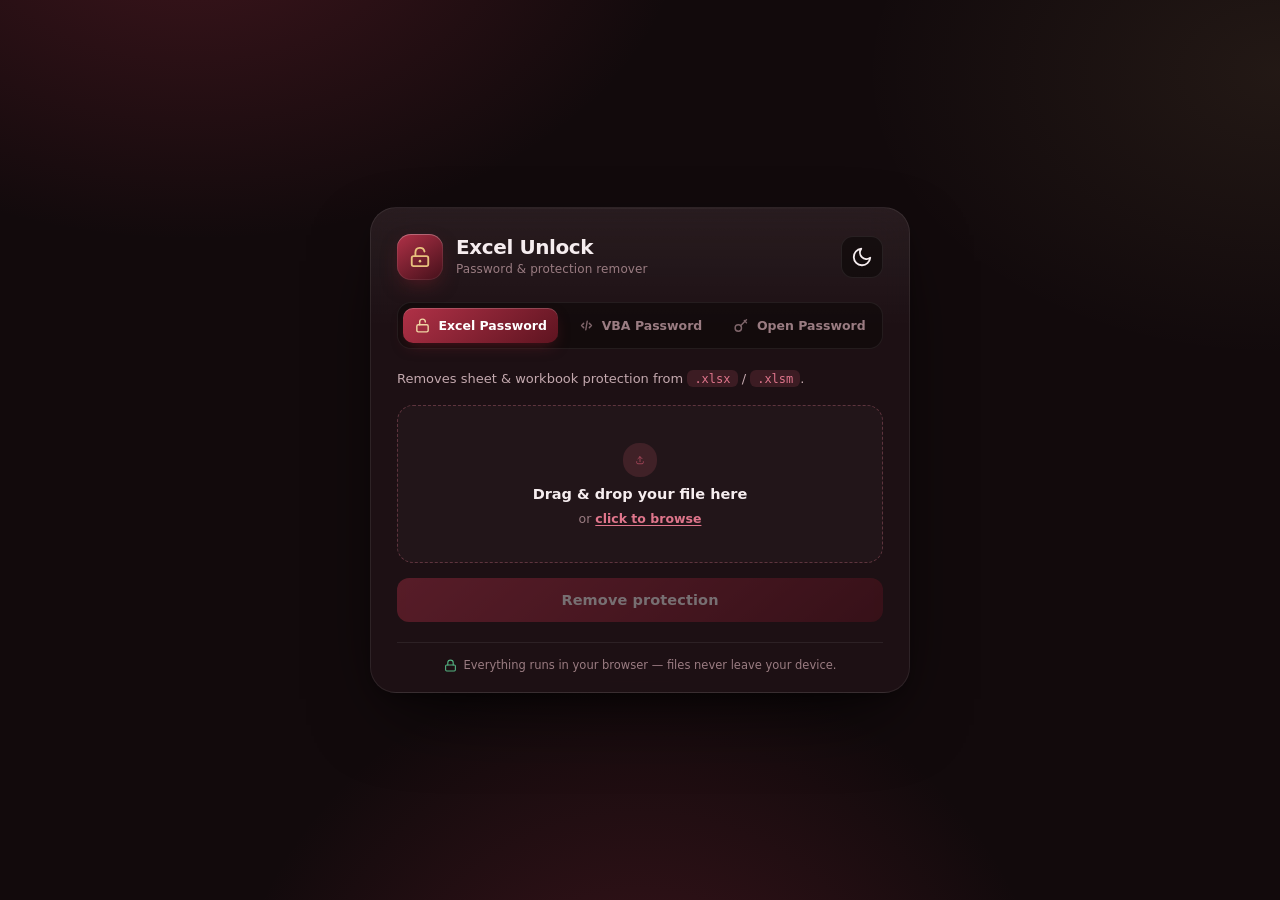
<file: index.html>
<!doctype html>
<html lang="en" data-theme="dark">
<head>
<meta charset="UTF-8"/>
<meta name="viewport" content="width=device-width, initial-scale=1.0"/>
<title>Excel Unlock</title>
<style>
/* ===== Excel Unlock — web edition (standalone, offline) ===== */
:root {
  --maroon-900: #44101a;
  --maroon-800: #5e1420;
  --maroon-700: #7b1e2b;
  --maroon-600: #932536;
  --maroon-500: #b03147;
  --maroon-400: #c8536a;
  --gold: #e8c07d;
  --gold-soft: #f0d4a3;

  --radius-xl: 26px;
  --radius: 16px;
  --radius-sm: 12px;
  --ease: cubic-bezier(0.22, 1, 0.36, 1);
  --transition: 200ms var(--ease);
  --font: "Segoe UI", system-ui, -apple-system, "Helvetica Neue", Arial, sans-serif;
  --mono: ui-monospace, "SF Mono", "Cascadia Code", Consolas, monospace;
}

:root[data-theme="dark"] {
  --bg: #120a0c;
  --bg-glow-1: rgba(176, 49, 71, 0.28);
  --bg-glow-2: rgba(232, 192, 125, 0.08);
  --card-bg: rgba(34, 20, 24, 0.72);
  --card-border: rgba(255, 255, 255, 0.08);
  --card-hi: rgba(255, 255, 255, 0.05);
  --inset-bg: rgba(10, 6, 7, 0.55);
  --inset-border: rgba(255, 255, 255, 0.07);
  --text: #f6edef;
  --text-dim: #c4a9af;
  --text-dim2: #9a7c82;
  --accent: #c8536a;
  --accent-strong: #e0768c;
  --dz-bg: rgba(255, 255, 255, 0.025);
  --dz-border: rgba(224, 118, 140, 0.32);
  --seg-bg: rgba(10, 6, 7, 0.5);
  --shadow: 0 30px 80px -24px rgba(0, 0, 0, 0.8), 0 8px 24px -12px rgba(0, 0, 0, 0.6);
  --shadow-sm: 0 6px 18px rgba(0, 0, 0, 0.4);
  --ok: #5fd198;
  --warn: #ecba63;
  --err: #f0869a;
  --glow: rgba(200, 83, 106, 0.18);
}
:root[data-theme="light"] {
  --bg: #f1e7ea;
  --bg-glow-1: rgba(147, 37, 54, 0.14);
  --bg-glow-2: rgba(232, 192, 125, 0.22);
  --card-bg: rgba(255, 255, 255, 0.82);
  --card-border: rgba(123, 30, 43, 0.1);
  --card-hi: rgba(255, 255, 255, 0.7);
  --inset-bg: rgba(123, 30, 43, 0.035);
  --inset-border: rgba(123, 30, 43, 0.1);
  --text: #2c131a;
  --text-dim: #6e4a52;
  --text-dim2: #8a6a71;
  --accent: #932536;
  --accent-strong: #7b1e2b;
  --dz-bg: rgba(123, 30, 43, 0.02);
  --dz-border: rgba(147, 37, 54, 0.28);
  --seg-bg: rgba(123, 30, 43, 0.05);
  --shadow: 0 30px 70px -28px rgba(74, 15, 24, 0.35), 0 8px 20px -10px rgba(74, 15, 24, 0.18);
  --shadow-sm: 0 5px 16px rgba(123, 30, 43, 0.12);
  --ok: #1f9c60;
  --warn: #a9741a;
  --err: #c93b52;
  --glow: rgba(147, 37, 54, 0.12);
}

* { box-sizing: border-box; margin: 0; padding: 0; }
[hidden] { display: none !important; }
html { height: 100%; }
body {
  min-height: 100%;
  font-family: var(--font);
  color: var(--text);
  background:
    radial-gradient(900px 600px at 15% -10%, var(--bg-glow-1), transparent 55%),
    radial-gradient(760px 520px at 100% 8%, var(--bg-glow-2), transparent 55%),
    radial-gradient(700px 700px at 50% 120%, var(--bg-glow-1), transparent 60%),
    var(--bg);
  background-attachment: fixed;
  -webkit-font-smoothing: antialiased;
  text-rendering: optimizeLegibility;
  display: flex;
  align-items: center;
  justify-content: center;
  padding: 28px 18px;
  transition: background 400ms var(--ease), color var(--transition);
}

/* ---------- Card ---------- */
.app {
  width: 100%;
  max-width: 540px;
  background: linear-gradient(180deg, var(--card-hi), transparent 120px), var(--card-bg);
  border: 1px solid var(--card-border);
  border-radius: var(--radius-xl);
  box-shadow: var(--shadow);
  backdrop-filter: blur(22px) saturate(1.3);
  -webkit-backdrop-filter: blur(22px) saturate(1.3);
  padding: 26px 26px 20px;
  display: flex;
  flex-direction: column;
  position: relative;
  overflow: hidden;
}
.app::before {
  content: "";
  position: absolute; inset: 0 0 auto 0; height: 1px;
  background: linear-gradient(90deg, transparent, var(--card-hi), transparent);
  pointer-events: none;
}

/* ---------- Top bar ---------- */
.topbar { display: flex; align-items: center; justify-content: space-between; margin-bottom: 22px; }
.brand { display: flex; align-items: center; gap: 13px; }
.logo {
  width: 46px; height: 46px; border-radius: 14px;
  background: linear-gradient(145deg, var(--maroon-500), var(--maroon-900));
  color: var(--gold); display: grid; place-items: center;
  box-shadow: 0 8px 20px -6px rgba(123, 30, 43, 0.6), inset 0 1px 0 rgba(255, 255, 255, 0.22);
  position: relative;
}
.logo::after {
  content: ""; position: absolute; inset: 0; border-radius: inherit;
  box-shadow: inset 0 0 0 1px rgba(255, 255, 255, 0.08);
}
.brand-text h1 { font-size: 20px; font-weight: 750; letter-spacing: -0.4px; line-height: 1.1; }
.subtitle { font-size: 12px; color: var(--text-dim2); margin-top: 2px; letter-spacing: 0.1px; }
.icon-btn {
  width: 42px; height: 42px; border-radius: 12px;
  border: 1px solid var(--card-border); background: var(--inset-bg);
  color: var(--text); cursor: pointer; display: grid; place-items: center;
  transition: var(--transition);
}
.icon-btn:hover { color: var(--accent-strong); border-color: var(--accent); transform: translateY(-2px); box-shadow: var(--shadow-sm); }
.icon-btn:active { transform: translateY(0); }

/* ---------- Tabs (segmented) ---------- */
.tabs {
  display: flex; gap: 4px; padding: 5px;
  background: var(--seg-bg); border: 1px solid var(--inset-border);
  border-radius: 14px; margin-bottom: 20px;
}
.tab {
  flex: 1; display: flex; align-items: center; justify-content: center; gap: 7px;
  padding: 9px 6px; border: none; background: transparent; cursor: pointer;
  font-family: var(--font); font-size: 12.5px; font-weight: 600; color: var(--text-dim2);
  border-radius: 10px; transition: var(--transition); white-space: nowrap;
}
.tab svg { opacity: 0.8; transition: var(--transition); }
.tab:hover { color: var(--text); }
.tab.active {
  color: #fff;
  background: linear-gradient(140deg, var(--maroon-500), var(--maroon-800));
  box-shadow: 0 6px 16px -6px rgba(123, 30, 43, 0.65), inset 0 1px 0 rgba(255, 255, 255, 0.18);
}
.tab.active svg { opacity: 1; color: var(--gold-soft); }

/* ---------- Panels ---------- */
.panels { position: relative; }
.panel { display: none; }
.panel.active { display: block; animation: rise 280ms var(--ease); }
@keyframes rise { from { opacity: 0; transform: translateY(8px); } to { opacity: 1; transform: translateY(0); } }
.panel-desc { font-size: 13px; color: var(--text-dim); line-height: 1.55; margin-bottom: 16px; }
code { background: var(--glow); padding: 1.5px 7px; border-radius: 6px; font-size: 12px; font-family: var(--mono); color: var(--accent-strong); }

/* ---------- Dropzone ---------- */
.dropzone {
  position: relative; border: 1.5px dashed var(--dz-border); background: var(--dz-bg);
  border-radius: var(--radius); min-height: 158px; display: grid; place-items: center;
  text-align: center; padding: 22px; cursor: pointer; transition: var(--transition);
  margin-bottom: 15px; overflow: hidden;
}
.dropzone.compact { min-height: 118px; padding: 16px; margin-bottom: 13px; }
.dropzone:hover { border-color: var(--accent); background: color-mix(in srgb, var(--dz-bg) 60%, var(--accent) 7%); transform: translateY(-1px); }
.dropzone:focus-visible { outline: none; border-color: var(--accent-strong); box-shadow: 0 0 0 4px var(--glow); }
.panel .dropzone.drag-active {
  border-color: var(--accent-strong); border-style: solid;
  background: color-mix(in srgb, var(--dz-bg) 55%, var(--accent) 16%);
  transform: translateY(-1px);
}
.dz-empty { display: flex; flex-direction: column; align-items: center; gap: 9px; pointer-events: none; }
.dz-ico {
  color: var(--accent); transition: transform var(--transition);
  padding: 12px; border-radius: 16px; background: var(--glow);
}
.drag-active .dz-ico { transform: translateY(-5px) scale(1.06); }
.dz-title { font-size: 14.5px; font-weight: 650; color: var(--text); }
.dz-sub { font-size: 12.5px; color: var(--text-dim2); }
.link { color: var(--accent-strong); font-weight: 650; text-decoration: underline; text-underline-offset: 2px; }
.dz-file {
  display: flex; align-items: center; gap: 12px; width: 100%; padding: 13px 15px;
  background: var(--inset-bg); border: 1px solid var(--inset-border); border-radius: var(--radius-sm);
}
.dz-file[hidden] { display: none; }
.file-ico { color: var(--accent-strong); flex-shrink: 0; }
.dz-filename {
  flex: 1; min-width: 0; font-size: 13.5px; font-weight: 600; text-align: left;
  overflow: hidden; text-overflow: ellipsis; white-space: nowrap; direction: ltr; user-select: text;
}
.clear-btn {
  width: 28px; height: 28px; border-radius: 9px; border: none; background: var(--glow);
  color: var(--accent-strong); font-size: 18px; line-height: 1; cursor: pointer; flex-shrink: 0;
  transition: var(--transition);
}
.clear-btn:hover { background: var(--accent); color: #fff; }
.dz-overlay {
  position: absolute; inset: 0; display: grid; place-items: center;
  background: color-mix(in srgb, var(--accent) 24%, transparent); color: #fff;
  font-size: 15px; font-weight: 700; letter-spacing: 0.3px;
  opacity: 0; pointer-events: none; transition: opacity var(--transition);
  backdrop-filter: blur(2px);
}
.drag-active .dz-overlay { opacity: 1; }

/* ---------- Run button ---------- */
.run-btn {
  width: 100%; border: none; border-radius: var(--radius-sm); padding: 14px; font-size: 14.5px;
  font-family: var(--font); font-weight: 700; letter-spacing: 0.1px; color: #fff;
  background: linear-gradient(140deg, var(--maroon-500), var(--maroon-800));
  cursor: pointer; transition: var(--transition);
  box-shadow: 0 12px 26px -10px rgba(123, 30, 43, 0.6), inset 0 1px 0 rgba(255, 255, 255, 0.16);
}
.run-btn:hover:not(:disabled) { transform: translateY(-2px); box-shadow: 0 18px 34px -12px rgba(123, 30, 43, 0.72), inset 0 1px 0 rgba(255, 255, 255, 0.2); }
.run-btn:active:not(:disabled) { transform: translateY(0); }
.run-btn:disabled { opacity: 0.4; cursor: not-allowed; box-shadow: none; }
.run-btn.busy { cursor: progress; opacity: 0.85; }
.run-btn.compact { width: auto; flex-shrink: 0; padding: 13px 24px; }
.run-btn.ghost {
  background: transparent; color: var(--err); box-shadow: none;
  border: 1px solid color-mix(in srgb, var(--err) 42%, transparent);
}
.run-btn.ghost:hover:not(:disabled) { background: color-mix(in srgb, var(--err) 12%, transparent); transform: none; box-shadow: none; }

/* ---------- Crypto options ---------- */
.pw-row { display: flex; gap: 10px; margin-bottom: 13px; }
.pw-input {
  flex: 1; min-width: 0; padding: 13px 14px; font-size: 13.5px; font-family: var(--font);
  border-radius: var(--radius-sm); border: 1px solid var(--inset-border); background: var(--inset-bg);
  color: var(--text); transition: var(--transition); user-select: text;
}
.pw-input::placeholder { color: var(--text-dim2); }
.pw-input:focus { outline: none; border-color: var(--accent-strong); box-shadow: 0 0 0 4px var(--glow); }
.pw-input:disabled { opacity: 0.5; }

.opts-grid {
  display: flex; flex-wrap: wrap; align-items: center; gap: 11px 16px;
  padding: 13px 15px; background: var(--inset-bg); border: 1px solid var(--inset-border);
  border-radius: var(--radius-sm); margin-bottom: 11px;
}
.opt { display: flex; align-items: center; gap: 8px; font-size: 13px; color: var(--text); cursor: pointer; }
.opt input[type="checkbox"] { width: 16px; height: 16px; accent-color: var(--accent); cursor: pointer; }
.opt-inline { display: flex; align-items: center; gap: 7px; }
.opt-inline span { font-size: 12.5px; color: var(--text-dim2); }
.muted { color: var(--text-dim2); font-size: 12px; margin-bottom: 11px; direction: ltr; }
.hidden-when-empty:empty { display: none; }
.mini-btn, .mini-select {
  padding: 8px 12px; font-size: 12.5px; font-family: var(--font); border-radius: 9px;
  border: 1px solid var(--inset-border); background: var(--card-bg); color: var(--text);
  cursor: pointer; transition: var(--transition);
}
.mini-btn:hover:not(:disabled) { border-color: var(--accent); }
.mini-btn:disabled { opacity: 0.5; cursor: not-allowed; }
.mini-select:focus { outline: none; border-color: var(--accent); }

.recover-actions { display: flex; gap: 10px; }
.progress {
  display: flex; align-items: center; gap: 10px; font-size: 12.5px; color: var(--text-dim);
  font-family: var(--mono); margin-top: 13px;
}
.spinner {
  width: 15px; height: 15px; border: 2px solid var(--glow); border-top-color: var(--accent-strong);
  border-radius: 50%; animation: spin 0.7s linear infinite; flex-shrink: 0;
}
@keyframes spin { to { transform: rotate(360deg); } }

/* ---------- Result ---------- */
.result {
  margin-top: 15px; font-size: 13px; line-height: 1.55; display: none; border-radius: var(--radius-sm);
  padding: 13px 15px; border: 1px solid transparent; align-items: flex-start; gap: 11px;
}
.result.show { display: flex; animation: pop 260ms cubic-bezier(0.34, 1.56, 0.64, 1); }
@keyframes pop { from { opacity: 0; transform: translateY(7px) scale(0.99); } to { opacity: 1; transform: translateY(0) scale(1); } }
.result .r-ico { flex-shrink: 0; margin-top: 1px; }
.result .r-title { font-weight: 700; margin-bottom: 2px; }
.result .path {
  display: block; margin-top: 5px; font-family: var(--mono); font-size: 11.5px;
  color: var(--text-dim2); word-break: break-all; direction: ltr; user-select: text;
}
.result.ok { background: color-mix(in srgb, var(--ok) 13%, transparent); border-color: color-mix(in srgb, var(--ok) 32%, transparent); }
.result.ok .r-ico, .result.ok .r-title { color: var(--ok); }
.result.warn { background: color-mix(in srgb, var(--warn) 13%, transparent); border-color: color-mix(in srgb, var(--warn) 32%, transparent); }
.result.warn .r-ico, .result.warn .r-title { color: var(--warn); }
.result.err { background: color-mix(in srgb, var(--err) 13%, transparent); border-color: color-mix(in srgb, var(--err) 32%, transparent); }
.result.err .r-ico, .result.err .r-title { color: var(--err); }

/* ---------- Footer ---------- */
.footer {
  margin-top: 20px; padding-top: 15px; text-align: center; font-size: 11.5px; color: var(--text-dim2);
  border-top: 1px solid var(--inset-border); display: flex; align-items: center; justify-content: center; gap: 7px;
}
.footer svg { color: var(--ok); opacity: 0.85; }

/* ---------- Responsive ---------- */
@media (max-width: 480px) {
  body { padding: 0; align-items: stretch; }
  .app { max-width: none; min-height: 100vh; border-radius: 0; border: none; padding: 22px 18px; justify-content: flex-start; }
  .tab span { font-size: 11.5px; }
  .brand-text h1 { font-size: 18px; }
}
</style></head><body>
    <div class="app">
      <header class="topbar">
        <div class="brand">
          <div class="logo" aria-hidden="true">
            <svg viewBox="0 0 24 24" width="22" height="22" fill="none" stroke="currentColor" stroke-width="2" stroke-linecap="round" stroke-linejoin="round"><rect x="3" y="11" width="18" height="11" rx="2"/><path d="M7 11V7a5 5 0 0 1 9.9-1"/><circle cx="12" cy="16.5" r="1.4" fill="currentColor" stroke="none"/></svg>
          </div>
          <div class="brand-text"><h1>Excel Unlock</h1><span class="subtitle">Password &amp; protection remover</span></div>
        </div>
        <button id="themeToggle" class="icon-btn" title="Toggle theme" aria-label="Toggle theme"></button>
      </header>

      <nav class="tabs" role="tablist">
        <button class="tab active" data-tab="excel" role="tab"><svg viewBox="0 0 24 24" width="17" height="17" fill="none" stroke="currentColor" stroke-width="2" stroke-linecap="round" stroke-linejoin="round"><rect x="4" y="11" width="16" height="10" rx="2"/><path d="M8 11V7a4 4 0 0 1 8 0"/></svg><span>Excel Password</span></button>
        <button class="tab" data-tab="vba" role="tab"><svg viewBox="0 0 24 24" width="17" height="17" fill="none" stroke="currentColor" stroke-width="2" stroke-linecap="round" stroke-linejoin="round"><polyline points="8 9 5 12 8 15"/><polyline points="16 9 19 12 16 15"/><line x1="13" y1="6" x2="11" y2="18"/></svg><span>VBA Password</span></button>
        <button class="tab" data-tab="crypto" role="tab"><svg viewBox="0 0 24 24" width="17" height="17" fill="none" stroke="currentColor" stroke-width="2" stroke-linecap="round" stroke-linejoin="round"><circle cx="7.5" cy="15.5" r="4.5"/><path d="m10.7 12.3 8.3-8.3"/><path d="m16 5 3 3"/></svg><span>Open Password</span></button>
      </nav>

      <div class="panels">
        <section class="panel active" data-tool="excel">
          <p class="panel-desc">Removes sheet &amp; workbook protection from <code>.xlsx</code> / <code>.xlsm</code>.</p>
          <div class="dropzone" data-tool="excel" tabindex="0" role="button">
            <div class="dz-empty"><svg class="dz-ico" viewBox="0 0 24 24" width="34" height="34" fill="none" stroke="currentColor" stroke-width="1.6" stroke-linecap="round" stroke-linejoin="round"><path d="M12 16V4"/><path d="m7 9 5-5 5 5"/><path d="M20 16v2a3 3 0 0 1-3 3H7a3 3 0 0 1-3-3v-2"/></svg><div class="dz-title">Drag &amp; drop your file here</div><div class="dz-sub">or <span class="link">click to browse</span></div></div>
            <div class="dz-file" hidden><svg class="file-ico" viewBox="0 0 24 24" width="26" height="26" fill="none" stroke="currentColor" stroke-width="1.6" stroke-linecap="round" stroke-linejoin="round"><path d="M14 2H6a2 2 0 0 0-2 2v16a2 2 0 0 0 2 2h12a2 2 0 0 0 2-2V8z"/><path d="M14 2v6h6"/></svg><span class="dz-filename"></span><button class="clear-btn" aria-label="Remove">&times;</button></div>
            <div class="dz-overlay">Drop to load</div>
          </div>
          <button class="run-btn" data-tool="excel" disabled>Remove protection</button>
          <div class="result" data-tool="excel"></div>
        </section>

        <section class="panel" data-tool="vba">
          <p class="panel-desc">Unlocks the VBA macro project in <code>.xlsm</code> / <code>.xlsb</code>.</p>
          <div class="dropzone" data-tool="vba" tabindex="0" role="button">
            <div class="dz-empty"><svg class="dz-ico" viewBox="0 0 24 24" width="34" height="34" fill="none" stroke="currentColor" stroke-width="1.6" stroke-linecap="round" stroke-linejoin="round"><path d="M12 16V4"/><path d="m7 9 5-5 5 5"/><path d="M20 16v2a3 3 0 0 1-3 3H7a3 3 0 0 1-3-3v-2"/></svg><div class="dz-title">Drag &amp; drop your file here</div><div class="dz-sub">or <span class="link">click to browse</span></div></div>
            <div class="dz-file" hidden><svg class="file-ico" viewBox="0 0 24 24" width="26" height="26" fill="none" stroke="currentColor" stroke-width="1.6" stroke-linecap="round" stroke-linejoin="round"><path d="M14 2H6a2 2 0 0 0-2 2v16a2 2 0 0 0 2 2h12a2 2 0 0 0 2-2V8z"/><path d="M14 2v6h6"/></svg><span class="dz-filename"></span><button class="clear-btn" aria-label="Remove">&times;</button></div>
            <div class="dz-overlay">Drop to load</div>
          </div>
          <button class="run-btn" data-tool="vba" disabled>Remove VBA password</button>
          <div class="result" data-tool="vba"></div>
        </section>

        <section class="panel" data-tool="crypto">
          <p class="panel-desc">For files encrypted with a password to open — real AES. Only works if you remember it or it's weak.</p>
          <div class="dropzone compact" data-tool="crypto" tabindex="0" role="button">
            <div class="dz-empty"><svg class="dz-ico" viewBox="0 0 24 24" width="28" height="28" fill="none" stroke="currentColor" stroke-width="1.6" stroke-linecap="round" stroke-linejoin="round"><path d="M12 16V4"/><path d="m7 9 5-5 5 5"/><path d="M20 16v2a3 3 0 0 1-3 3H7a3 3 0 0 1-3-3v-2"/></svg><div class="dz-title">Drag &amp; drop your encrypted file</div><div class="dz-sub">or <span class="link">click to browse</span></div></div>
            <div class="dz-file" hidden><svg class="file-ico" viewBox="0 0 24 24" width="26" height="26" fill="none" stroke="currentColor" stroke-width="1.6" stroke-linecap="round" stroke-linejoin="round"><path d="M14 2H6a2 2 0 0 0-2 2v16a2 2 0 0 0 2 2h12a2 2 0 0 0 2-2V8z"/><path d="M14 2v6h6"/></svg><span class="dz-filename"></span><button class="clear-btn" aria-label="Remove">&times;</button></div>
            <div class="dz-overlay">Drop to load</div>
          </div>
          <div class="pw-row">
            <input id="pwInput" type="text" class="pw-input" placeholder="If you remember it, type the password" autocomplete="off" spellcheck="false" disabled />
            <button id="tryBtn" class="run-btn compact" disabled>Try</button>
          </div>
          <div class="opts-grid">
            <label class="opt"><input type="checkbox" id="optBuiltin" checked /> <span>Common passwords</span></label>
            <button id="wordlistBtn" class="mini-btn" disabled>Add wordlist…</button>
            <div class="opt-inline"><span>Brute</span>
              <select id="bruteCharset" class="mini-select"><option value="">Off</option><option value="digits">0-9</option><option value="lower">a-z</option><option value="lower_digits">a-z 0-9</option><option value="alnum">A-Z a-z 0-9</option></select>
              <select id="bruteMax" class="mini-select"><option value="3">≤3</option><option value="4">≤4</option><option value="5">≤5</option><option value="6">≤6</option></select>
            </div>
            <div class="opt-inline"><span>Speed</span><select id="power" class="mini-select"><option value="saver">Saver</option><option value="balanced" selected>Balanced</option><option value="max">Max</option></select></div>
          </div>
          <div id="wordlistName" class="muted hidden-when-empty"></div>
          <div class="recover-actions">
            <button id="crackBtn" class="run-btn" disabled>Start recovery</button>
            <button id="cancelBtn" class="run-btn ghost" hidden>Cancel</button>
          </div>
          <div id="progress" class="progress" hidden><div class="spinner"></div><span id="progressText">Starting…</span></div>
          <div class="result" data-tool="crypto"></div>
        </section>
      </div>
      <footer class="footer"><svg viewBox="0 0 24 24" width="13" height="13" fill="none" stroke="currentColor" stroke-width="2" stroke-linecap="round" stroke-linejoin="round"><rect x="3" y="11" width="18" height="11" rx="2"/><path d="M7 11V7a5 5 0 0 1 10 0v4"/></svg><span>Everything runs in your browser — files never leave your device.</span></footer>
    </div>
    <input type="file" id="fileInput" accept=".xlsx,.xlsm,.xlsb,.xls" hidden />
<script>
/*!

JSZip v3.10.2 - A JavaScript class for generating and reading zip files
<http://stuartk.com/jszip>

(c) 2009-2016 Stuart Knightley <stuart [at] stuartk.com>
Dual licenced under the MIT license or GPLv3. See https://raw.github.com/Stuk/jszip/main/LICENSE.markdown.

JSZip uses the library pako released under the MIT license :
https://github.com/nodeca/pako/blob/main/LICENSE
*/

!function(e){if("object"==typeof exports&&"undefined"!=typeof module)module.exports=e();else if("function"==typeof define&&define.amd)define([],e);else{("undefined"!=typeof window?window:"undefined"!=typeof global?global:"undefined"!=typeof self?self:this).JSZip=e()}}(function(){return function s(a,o,h){function u(r,e){if(!o[r]){if(!a[r]){var t="function"==typeof require&&require;if(!e&&t)return t(r,!0);if(l)return l(r,!0);var n=new Error("Cannot find module '"+r+"'");throw n.code="MODULE_NOT_FOUND",n}var i=o[r]={exports:{}};a[r][0].call(i.exports,function(e){var t=a[r][1][e];return u(t||e)},i,i.exports,s,a,o,h)}return o[r].exports}for(var l="function"==typeof require&&require,e=0;e<h.length;e++)u(h[e]);return u}({1:[function(e,t,r){"use strict";var d=e("./utils"),c=e("./support"),p="ABCDEFGHIJKLMNOPQRSTUVWXYZabcdefghijklmnopqrstuvwxyz0123456789+/=";r.encode=function(e){for(var t,r,n,i,s,a,o,h=[],u=0,l=e.length,f=l,c="string"!==d.getTypeOf(e);u<e.length;)f=l-u,n=c?(t=e[u++],r=u<l?e[u++]:0,u<l?e[u++]:0):(t=e.charCodeAt(u++),r=u<l?e.charCodeAt(u++):0,u<l?e.charCodeAt(u++):0),i=t>>2,s=(3&t)<<4|r>>4,a=1<f?(15&r)<<2|n>>6:64,o=2<f?63&n:64,h.push(p.charAt(i)+p.charAt(s)+p.charAt(a)+p.charAt(o));return h.join("")},r.decode=function(e){var t,r,n,i,s,a,o=0,h=0,u="data:";if(e.substr(0,u.length)===u)throw new Error("Invalid base64 input, it looks like a data url.");var l,f=3*(e=e.replace(/[^A-Za-z0-9+/=]/g,"")).length/4;if(e.charAt(e.length-1)===p.charAt(64)&&f--,e.charAt(e.length-2)===p.charAt(64)&&f--,f%1!=0)throw new Error("Invalid base64 input, bad content length.");for(l=c.uint8array?new Uint8Array(0|f):new Array(0|f);o<e.length;)t=p.indexOf(e.charAt(o++))<<2|(i=p.indexOf(e.charAt(o++)))>>4,r=(15&i)<<4|(s=p.indexOf(e.charAt(o++)))>>2,n=(3&s)<<6|(a=p.indexOf(e.charAt(o++))),l[h++]=t,64!==s&&(l[h++]=r),64!==a&&(l[h++]=n);return l}},{"./support":30,"./utils":32}],2:[function(e,t,r){"use strict";var n=e("./external"),i=e("./stream/DataWorker"),s=e("./stream/Crc32Probe"),a=e("./stream/DataLengthProbe");function o(e,t,r,n,i){this.compressedSize=e,this.uncompressedSize=t,this.crc32=r,this.compression=n,this.compressedContent=i}o.prototype={getContentWorker:function(){var e=new i(n.Promise.resolve(this.compressedContent)).pipe(this.compression.uncompressWorker()).pipe(new a("data_length")),t=this;return e.on("end",function(){if(this.streamInfo.data_length!==t.uncompressedSize)throw new Error("Bug : uncompressed data size mismatch")}),e},getCompressedWorker:function(){return new i(n.Promise.resolve(this.compressedContent)).withStreamInfo("compressedSize",this.compressedSize).withStreamInfo("uncompressedSize",this.uncompressedSize).withStreamInfo("crc32",this.crc32).withStreamInfo("compression",this.compression)}},o.createWorkerFrom=function(e,t,r){return e.pipe(new s).pipe(new a("uncompressedSize")).pipe(t.compressWorker(r)).pipe(new a("compressedSize")).withStreamInfo("compression",t)},t.exports=o},{"./external":6,"./stream/Crc32Probe":25,"./stream/DataLengthProbe":26,"./stream/DataWorker":27}],3:[function(e,t,r){"use strict";var n=e("./stream/GenericWorker");r.STORE={magic:"\0\0",compressWorker:function(){return new n("STORE compression")},uncompressWorker:function(){return new n("STORE decompression")}},r.DEFLATE=e("./flate")},{"./flate":7,"./stream/GenericWorker":28}],4:[function(e,t,r){"use strict";var n=e("./utils");var o=function(){for(var e,t=[],r=0;r<256;r++){e=r;for(var n=0;n<8;n++)e=1&e?3988292384^e>>>1:e>>>1;t[r]=e}return t}();t.exports=function(e,t){return void 0!==e&&e.length?"string"!==n.getTypeOf(e)?function(e,t,r,n){var i=o,s=n+r;e^=-1;for(var a=n;a<s;a++)e=e>>>8^i[255&(e^t[a])];return-1^e}(0|t,e,e.length,0):function(e,t,r,n){var i=o,s=n+r;e^=-1;for(var a=n;a<s;a++)e=e>>>8^i[255&(e^t.charCodeAt(a))];return-1^e}(0|t,e,e.length,0):0}},{"./utils":32}],5:[function(e,t,r){"use strict";r.base64=!1,r.binary=!1,r.dir=!1,r.createFolders=!0,r.date=null,r.compression=null,r.compressionOptions=null,r.comment=null,r.unixPermissions=null,r.dosPermissions=null},{}],6:[function(e,t,r){"use strict";var n=null;n="undefined"!=typeof Promise?Promise:e("lie"),t.exports={Promise:n}},{lie:37}],7:[function(e,t,r){"use strict";var n="undefined"!=typeof Uint8Array&&"undefined"!=typeof Uint16Array&&"undefined"!=typeof Uint32Array,i=e("pako"),s=e("./utils"),a=e("./stream/GenericWorker"),o=n?"uint8array":"array";function h(e,t){a.call(this,"FlateWorker/"+e),this._pako=null,this._pakoAction=e,this._pakoOptions=t,this.meta={}}r.magic="\b\0",s.inherits(h,a),h.prototype.processChunk=function(e){this.meta=e.meta,null===this._pako&&this._createPako(),this._pako.push(s.transformTo(o,e.data),!1)},h.prototype.flush=function(){a.prototype.flush.call(this),null===this._pako&&this._createPako(),this._pako.push([],!0)},h.prototype.cleanUp=function(){a.prototype.cleanUp.call(this),this._pako=null},h.prototype._createPako=function(){this._pako=new i[this._pakoAction]({raw:!0,level:this._pakoOptions.level||-1});var t=this;this._pako.onData=function(e){t.push({data:e,meta:t.meta})}},r.compressWorker=function(e){return new h("Deflate",e)},r.uncompressWorker=function(){return new h("Inflate",{})}},{"./stream/GenericWorker":28,"./utils":32,pako:38}],8:[function(e,t,r){"use strict";function A(e,t){var r,n="";for(r=0;r<t;r++)n+=String.fromCharCode(255&e),e>>>=8;return n}function n(e,t,r,n,i,s){var a,o,h=e.file,u=e.compression,l=s!==O.utf8encode,f=I.transformTo("string",s(h.name)),c=I.transformTo("string",O.utf8encode(h.name)),d=h.comment,p=I.transformTo("string",s(d)),m=I.transformTo("string",O.utf8encode(d)),_=c.length!==h.name.length,g=m.length!==d.length,b="",v="",y="",w=h.dir,k=h.date,x={crc32:0,compressedSize:0,uncompressedSize:0};t&&!r||(x.crc32=e.crc32,x.compressedSize=e.compressedSize,x.uncompressedSize=e.uncompressedSize);var S=0;t&&(S|=8),l||!_&&!g||(S|=2048);var z=0,C=0;w&&(z|=16),"UNIX"===i?(C=798,z|=function(e,t){var r=e;return e||(r=t?16893:33204),(65535&r)<<16}(h.unixPermissions,w)):(C=20,z|=function(e){return 63&(e||0)}(h.dosPermissions)),a=k.getUTCHours(),a<<=6,a|=k.getUTCMinutes(),a<<=5,a|=k.getUTCSeconds()/2,o=k.getUTCFullYear()-1980,o<<=4,o|=k.getUTCMonth()+1,o<<=5,o|=k.getUTCDate(),_&&(v=A(1,1)+A(B(f),4)+c,b+="up"+A(v.length,2)+v),g&&(y=A(1,1)+A(B(p),4)+m,b+="uc"+A(y.length,2)+y);var E="";return E+="\n\0",E+=A(S,2),E+=u.magic,E+=A(a,2),E+=A(o,2),E+=A(x.crc32,4),E+=A(x.compressedSize,4),E+=A(x.uncompressedSize,4),E+=A(f.length,2),E+=A(b.length,2),{fileRecord:R.LOCAL_FILE_HEADER+E+f+b,dirRecord:R.CENTRAL_FILE_HEADER+A(C,2)+E+A(p.length,2)+"\0\0\0\0"+A(z,4)+A(n,4)+f+b+p}}var I=e("../utils"),i=e("../stream/GenericWorker"),O=e("../utf8"),B=e("../crc32"),R=e("../signature");function s(e,t,r,n){i.call(this,"ZipFileWorker"),this.bytesWritten=0,this.zipComment=t,this.zipPlatform=r,this.encodeFileName=n,this.streamFiles=e,this.accumulate=!1,this.contentBuffer=[],this.dirRecords=[],this.currentSourceOffset=0,this.entriesCount=0,this.currentFile=null,this._sources=[]}I.inherits(s,i),s.prototype.push=function(e){var t=e.meta.percent||0,r=this.entriesCount,n=this._sources.length;this.accumulate?this.contentBuffer.push(e):(this.bytesWritten+=e.data.length,i.prototype.push.call(this,{data:e.data,meta:{currentFile:this.currentFile,percent:r?(t+100*(r-n-1))/r:100}}))},s.prototype.openedSource=function(e){this.currentSourceOffset=this.bytesWritten,this.currentFile=e.file.name;var t=this.streamFiles&&!e.file.dir;if(t){var r=n(e,t,!1,this.currentSourceOffset,this.zipPlatform,this.encodeFileName);this.push({data:r.fileRecord,meta:{percent:0}})}else this.accumulate=!0},s.prototype.closedSource=function(e){this.accumulate=!1;var t=this.streamFiles&&!e.file.dir,r=n(e,t,!0,this.currentSourceOffset,this.zipPlatform,this.encodeFileName);if(this.dirRecords.push(r.dirRecord),t)this.push({data:function(e){return R.DATA_DESCRIPTOR+A(e.crc32,4)+A(e.compressedSize,4)+A(e.uncompressedSize,4)}(e),meta:{percent:100}});else for(this.push({data:r.fileRecord,meta:{percent:0}});this.contentBuffer.length;)this.push(this.contentBuffer.shift());this.currentFile=null},s.prototype.flush=function(){for(var e=this.bytesWritten,t=0;t<this.dirRecords.length;t++)this.push({data:this.dirRecords[t],meta:{percent:100}});var r=this.bytesWritten-e,n=function(e,t,r,n,i){var s=I.transformTo("string",i(n));return R.CENTRAL_DIRECTORY_END+"\0\0\0\0"+A(e,2)+A(e,2)+A(t,4)+A(r,4)+A(s.length,2)+s}(this.dirRecords.length,r,e,this.zipComment,this.encodeFileName);this.push({data:n,meta:{percent:100}})},s.prototype.prepareNextSource=function(){this.previous=this._sources.shift(),this.openedSource(this.previous.streamInfo),this.isPaused?this.previous.pause():this.previous.resume()},s.prototype.registerPrevious=function(e){this._sources.push(e);var t=this;return e.on("data",function(e){t.processChunk(e)}),e.on("end",function(){t.closedSource(t.previous.streamInfo),t._sources.length?t.prepareNextSource():t.end()}),e.on("error",function(e){t.error(e)}),this},s.prototype.resume=function(){return!!i.prototype.resume.call(this)&&(!this.previous&&this._sources.length?(this.prepareNextSource(),!0):this.previous||this._sources.length||this.generatedError?void 0:(this.end(),!0))},s.prototype.error=function(e){var t=this._sources;if(!i.prototype.error.call(this,e))return!1;for(var r=0;r<t.length;r++)try{t[r].error(e)}catch(e){}return!0},s.prototype.lock=function(){i.prototype.lock.call(this);for(var e=this._sources,t=0;t<e.length;t++)e[t].lock()},t.exports=s},{"../crc32":4,"../signature":23,"../stream/GenericWorker":28,"../utf8":31,"../utils":32}],9:[function(e,t,r){"use strict";var u=e("../compressions"),n=e("./ZipFileWorker");r.generateWorker=function(e,a,t){var o=new n(a.streamFiles,t,a.platform,a.encodeFileName),h=0;try{e.forEach(function(e,t){h++;var r=function(e,t){var r=e||t,n=u[r];if(!n)throw new Error(r+" is not a valid compression method !");return n}(t.options.compression,a.compression),n=t.options.compressionOptions||a.compressionOptions||{},i=t.dir,s=t.date;t._compressWorker(r,n).withStreamInfo("file",{name:e,dir:i,date:s,comment:t.comment||"",unixPermissions:t.unixPermissions,dosPermissions:t.dosPermissions}).pipe(o)}),o.entriesCount=h}catch(e){o.error(e)}return o}},{"../compressions":3,"./ZipFileWorker":8}],10:[function(e,t,r){"use strict";function n(){if(!(this instanceof n))return new n;if(arguments.length)throw new Error("The constructor with parameters has been removed in JSZip 3.0, please check the upgrade guide.");this.files=Object.create(null),this.comment=null,this.root="",this.clone=function(){var e=new n;for(var t in this)"function"!=typeof this[t]&&(e[t]=this[t]);return e}}(n.prototype=e("./object")).loadAsync=e("./load"),n.support=e("./support"),n.defaults=e("./defaults"),n.version="3.10.2",n.loadAsync=function(e,t){return(new n).loadAsync(e,t)},n.external=e("./external"),t.exports=n},{"./defaults":5,"./external":6,"./load":11,"./object":15,"./support":30}],11:[function(e,t,r){"use strict";var u=e("./utils"),i=e("./external"),n=e("./utf8"),s=e("./zipEntries"),a=e("./stream/Crc32Probe"),l=e("./nodejsUtils");function f(n){return new i.Promise(function(e,t){var r=n.decompressed.getContentWorker().pipe(new a);r.on("error",function(e){t(e)}).on("end",function(){r.streamInfo.crc32!==n.decompressed.crc32?t(new Error("Corrupted zip : CRC32 mismatch")):e()}).resume()})}t.exports=function(e,o){var h=this;return o=u.extend(o||{},{base64:!1,checkCRC32:!1,optimizedBinaryString:!1,createFolders:!1,decodeFileName:n.utf8decode}),l.isNode&&l.isStream(e)?i.Promise.reject(new Error("JSZip can't accept a stream when loading a zip file.")):u.prepareContent("the loaded zip file",e,!0,o.optimizedBinaryString,o.base64).then(function(e){var t=new s(o);return t.load(e),t}).then(function(e){var t=[i.Promise.resolve(e)],r=e.files;if(o.checkCRC32)for(var n=0;n<r.length;n++)t.push(f(r[n]));return i.Promise.all(t)}).then(function(e){for(var t=e.shift(),r=t.files,n=0;n<r.length;n++){var i=r[n],s=i.fileNameStr,a=u.resolve(i.fileNameStr);h.file(a,i.decompressed,{binary:!0,optimizedBinaryString:!0,date:i.date,dir:i.dir,comment:i.fileCommentStr.length?i.fileCommentStr:null,unixPermissions:i.unixPermissions,dosPermissions:i.dosPermissions,createFolders:o.createFolders}),i.dir||(h.file(a).unsafeOriginalName=s)}return t.zipComment.length&&(h.comment=t.zipComment),h})}},{"./external":6,"./nodejsUtils":14,"./stream/Crc32Probe":25,"./utf8":31,"./utils":32,"./zipEntries":33}],12:[function(e,t,r){"use strict";var n=e("../utils"),i=e("../stream/GenericWorker");function s(e,t){i.call(this,"Nodejs stream input adapter for "+e),this._upstreamEnded=!1,this._bindStream(t)}n.inherits(s,i),s.prototype._bindStream=function(e){var t=this;(this._stream=e).pause(),e.on("data",function(e){t.push({data:e,meta:{percent:0}})}).on("error",function(e){t.isPaused?this.generatedError=e:t.error(e)}).on("end",function(){t.isPaused?t._upstreamEnded=!0:t.end()})},s.prototype.pause=function(){return!!i.prototype.pause.call(this)&&(this._stream.pause(),!0)},s.prototype.resume=function(){return!!i.prototype.resume.call(this)&&(this._upstreamEnded?this.end():this._stream.resume(),!0)},t.exports=s},{"../stream/GenericWorker":28,"../utils":32}],13:[function(e,t,r){"use strict";var i=e("readable-stream").Readable;function n(e,t,r){i.call(this,t),this._helper=e;var n=this;e.on("data",function(e,t){n.push(e)||n._helper.pause(),r&&r(t)}).on("error",function(e){n.emit("error",e)}).on("end",function(){n.push(null)})}e("../utils").inherits(n,i),n.prototype._read=function(){this._helper.resume()},t.exports=n},{"../utils":32,"readable-stream":16}],14:[function(e,t,r){"use strict";t.exports={isNode:"undefined"!=typeof Buffer,newBufferFrom:function(e,t){if(Buffer.from&&Buffer.from!==Uint8Array.from)return Buffer.from(e,t);if("number"==typeof e)throw new Error('The "data" argument must not be a number');return new Buffer(e,t)},allocBuffer:function(e){if(Buffer.alloc)return Buffer.alloc(e);var t=new Buffer(e);return t.fill(0),t},isBuffer:function(e){return Buffer.isBuffer(e)},isStream:function(e){return e&&"function"==typeof e.on&&"function"==typeof e.pause&&"function"==typeof e.resume}}},{}],15:[function(e,t,r){"use strict";function s(e,t,r){var n,i=u.getTypeOf(t),s=u.extend(r||{},f);s.date=s.date||new Date,null!==s.compression&&(s.compression=s.compression.toUpperCase()),"string"==typeof s.unixPermissions&&(s.unixPermissions=parseInt(s.unixPermissions,8)),s.unixPermissions&&16384&s.unixPermissions&&(s.dir=!0),s.dosPermissions&&16&s.dosPermissions&&(s.dir=!0),s.dir&&(e=g(e)),s.createFolders&&(n=_(e))&&b.call(this,n,!0);var a="string"===i&&!1===s.binary&&!1===s.base64;r&&void 0!==r.binary||(s.binary=!a),(t instanceof c&&0===t.uncompressedSize||s.dir||!t||0===t.length)&&(s.base64=!1,s.binary=!0,t="",s.compression="STORE",i="string");var o=null;o=t instanceof c||t instanceof l?t:p.isNode&&p.isStream(t)?new m(e,t):u.prepareContent(e,t,s.binary,s.optimizedBinaryString,s.base64);var h=new d(e,o,s);this.files[e]=h}var i=e("./utf8"),u=e("./utils"),l=e("./stream/GenericWorker"),a=e("./stream/StreamHelper"),f=e("./defaults"),c=e("./compressedObject"),d=e("./zipObject"),o=e("./generate"),p=e("./nodejsUtils"),m=e("./nodejs/NodejsStreamInputAdapter"),_=function(e){"/"===e.slice(-1)&&(e=e.substring(0,e.length-1));var t=e.lastIndexOf("/");return 0<t?e.substring(0,t):""},g=function(e){return"/"!==e.slice(-1)&&(e+="/"),e},b=function(e,t){return t=void 0!==t?t:f.createFolders,e=g(e),this.files[e]||s.call(this,e,null,{dir:!0,createFolders:t}),this.files[e]};function h(e){return"[object RegExp]"===Object.prototype.toString.call(e)}var n={load:function(){throw new Error("This method has been removed in JSZip 3.0, please check the upgrade guide.")},forEach:function(e){var t,r,n;for(t in this.files)n=this.files[t],(r=t.slice(this.root.length,t.length))&&t.slice(0,this.root.length)===this.root&&e(r,n)},filter:function(r){var n=[];return this.forEach(function(e,t){r(e,t)&&n.push(t)}),n},file:function(e,t,r){if(1!==arguments.length)return e=this.root+e,s.call(this,e,t,r),this;if(h(e)){var n=e;return this.filter(function(e,t){return!t.dir&&n.test(e)})}var i=this.files[this.root+e];return i&&!i.dir?i:null},folder:function(r){if(!r)return this;if(h(r))return this.filter(function(e,t){return t.dir&&r.test(e)});var e=this.root+r,t=b.call(this,e),n=this.clone();return n.root=t.name,n},remove:function(r){r=this.root+r;var e=this.files[r];if(e||("/"!==r.slice(-1)&&(r+="/"),e=this.files[r]),e&&!e.dir)delete this.files[r];else for(var t=this.filter(function(e,t){return t.name.slice(0,r.length)===r}),n=0;n<t.length;n++)delete this.files[t[n].name];return this},generate:function(){throw new Error("This method has been removed in JSZip 3.0, please check the upgrade guide.")},generateInternalStream:function(e){var t,r={};try{if((r=u.extend(e||{},{streamFiles:!1,compression:"STORE",compressionOptions:null,type:"",platform:"DOS",comment:null,mimeType:"application/zip",encodeFileName:i.utf8encode})).type=r.type.toLowerCase(),r.compression=r.compression.toUpperCase(),"binarystring"===r.type&&(r.type="string"),!r.type)throw new Error("No output type specified.");u.checkSupport(r.type),"darwin"!==r.platform&&"freebsd"!==r.platform&&"linux"!==r.platform&&"sunos"!==r.platform||(r.platform="UNIX"),"win32"===r.platform&&(r.platform="DOS");var n=r.comment||this.comment||"";t=o.generateWorker(this,r,n)}catch(e){(t=new l("error")).error(e)}return new a(t,r.type||"string",r.mimeType)},generateAsync:function(e,t){return this.generateInternalStream(e).accumulate(t)},generateNodeStream:function(e,t){return(e=e||{}).type||(e.type="nodebuffer"),this.generateInternalStream(e).toNodejsStream(t)}};t.exports=n},{"./compressedObject":2,"./defaults":5,"./generate":9,"./nodejs/NodejsStreamInputAdapter":12,"./nodejsUtils":14,"./stream/GenericWorker":28,"./stream/StreamHelper":29,"./utf8":31,"./utils":32,"./zipObject":35}],16:[function(e,t,r){"use strict";t.exports=e("stream")},{stream:void 0}],17:[function(e,t,r){"use strict";var n=e("./DataReader");function i(e){n.call(this,e);for(var t=0;t<this.data.length;t++)e[t]=255&e[t]}e("../utils").inherits(i,n),i.prototype.byteAt=function(e){return this.data[this.zero+e]},i.prototype.lastIndexOfSignature=function(e){for(var t=e.charCodeAt(0),r=e.charCodeAt(1),n=e.charCodeAt(2),i=e.charCodeAt(3),s=this.length-4;0<=s;--s)if(this.data[s]===t&&this.data[s+1]===r&&this.data[s+2]===n&&this.data[s+3]===i)return s-this.zero;return-1},i.prototype.readAndCheckSignature=function(e){var t=e.charCodeAt(0),r=e.charCodeAt(1),n=e.charCodeAt(2),i=e.charCodeAt(3),s=this.readData(4);return t===s[0]&&r===s[1]&&n===s[2]&&i===s[3]},i.prototype.readData=function(e){if(this.checkOffset(e),0===e)return[];var t=this.data.slice(this.zero+this.index,this.zero+this.index+e);return this.index+=e,t},t.exports=i},{"../utils":32,"./DataReader":18}],18:[function(e,t,r){"use strict";var n=e("../utils");function i(e){this.data=e,this.length=e.length,this.index=0,this.zero=0}i.prototype={checkOffset:function(e){this.checkIndex(this.index+e)},checkIndex:function(e){if(this.length<this.zero+e||e<0)throw new Error("End of data reached (data length = "+this.length+", asked index = "+e+"). Corrupted zip ?")},setIndex:function(e){this.checkIndex(e),this.index=e},skip:function(e){this.setIndex(this.index+e)},byteAt:function(){},readInt:function(e){var t,r=0;for(this.checkOffset(e),t=this.index+e-1;t>=this.index;t--)r=(r<<8)+this.byteAt(t);return this.index+=e,r},readString:function(e){return n.transformTo("string",this.readData(e))},readData:function(){},lastIndexOfSignature:function(){},readAndCheckSignature:function(){},readDate:function(){var e=this.readInt(4);return new Date(Date.UTC(1980+(e>>25&127),(e>>21&15)-1,e>>16&31,e>>11&31,e>>5&63,(31&e)<<1))}},t.exports=i},{"../utils":32}],19:[function(e,t,r){"use strict";var n=e("./Uint8ArrayReader");function i(e){n.call(this,e)}e("../utils").inherits(i,n),i.prototype.readData=function(e){this.checkOffset(e);var t=this.data.slice(this.zero+this.index,this.zero+this.index+e);return this.index+=e,t},t.exports=i},{"../utils":32,"./Uint8ArrayReader":21}],20:[function(e,t,r){"use strict";var n=e("./DataReader");function i(e){n.call(this,e)}e("../utils").inherits(i,n),i.prototype.byteAt=function(e){return this.data.charCodeAt(this.zero+e)},i.prototype.lastIndexOfSignature=function(e){return this.data.lastIndexOf(e)-this.zero},i.prototype.readAndCheckSignature=function(e){return e===this.readData(4)},i.prototype.readData=function(e){this.checkOffset(e);var t=this.data.slice(this.zero+this.index,this.zero+this.index+e);return this.index+=e,t},t.exports=i},{"../utils":32,"./DataReader":18}],21:[function(e,t,r){"use strict";var n=e("./ArrayReader");function i(e){n.call(this,e)}e("../utils").inherits(i,n),i.prototype.readData=function(e){if(this.checkOffset(e),0===e)return new Uint8Array(0);var t=this.data.subarray(this.zero+this.index,this.zero+this.index+e);return this.index+=e,t},t.exports=i},{"../utils":32,"./ArrayReader":17}],22:[function(e,t,r){"use strict";var n=e("../utils"),i=e("../support"),s=e("./ArrayReader"),a=e("./StringReader"),o=e("./NodeBufferReader"),h=e("./Uint8ArrayReader");t.exports=function(e){var t=n.getTypeOf(e);return n.checkSupport(t),"string"!==t||i.uint8array?"nodebuffer"===t?new o(e):i.uint8array?new h(n.transformTo("uint8array",e)):new s(n.transformTo("array",e)):new a(e)}},{"../support":30,"../utils":32,"./ArrayReader":17,"./NodeBufferReader":19,"./StringReader":20,"./Uint8ArrayReader":21}],23:[function(e,t,r){"use strict";r.LOCAL_FILE_HEADER="PK",r.CENTRAL_FILE_HEADER="PK",r.CENTRAL_DIRECTORY_END="PK",r.ZIP64_CENTRAL_DIRECTORY_LOCATOR="PK",r.ZIP64_CENTRAL_DIRECTORY_END="PK",r.DATA_DESCRIPTOR="PK\b"},{}],24:[function(e,t,r){"use strict";var n=e("./GenericWorker"),i=e("../utils");function s(e){n.call(this,"ConvertWorker to "+e),this.destType=e}i.inherits(s,n),s.prototype.processChunk=function(e){this.push({data:i.transformTo(this.destType,e.data),meta:e.meta})},t.exports=s},{"../utils":32,"./GenericWorker":28}],25:[function(e,t,r){"use strict";var n=e("./GenericWorker"),i=e("../crc32");function s(){n.call(this,"Crc32Probe"),this.withStreamInfo("crc32",0)}e("../utils").inherits(s,n),s.prototype.processChunk=function(e){this.streamInfo.crc32=i(e.data,this.streamInfo.crc32||0),this.push(e)},t.exports=s},{"../crc32":4,"../utils":32,"./GenericWorker":28}],26:[function(e,t,r){"use strict";var n=e("../utils"),i=e("./GenericWorker");function s(e){i.call(this,"DataLengthProbe for "+e),this.propName=e,this.withStreamInfo(e,0)}n.inherits(s,i),s.prototype.processChunk=function(e){if(e){var t=this.streamInfo[this.propName]||0;this.streamInfo[this.propName]=t+e.data.length}i.prototype.processChunk.call(this,e)},t.exports=s},{"../utils":32,"./GenericWorker":28}],27:[function(e,t,r){"use strict";var n=e("../utils"),i=e("./GenericWorker");function s(e){i.call(this,"DataWorker");var t=this;this.dataIsReady=!1,this.index=0,this.max=0,this.data=null,this.type="",this._tickScheduled=!1,e.then(function(e){t.dataIsReady=!0,t.data=e,t.max=e&&e.length||0,t.type=n.getTypeOf(e),t.isPaused||t._tickAndRepeat()},function(e){t.error(e)})}n.inherits(s,i),s.prototype.cleanUp=function(){i.prototype.cleanUp.call(this),this.data=null},s.prototype.resume=function(){return!!i.prototype.resume.call(this)&&(!this._tickScheduled&&this.dataIsReady&&(this._tickScheduled=!0,n.delay(this._tickAndRepeat,[],this)),!0)},s.prototype._tickAndRepeat=function(){this._tickScheduled=!1,this.isPaused||this.isFinished||(this._tick(),this.isFinished||(n.delay(this._tickAndRepeat,[],this),this._tickScheduled=!0))},s.prototype._tick=function(){if(this.isPaused||this.isFinished)return!1;var e=null,t=Math.min(this.max,this.index+16384);if(this.index>=this.max)return this.end();switch(this.type){case"string":e=this.data.substring(this.index,t);break;case"uint8array":e=this.data.subarray(this.index,t);break;case"array":case"nodebuffer":e=this.data.slice(this.index,t)}return this.index=t,this.push({data:e,meta:{percent:this.max?this.index/this.max*100:0}})},t.exports=s},{"../utils":32,"./GenericWorker":28}],28:[function(e,t,r){"use strict";function n(e){this.name=e||"default",this.streamInfo={},this.generatedError=null,this.extraStreamInfo={},this.isPaused=!0,this.isFinished=!1,this.isLocked=!1,this._listeners={data:[],end:[],error:[]},this.previous=null}n.prototype={push:function(e){this.emit("data",e)},end:function(){if(this.isFinished)return!1;this.flush();try{this.emit("end"),this.cleanUp(),this.isFinished=!0}catch(e){this.emit("error",e)}return!0},error:function(e){return!this.isFinished&&(this.isPaused?this.generatedError=e:(this.isFinished=!0,this.emit("error",e),this.previous&&this.previous.error(e),this.cleanUp()),!0)},on:function(e,t){return this._listeners[e].push(t),this},cleanUp:function(){this.streamInfo=this.generatedError=this.extraStreamInfo=null,this._listeners=[]},emit:function(e,t){if(this._listeners[e])for(var r=0;r<this._listeners[e].length;r++)this._listeners[e][r].call(this,t)},pipe:function(e){return e.registerPrevious(this)},registerPrevious:function(e){if(this.isLocked)throw new Error("The stream '"+this+"' has already been used.");this.streamInfo=e.streamInfo,this.mergeStreamInfo(),this.previous=e;var t=this;return e.on("data",function(e){t.processChunk(e)}),e.on("end",function(){t.end()}),e.on("error",function(e){t.error(e)}),this},pause:function(){return!this.isPaused&&!this.isFinished&&(this.isPaused=!0,this.previous&&this.previous.pause(),!0)},resume:function(){if(!this.isPaused||this.isFinished)return!1;var e=this.isPaused=!1;return this.generatedError&&(this.error(this.generatedError),e=!0),this.previous&&this.previous.resume(),!e},flush:function(){},processChunk:function(e){this.push(e)},withStreamInfo:function(e,t){return this.extraStreamInfo[e]=t,this.mergeStreamInfo(),this},mergeStreamInfo:function(){for(var e in this.extraStreamInfo)Object.prototype.hasOwnProperty.call(this.extraStreamInfo,e)&&(this.streamInfo[e]=this.extraStreamInfo[e])},lock:function(){if(this.isLocked)throw new Error("The stream '"+this+"' has already been used.");this.isLocked=!0,this.previous&&this.previous.lock()},toString:function(){var e="Worker "+this.name;return this.previous?this.previous+" -> "+e:e}},t.exports=n},{}],29:[function(e,t,r){"use strict";var h=e("../utils"),i=e("./ConvertWorker"),s=e("./GenericWorker"),u=e("../base64"),n=e("../support"),a=e("../external"),o=null;if(n.nodestream)try{o=e("../nodejs/NodejsStreamOutputAdapter")}catch(e){}function l(e,o){return new a.Promise(function(t,r){var n=[],i=e._internalType,s=e._outputType,a=e._mimeType;e.on("data",function(e,t){n.push(e),o&&o(t)}).on("error",function(e){n=[],r(e)}).on("end",function(){try{var e=function(e,t,r){switch(e){case"blob":return h.newBlob(h.transformTo("arraybuffer",t),r);case"base64":return u.encode(t);default:return h.transformTo(e,t)}}(s,function(e,t){var r,n=0,i=null,s=0;for(r=0;r<t.length;r++)s+=t[r].length;switch(e){case"string":return t.join("");case"array":return Array.prototype.concat.apply([],t);case"uint8array":for(i=new Uint8Array(s),r=0;r<t.length;r++)i.set(t[r],n),n+=t[r].length;return i;case"nodebuffer":return Buffer.concat(t);default:throw new Error("concat : unsupported type '"+e+"'")}}(i,n),a);t(e)}catch(e){r(e)}n=[]}).resume()})}function f(e,t,r){var n=t;switch(t){case"blob":case"arraybuffer":n="uint8array";break;case"base64":n="string"}try{this._internalType=n,this._outputType=t,this._mimeType=r,h.checkSupport(n),this._worker=e.pipe(new i(n)),e.lock()}catch(e){this._worker=new s("error"),this._worker.error(e)}}f.prototype={accumulate:function(e){return l(this,e)},on:function(e,t){var r=this;return"data"===e?this._worker.on(e,function(e){t.call(r,e.data,e.meta)}):this._worker.on(e,function(){h.delay(t,arguments,r)}),this},resume:function(){return h.delay(this._worker.resume,[],this._worker),this},pause:function(){return this._worker.pause(),this},toNodejsStream:function(e){if(h.checkSupport("nodestream"),"nodebuffer"!==this._outputType)throw new Error(this._outputType+" is not supported by this method");return new o(this,{objectMode:"nodebuffer"!==this._outputType},e)}},t.exports=f},{"../base64":1,"../external":6,"../nodejs/NodejsStreamOutputAdapter":13,"../support":30,"../utils":32,"./ConvertWorker":24,"./GenericWorker":28}],30:[function(e,t,r){"use strict";if(r.base64=!0,r.array=!0,r.string=!0,r.arraybuffer="undefined"!=typeof ArrayBuffer&&"undefined"!=typeof Uint8Array,r.nodebuffer="undefined"!=typeof Buffer,r.uint8array="undefined"!=typeof Uint8Array,"undefined"==typeof ArrayBuffer)r.blob=!1;else{var n=new ArrayBuffer(0);try{r.blob=0===new Blob([n],{type:"application/zip"}).size}catch(e){try{var i=new(self.BlobBuilder||self.WebKitBlobBuilder||self.MozBlobBuilder||self.MSBlobBuilder);i.append(n),r.blob=0===i.getBlob("application/zip").size}catch(e){r.blob=!1}}}try{r.nodestream=!!e("readable-stream").Readable}catch(e){r.nodestream=!1}},{"readable-stream":16}],31:[function(e,t,s){"use strict";for(var o=e("./utils"),h=e("./support"),r=e("./nodejsUtils"),n=e("./stream/GenericWorker"),u=new Array(256),i=0;i<256;i++)u[i]=252<=i?6:248<=i?5:240<=i?4:224<=i?3:192<=i?2:1;u[254]=u[254]=1;function a(){n.call(this,"utf-8 decode"),this.leftOver=null}function l(){n.call(this,"utf-8 encode")}s.utf8encode=function(e){return h.nodebuffer?r.newBufferFrom(e,"utf-8"):function(e){var t,r,n,i,s,a=e.length,o=0;for(i=0;i<a;i++)55296==(64512&(r=e.charCodeAt(i)))&&i+1<a&&56320==(64512&(n=e.charCodeAt(i+1)))&&(r=65536+(r-55296<<10)+(n-56320),i++),o+=r<128?1:r<2048?2:r<65536?3:4;for(t=h.uint8array?new Uint8Array(o):new Array(o),i=s=0;s<o;i++)55296==(64512&(r=e.charCodeAt(i)))&&i+1<a&&56320==(64512&(n=e.charCodeAt(i+1)))&&(r=65536+(r-55296<<10)+(n-56320),i++),r<128?t[s++]=r:(r<2048?t[s++]=192|r>>>6:(r<65536?t[s++]=224|r>>>12:(t[s++]=240|r>>>18,t[s++]=128|r>>>12&63),t[s++]=128|r>>>6&63),t[s++]=128|63&r);return t}(e)},s.utf8decode=function(e){return h.nodebuffer?o.transformTo("nodebuffer",e).toString("utf-8"):function(e){var t,r,n,i,s=e.length,a=new Array(2*s);for(t=r=0;t<s;)if((n=e[t++])<128)a[r++]=n;else if(4<(i=u[n]))a[r++]=65533,t+=i-1;else{for(n&=2===i?31:3===i?15:7;1<i&&t<s;)n=n<<6|63&e[t++],i--;1<i?a[r++]=65533:n<65536?a[r++]=n:(n-=65536,a[r++]=55296|n>>10&1023,a[r++]=56320|1023&n)}return a.length!==r&&(a.subarray?a=a.subarray(0,r):a.length=r),o.applyFromCharCode(a)}(e=o.transformTo(h.uint8array?"uint8array":"array",e))},o.inherits(a,n),a.prototype.processChunk=function(e){var t=o.transformTo(h.uint8array?"uint8array":"array",e.data);if(this.leftOver&&this.leftOver.length){if(h.uint8array){var r=t;(t=new Uint8Array(r.length+this.leftOver.length)).set(this.leftOver,0),t.set(r,this.leftOver.length)}else t=this.leftOver.concat(t);this.leftOver=null}var n=function(e,t){var r;for((t=t||e.length)>e.length&&(t=e.length),r=t-1;0<=r&&128==(192&e[r]);)r--;return r<0?t:0===r?t:r+u[e[r]]>t?r:t}(t),i=t;n!==t.length&&(h.uint8array?(i=t.subarray(0,n),this.leftOver=t.subarray(n,t.length)):(i=t.slice(0,n),this.leftOver=t.slice(n,t.length))),this.push({data:s.utf8decode(i),meta:e.meta})},a.prototype.flush=function(){this.leftOver&&this.leftOver.length&&(this.push({data:s.utf8decode(this.leftOver),meta:{}}),this.leftOver=null)},s.Utf8DecodeWorker=a,o.inherits(l,n),l.prototype.processChunk=function(e){this.push({data:s.utf8encode(e.data),meta:e.meta})},s.Utf8EncodeWorker=l},{"./nodejsUtils":14,"./stream/GenericWorker":28,"./support":30,"./utils":32}],32:[function(e,t,a){"use strict";var o=e("./support"),h=e("./base64"),r=e("./nodejsUtils"),u=e("./external");function n(e){return e}function l(e,t){for(var r=0;r<e.length;++r)t[r]=255&e.charCodeAt(r);return t}e("setimmediate"),a.newBlob=function(t,r){a.checkSupport("blob");try{return new Blob([t],{type:r})}catch(e){try{var n=new(self.BlobBuilder||self.WebKitBlobBuilder||self.MozBlobBuilder||self.MSBlobBuilder);return n.append(t),n.getBlob(r)}catch(e){throw new Error("Bug : can't construct the Blob.")}}};var i={stringifyByChunk:function(e,t,r){var n=[],i=0,s=e.length;if(s<=r)return String.fromCharCode.apply(null,e);for(;i<s;)"array"===t||"nodebuffer"===t?n.push(String.fromCharCode.apply(null,e.slice(i,Math.min(i+r,s)))):n.push(String.fromCharCode.apply(null,e.subarray(i,Math.min(i+r,s)))),i+=r;return n.join("")},stringifyByChar:function(e){for(var t="",r=0;r<e.length;r++)t+=String.fromCharCode(e[r]);return t},applyCanBeUsed:{uint8array:function(){try{return o.uint8array&&1===String.fromCharCode.apply(null,new Uint8Array(1)).length}catch(e){return!1}}(),nodebuffer:function(){try{return o.nodebuffer&&1===String.fromCharCode.apply(null,r.allocBuffer(1)).length}catch(e){return!1}}()}};function s(e){var t=65536,r=a.getTypeOf(e),n=!0;if("uint8array"===r?n=i.applyCanBeUsed.uint8array:"nodebuffer"===r&&(n=i.applyCanBeUsed.nodebuffer),n)for(;1<t;)try{return i.stringifyByChunk(e,r,t)}catch(e){t=Math.floor(t/2)}return i.stringifyByChar(e)}function f(e,t){for(var r=0;r<e.length;r++)t[r]=e[r];return t}a.applyFromCharCode=s;var c={};c.string={string:n,array:function(e){return l(e,new Array(e.length))},arraybuffer:function(e){return c.string.uint8array(e).buffer},uint8array:function(e){return l(e,new Uint8Array(e.length))},nodebuffer:function(e){return l(e,r.allocBuffer(e.length))}},c.array={string:s,array:n,arraybuffer:function(e){return new Uint8Array(e).buffer},uint8array:function(e){return new Uint8Array(e)},nodebuffer:function(e){return r.newBufferFrom(e)}},c.arraybuffer={string:function(e){return s(new Uint8Array(e))},array:function(e){return f(new Uint8Array(e),new Array(e.byteLength))},arraybuffer:n,uint8array:function(e){return new Uint8Array(e)},nodebuffer:function(e){return r.newBufferFrom(new Uint8Array(e))}},c.uint8array={string:s,array:function(e){return f(e,new Array(e.length))},arraybuffer:function(e){return e.buffer},uint8array:n,nodebuffer:function(e){return r.newBufferFrom(e)}},c.nodebuffer={string:s,array:function(e){return f(e,new Array(e.length))},arraybuffer:function(e){return c.nodebuffer.uint8array(e).buffer},uint8array:function(e){return f(e,new Uint8Array(e.length))},nodebuffer:n},a.transformTo=function(e,t){if(t=t||"",!e)return t;a.checkSupport(e);var r=a.getTypeOf(t);return c[r][e](t)},a.resolve=function(e){for(var t=e.split("/"),r=[],n=0;n<t.length;n++){var i=t[n];"."===i||""===i&&0!==n&&n!==t.length-1||(".."===i?r.pop():r.push(i))}return r.join("/")},a.getTypeOf=function(e){if("string"==typeof e)return"string";var t=Object.prototype.toString.call(e);return"[object Array]"===t?"array":o.nodebuffer&&r.isBuffer(e)?"nodebuffer":o.uint8array&&"[object Uint8Array]"===t?"uint8array":o.arraybuffer&&"[object ArrayBuffer]"===t?"arraybuffer":void 0},a.checkSupport=function(e){if(!o[e.toLowerCase()])throw new Error(e+" is not supported by this platform")},a.MAX_VALUE_16BITS=65535,a.MAX_VALUE_32BITS=-1,a.pretty=function(e){var t,r,n="";for(r=0;r<(e||"").length;r++)n+="\\x"+((t=e.charCodeAt(r))<16?"0":"")+t.toString(16).toUpperCase();return n},a.delay=function(e,t,r){setImmediate(function(){e.apply(r||null,t||[])})},a.inherits=function(e,t){function r(){}r.prototype=t.prototype,e.prototype=new r},a.extend=function(){var e,t,r={};for(e=0;e<arguments.length;e++)for(t in arguments[e])Object.prototype.hasOwnProperty.call(arguments[e],t)&&void 0===r[t]&&(r[t]=arguments[e][t]);return r},a.prepareContent=function(r,e,n,i,s){return u.Promise.resolve(e).then(function(n){return o.blob&&(n instanceof Blob||-1!==["[object File]","[object Blob]"].indexOf(Object.prototype.toString.call(n)))?void 0!==Blob.prototype.arrayBuffer?n.arrayBuffer():"undefined"!=typeof FileReader?new u.Promise(function(t,r){var e=new FileReader;e.onload=function(e){t(e.target.result)},e.onerror=function(e){r(e.target.error)},e.readAsArrayBuffer(n)}):u.Promise.reject(new Error(r+" is a Blob, but we have no way of reading it.")):n}).then(function(e){var t=a.getTypeOf(e);return t?("arraybuffer"===t?e=a.transformTo("uint8array",e):"string"===t&&(s?e=h.decode(e):n&&!0!==i&&(e=function(e){return l(e,o.uint8array?new Uint8Array(e.length):new Array(e.length))}(e))),e):u.Promise.reject(new Error("Can't read the data of '"+r+"'. Is it in a supported JavaScript type (String, Blob, ArrayBuffer, etc) ?"))})}},{"./base64":1,"./external":6,"./nodejsUtils":14,"./support":30,setimmediate:54}],33:[function(e,t,r){"use strict";var n=e("./reader/readerFor"),i=e("./utils"),s=e("./signature"),a=e("./zipEntry"),o=e("./support");function h(e){this.files=[],this.loadOptions=e}h.prototype={checkSignature:function(e){if(!this.reader.readAndCheckSignature(e)){this.reader.index-=4;var t=this.reader.readString(4);throw new Error("Corrupted zip or bug: unexpected signature ("+i.pretty(t)+", expected "+i.pretty(e)+")")}},isSignature:function(e,t){var r=this.reader.index;this.reader.setIndex(e);var n=this.reader.readString(4)===t;return this.reader.setIndex(r),n},readBlockEndOfCentral:function(){this.diskNumber=this.reader.readInt(2),this.diskWithCentralDirStart=this.reader.readInt(2),this.centralDirRecordsOnThisDisk=this.reader.readInt(2),this.centralDirRecords=this.reader.readInt(2),this.centralDirSize=this.reader.readInt(4),this.centralDirOffset=this.reader.readInt(4),this.zipCommentLength=this.reader.readInt(2);var e=this.reader.readData(this.zipCommentLength),t=o.uint8array?"uint8array":"array",r=i.transformTo(t,e);this.zipComment=this.loadOptions.decodeFileName(r)},readBlockZip64EndOfCentral:function(){this.zip64EndOfCentralSize=this.reader.readInt(8),this.reader.skip(4),this.diskNumber=this.reader.readInt(4),this.diskWithCentralDirStart=this.reader.readInt(4),this.centralDirRecordsOnThisDisk=this.reader.readInt(8),this.centralDirRecords=this.reader.readInt(8),this.centralDirSize=this.reader.readInt(8),this.centralDirOffset=this.reader.readInt(8),this.zip64ExtensibleData={};for(var e,t,r,n=this.zip64EndOfCentralSize-44;0<n;)e=this.reader.readInt(2),t=this.reader.readInt(4),r=this.reader.readData(t),this.zip64ExtensibleData[e]={id:e,length:t,value:r}},readBlockZip64EndOfCentralLocator:function(){if(this.diskWithZip64CentralDirStart=this.reader.readInt(4),this.relativeOffsetEndOfZip64CentralDir=this.reader.readInt(8),this.disksCount=this.reader.readInt(4),1<this.disksCount)throw new Error("Multi-volumes zip are not supported")},readLocalFiles:function(){var e,t;for(e=0;e<this.files.length;e++)t=this.files[e],this.reader.setIndex(t.localHeaderOffset),this.checkSignature(s.LOCAL_FILE_HEADER),t.readLocalPart(this.reader),t.handleUTF8(),t.processAttributes()},readCentralDir:function(){var e;for(this.reader.setIndex(this.centralDirOffset);this.reader.readAndCheckSignature(s.CENTRAL_FILE_HEADER);)(e=new a({zip64:this.zip64},this.loadOptions)).readCentralPart(this.reader),this.files.push(e);if(this.centralDirRecords!==this.files.length&&0!==this.centralDirRecords&&0===this.files.length)throw new Error("Corrupted zip or bug: expected "+this.centralDirRecords+" records in central dir, got "+this.files.length)},readEndOfCentral:function(){var e=this.reader.lastIndexOfSignature(s.CENTRAL_DIRECTORY_END);if(e<0)throw!this.isSignature(0,s.LOCAL_FILE_HEADER)?new Error("Can't find end of central directory : is this a zip file ? If it is, see https://stuk.github.io/jszip/documentation/howto/read_zip.html"):new Error("Corrupted zip: can't find end of central directory");this.reader.setIndex(e);var t=e;if(this.checkSignature(s.CENTRAL_DIRECTORY_END),this.readBlockEndOfCentral(),this.diskNumber===i.MAX_VALUE_16BITS||this.diskWithCentralDirStart===i.MAX_VALUE_16BITS||this.centralDirRecordsOnThisDisk===i.MAX_VALUE_16BITS||this.centralDirRecords===i.MAX_VALUE_16BITS||this.centralDirSize===i.MAX_VALUE_32BITS||this.centralDirOffset===i.MAX_VALUE_32BITS){if(this.zip64=!0,(e=this.reader.lastIndexOfSignature(s.ZIP64_CENTRAL_DIRECTORY_LOCATOR))<0)throw new Error("Corrupted zip: can't find the ZIP64 end of central directory locator");if(this.reader.setIndex(e),this.checkSignature(s.ZIP64_CENTRAL_DIRECTORY_LOCATOR),this.readBlockZip64EndOfCentralLocator(),!this.isSignature(this.relativeOffsetEndOfZip64CentralDir,s.ZIP64_CENTRAL_DIRECTORY_END)&&(this.relativeOffsetEndOfZip64CentralDir=this.reader.lastIndexOfSignature(s.ZIP64_CENTRAL_DIRECTORY_END),this.relativeOffsetEndOfZip64CentralDir<0))throw new Error("Corrupted zip: can't find the ZIP64 end of central directory");this.reader.setIndex(this.relativeOffsetEndOfZip64CentralDir),this.checkSignature(s.ZIP64_CENTRAL_DIRECTORY_END),this.readBlockZip64EndOfCentral()}var r=this.centralDirOffset+this.centralDirSize;this.zip64&&(r+=20,r+=12+this.zip64EndOfCentralSize);var n=t-r;if(0<n)this.isSignature(t,s.CENTRAL_FILE_HEADER)||(this.reader.zero=n);else if(n<0)throw new Error("Corrupted zip: missing "+Math.abs(n)+" bytes.")},prepareReader:function(e){this.reader=n(e)},load:function(e){this.prepareReader(e),this.readEndOfCentral(),this.readCentralDir(),this.readLocalFiles()}},t.exports=h},{"./reader/readerFor":22,"./signature":23,"./support":30,"./utils":32,"./zipEntry":34}],34:[function(e,t,r){"use strict";var n=e("./reader/readerFor"),s=e("./utils"),i=e("./compressedObject"),a=e("./crc32"),o=e("./utf8"),h=e("./compressions"),u=e("./support");function l(e,t){this.options=e,this.loadOptions=t}l.prototype={isEncrypted:function(){return 1==(1&this.bitFlag)},useUTF8:function(){return 2048==(2048&this.bitFlag)},readLocalPart:function(e){var t,r;if(e.skip(22),this.fileNameLength=e.readInt(2),r=e.readInt(2),this.fileName=e.readData(this.fileNameLength),e.skip(r),-1===this.compressedSize||-1===this.uncompressedSize)throw new Error("Bug or corrupted zip : didn't get enough information from the central directory (compressedSize === -1 || uncompressedSize === -1)");if(null===(t=function(e){for(var t in h)if(Object.prototype.hasOwnProperty.call(h,t)&&h[t].magic===e)return h[t];return null}(this.compressionMethod)))throw new Error("Corrupted zip : compression "+s.pretty(this.compressionMethod)+" unknown (inner file : "+s.transformTo("string",this.fileName)+")");this.decompressed=new i(this.compressedSize,this.uncompressedSize,this.crc32,t,e.readData(this.compressedSize))},readCentralPart:function(e){this.versionMadeBy=e.readInt(2),e.skip(2),this.bitFlag=e.readInt(2),this.compressionMethod=e.readString(2),this.date=e.readDate(),this.crc32=e.readInt(4),this.compressedSize=e.readInt(4),this.uncompressedSize=e.readInt(4);var t=e.readInt(2);if(this.extraFieldsLength=e.readInt(2),this.fileCommentLength=e.readInt(2),this.diskNumberStart=e.readInt(2),this.internalFileAttributes=e.readInt(2),this.externalFileAttributes=e.readInt(4),this.localHeaderOffset=e.readInt(4),this.isEncrypted())throw new Error("Encrypted zip are not supported");e.skip(t),this.readExtraFields(e),this.parseZIP64ExtraField(e),this.fileComment=e.readData(this.fileCommentLength)},processAttributes:function(){this.unixPermissions=null,this.dosPermissions=null;var e=this.versionMadeBy>>8;this.dir=!!(16&this.externalFileAttributes),0==e&&(this.dosPermissions=63&this.externalFileAttributes),3==e&&(this.unixPermissions=this.externalFileAttributes>>16&65535),this.dir||"/"!==this.fileNameStr.slice(-1)||(this.dir=!0)},parseZIP64ExtraField:function(){if(this.extraFields[1]){var e=n(this.extraFields[1].value);this.uncompressedSize===s.MAX_VALUE_32BITS&&(this.uncompressedSize=e.readInt(8)),this.compressedSize===s.MAX_VALUE_32BITS&&(this.compressedSize=e.readInt(8)),this.localHeaderOffset===s.MAX_VALUE_32BITS&&(this.localHeaderOffset=e.readInt(8)),this.diskNumberStart===s.MAX_VALUE_32BITS&&(this.diskNumberStart=e.readInt(4))}},readExtraFields:function(e){var t,r,n,i=e.index+this.extraFieldsLength;for(this.extraFields||(this.extraFields={});e.index+4<i;)t=e.readInt(2),r=e.readInt(2),n=e.readData(r),this.extraFields[t]={id:t,length:r,value:n};e.setIndex(i)},handleUTF8:function(){var e=u.uint8array?"uint8array":"array";if(this.useUTF8())this.fileNameStr=o.utf8decode(this.fileName),this.fileCommentStr=o.utf8decode(this.fileComment);else{var t=this.findExtraFieldUnicodePath();if(null!==t)this.fileNameStr=t;else{var r=s.transformTo(e,this.fileName);this.fileNameStr=this.loadOptions.decodeFileName(r)}var n=this.findExtraFieldUnicodeComment();if(null!==n)this.fileCommentStr=n;else{var i=s.transformTo(e,this.fileComment);this.fileCommentStr=this.loadOptions.decodeFileName(i)}}},findExtraFieldUnicodePath:function(){var e=this.extraFields[28789];if(e){var t=n(e.value);return 1!==t.readInt(1)?null:a(this.fileName)!==t.readInt(4)?null:o.utf8decode(t.readData(e.length-5))}return null},findExtraFieldUnicodeComment:function(){var e=this.extraFields[25461];if(e){var t=n(e.value);return 1!==t.readInt(1)?null:a(this.fileComment)!==t.readInt(4)?null:o.utf8decode(t.readData(e.length-5))}return null}},t.exports=l},{"./compressedObject":2,"./compressions":3,"./crc32":4,"./reader/readerFor":22,"./support":30,"./utf8":31,"./utils":32}],35:[function(e,t,r){"use strict";function n(e,t,r){this.name=e,this.dir=r.dir,this.date=r.date,this.comment=r.comment,this.unixPermissions=r.unixPermissions,this.dosPermissions=r.dosPermissions,this._data=t,this._dataBinary=r.binary,this.options={compression:r.compression,compressionOptions:r.compressionOptions}}var s=e("./stream/StreamHelper"),i=e("./stream/DataWorker"),a=e("./utf8"),o=e("./compressedObject"),h=e("./stream/GenericWorker");n.prototype={internalStream:function(e){var t=null,r="string";try{if(!e)throw new Error("No output type specified.");var n="string"===(r=e.toLowerCase())||"text"===r;"binarystring"!==r&&"text"!==r||(r="string"),t=this._decompressWorker();var i=!this._dataBinary;i&&!n&&(t=t.pipe(new a.Utf8EncodeWorker)),!i&&n&&(t=t.pipe(new a.Utf8DecodeWorker))}catch(e){(t=new h("error")).error(e)}return new s(t,r,"")},async:function(e,t){return this.internalStream(e).accumulate(t)},nodeStream:function(e,t){return this.internalStream(e||"nodebuffer").toNodejsStream(t)},_compressWorker:function(e,t){if(this._data instanceof o&&this._data.compression.magic===e.magic)return this._data.getCompressedWorker();var r=this._decompressWorker();return this._dataBinary||(r=r.pipe(new a.Utf8EncodeWorker)),o.createWorkerFrom(r,e,t)},_decompressWorker:function(){return this._data instanceof o?this._data.getContentWorker():this._data instanceof h?this._data:new i(this._data)}};for(var u=["asText","asBinary","asNodeBuffer","asUint8Array","asArrayBuffer"],l=function(){throw new Error("This method has been removed in JSZip 3.0, please check the upgrade guide.")},f=0;f<u.length;f++)n.prototype[u[f]]=l;t.exports=n},{"./compressedObject":2,"./stream/DataWorker":27,"./stream/GenericWorker":28,"./stream/StreamHelper":29,"./utf8":31}],36:[function(e,l,t){(function(t){"use strict";var r,n,e=t.MutationObserver||t.WebKitMutationObserver;if(e){var i=0,s=new e(u),a=t.document.createTextNode("");s.observe(a,{characterData:!0}),r=function(){a.data=i=++i%2}}else if(t.setImmediate||void 0===t.MessageChannel)r="document"in t&&"onreadystatechange"in t.document.createElement("script")?function(){var e=t.document.createElement("script");e.onreadystatechange=function(){u(),e.onreadystatechange=null,e.parentNode.removeChild(e),e=null},t.document.documentElement.appendChild(e)}:function(){setTimeout(u,0)};else{var o=new t.MessageChannel;o.port1.onmessage=u,r=function(){o.port2.postMessage(0)}}var h=[];function u(){var e,t;n=!0;for(var r=h.length;r;){for(t=h,h=[],e=-1;++e<r;)t[e]();r=h.length}n=!1}l.exports=function(e){1!==h.push(e)||n||r()}}).call(this,"undefined"!=typeof global?global:"undefined"!=typeof self?self:"undefined"!=typeof window?window:{})},{}],37:[function(e,t,r){"use strict";var i=e("immediate");function u(){}var l={},s=["REJECTED"],a=["FULFILLED"],n=["PENDING"];function o(e){if("function"!=typeof e)throw new TypeError("resolver must be a function");this.state=n,this.queue=[],this.outcome=void 0,e!==u&&d(this,e)}function h(e,t,r){this.promise=e,"function"==typeof t&&(this.onFulfilled=t,this.callFulfilled=this.otherCallFulfilled),"function"==typeof r&&(this.onRejected=r,this.callRejected=this.otherCallRejected)}function f(t,r,n){i(function(){var e;try{e=r(n)}catch(e){return l.reject(t,e)}e===t?l.reject(t,new TypeError("Cannot resolve promise with itself")):l.resolve(t,e)})}function c(e){var t=e&&e.then;if(e&&("object"==typeof e||"function"==typeof e)&&"function"==typeof t)return function(){t.apply(e,arguments)}}function d(t,e){var r=!1;function n(e){r||(r=!0,l.reject(t,e))}function i(e){r||(r=!0,l.resolve(t,e))}var s=p(function(){e(i,n)});"error"===s.status&&n(s.value)}function p(e,t){var r={};try{r.value=e(t),r.status="success"}catch(e){r.status="error",r.value=e}return r}(t.exports=o).prototype.finally=function(t){if("function"!=typeof t)return this;var r=this.constructor;return this.then(function(e){return r.resolve(t()).then(function(){return e})},function(e){return r.resolve(t()).then(function(){throw e})})},o.prototype.catch=function(e){return this.then(null,e)},o.prototype.then=function(e,t){if("function"!=typeof e&&this.state===a||"function"!=typeof t&&this.state===s)return this;var r=new this.constructor(u);this.state!==n?f(r,this.state===a?e:t,this.outcome):this.queue.push(new h(r,e,t));return r},h.prototype.callFulfilled=function(e){l.resolve(this.promise,e)},h.prototype.otherCallFulfilled=function(e){f(this.promise,this.onFulfilled,e)},h.prototype.callRejected=function(e){l.reject(this.promise,e)},h.prototype.otherCallRejected=function(e){f(this.promise,this.onRejected,e)},l.resolve=function(e,t){var r=p(c,t);if("error"===r.status)return l.reject(e,r.value);var n=r.value;if(n)d(e,n);else{e.state=a,e.outcome=t;for(var i=-1,s=e.queue.length;++i<s;)e.queue[i].callFulfilled(t)}return e},l.reject=function(e,t){e.state=s,e.outcome=t;for(var r=-1,n=e.queue.length;++r<n;)e.queue[r].callRejected(t);return e},o.resolve=function(e){if(e instanceof this)return e;return l.resolve(new this(u),e)},o.reject=function(e){var t=new this(u);return l.reject(t,e)},o.all=function(e){var r=this;if("[object Array]"!==Object.prototype.toString.call(e))return this.reject(new TypeError("must be an array"));var n=e.length,i=!1;if(!n)return this.resolve([]);var s=new Array(n),a=0,t=-1,o=new this(u);for(;++t<n;)h(e[t],t);return o;function h(e,t){r.resolve(e).then(function(e){s[t]=e,++a!==n||i||(i=!0,l.resolve(o,s))},function(e){i||(i=!0,l.reject(o,e))})}},o.race=function(e){var t=this;if("[object Array]"!==Object.prototype.toString.call(e))return this.reject(new TypeError("must be an array"));var r=e.length,n=!1;if(!r)return this.resolve([]);var i=-1,s=new this(u);for(;++i<r;)a=e[i],t.resolve(a).then(function(e){n||(n=!0,l.resolve(s,e))},function(e){n||(n=!0,l.reject(s,e))});var a;return s}},{immediate:36}],38:[function(e,t,r){"use strict";var n={};(0,e("./lib/utils/common").assign)(n,e("./lib/deflate"),e("./lib/inflate"),e("./lib/zlib/constants")),t.exports=n},{"./lib/deflate":39,"./lib/inflate":40,"./lib/utils/common":41,"./lib/zlib/constants":44}],39:[function(e,t,r){"use strict";var a=e("./zlib/deflate"),o=e("./utils/common"),h=e("./utils/strings"),i=e("./zlib/messages"),s=e("./zlib/zstream"),u=Object.prototype.toString,l=0,f=-1,c=0,d=8;function p(e){if(!(this instanceof p))return new p(e);this.options=o.assign({level:f,method:d,chunkSize:16384,windowBits:15,memLevel:8,strategy:c,to:""},e||{});var t=this.options;t.raw&&0<t.windowBits?t.windowBits=-t.windowBits:t.gzip&&0<t.windowBits&&t.windowBits<16&&(t.windowBits+=16),this.err=0,this.msg="",this.ended=!1,this.chunks=[],this.strm=new s,this.strm.avail_out=0;var r=a.deflateInit2(this.strm,t.level,t.method,t.windowBits,t.memLevel,t.strategy);if(r!==l)throw new Error(i[r]);if(t.header&&a.deflateSetHeader(this.strm,t.header),t.dictionary){var n;if(n="string"==typeof t.dictionary?h.string2buf(t.dictionary):"[object ArrayBuffer]"===u.call(t.dictionary)?new Uint8Array(t.dictionary):t.dictionary,(r=a.deflateSetDictionary(this.strm,n))!==l)throw new Error(i[r]);this._dict_set=!0}}function n(e,t){var r=new p(t);if(r.push(e,!0),r.err)throw r.msg||i[r.err];return r.result}p.prototype.push=function(e,t){var r,n,i=this.strm,s=this.options.chunkSize;if(this.ended)return!1;n=t===~~t?t:!0===t?4:0,"string"==typeof e?i.input=h.string2buf(e):"[object ArrayBuffer]"===u.call(e)?i.input=new Uint8Array(e):i.input=e,i.next_in=0,i.avail_in=i.input.length;do{if(0===i.avail_out&&(i.output=new o.Buf8(s),i.next_out=0,i.avail_out=s),1!==(r=a.deflate(i,n))&&r!==l)return this.onEnd(r),!(this.ended=!0);0!==i.avail_out&&(0!==i.avail_in||4!==n&&2!==n)||("string"===this.options.to?this.onData(h.buf2binstring(o.shrinkBuf(i.output,i.next_out))):this.onData(o.shrinkBuf(i.output,i.next_out)))}while((0<i.avail_in||0===i.avail_out)&&1!==r);return 4===n?(r=a.deflateEnd(this.strm),this.onEnd(r),this.ended=!0,r===l):2!==n||(this.onEnd(l),!(i.avail_out=0))},p.prototype.onData=function(e){this.chunks.push(e)},p.prototype.onEnd=function(e){e===l&&("string"===this.options.to?this.result=this.chunks.join(""):this.result=o.flattenChunks(this.chunks)),this.chunks=[],this.err=e,this.msg=this.strm.msg},r.Deflate=p,r.deflate=n,r.deflateRaw=function(e,t){return(t=t||{}).raw=!0,n(e,t)},r.gzip=function(e,t){return(t=t||{}).gzip=!0,n(e,t)}},{"./utils/common":41,"./utils/strings":42,"./zlib/deflate":46,"./zlib/messages":51,"./zlib/zstream":53}],40:[function(e,t,r){"use strict";var c=e("./zlib/inflate"),d=e("./utils/common"),p=e("./utils/strings"),m=e("./zlib/constants"),n=e("./zlib/messages"),i=e("./zlib/zstream"),s=e("./zlib/gzheader"),_=Object.prototype.toString;function a(e){if(!(this instanceof a))return new a(e);this.options=d.assign({chunkSize:16384,windowBits:0,to:""},e||{});var t=this.options;t.raw&&0<=t.windowBits&&t.windowBits<16&&(t.windowBits=-t.windowBits,0===t.windowBits&&(t.windowBits=-15)),!(0<=t.windowBits&&t.windowBits<16)||e&&e.windowBits||(t.windowBits+=32),15<t.windowBits&&t.windowBits<48&&0==(15&t.windowBits)&&(t.windowBits|=15),this.err=0,this.msg="",this.ended=!1,this.chunks=[],this.strm=new i,this.strm.avail_out=0;var r=c.inflateInit2(this.strm,t.windowBits);if(r!==m.Z_OK)throw new Error(n[r]);this.header=new s,c.inflateGetHeader(this.strm,this.header)}function o(e,t){var r=new a(t);if(r.push(e,!0),r.err)throw r.msg||n[r.err];return r.result}a.prototype.push=function(e,t){var r,n,i,s,a,o,h=this.strm,u=this.options.chunkSize,l=this.options.dictionary,f=!1;if(this.ended)return!1;n=t===~~t?t:!0===t?m.Z_FINISH:m.Z_NO_FLUSH,"string"==typeof e?h.input=p.binstring2buf(e):"[object ArrayBuffer]"===_.call(e)?h.input=new Uint8Array(e):h.input=e,h.next_in=0,h.avail_in=h.input.length;do{if(0===h.avail_out&&(h.output=new d.Buf8(u),h.next_out=0,h.avail_out=u),(r=c.inflate(h,m.Z_NO_FLUSH))===m.Z_NEED_DICT&&l&&(o="string"==typeof l?p.string2buf(l):"[object ArrayBuffer]"===_.call(l)?new Uint8Array(l):l,r=c.inflateSetDictionary(this.strm,o)),r===m.Z_BUF_ERROR&&!0===f&&(r=m.Z_OK,f=!1),r!==m.Z_STREAM_END&&r!==m.Z_OK)return this.onEnd(r),!(this.ended=!0);h.next_out&&(0!==h.avail_out&&r!==m.Z_STREAM_END&&(0!==h.avail_in||n!==m.Z_FINISH&&n!==m.Z_SYNC_FLUSH)||("string"===this.options.to?(i=p.utf8border(h.output,h.next_out),s=h.next_out-i,a=p.buf2string(h.output,i),h.next_out=s,h.avail_out=u-s,s&&d.arraySet(h.output,h.output,i,s,0),this.onData(a)):this.onData(d.shrinkBuf(h.output,h.next_out)))),0===h.avail_in&&0===h.avail_out&&(f=!0)}while((0<h.avail_in||0===h.avail_out)&&r!==m.Z_STREAM_END);return r===m.Z_STREAM_END&&(n=m.Z_FINISH),n===m.Z_FINISH?(r=c.inflateEnd(this.strm),this.onEnd(r),this.ended=!0,r===m.Z_OK):n!==m.Z_SYNC_FLUSH||(this.onEnd(m.Z_OK),!(h.avail_out=0))},a.prototype.onData=function(e){this.chunks.push(e)},a.prototype.onEnd=function(e){e===m.Z_OK&&("string"===this.options.to?this.result=this.chunks.join(""):this.result=d.flattenChunks(this.chunks)),this.chunks=[],this.err=e,this.msg=this.strm.msg},r.Inflate=a,r.inflate=o,r.inflateRaw=function(e,t){return(t=t||{}).raw=!0,o(e,t)},r.ungzip=o},{"./utils/common":41,"./utils/strings":42,"./zlib/constants":44,"./zlib/gzheader":47,"./zlib/inflate":49,"./zlib/messages":51,"./zlib/zstream":53}],41:[function(e,t,r){"use strict";var n="undefined"!=typeof Uint8Array&&"undefined"!=typeof Uint16Array&&"undefined"!=typeof Int32Array;r.assign=function(e){for(var t=Array.prototype.slice.call(arguments,1);t.length;){var r=t.shift();if(r){if("object"!=typeof r)throw new TypeError(r+"must be non-object");for(var n in r)r.hasOwnProperty(n)&&(e[n]=r[n])}}return e},r.shrinkBuf=function(e,t){return e.length===t?e:e.subarray?e.subarray(0,t):(e.length=t,e)};var i={arraySet:function(e,t,r,n,i){if(t.subarray&&e.subarray)e.set(t.subarray(r,r+n),i);else for(var s=0;s<n;s++)e[i+s]=t[r+s]},flattenChunks:function(e){var t,r,n,i,s,a;for(t=n=0,r=e.length;t<r;t++)n+=e[t].length;for(a=new Uint8Array(n),t=i=0,r=e.length;t<r;t++)s=e[t],a.set(s,i),i+=s.length;return a}},s={arraySet:function(e,t,r,n,i){for(var s=0;s<n;s++)e[i+s]=t[r+s]},flattenChunks:function(e){return[].concat.apply([],e)}};r.setTyped=function(e){e?(r.Buf8=Uint8Array,r.Buf16=Uint16Array,r.Buf32=Int32Array,r.assign(r,i)):(r.Buf8=Array,r.Buf16=Array,r.Buf32=Array,r.assign(r,s))},r.setTyped(n)},{}],42:[function(e,t,r){"use strict";var h=e("./common"),i=!0,s=!0;try{String.fromCharCode.apply(null,[0])}catch(e){i=!1}try{String.fromCharCode.apply(null,new Uint8Array(1))}catch(e){s=!1}for(var u=new h.Buf8(256),n=0;n<256;n++)u[n]=252<=n?6:248<=n?5:240<=n?4:224<=n?3:192<=n?2:1;function l(e,t){if(t<65537&&(e.subarray&&s||!e.subarray&&i))return String.fromCharCode.apply(null,h.shrinkBuf(e,t));for(var r="",n=0;n<t;n++)r+=String.fromCharCode(e[n]);return r}u[254]=u[254]=1,r.string2buf=function(e){var t,r,n,i,s,a=e.length,o=0;for(i=0;i<a;i++)55296==(64512&(r=e.charCodeAt(i)))&&i+1<a&&56320==(64512&(n=e.charCodeAt(i+1)))&&(r=65536+(r-55296<<10)+(n-56320),i++),o+=r<128?1:r<2048?2:r<65536?3:4;for(t=new h.Buf8(o),i=s=0;s<o;i++)55296==(64512&(r=e.charCodeAt(i)))&&i+1<a&&56320==(64512&(n=e.charCodeAt(i+1)))&&(r=65536+(r-55296<<10)+(n-56320),i++),r<128?t[s++]=r:(r<2048?t[s++]=192|r>>>6:(r<65536?t[s++]=224|r>>>12:(t[s++]=240|r>>>18,t[s++]=128|r>>>12&63),t[s++]=128|r>>>6&63),t[s++]=128|63&r);return t},r.buf2binstring=function(e){return l(e,e.length)},r.binstring2buf=function(e){for(var t=new h.Buf8(e.length),r=0,n=t.length;r<n;r++)t[r]=e.charCodeAt(r);return t},r.buf2string=function(e,t){var r,n,i,s,a=t||e.length,o=new Array(2*a);for(r=n=0;r<a;)if((i=e[r++])<128)o[n++]=i;else if(4<(s=u[i]))o[n++]=65533,r+=s-1;else{for(i&=2===s?31:3===s?15:7;1<s&&r<a;)i=i<<6|63&e[r++],s--;1<s?o[n++]=65533:i<65536?o[n++]=i:(i-=65536,o[n++]=55296|i>>10&1023,o[n++]=56320|1023&i)}return l(o,n)},r.utf8border=function(e,t){var r;for((t=t||e.length)>e.length&&(t=e.length),r=t-1;0<=r&&128==(192&e[r]);)r--;return r<0?t:0===r?t:r+u[e[r]]>t?r:t}},{"./common":41}],43:[function(e,t,r){"use strict";t.exports=function(e,t,r,n){for(var i=65535&e|0,s=e>>>16&65535|0,a=0;0!==r;){for(r-=a=2e3<r?2e3:r;s=s+(i=i+t[n++]|0)|0,--a;);i%=65521,s%=65521}return i|s<<16|0}},{}],44:[function(e,t,r){"use strict";t.exports={Z_NO_FLUSH:0,Z_PARTIAL_FLUSH:1,Z_SYNC_FLUSH:2,Z_FULL_FLUSH:3,Z_FINISH:4,Z_BLOCK:5,Z_TREES:6,Z_OK:0,Z_STREAM_END:1,Z_NEED_DICT:2,Z_ERRNO:-1,Z_STREAM_ERROR:-2,Z_DATA_ERROR:-3,Z_BUF_ERROR:-5,Z_NO_COMPRESSION:0,Z_BEST_SPEED:1,Z_BEST_COMPRESSION:9,Z_DEFAULT_COMPRESSION:-1,Z_FILTERED:1,Z_HUFFMAN_ONLY:2,Z_RLE:3,Z_FIXED:4,Z_DEFAULT_STRATEGY:0,Z_BINARY:0,Z_TEXT:1,Z_UNKNOWN:2,Z_DEFLATED:8}},{}],45:[function(e,t,r){"use strict";var o=function(){for(var e,t=[],r=0;r<256;r++){e=r;for(var n=0;n<8;n++)e=1&e?3988292384^e>>>1:e>>>1;t[r]=e}return t}();t.exports=function(e,t,r,n){var i=o,s=n+r;e^=-1;for(var a=n;a<s;a++)e=e>>>8^i[255&(e^t[a])];return-1^e}},{}],46:[function(e,t,r){"use strict";var h,c=e("../utils/common"),u=e("./trees"),d=e("./adler32"),p=e("./crc32"),n=e("./messages"),l=0,f=4,m=0,_=-2,g=-1,b=4,i=2,v=8,y=9,s=286,a=30,o=19,w=2*s+1,k=15,x=3,S=258,z=S+x+1,C=42,E=113,A=1,I=2,O=3,B=4;function R(e,t){return e.msg=n[t],t}function T(e){return(e<<1)-(4<e?9:0)}function D(e){for(var t=e.length;0<=--t;)e[t]=0}function F(e){var t=e.state,r=t.pending;r>e.avail_out&&(r=e.avail_out),0!==r&&(c.arraySet(e.output,t.pending_buf,t.pending_out,r,e.next_out),e.next_out+=r,t.pending_out+=r,e.total_out+=r,e.avail_out-=r,t.pending-=r,0===t.pending&&(t.pending_out=0))}function N(e,t){u._tr_flush_block(e,0<=e.block_start?e.block_start:-1,e.strstart-e.block_start,t),e.block_start=e.strstart,F(e.strm)}function U(e,t){e.pending_buf[e.pending++]=t}function P(e,t){e.pending_buf[e.pending++]=t>>>8&255,e.pending_buf[e.pending++]=255&t}function L(e,t){var r,n,i=e.max_chain_length,s=e.strstart,a=e.prev_length,o=e.nice_match,h=e.strstart>e.w_size-z?e.strstart-(e.w_size-z):0,u=e.window,l=e.w_mask,f=e.prev,c=e.strstart+S,d=u[s+a-1],p=u[s+a];e.prev_length>=e.good_match&&(i>>=2),o>e.lookahead&&(o=e.lookahead);do{if(u[(r=t)+a]===p&&u[r+a-1]===d&&u[r]===u[s]&&u[++r]===u[s+1]){s+=2,r++;do{}while(u[++s]===u[++r]&&u[++s]===u[++r]&&u[++s]===u[++r]&&u[++s]===u[++r]&&u[++s]===u[++r]&&u[++s]===u[++r]&&u[++s]===u[++r]&&u[++s]===u[++r]&&s<c);if(n=S-(c-s),s=c-S,a<n){if(e.match_start=t,o<=(a=n))break;d=u[s+a-1],p=u[s+a]}}}while((t=f[t&l])>h&&0!=--i);return a<=e.lookahead?a:e.lookahead}function j(e){var t,r,n,i,s,a,o,h,u,l,f=e.w_size;do{if(i=e.window_size-e.lookahead-e.strstart,e.strstart>=f+(f-z)){for(c.arraySet(e.window,e.window,f,f,0),e.match_start-=f,e.strstart-=f,e.block_start-=f,t=r=e.hash_size;n=e.head[--t],e.head[t]=f<=n?n-f:0,--r;);for(t=r=f;n=e.prev[--t],e.prev[t]=f<=n?n-f:0,--r;);i+=f}if(0===e.strm.avail_in)break;if(a=e.strm,o=e.window,h=e.strstart+e.lookahead,u=i,l=void 0,l=a.avail_in,u<l&&(l=u),r=0===l?0:(a.avail_in-=l,c.arraySet(o,a.input,a.next_in,l,h),1===a.state.wrap?a.adler=d(a.adler,o,l,h):2===a.state.wrap&&(a.adler=p(a.adler,o,l,h)),a.next_in+=l,a.total_in+=l,l),e.lookahead+=r,e.lookahead+e.insert>=x)for(s=e.strstart-e.insert,e.ins_h=e.window[s],e.ins_h=(e.ins_h<<e.hash_shift^e.window[s+1])&e.hash_mask;e.insert&&(e.ins_h=(e.ins_h<<e.hash_shift^e.window[s+x-1])&e.hash_mask,e.prev[s&e.w_mask]=e.head[e.ins_h],e.head[e.ins_h]=s,s++,e.insert--,!(e.lookahead+e.insert<x)););}while(e.lookahead<z&&0!==e.strm.avail_in)}function Z(e,t){for(var r,n;;){if(e.lookahead<z){if(j(e),e.lookahead<z&&t===l)return A;if(0===e.lookahead)break}if(r=0,e.lookahead>=x&&(e.ins_h=(e.ins_h<<e.hash_shift^e.window[e.strstart+x-1])&e.hash_mask,r=e.prev[e.strstart&e.w_mask]=e.head[e.ins_h],e.head[e.ins_h]=e.strstart),0!==r&&e.strstart-r<=e.w_size-z&&(e.match_length=L(e,r)),e.match_length>=x)if(n=u._tr_tally(e,e.strstart-e.match_start,e.match_length-x),e.lookahead-=e.match_length,e.match_length<=e.max_lazy_match&&e.lookahead>=x){for(e.match_length--;e.strstart++,e.ins_h=(e.ins_h<<e.hash_shift^e.window[e.strstart+x-1])&e.hash_mask,r=e.prev[e.strstart&e.w_mask]=e.head[e.ins_h],e.head[e.ins_h]=e.strstart,0!=--e.match_length;);e.strstart++}else e.strstart+=e.match_length,e.match_length=0,e.ins_h=e.window[e.strstart],e.ins_h=(e.ins_h<<e.hash_shift^e.window[e.strstart+1])&e.hash_mask;else n=u._tr_tally(e,0,e.window[e.strstart]),e.lookahead--,e.strstart++;if(n&&(N(e,!1),0===e.strm.avail_out))return A}return e.insert=e.strstart<x-1?e.strstart:x-1,t===f?(N(e,!0),0===e.strm.avail_out?O:B):e.last_lit&&(N(e,!1),0===e.strm.avail_out)?A:I}function W(e,t){for(var r,n,i;;){if(e.lookahead<z){if(j(e),e.lookahead<z&&t===l)return A;if(0===e.lookahead)break}if(r=0,e.lookahead>=x&&(e.ins_h=(e.ins_h<<e.hash_shift^e.window[e.strstart+x-1])&e.hash_mask,r=e.prev[e.strstart&e.w_mask]=e.head[e.ins_h],e.head[e.ins_h]=e.strstart),e.prev_length=e.match_length,e.prev_match=e.match_start,e.match_length=x-1,0!==r&&e.prev_length<e.max_lazy_match&&e.strstart-r<=e.w_size-z&&(e.match_length=L(e,r),e.match_length<=5&&(1===e.strategy||e.match_length===x&&4096<e.strstart-e.match_start)&&(e.match_length=x-1)),e.prev_length>=x&&e.match_length<=e.prev_length){for(i=e.strstart+e.lookahead-x,n=u._tr_tally(e,e.strstart-1-e.prev_match,e.prev_length-x),e.lookahead-=e.prev_length-1,e.prev_length-=2;++e.strstart<=i&&(e.ins_h=(e.ins_h<<e.hash_shift^e.window[e.strstart+x-1])&e.hash_mask,r=e.prev[e.strstart&e.w_mask]=e.head[e.ins_h],e.head[e.ins_h]=e.strstart),0!=--e.prev_length;);if(e.match_available=0,e.match_length=x-1,e.strstart++,n&&(N(e,!1),0===e.strm.avail_out))return A}else if(e.match_available){if((n=u._tr_tally(e,0,e.window[e.strstart-1]))&&N(e,!1),e.strstart++,e.lookahead--,0===e.strm.avail_out)return A}else e.match_available=1,e.strstart++,e.lookahead--}return e.match_available&&(n=u._tr_tally(e,0,e.window[e.strstart-1]),e.match_available=0),e.insert=e.strstart<x-1?e.strstart:x-1,t===f?(N(e,!0),0===e.strm.avail_out?O:B):e.last_lit&&(N(e,!1),0===e.strm.avail_out)?A:I}function M(e,t,r,n,i){this.good_length=e,this.max_lazy=t,this.nice_length=r,this.max_chain=n,this.func=i}function H(){this.strm=null,this.status=0,this.pending_buf=null,this.pending_buf_size=0,this.pending_out=0,this.pending=0,this.wrap=0,this.gzhead=null,this.gzindex=0,this.method=v,this.last_flush=-1,this.w_size=0,this.w_bits=0,this.w_mask=0,this.window=null,this.window_size=0,this.prev=null,this.head=null,this.ins_h=0,this.hash_size=0,this.hash_bits=0,this.hash_mask=0,this.hash_shift=0,this.block_start=0,this.match_length=0,this.prev_match=0,this.match_available=0,this.strstart=0,this.match_start=0,this.lookahead=0,this.prev_length=0,this.max_chain_length=0,this.max_lazy_match=0,this.level=0,this.strategy=0,this.good_match=0,this.nice_match=0,this.dyn_ltree=new c.Buf16(2*w),this.dyn_dtree=new c.Buf16(2*(2*a+1)),this.bl_tree=new c.Buf16(2*(2*o+1)),D(this.dyn_ltree),D(this.dyn_dtree),D(this.bl_tree),this.l_desc=null,this.d_desc=null,this.bl_desc=null,this.bl_count=new c.Buf16(k+1),this.heap=new c.Buf16(2*s+1),D(this.heap),this.heap_len=0,this.heap_max=0,this.depth=new c.Buf16(2*s+1),D(this.depth),this.l_buf=0,this.lit_bufsize=0,this.last_lit=0,this.d_buf=0,this.opt_len=0,this.static_len=0,this.matches=0,this.insert=0,this.bi_buf=0,this.bi_valid=0}function G(e){var t;return e&&e.state?(e.total_in=e.total_out=0,e.data_type=i,(t=e.state).pending=0,t.pending_out=0,t.wrap<0&&(t.wrap=-t.wrap),t.status=t.wrap?C:E,e.adler=2===t.wrap?0:1,t.last_flush=l,u._tr_init(t),m):R(e,_)}function K(e){var t=G(e);return t===m&&function(e){e.window_size=2*e.w_size,D(e.head),e.max_lazy_match=h[e.level].max_lazy,e.good_match=h[e.level].good_length,e.nice_match=h[e.level].nice_length,e.max_chain_length=h[e.level].max_chain,e.strstart=0,e.block_start=0,e.lookahead=0,e.insert=0,e.match_length=e.prev_length=x-1,e.match_available=0,e.ins_h=0}(e.state),t}function Y(e,t,r,n,i,s){if(!e)return _;var a=1;if(t===g&&(t=6),n<0?(a=0,n=-n):15<n&&(a=2,n-=16),i<1||y<i||r!==v||n<8||15<n||t<0||9<t||s<0||b<s)return R(e,_);8===n&&(n=9);var o=new H;return(e.state=o).strm=e,o.wrap=a,o.gzhead=null,o.w_bits=n,o.w_size=1<<o.w_bits,o.w_mask=o.w_size-1,o.hash_bits=i+7,o.hash_size=1<<o.hash_bits,o.hash_mask=o.hash_size-1,o.hash_shift=~~((o.hash_bits+x-1)/x),o.window=new c.Buf8(2*o.w_size),o.head=new c.Buf16(o.hash_size),o.prev=new c.Buf16(o.w_size),o.lit_bufsize=1<<i+6,o.pending_buf_size=4*o.lit_bufsize,o.pending_buf=new c.Buf8(o.pending_buf_size),o.d_buf=1*o.lit_bufsize,o.l_buf=3*o.lit_bufsize,o.level=t,o.strategy=s,o.method=r,K(e)}h=[new M(0,0,0,0,function(e,t){var r=65535;for(r>e.pending_buf_size-5&&(r=e.pending_buf_size-5);;){if(e.lookahead<=1){if(j(e),0===e.lookahead&&t===l)return A;if(0===e.lookahead)break}e.strstart+=e.lookahead,e.lookahead=0;var n=e.block_start+r;if((0===e.strstart||e.strstart>=n)&&(e.lookahead=e.strstart-n,e.strstart=n,N(e,!1),0===e.strm.avail_out))return A;if(e.strstart-e.block_start>=e.w_size-z&&(N(e,!1),0===e.strm.avail_out))return A}return e.insert=0,t===f?(N(e,!0),0===e.strm.avail_out?O:B):(e.strstart>e.block_start&&(N(e,!1),e.strm.avail_out),A)}),new M(4,4,8,4,Z),new M(4,5,16,8,Z),new M(4,6,32,32,Z),new M(4,4,16,16,W),new M(8,16,32,32,W),new M(8,16,128,128,W),new M(8,32,128,256,W),new M(32,128,258,1024,W),new M(32,258,258,4096,W)],r.deflateInit=function(e,t){return Y(e,t,v,15,8,0)},r.deflateInit2=Y,r.deflateReset=K,r.deflateResetKeep=G,r.deflateSetHeader=function(e,t){return e&&e.state?2!==e.state.wrap?_:(e.state.gzhead=t,m):_},r.deflate=function(e,t){var r,n,i,s;if(!e||!e.state||5<t||t<0)return e?R(e,_):_;if(n=e.state,!e.output||!e.input&&0!==e.avail_in||666===n.status&&t!==f)return R(e,0===e.avail_out?-5:_);if(n.strm=e,r=n.last_flush,n.last_flush=t,n.status===C)if(2===n.wrap)e.adler=0,U(n,31),U(n,139),U(n,8),n.gzhead?(U(n,(n.gzhead.text?1:0)+(n.gzhead.hcrc?2:0)+(n.gzhead.extra?4:0)+(n.gzhead.name?8:0)+(n.gzhead.comment?16:0)),U(n,255&n.gzhead.time),U(n,n.gzhead.time>>8&255),U(n,n.gzhead.time>>16&255),U(n,n.gzhead.time>>24&255),U(n,9===n.level?2:2<=n.strategy||n.level<2?4:0),U(n,255&n.gzhead.os),n.gzhead.extra&&n.gzhead.extra.length&&(U(n,255&n.gzhead.extra.length),U(n,n.gzhead.extra.length>>8&255)),n.gzhead.hcrc&&(e.adler=p(e.adler,n.pending_buf,n.pending,0)),n.gzindex=0,n.status=69):(U(n,0),U(n,0),U(n,0),U(n,0),U(n,0),U(n,9===n.level?2:2<=n.strategy||n.level<2?4:0),U(n,3),n.status=E);else{var a=v+(n.w_bits-8<<4)<<8;a|=(2<=n.strategy||n.level<2?0:n.level<6?1:6===n.level?2:3)<<6,0!==n.strstart&&(a|=32),a+=31-a%31,n.status=E,P(n,a),0!==n.strstart&&(P(n,e.adler>>>16),P(n,65535&e.adler)),e.adler=1}if(69===n.status)if(n.gzhead.extra){for(i=n.pending;n.gzindex<(65535&n.gzhead.extra.length)&&(n.pending!==n.pending_buf_size||(n.gzhead.hcrc&&n.pending>i&&(e.adler=p(e.adler,n.pending_buf,n.pending-i,i)),F(e),i=n.pending,n.pending!==n.pending_buf_size));)U(n,255&n.gzhead.extra[n.gzindex]),n.gzindex++;n.gzhead.hcrc&&n.pending>i&&(e.adler=p(e.adler,n.pending_buf,n.pending-i,i)),n.gzindex===n.gzhead.extra.length&&(n.gzindex=0,n.status=73)}else n.status=73;if(73===n.status)if(n.gzhead.name){i=n.pending;do{if(n.pending===n.pending_buf_size&&(n.gzhead.hcrc&&n.pending>i&&(e.adler=p(e.adler,n.pending_buf,n.pending-i,i)),F(e),i=n.pending,n.pending===n.pending_buf_size)){s=1;break}s=n.gzindex<n.gzhead.name.length?255&n.gzhead.name.charCodeAt(n.gzindex++):0,U(n,s)}while(0!==s);n.gzhead.hcrc&&n.pending>i&&(e.adler=p(e.adler,n.pending_buf,n.pending-i,i)),0===s&&(n.gzindex=0,n.status=91)}else n.status=91;if(91===n.status)if(n.gzhead.comment){i=n.pending;do{if(n.pending===n.pending_buf_size&&(n.gzhead.hcrc&&n.pending>i&&(e.adler=p(e.adler,n.pending_buf,n.pending-i,i)),F(e),i=n.pending,n.pending===n.pending_buf_size)){s=1;break}s=n.gzindex<n.gzhead.comment.length?255&n.gzhead.comment.charCodeAt(n.gzindex++):0,U(n,s)}while(0!==s);n.gzhead.hcrc&&n.pending>i&&(e.adler=p(e.adler,n.pending_buf,n.pending-i,i)),0===s&&(n.status=103)}else n.status=103;if(103===n.status&&(n.gzhead.hcrc?(n.pending+2>n.pending_buf_size&&F(e),n.pending+2<=n.pending_buf_size&&(U(n,255&e.adler),U(n,e.adler>>8&255),e.adler=0,n.status=E)):n.status=E),0!==n.pending){if(F(e),0===e.avail_out)return n.last_flush=-1,m}else if(0===e.avail_in&&T(t)<=T(r)&&t!==f)return R(e,-5);if(666===n.status&&0!==e.avail_in)return R(e,-5);if(0!==e.avail_in||0!==n.lookahead||t!==l&&666!==n.status){var o=2===n.strategy?function(e,t){for(var r;;){if(0===e.lookahead&&(j(e),0===e.lookahead)){if(t===l)return A;break}if(e.match_length=0,r=u._tr_tally(e,0,e.window[e.strstart]),e.lookahead--,e.strstart++,r&&(N(e,!1),0===e.strm.avail_out))return A}return e.insert=0,t===f?(N(e,!0),0===e.strm.avail_out?O:B):e.last_lit&&(N(e,!1),0===e.strm.avail_out)?A:I}(n,t):3===n.strategy?function(e,t){for(var r,n,i,s,a=e.window;;){if(e.lookahead<=S){if(j(e),e.lookahead<=S&&t===l)return A;if(0===e.lookahead)break}if(e.match_length=0,e.lookahead>=x&&0<e.strstart&&(n=a[i=e.strstart-1])===a[++i]&&n===a[++i]&&n===a[++i]){s=e.strstart+S;do{}while(n===a[++i]&&n===a[++i]&&n===a[++i]&&n===a[++i]&&n===a[++i]&&n===a[++i]&&n===a[++i]&&n===a[++i]&&i<s);e.match_length=S-(s-i),e.match_length>e.lookahead&&(e.match_length=e.lookahead)}if(e.match_length>=x?(r=u._tr_tally(e,1,e.match_length-x),e.lookahead-=e.match_length,e.strstart+=e.match_length,e.match_length=0):(r=u._tr_tally(e,0,e.window[e.strstart]),e.lookahead--,e.strstart++),r&&(N(e,!1),0===e.strm.avail_out))return A}return e.insert=0,t===f?(N(e,!0),0===e.strm.avail_out?O:B):e.last_lit&&(N(e,!1),0===e.strm.avail_out)?A:I}(n,t):h[n.level].func(n,t);if(o!==O&&o!==B||(n.status=666),o===A||o===O)return 0===e.avail_out&&(n.last_flush=-1),m;if(o===I&&(1===t?u._tr_align(n):5!==t&&(u._tr_stored_block(n,0,0,!1),3===t&&(D(n.head),0===n.lookahead&&(n.strstart=0,n.block_start=0,n.insert=0))),F(e),0===e.avail_out))return n.last_flush=-1,m}return t!==f?m:n.wrap<=0?1:(2===n.wrap?(U(n,255&e.adler),U(n,e.adler>>8&255),U(n,e.adler>>16&255),U(n,e.adler>>24&255),U(n,255&e.total_in),U(n,e.total_in>>8&255),U(n,e.total_in>>16&255),U(n,e.total_in>>24&255)):(P(n,e.adler>>>16),P(n,65535&e.adler)),F(e),0<n.wrap&&(n.wrap=-n.wrap),0!==n.pending?m:1)},r.deflateEnd=function(e){var t;return e&&e.state?(t=e.state.status)!==C&&69!==t&&73!==t&&91!==t&&103!==t&&t!==E&&666!==t?R(e,_):(e.state=null,t===E?R(e,-3):m):_},r.deflateSetDictionary=function(e,t){var r,n,i,s,a,o,h,u,l=t.length;if(!e||!e.state)return _;if(2===(s=(r=e.state).wrap)||1===s&&r.status!==C||r.lookahead)return _;for(1===s&&(e.adler=d(e.adler,t,l,0)),r.wrap=0,l>=r.w_size&&(0===s&&(D(r.head),r.strstart=0,r.block_start=0,r.insert=0),u=new c.Buf8(r.w_size),c.arraySet(u,t,l-r.w_size,r.w_size,0),t=u,l=r.w_size),a=e.avail_in,o=e.next_in,h=e.input,e.avail_in=l,e.next_in=0,e.input=t,j(r);r.lookahead>=x;){for(n=r.strstart,i=r.lookahead-(x-1);r.ins_h=(r.ins_h<<r.hash_shift^r.window[n+x-1])&r.hash_mask,r.prev[n&r.w_mask]=r.head[r.ins_h],r.head[r.ins_h]=n,n++,--i;);r.strstart=n,r.lookahead=x-1,j(r)}return r.strstart+=r.lookahead,r.block_start=r.strstart,r.insert=r.lookahead,r.lookahead=0,r.match_length=r.prev_length=x-1,r.match_available=0,e.next_in=o,e.input=h,e.avail_in=a,r.wrap=s,m},r.deflateInfo="pako deflate (from Nodeca project)"},{"../utils/common":41,"./adler32":43,"./crc32":45,"./messages":51,"./trees":52}],47:[function(e,t,r){"use strict";t.exports=function(){this.text=0,this.time=0,this.xflags=0,this.os=0,this.extra=null,this.extra_len=0,this.name="",this.comment="",this.hcrc=0,this.done=!1}},{}],48:[function(e,t,r){"use strict";t.exports=function(e,t){var r,n,i,s,a,o,h,u,l,f,c,d,p,m,_,g,b,v,y,w,k,x,S,z,C;r=e.state,n=e.next_in,z=e.input,i=n+(e.avail_in-5),s=e.next_out,C=e.output,a=s-(t-e.avail_out),o=s+(e.avail_out-257),h=r.dmax,u=r.wsize,l=r.whave,f=r.wnext,c=r.window,d=r.hold,p=r.bits,m=r.lencode,_=r.distcode,g=(1<<r.lenbits)-1,b=(1<<r.distbits)-1;e:do{p<15&&(d+=z[n++]<<p,p+=8,d+=z[n++]<<p,p+=8),v=m[d&g];t:for(;;){if(d>>>=y=v>>>24,p-=y,0===(y=v>>>16&255))C[s++]=65535&v;else{if(!(16&y)){if(0==(64&y)){v=m[(65535&v)+(d&(1<<y)-1)];continue t}if(32&y){r.mode=12;break e}e.msg="invalid literal/length code",r.mode=30;break e}w=65535&v,(y&=15)&&(p<y&&(d+=z[n++]<<p,p+=8),w+=d&(1<<y)-1,d>>>=y,p-=y),p<15&&(d+=z[n++]<<p,p+=8,d+=z[n++]<<p,p+=8),v=_[d&b];r:for(;;){if(d>>>=y=v>>>24,p-=y,!(16&(y=v>>>16&255))){if(0==(64&y)){v=_[(65535&v)+(d&(1<<y)-1)];continue r}e.msg="invalid distance code",r.mode=30;break e}if(k=65535&v,p<(y&=15)&&(d+=z[n++]<<p,(p+=8)<y&&(d+=z[n++]<<p,p+=8)),h<(k+=d&(1<<y)-1)){e.msg="invalid distance too far back",r.mode=30;break e}if(d>>>=y,p-=y,(y=s-a)<k){if(l<(y=k-y)&&r.sane){e.msg="invalid distance too far back",r.mode=30;break e}if(S=c,(x=0)===f){if(x+=u-y,y<w){for(w-=y;C[s++]=c[x++],--y;);x=s-k,S=C}}else if(f<y){if(x+=u+f-y,(y-=f)<w){for(w-=y;C[s++]=c[x++],--y;);if(x=0,f<w){for(w-=y=f;C[s++]=c[x++],--y;);x=s-k,S=C}}}else if(x+=f-y,y<w){for(w-=y;C[s++]=c[x++],--y;);x=s-k,S=C}for(;2<w;)C[s++]=S[x++],C[s++]=S[x++],C[s++]=S[x++],w-=3;w&&(C[s++]=S[x++],1<w&&(C[s++]=S[x++]))}else{for(x=s-k;C[s++]=C[x++],C[s++]=C[x++],C[s++]=C[x++],2<(w-=3););w&&(C[s++]=C[x++],1<w&&(C[s++]=C[x++]))}break}}break}}while(n<i&&s<o);n-=w=p>>3,d&=(1<<(p-=w<<3))-1,e.next_in=n,e.next_out=s,e.avail_in=n<i?i-n+5:5-(n-i),e.avail_out=s<o?o-s+257:257-(s-o),r.hold=d,r.bits=p}},{}],49:[function(e,t,r){"use strict";var I=e("../utils/common"),O=e("./adler32"),B=e("./crc32"),R=e("./inffast"),T=e("./inftrees"),D=1,F=2,N=0,U=-2,P=1,n=852,i=592;function L(e){return(e>>>24&255)+(e>>>8&65280)+((65280&e)<<8)+((255&e)<<24)}function s(){this.mode=0,this.last=!1,this.wrap=0,this.havedict=!1,this.flags=0,this.dmax=0,this.check=0,this.total=0,this.head=null,this.wbits=0,this.wsize=0,this.whave=0,this.wnext=0,this.window=null,this.hold=0,this.bits=0,this.length=0,this.offset=0,this.extra=0,this.lencode=null,this.distcode=null,this.lenbits=0,this.distbits=0,this.ncode=0,this.nlen=0,this.ndist=0,this.have=0,this.next=null,this.lens=new I.Buf16(320),this.work=new I.Buf16(288),this.lendyn=null,this.distdyn=null,this.sane=0,this.back=0,this.was=0}function a(e){var t;return e&&e.state?(t=e.state,e.total_in=e.total_out=t.total=0,e.msg="",t.wrap&&(e.adler=1&t.wrap),t.mode=P,t.last=0,t.havedict=0,t.dmax=32768,t.head=null,t.hold=0,t.bits=0,t.lencode=t.lendyn=new I.Buf32(n),t.distcode=t.distdyn=new I.Buf32(i),t.sane=1,t.back=-1,N):U}function o(e){var t;return e&&e.state?((t=e.state).wsize=0,t.whave=0,t.wnext=0,a(e)):U}function h(e,t){var r,n;return e&&e.state?(n=e.state,t<0?(r=0,t=-t):(r=1+(t>>4),t<48&&(t&=15)),t&&(t<8||15<t)?U:(null!==n.window&&n.wbits!==t&&(n.window=null),n.wrap=r,n.wbits=t,o(e))):U}function u(e,t){var r,n;return e?(n=new s,(e.state=n).window=null,(r=h(e,t))!==N&&(e.state=null),r):U}var l,f,c=!0;function j(e){if(c){var t;for(l=new I.Buf32(512),f=new I.Buf32(32),t=0;t<144;)e.lens[t++]=8;for(;t<256;)e.lens[t++]=9;for(;t<280;)e.lens[t++]=7;for(;t<288;)e.lens[t++]=8;for(T(D,e.lens,0,288,l,0,e.work,{bits:9}),t=0;t<32;)e.lens[t++]=5;T(F,e.lens,0,32,f,0,e.work,{bits:5}),c=!1}e.lencode=l,e.lenbits=9,e.distcode=f,e.distbits=5}function Z(e,t,r,n){var i,s=e.state;return null===s.window&&(s.wsize=1<<s.wbits,s.wnext=0,s.whave=0,s.window=new I.Buf8(s.wsize)),n>=s.wsize?(I.arraySet(s.window,t,r-s.wsize,s.wsize,0),s.wnext=0,s.whave=s.wsize):(n<(i=s.wsize-s.wnext)&&(i=n),I.arraySet(s.window,t,r-n,i,s.wnext),(n-=i)?(I.arraySet(s.window,t,r-n,n,0),s.wnext=n,s.whave=s.wsize):(s.wnext+=i,s.wnext===s.wsize&&(s.wnext=0),s.whave<s.wsize&&(s.whave+=i))),0}r.inflateReset=o,r.inflateReset2=h,r.inflateResetKeep=a,r.inflateInit=function(e){return u(e,15)},r.inflateInit2=u,r.inflate=function(e,t){var r,n,i,s,a,o,h,u,l,f,c,d,p,m,_,g,b,v,y,w,k,x,S,z,C=0,E=new I.Buf8(4),A=[16,17,18,0,8,7,9,6,10,5,11,4,12,3,13,2,14,1,15];if(!e||!e.state||!e.output||!e.input&&0!==e.avail_in)return U;12===(r=e.state).mode&&(r.mode=13),a=e.next_out,i=e.output,h=e.avail_out,s=e.next_in,n=e.input,o=e.avail_in,u=r.hold,l=r.bits,f=o,c=h,x=N;e:for(;;)switch(r.mode){case P:if(0===r.wrap){r.mode=13;break}for(;l<16;){if(0===o)break e;o--,u+=n[s++]<<l,l+=8}if(2&r.wrap&&35615===u){E[r.check=0]=255&u,E[1]=u>>>8&255,r.check=B(r.check,E,2,0),l=u=0,r.mode=2;break}if(r.flags=0,r.head&&(r.head.done=!1),!(1&r.wrap)||(((255&u)<<8)+(u>>8))%31){e.msg="incorrect header check",r.mode=30;break}if(8!=(15&u)){e.msg="unknown compression method",r.mode=30;break}if(l-=4,k=8+(15&(u>>>=4)),0===r.wbits)r.wbits=k;else if(k>r.wbits){e.msg="invalid window size",r.mode=30;break}r.dmax=1<<k,e.adler=r.check=1,r.mode=512&u?10:12,l=u=0;break;case 2:for(;l<16;){if(0===o)break e;o--,u+=n[s++]<<l,l+=8}if(r.flags=u,8!=(255&r.flags)){e.msg="unknown compression method",r.mode=30;break}if(57344&r.flags){e.msg="unknown header flags set",r.mode=30;break}r.head&&(r.head.text=u>>8&1),512&r.flags&&(E[0]=255&u,E[1]=u>>>8&255,r.check=B(r.check,E,2,0)),l=u=0,r.mode=3;case 3:for(;l<32;){if(0===o)break e;o--,u+=n[s++]<<l,l+=8}r.head&&(r.head.time=u),512&r.flags&&(E[0]=255&u,E[1]=u>>>8&255,E[2]=u>>>16&255,E[3]=u>>>24&255,r.check=B(r.check,E,4,0)),l=u=0,r.mode=4;case 4:for(;l<16;){if(0===o)break e;o--,u+=n[s++]<<l,l+=8}r.head&&(r.head.xflags=255&u,r.head.os=u>>8),512&r.flags&&(E[0]=255&u,E[1]=u>>>8&255,r.check=B(r.check,E,2,0)),l=u=0,r.mode=5;case 5:if(1024&r.flags){for(;l<16;){if(0===o)break e;o--,u+=n[s++]<<l,l+=8}r.length=u,r.head&&(r.head.extra_len=u),512&r.flags&&(E[0]=255&u,E[1]=u>>>8&255,r.check=B(r.check,E,2,0)),l=u=0}else r.head&&(r.head.extra=null);r.mode=6;case 6:if(1024&r.flags&&(o<(d=r.length)&&(d=o),d&&(r.head&&(k=r.head.extra_len-r.length,r.head.extra||(r.head.extra=new Array(r.head.extra_len)),I.arraySet(r.head.extra,n,s,d,k)),512&r.flags&&(r.check=B(r.check,n,d,s)),o-=d,s+=d,r.length-=d),r.length))break e;r.length=0,r.mode=7;case 7:if(2048&r.flags){if(0===o)break e;for(d=0;k=n[s+d++],r.head&&k&&r.length<65536&&(r.head.name+=String.fromCharCode(k)),k&&d<o;);if(512&r.flags&&(r.check=B(r.check,n,d,s)),o-=d,s+=d,k)break e}else r.head&&(r.head.name=null);r.length=0,r.mode=8;case 8:if(4096&r.flags){if(0===o)break e;for(d=0;k=n[s+d++],r.head&&k&&r.length<65536&&(r.head.comment+=String.fromCharCode(k)),k&&d<o;);if(512&r.flags&&(r.check=B(r.check,n,d,s)),o-=d,s+=d,k)break e}else r.head&&(r.head.comment=null);r.mode=9;case 9:if(512&r.flags){for(;l<16;){if(0===o)break e;o--,u+=n[s++]<<l,l+=8}if(u!==(65535&r.check)){e.msg="header crc mismatch",r.mode=30;break}l=u=0}r.head&&(r.head.hcrc=r.flags>>9&1,r.head.done=!0),e.adler=r.check=0,r.mode=12;break;case 10:for(;l<32;){if(0===o)break e;o--,u+=n[s++]<<l,l+=8}e.adler=r.check=L(u),l=u=0,r.mode=11;case 11:if(0===r.havedict)return e.next_out=a,e.avail_out=h,e.next_in=s,e.avail_in=o,r.hold=u,r.bits=l,2;e.adler=r.check=1,r.mode=12;case 12:if(5===t||6===t)break e;case 13:if(r.last){u>>>=7&l,l-=7&l,r.mode=27;break}for(;l<3;){if(0===o)break e;o--,u+=n[s++]<<l,l+=8}switch(r.last=1&u,l-=1,3&(u>>>=1)){case 0:r.mode=14;break;case 1:if(j(r),r.mode=20,6!==t)break;u>>>=2,l-=2;break e;case 2:r.mode=17;break;case 3:e.msg="invalid block type",r.mode=30}u>>>=2,l-=2;break;case 14:for(u>>>=7&l,l-=7&l;l<32;){if(0===o)break e;o--,u+=n[s++]<<l,l+=8}if((65535&u)!=(u>>>16^65535)){e.msg="invalid stored block lengths",r.mode=30;break}if(r.length=65535&u,l=u=0,r.mode=15,6===t)break e;case 15:r.mode=16;case 16:if(d=r.length){if(o<d&&(d=o),h<d&&(d=h),0===d)break e;I.arraySet(i,n,s,d,a),o-=d,s+=d,h-=d,a+=d,r.length-=d;break}r.mode=12;break;case 17:for(;l<14;){if(0===o)break e;o--,u+=n[s++]<<l,l+=8}if(r.nlen=257+(31&u),u>>>=5,l-=5,r.ndist=1+(31&u),u>>>=5,l-=5,r.ncode=4+(15&u),u>>>=4,l-=4,286<r.nlen||30<r.ndist){e.msg="too many length or distance symbols",r.mode=30;break}r.have=0,r.mode=18;case 18:for(;r.have<r.ncode;){for(;l<3;){if(0===o)break e;o--,u+=n[s++]<<l,l+=8}r.lens[A[r.have++]]=7&u,u>>>=3,l-=3}for(;r.have<19;)r.lens[A[r.have++]]=0;if(r.lencode=r.lendyn,r.lenbits=7,S={bits:r.lenbits},x=T(0,r.lens,0,19,r.lencode,0,r.work,S),r.lenbits=S.bits,x){e.msg="invalid code lengths set",r.mode=30;break}r.have=0,r.mode=19;case 19:for(;r.have<r.nlen+r.ndist;){for(;g=(C=r.lencode[u&(1<<r.lenbits)-1])>>>16&255,b=65535&C,!((_=C>>>24)<=l);){if(0===o)break e;o--,u+=n[s++]<<l,l+=8}if(b<16)u>>>=_,l-=_,r.lens[r.have++]=b;else{if(16===b){for(z=_+2;l<z;){if(0===o)break e;o--,u+=n[s++]<<l,l+=8}if(u>>>=_,l-=_,0===r.have){e.msg="invalid bit length repeat",r.mode=30;break}k=r.lens[r.have-1],d=3+(3&u),u>>>=2,l-=2}else if(17===b){for(z=_+3;l<z;){if(0===o)break e;o--,u+=n[s++]<<l,l+=8}l-=_,k=0,d=3+(7&(u>>>=_)),u>>>=3,l-=3}else{for(z=_+7;l<z;){if(0===o)break e;o--,u+=n[s++]<<l,l+=8}l-=_,k=0,d=11+(127&(u>>>=_)),u>>>=7,l-=7}if(r.have+d>r.nlen+r.ndist){e.msg="invalid bit length repeat",r.mode=30;break}for(;d--;)r.lens[r.have++]=k}}if(30===r.mode)break;if(0===r.lens[256]){e.msg="invalid code -- missing end-of-block",r.mode=30;break}if(r.lenbits=9,S={bits:r.lenbits},x=T(D,r.lens,0,r.nlen,r.lencode,0,r.work,S),r.lenbits=S.bits,x){e.msg="invalid literal/lengths set",r.mode=30;break}if(r.distbits=6,r.distcode=r.distdyn,S={bits:r.distbits},x=T(F,r.lens,r.nlen,r.ndist,r.distcode,0,r.work,S),r.distbits=S.bits,x){e.msg="invalid distances set",r.mode=30;break}if(r.mode=20,6===t)break e;case 20:r.mode=21;case 21:if(6<=o&&258<=h){e.next_out=a,e.avail_out=h,e.next_in=s,e.avail_in=o,r.hold=u,r.bits=l,R(e,c),a=e.next_out,i=e.output,h=e.avail_out,s=e.next_in,n=e.input,o=e.avail_in,u=r.hold,l=r.bits,12===r.mode&&(r.back=-1);break}for(r.back=0;g=(C=r.lencode[u&(1<<r.lenbits)-1])>>>16&255,b=65535&C,!((_=C>>>24)<=l);){if(0===o)break e;o--,u+=n[s++]<<l,l+=8}if(g&&0==(240&g)){for(v=_,y=g,w=b;g=(C=r.lencode[w+((u&(1<<v+y)-1)>>v)])>>>16&255,b=65535&C,!(v+(_=C>>>24)<=l);){if(0===o)break e;o--,u+=n[s++]<<l,l+=8}u>>>=v,l-=v,r.back+=v}if(u>>>=_,l-=_,r.back+=_,r.length=b,0===g){r.mode=26;break}if(32&g){r.back=-1,r.mode=12;break}if(64&g){e.msg="invalid literal/length code",r.mode=30;break}r.extra=15&g,r.mode=22;case 22:if(r.extra){for(z=r.extra;l<z;){if(0===o)break e;o--,u+=n[s++]<<l,l+=8}r.length+=u&(1<<r.extra)-1,u>>>=r.extra,l-=r.extra,r.back+=r.extra}r.was=r.length,r.mode=23;case 23:for(;g=(C=r.distcode[u&(1<<r.distbits)-1])>>>16&255,b=65535&C,!((_=C>>>24)<=l);){if(0===o)break e;o--,u+=n[s++]<<l,l+=8}if(0==(240&g)){for(v=_,y=g,w=b;g=(C=r.distcode[w+((u&(1<<v+y)-1)>>v)])>>>16&255,b=65535&C,!(v+(_=C>>>24)<=l);){if(0===o)break e;o--,u+=n[s++]<<l,l+=8}u>>>=v,l-=v,r.back+=v}if(u>>>=_,l-=_,r.back+=_,64&g){e.msg="invalid distance code",r.mode=30;break}r.offset=b,r.extra=15&g,r.mode=24;case 24:if(r.extra){for(z=r.extra;l<z;){if(0===o)break e;o--,u+=n[s++]<<l,l+=8}r.offset+=u&(1<<r.extra)-1,u>>>=r.extra,l-=r.extra,r.back+=r.extra}if(r.offset>r.dmax){e.msg="invalid distance too far back",r.mode=30;break}r.mode=25;case 25:if(0===h)break e;if(d=c-h,r.offset>d){if((d=r.offset-d)>r.whave&&r.sane){e.msg="invalid distance too far back",r.mode=30;break}p=d>r.wnext?(d-=r.wnext,r.wsize-d):r.wnext-d,d>r.length&&(d=r.length),m=r.window}else m=i,p=a-r.offset,d=r.length;for(h<d&&(d=h),h-=d,r.length-=d;i[a++]=m[p++],--d;);0===r.length&&(r.mode=21);break;case 26:if(0===h)break e;i[a++]=r.length,h--,r.mode=21;break;case 27:if(r.wrap){for(;l<32;){if(0===o)break e;o--,u|=n[s++]<<l,l+=8}if(c-=h,e.total_out+=c,r.total+=c,c&&(e.adler=r.check=r.flags?B(r.check,i,c,a-c):O(r.check,i,c,a-c)),c=h,(r.flags?u:L(u))!==r.check){e.msg="incorrect data check",r.mode=30;break}l=u=0}r.mode=28;case 28:if(r.wrap&&r.flags){for(;l<32;){if(0===o)break e;o--,u+=n[s++]<<l,l+=8}if(u!==(4294967295&r.total)){e.msg="incorrect length check",r.mode=30;break}l=u=0}r.mode=29;case 29:x=1;break e;case 30:x=-3;break e;case 31:return-4;case 32:default:return U}return e.next_out=a,e.avail_out=h,e.next_in=s,e.avail_in=o,r.hold=u,r.bits=l,(r.wsize||c!==e.avail_out&&r.mode<30&&(r.mode<27||4!==t))&&Z(e,e.output,e.next_out,c-e.avail_out)?(r.mode=31,-4):(f-=e.avail_in,c-=e.avail_out,e.total_in+=f,e.total_out+=c,r.total+=c,r.wrap&&c&&(e.adler=r.check=r.flags?B(r.check,i,c,e.next_out-c):O(r.check,i,c,e.next_out-c)),e.data_type=r.bits+(r.last?64:0)+(12===r.mode?128:0)+(20===r.mode||15===r.mode?256:0),(0==f&&0===c||4===t)&&x===N&&(x=-5),x)},r.inflateEnd=function(e){if(!e||!e.state)return U;var t=e.state;return t.window&&(t.window=null),e.state=null,N},r.inflateGetHeader=function(e,t){var r;return e&&e.state?0==(2&(r=e.state).wrap)?U:((r.head=t).done=!1,N):U},r.inflateSetDictionary=function(e,t){var r,n=t.length;return e&&e.state?0!==(r=e.state).wrap&&11!==r.mode?U:11===r.mode&&O(1,t,n,0)!==r.check?-3:Z(e,t,n,n)?(r.mode=31,-4):(r.havedict=1,N):U},r.inflateInfo="pako inflate (from Nodeca project)"},{"../utils/common":41,"./adler32":43,"./crc32":45,"./inffast":48,"./inftrees":50}],50:[function(e,t,r){"use strict";var D=e("../utils/common"),F=[3,4,5,6,7,8,9,10,11,13,15,17,19,23,27,31,35,43,51,59,67,83,99,115,131,163,195,227,258,0,0],N=[16,16,16,16,16,16,16,16,17,17,17,17,18,18,18,18,19,19,19,19,20,20,20,20,21,21,21,21,16,72,78],U=[1,2,3,4,5,7,9,13,17,25,33,49,65,97,129,193,257,385,513,769,1025,1537,2049,3073,4097,6145,8193,12289,16385,24577,0,0],P=[16,16,16,16,17,17,18,18,19,19,20,20,21,21,22,22,23,23,24,24,25,25,26,26,27,27,28,28,29,29,64,64];t.exports=function(e,t,r,n,i,s,a,o){var h,u,l,f,c,d,p,m,_,g=o.bits,b=0,v=0,y=0,w=0,k=0,x=0,S=0,z=0,C=0,E=0,A=null,I=0,O=new D.Buf16(16),B=new D.Buf16(16),R=null,T=0;for(b=0;b<=15;b++)O[b]=0;for(v=0;v<n;v++)O[t[r+v]]++;for(k=g,w=15;1<=w&&0===O[w];w--);if(w<k&&(k=w),0===w)return i[s++]=20971520,i[s++]=20971520,o.bits=1,0;for(y=1;y<w&&0===O[y];y++);for(k<y&&(k=y),b=z=1;b<=15;b++)if(z<<=1,(z-=O[b])<0)return-1;if(0<z&&(0===e||1!==w))return-1;for(B[1]=0,b=1;b<15;b++)B[b+1]=B[b]+O[b];for(v=0;v<n;v++)0!==t[r+v]&&(a[B[t[r+v]]++]=v);if(d=0===e?(A=R=a,19):1===e?(A=F,I-=257,R=N,T-=257,256):(A=U,R=P,-1),b=y,c=s,S=v=E=0,l=-1,f=(C=1<<(x=k))-1,1===e&&852<C||2===e&&592<C)return 1;for(;;){for(p=b-S,_=a[v]<d?(m=0,a[v]):a[v]>d?(m=R[T+a[v]],A[I+a[v]]):(m=96,0),h=1<<b-S,y=u=1<<x;i[c+(E>>S)+(u-=h)]=p<<24|m<<16|_|0,0!==u;);for(h=1<<b-1;E&h;)h>>=1;if(0!==h?(E&=h-1,E+=h):E=0,v++,0==--O[b]){if(b===w)break;b=t[r+a[v]]}if(k<b&&(E&f)!==l){for(0===S&&(S=k),c+=y,z=1<<(x=b-S);x+S<w&&!((z-=O[x+S])<=0);)x++,z<<=1;if(C+=1<<x,1===e&&852<C||2===e&&592<C)return 1;i[l=E&f]=k<<24|x<<16|c-s|0}}return 0!==E&&(i[c+E]=b-S<<24|64<<16|0),o.bits=k,0}},{"../utils/common":41}],51:[function(e,t,r){"use strict";t.exports={2:"need dictionary",1:"stream end",0:"","-1":"file error","-2":"stream error","-3":"data error","-4":"insufficient memory","-5":"buffer error","-6":"incompatible version"}},{}],52:[function(e,t,r){"use strict";var i=e("../utils/common"),o=0,h=1;function n(e){for(var t=e.length;0<=--t;)e[t]=0}var s=0,a=29,u=256,l=u+1+a,f=30,c=19,_=2*l+1,g=15,d=16,p=7,m=256,b=16,v=17,y=18,w=[0,0,0,0,0,0,0,0,1,1,1,1,2,2,2,2,3,3,3,3,4,4,4,4,5,5,5,5,0],k=[0,0,0,0,1,1,2,2,3,3,4,4,5,5,6,6,7,7,8,8,9,9,10,10,11,11,12,12,13,13],x=[0,0,0,0,0,0,0,0,0,0,0,0,0,0,0,0,2,3,7],S=[16,17,18,0,8,7,9,6,10,5,11,4,12,3,13,2,14,1,15],z=new Array(2*(l+2));n(z);var C=new Array(2*f);n(C);var E=new Array(512);n(E);var A=new Array(256);n(A);var I=new Array(a);n(I);var O,B,R,T=new Array(f);function D(e,t,r,n,i){this.static_tree=e,this.extra_bits=t,this.extra_base=r,this.elems=n,this.max_length=i,this.has_stree=e&&e.length}function F(e,t){this.dyn_tree=e,this.max_code=0,this.stat_desc=t}function N(e){return e<256?E[e]:E[256+(e>>>7)]}function U(e,t){e.pending_buf[e.pending++]=255&t,e.pending_buf[e.pending++]=t>>>8&255}function P(e,t,r){e.bi_valid>d-r?(e.bi_buf|=t<<e.bi_valid&65535,U(e,e.bi_buf),e.bi_buf=t>>d-e.bi_valid,e.bi_valid+=r-d):(e.bi_buf|=t<<e.bi_valid&65535,e.bi_valid+=r)}function L(e,t,r){P(e,r[2*t],r[2*t+1])}function j(e,t){for(var r=0;r|=1&e,e>>>=1,r<<=1,0<--t;);return r>>>1}function Z(e,t,r){var n,i,s=new Array(g+1),a=0;for(n=1;n<=g;n++)s[n]=a=a+r[n-1]<<1;for(i=0;i<=t;i++){var o=e[2*i+1];0!==o&&(e[2*i]=j(s[o]++,o))}}function W(e){var t;for(t=0;t<l;t++)e.dyn_ltree[2*t]=0;for(t=0;t<f;t++)e.dyn_dtree[2*t]=0;for(t=0;t<c;t++)e.bl_tree[2*t]=0;e.dyn_ltree[2*m]=1,e.opt_len=e.static_len=0,e.last_lit=e.matches=0}function M(e){8<e.bi_valid?U(e,e.bi_buf):0<e.bi_valid&&(e.pending_buf[e.pending++]=e.bi_buf),e.bi_buf=0,e.bi_valid=0}function H(e,t,r,n){var i=2*t,s=2*r;return e[i]<e[s]||e[i]===e[s]&&n[t]<=n[r]}function G(e,t,r){for(var n=e.heap[r],i=r<<1;i<=e.heap_len&&(i<e.heap_len&&H(t,e.heap[i+1],e.heap[i],e.depth)&&i++,!H(t,n,e.heap[i],e.depth));)e.heap[r]=e.heap[i],r=i,i<<=1;e.heap[r]=n}function K(e,t,r){var n,i,s,a,o=0;if(0!==e.last_lit)for(;n=e.pending_buf[e.d_buf+2*o]<<8|e.pending_buf[e.d_buf+2*o+1],i=e.pending_buf[e.l_buf+o],o++,0===n?L(e,i,t):(L(e,(s=A[i])+u+1,t),0!==(a=w[s])&&P(e,i-=I[s],a),L(e,s=N(--n),r),0!==(a=k[s])&&P(e,n-=T[s],a)),o<e.last_lit;);L(e,m,t)}function Y(e,t){var r,n,i,s=t.dyn_tree,a=t.stat_desc.static_tree,o=t.stat_desc.has_stree,h=t.stat_desc.elems,u=-1;for(e.heap_len=0,e.heap_max=_,r=0;r<h;r++)0!==s[2*r]?(e.heap[++e.heap_len]=u=r,e.depth[r]=0):s[2*r+1]=0;for(;e.heap_len<2;)s[2*(i=e.heap[++e.heap_len]=u<2?++u:0)]=1,e.depth[i]=0,e.opt_len--,o&&(e.static_len-=a[2*i+1]);for(t.max_code=u,r=e.heap_len>>1;1<=r;r--)G(e,s,r);for(i=h;r=e.heap[1],e.heap[1]=e.heap[e.heap_len--],G(e,s,1),n=e.heap[1],e.heap[--e.heap_max]=r,e.heap[--e.heap_max]=n,s[2*i]=s[2*r]+s[2*n],e.depth[i]=(e.depth[r]>=e.depth[n]?e.depth[r]:e.depth[n])+1,s[2*r+1]=s[2*n+1]=i,e.heap[1]=i++,G(e,s,1),2<=e.heap_len;);e.heap[--e.heap_max]=e.heap[1],function(e,t){var r,n,i,s,a,o,h=t.dyn_tree,u=t.max_code,l=t.stat_desc.static_tree,f=t.stat_desc.has_stree,c=t.stat_desc.extra_bits,d=t.stat_desc.extra_base,p=t.stat_desc.max_length,m=0;for(s=0;s<=g;s++)e.bl_count[s]=0;for(h[2*e.heap[e.heap_max]+1]=0,r=e.heap_max+1;r<_;r++)p<(s=h[2*h[2*(n=e.heap[r])+1]+1]+1)&&(s=p,m++),h[2*n+1]=s,u<n||(e.bl_count[s]++,a=0,d<=n&&(a=c[n-d]),o=h[2*n],e.opt_len+=o*(s+a),f&&(e.static_len+=o*(l[2*n+1]+a)));if(0!==m){do{for(s=p-1;0===e.bl_count[s];)s--;e.bl_count[s]--,e.bl_count[s+1]+=2,e.bl_count[p]--,m-=2}while(0<m);for(s=p;0!==s;s--)for(n=e.bl_count[s];0!==n;)u<(i=e.heap[--r])||(h[2*i+1]!==s&&(e.opt_len+=(s-h[2*i+1])*h[2*i],h[2*i+1]=s),n--)}}(e,t),Z(s,u,e.bl_count)}function X(e,t,r){var n,i,s=-1,a=t[1],o=0,h=7,u=4;for(0===a&&(h=138,u=3),t[2*(r+1)+1]=65535,n=0;n<=r;n++)i=a,a=t[2*(n+1)+1],++o<h&&i===a||(o<u?e.bl_tree[2*i]+=o:0!==i?(i!==s&&e.bl_tree[2*i]++,e.bl_tree[2*b]++):o<=10?e.bl_tree[2*v]++:e.bl_tree[2*y]++,s=i,u=(o=0)===a?(h=138,3):i===a?(h=6,3):(h=7,4))}function V(e,t,r){var n,i,s=-1,a=t[1],o=0,h=7,u=4;for(0===a&&(h=138,u=3),n=0;n<=r;n++)if(i=a,a=t[2*(n+1)+1],!(++o<h&&i===a)){if(o<u)for(;L(e,i,e.bl_tree),0!=--o;);else 0!==i?(i!==s&&(L(e,i,e.bl_tree),o--),L(e,b,e.bl_tree),P(e,o-3,2)):o<=10?(L(e,v,e.bl_tree),P(e,o-3,3)):(L(e,y,e.bl_tree),P(e,o-11,7));s=i,u=(o=0)===a?(h=138,3):i===a?(h=6,3):(h=7,4)}}n(T);var q=!1;function J(e,t,r,n){P(e,(s<<1)+(n?1:0),3),function(e,t,r,n){M(e),n&&(U(e,r),U(e,~r)),i.arraySet(e.pending_buf,e.window,t,r,e.pending),e.pending+=r}(e,t,r,!0)}r._tr_init=function(e){q||(function(){var e,t,r,n,i,s=new Array(g+1);for(n=r=0;n<a-1;n++)for(I[n]=r,e=0;e<1<<w[n];e++)A[r++]=n;for(A[r-1]=n,n=i=0;n<16;n++)for(T[n]=i,e=0;e<1<<k[n];e++)E[i++]=n;for(i>>=7;n<f;n++)for(T[n]=i<<7,e=0;e<1<<k[n]-7;e++)E[256+i++]=n;for(t=0;t<=g;t++)s[t]=0;for(e=0;e<=143;)z[2*e+1]=8,e++,s[8]++;for(;e<=255;)z[2*e+1]=9,e++,s[9]++;for(;e<=279;)z[2*e+1]=7,e++,s[7]++;for(;e<=287;)z[2*e+1]=8,e++,s[8]++;for(Z(z,l+1,s),e=0;e<f;e++)C[2*e+1]=5,C[2*e]=j(e,5);O=new D(z,w,u+1,l,g),B=new D(C,k,0,f,g),R=new D(new Array(0),x,0,c,p)}(),q=!0),e.l_desc=new F(e.dyn_ltree,O),e.d_desc=new F(e.dyn_dtree,B),e.bl_desc=new F(e.bl_tree,R),e.bi_buf=0,e.bi_valid=0,W(e)},r._tr_stored_block=J,r._tr_flush_block=function(e,t,r,n){var i,s,a=0;0<e.level?(2===e.strm.data_type&&(e.strm.data_type=function(e){var t,r=4093624447;for(t=0;t<=31;t++,r>>>=1)if(1&r&&0!==e.dyn_ltree[2*t])return o;if(0!==e.dyn_ltree[18]||0!==e.dyn_ltree[20]||0!==e.dyn_ltree[26])return h;for(t=32;t<u;t++)if(0!==e.dyn_ltree[2*t])return h;return o}(e)),Y(e,e.l_desc),Y(e,e.d_desc),a=function(e){var t;for(X(e,e.dyn_ltree,e.l_desc.max_code),X(e,e.dyn_dtree,e.d_desc.max_code),Y(e,e.bl_desc),t=c-1;3<=t&&0===e.bl_tree[2*S[t]+1];t--);return e.opt_len+=3*(t+1)+5+5+4,t}(e),i=e.opt_len+3+7>>>3,(s=e.static_len+3+7>>>3)<=i&&(i=s)):i=s=r+5,r+4<=i&&-1!==t?J(e,t,r,n):4===e.strategy||s===i?(P(e,2+(n?1:0),3),K(e,z,C)):(P(e,4+(n?1:0),3),function(e,t,r,n){var i;for(P(e,t-257,5),P(e,r-1,5),P(e,n-4,4),i=0;i<n;i++)P(e,e.bl_tree[2*S[i]+1],3);V(e,e.dyn_ltree,t-1),V(e,e.dyn_dtree,r-1)}(e,e.l_desc.max_code+1,e.d_desc.max_code+1,a+1),K(e,e.dyn_ltree,e.dyn_dtree)),W(e),n&&M(e)},r._tr_tally=function(e,t,r){return e.pending_buf[e.d_buf+2*e.last_lit]=t>>>8&255,e.pending_buf[e.d_buf+2*e.last_lit+1]=255&t,e.pending_buf[e.l_buf+e.last_lit]=255&r,e.last_lit++,0===t?e.dyn_ltree[2*r]++:(e.matches++,t--,e.dyn_ltree[2*(A[r]+u+1)]++,e.dyn_dtree[2*N(t)]++),e.last_lit===e.lit_bufsize-1},r._tr_align=function(e){P(e,2,3),L(e,m,z),function(e){16===e.bi_valid?(U(e,e.bi_buf),e.bi_buf=0,e.bi_valid=0):8<=e.bi_valid&&(e.pending_buf[e.pending++]=255&e.bi_buf,e.bi_buf>>=8,e.bi_valid-=8)}(e)}},{"../utils/common":41}],53:[function(e,t,r){"use strict";t.exports=function(){this.input=null,this.next_in=0,this.avail_in=0,this.total_in=0,this.output=null,this.next_out=0,this.avail_out=0,this.total_out=0,this.msg="",this.state=null,this.data_type=2,this.adler=0}},{}],54:[function(e,t,r){(function(e){!function(r,n){"use strict";if(!r.setImmediate){var i,s,t,a,o=1,h={},u=!1,l=r.document,e=Object.getPrototypeOf&&Object.getPrototypeOf(r);e=e&&e.setTimeout?e:r,i="[object process]"==={}.toString.call(r.process)?function(e){process.nextTick(function(){c(e)})}:function(){if(r.postMessage&&!r.importScripts){var e=!0,t=r.onmessage;return r.onmessage=function(){e=!1},r.postMessage("","*"),r.onmessage=t,e}}()?(a="setImmediate$"+Math.random()+"$",r.addEventListener?r.addEventListener("message",d,!1):r.attachEvent("onmessage",d),function(e){r.postMessage(a+e,"*")}):r.MessageChannel?((t=new MessageChannel).port1.onmessage=function(e){c(e.data)},function(e){t.port2.postMessage(e)}):l&&"onreadystatechange"in l.createElement("script")?(s=l.documentElement,function(e){var t=l.createElement("script");t.onreadystatechange=function(){c(e),t.onreadystatechange=null,s.removeChild(t),t=null},s.appendChild(t)}):function(e){setTimeout(c,0,e)},e.setImmediate=function(e){"function"!=typeof e&&(e=new Function(""+e));for(var t=new Array(arguments.length-1),r=0;r<t.length;r++)t[r]=arguments[r+1];var n={callback:e,args:t};return h[o]=n,i(o),o++},e.clearImmediate=f}function f(e){delete h[e]}function c(e){if(u)setTimeout(c,0,e);else{var t=h[e];if(t){u=!0;try{!function(e){var t=e.callback,r=e.args;switch(r.length){case 0:t();break;case 1:t(r[0]);break;case 2:t(r[0],r[1]);break;case 3:t(r[0],r[1],r[2]);break;default:t.apply(n,r)}}(t)}finally{f(e),u=!1}}}}function d(e){e.source===r&&"string"==typeof e.data&&0===e.data.indexOf(a)&&c(+e.data.slice(a.length))}}("undefined"==typeof self?void 0===e?this:e:self)}).call(this,"undefined"!=typeof global?global:"undefined"!=typeof self?self:"undefined"!=typeof window?window:{})},{}]},{},[10])(10)});
</script>
<script>
/* cfb.js (C) 2013-present SheetJS -- http://sheetjs.com */
var Base64_map="ABCDEFGHIJKLMNOPQRSTUVWXYZabcdefghijklmnopqrstuvwxyz0123456789+/=";function Base64_encode(e){var r="";var t=0,i=0,n=0,a=0,f=0,s=0,l=0;for(var h=0;h<e.length;){t=e.charCodeAt(h++);a=t>>2;i=e.charCodeAt(h++);f=(t&3)<<4|i>>4;n=e.charCodeAt(h++);s=(i&15)<<2|n>>6;l=n&63;if(isNaN(i))s=l=64;else if(isNaN(n))l=64;r+=Base64_map.charAt(a)+Base64_map.charAt(f)+Base64_map.charAt(s)+Base64_map.charAt(l)}return r}function Base64_decode(e){var r="";var t=0,i=0,n=0,a=0,f=0,s=0,l=0;e=e.replace(/[^\w\+\/\=]/g,"");for(var h=0;h<e.length;){a=Base64_map.indexOf(e.charAt(h++));f=Base64_map.indexOf(e.charAt(h++));t=a<<2|f>>4;r+=String.fromCharCode(t);s=Base64_map.indexOf(e.charAt(h++));i=(f&15)<<4|s>>2;if(s!==64)r+=String.fromCharCode(i);l=Base64_map.indexOf(e.charAt(h++));n=(s&3)<<6|l;if(l!==64)r+=String.fromCharCode(n)}return r}var has_buf=function(){return typeof Buffer!=="undefined"&&typeof process!=="undefined"&&typeof process.versions!=="undefined"&&!!process.versions.node}();var Buffer_from=function(){if(typeof Buffer!=="undefined"){var e=!Buffer.from;if(!e)try{Buffer.from("foo","utf8")}catch(r){e=true}return e?function(e,r){return r?new Buffer(e,r):new Buffer(e)}:Buffer.from.bind(Buffer)}return function(){}}();function new_raw_buf(e){if(has_buf){if(Buffer.alloc)return Buffer.alloc(e);var r=new Buffer(e);r.fill(0);return r}return typeof Uint8Array!="undefined"?new Uint8Array(e):new Array(e)}function new_unsafe_buf(e){if(has_buf)return Buffer.allocUnsafe?Buffer.allocUnsafe(e):new Buffer(e);return typeof Uint8Array!="undefined"?new Uint8Array(e):new Array(e)}var s2a=function e(r){if(has_buf)return Buffer_from(r,"binary");return r.split("").map(function(e){return e.charCodeAt(0)&255})};var chr0=/\u0000/g,chr1=/[\u0001-\u0006]/g;var __toBuffer=function(e){var r=[];for(var t=0;t<e[0].length;++t){r.push.apply(r,e[0][t])}return r};var ___toBuffer=__toBuffer;var __utf16le=function(e,r,t){var i=[];for(var n=r;n<t;n+=2)i.push(String.fromCharCode(__readUInt16LE(e,n)));return i.join("").replace(chr0,"")};var ___utf16le=__utf16le;var __hexlify=function(e,r,t){var i=[];for(var n=r;n<r+t;++n)i.push(("0"+e[n].toString(16)).slice(-2));return i.join("")};var ___hexlify=__hexlify;var __bconcat=function(e){if(Array.isArray(e[0]))return[].concat.apply([],e);var r=0,t=0;for(t=0;t<e.length;++t)r+=e[t].length;var i=new Uint8Array(r);for(t=0,r=0;t<e.length;r+=e[t].length,++t)i.set(e[t],r);return i};var bconcat=__bconcat;if(has_buf){__utf16le=function(e,r,t){if(!Buffer.isBuffer(e))return ___utf16le(e,r,t);return e.toString("utf16le",r,t).replace(chr0,"")};__hexlify=function(e,r,t){return Buffer.isBuffer(e)?e.toString("hex",r,r+t):___hexlify(e,r,t)};__toBuffer=function(e){return e[0].length>0&&Buffer.isBuffer(e[0][0])?Buffer.concat(e[0]):___toBuffer(e)};s2a=function(e){return Buffer_from(e,"binary")};bconcat=function(e){return Buffer.isBuffer(e[0])?Buffer.concat(e):__bconcat(e)}}var __readUInt8=function(e,r){return e[r]};var __readUInt16LE=function(e,r){return e[r+1]*(1<<8)+e[r]};var __readInt16LE=function(e,r){var t=e[r+1]*(1<<8)+e[r];return t<32768?t:(65535-t+1)*-1};var __readUInt32LE=function(e,r){return e[r+3]*(1<<24)+(e[r+2]<<16)+(e[r+1]<<8)+e[r]};var __readInt32LE=function(e,r){return(e[r+3]<<24)+(e[r+2]<<16)+(e[r+1]<<8)+e[r]};function ReadShift(e,r){var t,i,n=0;switch(e){case 1:t=__readUInt8(this,this.l);break;case 2:t=(r!=="i"?__readUInt16LE:__readInt16LE)(this,this.l);break;case 4:t=__readInt32LE(this,this.l);break;case 16:n=2;i=__hexlify(this,this.l,e);}this.l+=e;if(n===0)return t;return i}var __writeUInt32LE=function(e,r,t){e[t]=r&255;e[t+1]=r>>>8&255;e[t+2]=r>>>16&255;e[t+3]=r>>>24&255};var __writeInt32LE=function(e,r,t){e[t]=r&255;e[t+1]=r>>8&255;e[t+2]=r>>16&255;e[t+3]=r>>24&255};function WriteShift(e,r,t){var i=0,n=0;switch(t){case"hex":for(;n<e;++n){this[this.l++]=parseInt(r.slice(2*n,2*n+2),16)||0}return this;case"utf16le":var a=this.l+e;for(n=0;n<Math.min(r.length,e);++n){var f=r.charCodeAt(n);this[this.l++]=f&255;this[this.l++]=f>>8}while(this.l<a)this[this.l++]=0;return this;}switch(e){case 1:i=1;this[this.l]=r&255;break;case 2:i=2;this[this.l]=r&255;r>>>=8;this[this.l+1]=r&255;break;case 4:i=4;__writeUInt32LE(this,r,this.l);break;case-4:i=4;__writeInt32LE(this,r,this.l);break;}this.l+=i;return this}function CheckField(e,r){var t=__hexlify(this,this.l,e.length>>1);if(t!==e)throw new Error(r+"Expected "+e+" saw "+t);this.l+=e.length>>1}function prep_blob(e,r){e.l=r;e.read_shift=ReadShift;e.chk=CheckField;e.write_shift=WriteShift}function new_buf(e){var r=new_raw_buf(e);prep_blob(r,0);return r}var CRC32=function(){var e={};e.version="1.2.1";function r(){var e=0,r=new Array(256);for(var t=0;t!=256;++t){e=t;e=e&1?-306674912^e>>>1:e>>>1;e=e&1?-306674912^e>>>1:e>>>1;e=e&1?-306674912^e>>>1:e>>>1;e=e&1?-306674912^e>>>1:e>>>1;e=e&1?-306674912^e>>>1:e>>>1;e=e&1?-306674912^e>>>1:e>>>1;e=e&1?-306674912^e>>>1:e>>>1;e=e&1?-306674912^e>>>1:e>>>1;r[t]=e}return typeof Int32Array!=="undefined"?new Int32Array(r):r}var t=r();function i(e){var r=0,t=0,i=0,n=typeof Int32Array!=="undefined"?new Int32Array(4096):new Array(4096);for(i=0;i!=256;++i)n[i]=e[i];for(i=0;i!=256;++i){t=e[i];for(r=256+i;r<4096;r+=256)t=n[r]=t>>>8^e[t&255]}var a=[];for(i=1;i!=16;++i)a[i-1]=typeof Int32Array!=="undefined"?n.subarray(i*256,i*256+256):n.slice(i*256,i*256+256);return a}var n=i(t);var a=n[0],f=n[1],s=n[2],l=n[3],h=n[4];var o=n[5],u=n[6],c=n[7],v=n[8],_=n[9];var d=n[10],w=n[11],p=n[12],g=n[13],b=n[14];function F(e,r){var i=r^-1;for(var n=0,a=e.length;n<a;)i=i>>>8^t[(i^e.charCodeAt(n++))&255];return~i}function y(e,r){var i=r^-1,n=e.length-15,F=0;for(;F<n;)i=b[e[F++]^i&255]^g[e[F++]^i>>8&255]^p[e[F++]^i>>16&255]^w[e[F++]^i>>>24]^d[e[F++]]^_[e[F++]]^v[e[F++]]^c[e[F++]]^u[e[F++]]^o[e[F++]]^h[e[F++]]^l[e[F++]]^s[e[F++]]^f[e[F++]]^a[e[F++]]^t[e[F++]];n+=15;while(F<n)i=i>>>8^t[(i^e[F++])&255];return~i}function m(e,r){var i=r^-1;for(var n=0,a=e.length,f=0,s=0;n<a;){f=e.charCodeAt(n++);if(f<128){i=i>>>8^t[(i^f)&255]}else if(f<2048){i=i>>>8^t[(i^(192|f>>6&31))&255];i=i>>>8^t[(i^(128|f&63))&255]}else if(f>=55296&&f<57344){f=(f&1023)+64;s=e.charCodeAt(n++)&1023;i=i>>>8^t[(i^(240|f>>8&7))&255];i=i>>>8^t[(i^(128|f>>2&63))&255];i=i>>>8^t[(i^(128|s>>6&15|(f&3)<<4))&255];i=i>>>8^t[(i^(128|s&63))&255]}else{i=i>>>8^t[(i^(224|f>>12&15))&255];i=i>>>8^t[(i^(128|f>>6&63))&255];i=i>>>8^t[(i^(128|f&63))&255]}}return~i}e.table=t;e.bstr=F;e.buf=y;e.str=m;return e}();var CFB=function r(){var e={};e.version="1.2.2";function r(e,r){var t=e.split("/"),i=r.split("/");for(var n=0,a=0,f=Math.min(t.length,i.length);n<f;++n){if(a=t[n].length-i[n].length)return a;if(t[n]!=i[n])return t[n]<i[n]?-1:1}return t.length-i.length}function t(e){if(e.charAt(e.length-1)=="/")return e.slice(0,-1).indexOf("/")===-1?e:t(e.slice(0,-1));var r=e.lastIndexOf("/");return r===-1?e:e.slice(0,r+1)}function i(e){if(e.charAt(e.length-1)=="/")return i(e.slice(0,-1));var r=e.lastIndexOf("/");return r===-1?e:e.slice(r+1)}function n(e,r){if(typeof r==="string")r=new Date(r);var t=r.getHours();t=t<<6|r.getMinutes();t=t<<5|r.getSeconds()>>>1;e.write_shift(2,t);var i=r.getFullYear()-1980;i=i<<4|r.getMonth()+1;i=i<<5|r.getDate();e.write_shift(2,i)}function a(e){var r=e.read_shift(2)&65535;var t=e.read_shift(2)&65535;var i=new Date;var n=t&31;t>>>=5;var a=t&15;t>>>=4;i.setMilliseconds(0);i.setFullYear(t+1980);i.setMonth(a-1);i.setDate(n);var f=r&31;r>>>=5;var s=r&63;r>>>=6;i.setHours(r);i.setMinutes(s);i.setSeconds(f<<1);return i}function f(e){prep_blob(e,0);var r={};var t=0;while(e.l<=e.length-4){var i=e.read_shift(2);var n=e.read_shift(2),a=e.l+n;var f={};switch(i){case 21589:{t=e.read_shift(1);if(t&1)f.mtime=e.read_shift(4);if(n>5){if(t&2)f.atime=e.read_shift(4);if(t&4)f.ctime=e.read_shift(4)}if(f.mtime)f.mt=new Date(f.mtime*1e3)}break;}e.l=a;r[i]=f}return r}var s;function l(){return s||(s=require("fs"))}function h(e,r){if(e[0]==80&&e[1]==75)return ye(e,r);if((e[0]|32)==109&&(e[1]|32)==105)return ke(e,r);if(e.length<512)throw new Error("CFB file size "+e.length+" < 512");var t=3;var i=512;var n=0;var a=0;var f=0;var s=0;var l=0;var h=[];var _=e.slice(0,512);prep_blob(_,0);var w=o(_);t=w[0];switch(t){case 3:i=512;break;case 4:i=4096;break;case 0:if(w[1]==0)return ye(e,r);default:throw new Error("Major Version: Expected 3 or 4 saw "+t);}if(i!==512){_=e.slice(0,i);prep_blob(_,28)}var b=e.slice(0,i);u(_,t);var F=_.read_shift(4,"i");if(t===3&&F!==0)throw new Error("# Directory Sectors: Expected 0 saw "+F);_.l+=4;f=_.read_shift(4,"i");_.l+=4;_.chk("00100000","Mini Stream Cutoff Size: ");s=_.read_shift(4,"i");n=_.read_shift(4,"i");l=_.read_shift(4,"i");a=_.read_shift(4,"i");for(var y=-1,m=0;m<109;++m){y=_.read_shift(4,"i");if(y<0)break;h[m]=y}var x=c(e,i);d(l,a,x,i,h);var I=p(x,f,h,i);I[f].name="!Directory";if(n>0&&s!==E)I[s].name="!MiniFAT";I[h[0]].name="!FAT";I.fat_addrs=h;I.ssz=i;var C={},A=[],B=[],S=[];g(f,I,x,A,n,C,B,s);v(B,S,A);A.shift();var k={FileIndex:B,FullPaths:S};if(r&&r.raw)k.raw={header:b,sectors:x};return k}function o(e){if(e[e.l]==80&&e[e.l+1]==75)return[0,0];e.chk(S,"Header Signature: ");e.l+=16;var r=e.read_shift(2,"u");return[e.read_shift(2,"u"),r]}function u(e,r){var t=9;e.l+=2;switch(t=e.read_shift(2)){case 9:if(r!=3)throw new Error("Sector Shift: Expected 9 saw "+t);break;case 12:if(r!=4)throw new Error("Sector Shift: Expected 12 saw "+t);break;default:throw new Error("Sector Shift: Expected 9 or 12 saw "+t);}e.chk("0600","Mini Sector Shift: ");e.chk("000000000000","Reserved: ")}function c(e,r){var t=Math.ceil(e.length/r)-1;var i=[];for(var n=1;n<t;++n)i[n-1]=e.slice(n*r,(n+1)*r);i[t-1]=e.slice(t*r);return i}function v(e,r,t){var i=0,n=0,a=0,f=0,s=0,l=t.length;var h=[],o=[];for(;i<l;++i){h[i]=o[i]=i;r[i]=t[i]}for(;s<o.length;++s){i=o[s];n=e[i].L;a=e[i].R;f=e[i].C;if(h[i]===i){if(n!==-1&&h[n]!==n)h[i]=h[n];if(a!==-1&&h[a]!==a)h[i]=h[a]}if(f!==-1)h[f]=i;if(n!==-1&&i!=h[i]){h[n]=h[i];if(o.lastIndexOf(n)<s)o.push(n)}if(a!==-1&&i!=h[i]){h[a]=h[i];if(o.lastIndexOf(a)<s)o.push(a)}}for(i=1;i<l;++i)if(h[i]===i){if(a!==-1&&h[a]!==a)h[i]=h[a];else if(n!==-1&&h[n]!==n)h[i]=h[n]}for(i=1;i<l;++i){if(e[i].type===0)continue;s=i;if(s!=h[s])do{s=h[s];r[i]=r[s]+"/"+r[i]}while(s!==0&&-1!==h[s]&&s!=h[s]);h[i]=-1}r[0]+="/";for(i=1;i<l;++i){if(e[i].type!==2)r[i]+="/"}}function _(e,r,t){var i=e.start,n=e.size;var a=[];var f=i;while(t&&n>0&&f>=0){a.push(r.slice(f*B,f*B+B));n-=B;f=__readInt32LE(t,f*4)}if(a.length===0)return new_buf(0);return bconcat(a).slice(0,e.size)}function d(e,r,t,i,n){var a=E;if(e===E){if(r!==0)throw new Error("DIFAT chain shorter than expected")}else if(e!==-1){var f=t[e],s=(i>>>2)-1;if(!f)return;for(var l=0;l<s;++l){if((a=__readInt32LE(f,l*4))===E)break;n.push(a)}if(r>=1)d(__readInt32LE(f,i-4),r-1,t,i,n)}}function w(e,r,t,i,n){var a=[],f=[];if(!n)n=[];var s=i-1,l=0,h=0;for(l=r;l>=0;){n[l]=true;a[a.length]=l;f.push(e[l]);var o=t[Math.floor(l*4/i)];h=l*4&s;if(i<4+h)throw new Error("FAT boundary crossed: "+l+" 4 "+i);if(!e[o])break;l=__readInt32LE(e[o],h)}return{nodes:a,data:__toBuffer([f])}}function p(e,r,t,i){var n=e.length,a=[];var f=[],s=[],l=[];var h=i-1,o=0,u=0,c=0,v=0;for(o=0;o<n;++o){s=[];c=o+r;if(c>=n)c-=n;if(f[c])continue;l=[];var _=[];for(u=c;u>=0;){_[u]=true;f[u]=true;s[s.length]=u;l.push(e[u]);var d=t[Math.floor(u*4/i)];v=u*4&h;if(i<4+v)throw new Error("FAT boundary crossed: "+u+" 4 "+i);if(!e[d])break;u=__readInt32LE(e[d],v);if(_[u])break}a[c]={nodes:s,data:__toBuffer([l])}}return a}function g(e,r,t,i,n,a,f,s){var l=0,h=i.length?2:0;var o=r[e].data;var u=0,c=0,v;for(;u<o.length;u+=128){var d=o.slice(u,u+128);prep_blob(d,64);c=d.read_shift(2);v=__utf16le(d,0,c-h);i.push(v);var p={name:v,type:d.read_shift(1),color:d.read_shift(1),L:d.read_shift(4,"i"),R:d.read_shift(4,"i"),C:d.read_shift(4,"i"),clsid:d.read_shift(16),state:d.read_shift(4,"i"),start:0,size:0};var g=d.read_shift(2)+d.read_shift(2)+d.read_shift(2)+d.read_shift(2);if(g!==0)p.ct=b(d,d.l-8);var F=d.read_shift(2)+d.read_shift(2)+d.read_shift(2)+d.read_shift(2);if(F!==0)p.mt=b(d,d.l-8);p.start=d.read_shift(4,"i");p.size=d.read_shift(4,"i");if(p.size<0&&p.start<0){p.size=p.type=0;p.start=E;p.name=""}if(p.type===5){l=p.start;if(n>0&&l!==E)r[l].name="!StreamData"}else if(p.size>=4096){p.storage="fat";if(r[p.start]===undefined)r[p.start]=w(t,p.start,r.fat_addrs,r.ssz);r[p.start].name=p.name;p.content=r[p.start].data.slice(0,p.size)}else{p.storage="minifat";if(p.size<0)p.size=0;else if(l!==E&&p.start!==E&&r[l]){p.content=_(p,r[l].data,(r[s]||{}).data)}}if(p.content)prep_blob(p.content,0);a[v]=p;f.push(p)}}function b(e,r){return new Date((__readUInt32LE(e,r+4)/1e7*Math.pow(2,32)+__readUInt32LE(e,r)/1e7-11644473600)*1e3)}function F(e,r){l();return h(s.readFileSync(e),r)}function y(e,r){var t=r&&r.type;if(!t){if(has_buf&&Buffer.isBuffer(e))t="buffer"}switch(t||"base64"){case"file":return F(e,r);case"base64":return h(s2a(Base64_decode(e)),r);case"binary":return h(s2a(e),r);}return h(e,r)}function m(e,r){var t=r||{},i=t.root||"Root Entry";if(!e.FullPaths)e.FullPaths=[];if(!e.FileIndex)e.FileIndex=[];if(e.FullPaths.length!==e.FileIndex.length)throw new Error("inconsistent CFB structure");if(e.FullPaths.length===0){e.FullPaths[0]=i+"/";e.FileIndex[0]={name:i,type:5}}if(t.CLSID)e.FileIndex[0].clsid=t.CLSID;x(e)}function x(e){var r="Sh33tJ5";if(CFB.find(e,"/"+r))return;var t=new_buf(4);t[0]=55;t[1]=t[3]=50;t[2]=54;e.FileIndex.push({name:r,type:2,content:t,size:4,L:69,R:69,C:69});e.FullPaths.push(e.FullPaths[0]+r);I(e)}function I(e,n){m(e);var a=false,f=false;for(var s=e.FullPaths.length-1;s>=0;--s){var l=e.FileIndex[s];switch(l.type){case 0:if(f)a=true;else{e.FileIndex.pop();e.FullPaths.pop()}break;case 1:;case 2:;case 5:f=true;if(isNaN(l.R*l.L*l.C))a=true;if(l.R>-1&&l.L>-1&&l.R==l.L)a=true;break;default:a=true;break;}}if(!a&&!n)return;var h=new Date(1987,1,19),o=0;var u=Object.create?Object.create(null):{};var c=[];for(s=0;s<e.FullPaths.length;++s){u[e.FullPaths[s]]=true;if(e.FileIndex[s].type===0)continue;c.push([e.FullPaths[s],e.FileIndex[s]])}for(s=0;s<c.length;++s){var v=t(c[s][0]);f=u[v];while(!f){while(t(v)&&!u[t(v)])v=t(v);c.push([v,{name:i(v).replace("/",""),type:1,clsid:U,ct:h,mt:h,content:null}]);u[v]=true;v=t(c[s][0]);f=u[v]}}c.sort(function(e,t){return r(e[0],t[0])});e.FullPaths=[];e.FileIndex=[];for(s=0;s<c.length;++s){e.FullPaths[s]=c[s][0];e.FileIndex[s]=c[s][1]}for(s=0;s<c.length;++s){var _=e.FileIndex[s];var d=e.FullPaths[s];_.name=i(d).replace("/","");_.L=_.R=_.C=-(_.color=1);_.size=_.content?_.content.length:0;_.start=0;_.clsid=_.clsid||U;if(s===0){_.C=c.length>1?1:-1;_.size=0;_.type=5}else if(d.slice(-1)=="/"){for(o=s+1;o<c.length;++o)if(t(e.FullPaths[o])==d)break;_.C=o>=c.length?-1:o;for(o=s+1;o<c.length;++o)if(t(e.FullPaths[o])==t(d))break;_.R=o>=c.length?-1:o;_.type=1}else{if(t(e.FullPaths[s+1]||"")==t(d))_.R=s+1;_.type=2}}}function C(e,r){var t=r||{};if(t.fileType=="mad")return Ue(e,t);I(e);switch(t.fileType){case"zip":return xe(e,t);}var i=function(e){var r=0,t=0;for(var i=0;i<e.FileIndex.length;++i){var n=e.FileIndex[i];if(!n.content)continue;var a=n.content.length;if(a>0){if(a<4096)r+=a+63>>6;else t+=a+511>>9}}var f=e.FullPaths.length+3>>2;var s=r+7>>3;var l=r+127>>7;var h=s+t+f+l;var o=h+127>>7;var u=o<=109?0:Math.ceil((o-109)/127);while(h+o+u+127>>7>o)u=++o<=109?0:Math.ceil((o-109)/127);var c=[1,u,o,l,f,t,r,0];e.FileIndex[0].size=r<<6;c[7]=(e.FileIndex[0].start=c[0]+c[1]+c[2]+c[3]+c[4]+c[5])+(c[6]+7>>3);return c}(e);var n=new_buf(i[7]<<9);var a=0,f=0;{for(a=0;a<8;++a)n.write_shift(1,k[a]);for(a=0;a<8;++a)n.write_shift(2,0);n.write_shift(2,62);n.write_shift(2,3);n.write_shift(2,65534);n.write_shift(2,9);n.write_shift(2,6);for(a=0;a<3;++a)n.write_shift(2,0);n.write_shift(4,0);n.write_shift(4,i[2]);n.write_shift(4,i[0]+i[1]+i[2]+i[3]-1);n.write_shift(4,0);n.write_shift(4,1<<12);n.write_shift(4,i[3]?i[0]+i[1]+i[2]-1:E);n.write_shift(4,i[3]);n.write_shift(-4,i[1]?i[0]-1:E);n.write_shift(4,i[1]);for(a=0;a<109;++a)n.write_shift(-4,a<i[2]?i[1]+a:-1)}if(i[1]){for(f=0;f<i[1];++f){for(;a<236+f*127;++a)n.write_shift(-4,a<i[2]?i[1]+a:-1);n.write_shift(-4,f===i[1]-1?E:f+1)}}var s=function(e){for(f+=e;a<f-1;++a)n.write_shift(-4,a+1);if(e){++a;n.write_shift(-4,E)}};f=a=0;for(f+=i[1];a<f;++a)n.write_shift(-4,R.DIFSECT);for(f+=i[2];a<f;++a)n.write_shift(-4,R.FATSECT);s(i[3]);s(i[4]);var l=0,h=0;var o=e.FileIndex[0];for(;l<e.FileIndex.length;++l){o=e.FileIndex[l];if(!o.content)continue;h=o.content.length;if(h<4096)continue;o.start=f;s(h+511>>9)}s(i[6]+7>>3);while(n.l&511)n.write_shift(-4,R.ENDOFCHAIN);f=a=0;for(l=0;l<e.FileIndex.length;++l){o=e.FileIndex[l];if(!o.content)continue;h=o.content.length;if(!h||h>=4096)continue;o.start=f;s(h+63>>6)}while(n.l&511)n.write_shift(-4,R.ENDOFCHAIN);for(a=0;a<i[4]<<2;++a){var u=e.FullPaths[a];if(!u||u.length===0){for(l=0;l<17;++l)n.write_shift(4,0);for(l=0;l<3;++l)n.write_shift(4,-1);for(l=0;l<12;++l)n.write_shift(4,0);continue}o=e.FileIndex[a];if(a===0)o.start=o.size?o.start-1:E;var c=a===0&&t.root||o.name;if(c.length>32){console.error("Name "+c+" will be truncated to "+c.slice(0,32));c=c.slice(0,32)}h=2*(c.length+1);n.write_shift(64,c,"utf16le");n.write_shift(2,h);n.write_shift(1,o.type);n.write_shift(1,o.color);n.write_shift(-4,o.L);n.write_shift(-4,o.R);n.write_shift(-4,o.C);if(!o.clsid)for(l=0;l<4;++l)n.write_shift(4,0);else n.write_shift(16,o.clsid,"hex");n.write_shift(4,o.state||0);n.write_shift(4,0);n.write_shift(4,0);n.write_shift(4,0);n.write_shift(4,0);n.write_shift(4,o.start);n.write_shift(4,o.size);n.write_shift(4,0)}for(a=1;a<e.FileIndex.length;++a){o=e.FileIndex[a];if(o.size>=4096){n.l=o.start+1<<9;if(has_buf&&Buffer.isBuffer(o.content)){o.content.copy(n,n.l,0,o.size);n.l+=o.size+511&-512}else{for(l=0;l<o.size;++l)n.write_shift(1,o.content[l]);for(;l&511;++l)n.write_shift(1,0)}}}for(a=1;a<e.FileIndex.length;++a){o=e.FileIndex[a];if(o.size>0&&o.size<4096){if(has_buf&&Buffer.isBuffer(o.content)){o.content.copy(n,n.l,0,o.size);n.l+=o.size+63&-64}else{for(l=0;l<o.size;++l)n.write_shift(1,o.content[l]);for(;l&63;++l)n.write_shift(1,0)}}}if(has_buf){n.l=n.length}else{while(n.l<n.length)n.write_shift(1,0)}return n}function A(e,r){var t=e.FullPaths.map(function(e){return e.toUpperCase()});var i=t.map(function(e){var r=e.split("/");return r[r.length-(e.slice(-1)=="/"?2:1)]});var n=false;if(r.charCodeAt(0)===47){n=true;r=t[0].slice(0,-1)+r}else n=r.indexOf("/")!==-1;var a=r.toUpperCase();var f=n===true?t.indexOf(a):i.indexOf(a);if(f!==-1)return e.FileIndex[f];var s=!a.match(chr1);a=a.replace(chr0,"");if(s)a=a.replace(chr1,"!");for(f=0;f<t.length;++f){if((s?t[f].replace(chr1,"!"):t[f]).replace(chr0,"")==a)return e.FileIndex[f];if((s?i[f].replace(chr1,"!"):i[f]).replace(chr0,"")==a)return e.FileIndex[f]}return null}var B=64;var E=-2;var S="d0cf11e0a1b11ae1";var k=[208,207,17,224,161,177,26,225];var U="00000000000000000000000000000000";var R={MAXREGSECT:-6,DIFSECT:-4,FATSECT:-3,ENDOFCHAIN:E,FREESECT:-1,HEADER_SIGNATURE:S,HEADER_MINOR_VERSION:"3e00",MAXREGSID:-6,NOSTREAM:-1,HEADER_CLSID:U,EntryTypes:["unknown","storage","stream","lockbytes","property","root"]};function z(e,r,t){l();var i=C(e,t);s.writeFileSync(r,i)}function L(e){var r=new Array(e.length);for(var t=0;t<e.length;++t)r[t]=String.fromCharCode(e[t]);return r.join("")}function P(e,r){var t=C(e,r);switch(r&&r.type||"buffer"){case"file":l();s.writeFileSync(r.filename,t);return t;case"binary":return typeof t=="string"?t:L(t);case"base64":return Base64_encode(typeof t=="string"?t:L(t));case"buffer":if(has_buf)return Buffer.isBuffer(t)?t:Buffer_from(t);case"array":return typeof t=="string"?s2a(t):t;}return t}var D;function M(e){try{var r=e.InflateRaw;var t=new r;t._processChunk(new Uint8Array([3,0]),t._finishFlushFlag);if(t.bytesRead)D=e;else throw new Error("zlib does not expose bytesRead")}catch(i){console.error("cannot use native zlib: "+(i.message||i))}}function O(e,r){if(!D)return be(e,r);var t=D.InflateRaw;var i=new t;var n=i._processChunk(e.slice(e.l),i._finishFlushFlag);e.l+=i.bytesRead;return n}function T(e){return D?D.deflateRawSync(e):ue(e)}var N=[16,17,18,0,8,7,9,6,10,5,11,4,12,3,13,2,14,1,15];var j=[3,4,5,6,7,8,9,10,11,13,15,17,19,23,27,31,35,43,51,59,67,83,99,115,131,163,195,227,258];var H=[1,2,3,4,5,7,9,13,17,25,33,49,65,97,129,193,257,385,513,769,1025,1537,2049,3073,4097,6145,8193,12289,16385,24577];function $(e){var r=(e<<1|e<<11)&139536|(e<<5|e<<15)&558144;return(r>>16|r>>8|r)&255}var J=typeof Uint8Array!=="undefined";var q=J?new Uint8Array(1<<8):[];for(var G=0;G<1<<8;++G)q[G]=$(G);function V(e,r){var t=q[e&255];if(r<=8)return t>>>8-r;t=t<<8|q[e>>8&255];if(r<=16)return t>>>16-r;t=t<<8|q[e>>16&255];return t>>>24-r}function X(e,r){var t=r&7,i=r>>>3;return(e[i]|(t<=6?0:e[i+1]<<8))>>>t&3}function W(e,r){var t=r&7,i=r>>>3;return(e[i]|(t<=5?0:e[i+1]<<8))>>>t&7}function Y(e,r){var t=r&7,i=r>>>3;return(e[i]|(t<=4?0:e[i+1]<<8))>>>t&15}function Z(e,r){var t=r&7,i=r>>>3;return(e[i]|(t<=3?0:e[i+1]<<8))>>>t&31}function K(e,r){var t=r&7,i=r>>>3;return(e[i]|(t<=1?0:e[i+1]<<8))>>>t&127}function Q(e,r,t){var i=r&7,n=r>>>3,a=(1<<t)-1;var f=e[n]>>>i;if(t<8-i)return f&a;f|=e[n+1]<<8-i;if(t<16-i)return f&a;f|=e[n+2]<<16-i;if(t<24-i)return f&a;f|=e[n+3]<<24-i;return f&a}function ee(e,r,t){var i=r&7,n=r>>>3;if(i<=5)e[n]|=(t&7)<<i;else{e[n]|=t<<i&255;e[n+1]=(t&7)>>8-i}return r+3}function re(e,r,t){var i=r&7,n=r>>>3;t=(t&1)<<i;e[n]|=t;return r+1}function te(e,r,t){var i=r&7,n=r>>>3;t<<=i;e[n]|=t&255;t>>>=8;e[n+1]=t;return r+8}function ie(e,r,t){var i=r&7,n=r>>>3;t<<=i;e[n]|=t&255;t>>>=8;e[n+1]=t&255;e[n+2]=t>>>8;return r+16}function ne(e,r){var t=e.length,i=2*t>r?2*t:r+5,n=0;if(t>=r)return e;if(has_buf){var a=new_unsafe_buf(i);if(e.copy)e.copy(a);else for(;n<e.length;++n)a[n]=e[n];return a}else if(J){var f=new Uint8Array(i);if(f.set)f.set(e);else for(;n<t;++n)f[n]=e[n];return f}e.length=i;return e}function ae(e){var r=new Array(e);for(var t=0;t<e;++t)r[t]=0;return r}function fe(e,r,t){var i=1,n=0,a=0,f=0,s=0,l=e.length;var h=J?new Uint16Array(32):ae(32);for(a=0;a<32;++a)h[a]=0;for(a=l;a<t;++a)e[a]=0;l=e.length;var o=J?new Uint16Array(l):ae(l);for(a=0;a<l;++a){h[n=e[a]]++;if(i<n)i=n;o[a]=0}h[0]=0;for(a=1;a<=i;++a)h[a+16]=s=s+h[a-1]<<1;for(a=0;a<l;++a){s=e[a];if(s!=0)o[a]=h[s+16]++}var u=0;for(a=0;a<l;++a){u=e[a];if(u!=0){s=V(o[a],i)>>i-u;for(f=(1<<i+4-u)-1;f>=0;--f)r[s|f<<u]=u&15|a<<4}}return i}var se=J?new Uint16Array(512):ae(512);var le=J?new Uint16Array(32):ae(32);if(!J){for(var he=0;he<512;++he)se[he]=0;for(he=0;he<32;++he)le[he]=0}(function(){var e=[];var r=0;for(;r<32;r++)e.push(5);fe(e,le,32);var t=[];r=0;for(;r<=143;r++)t.push(8);for(;r<=255;r++)t.push(9);for(;r<=279;r++)t.push(7);for(;r<=287;r++)t.push(8);fe(t,se,288)})();var oe=function Me(){var e=J?new Uint8Array(32768):[];var r=0,t=0;for(;r<H.length-1;++r){for(;t<H[r+1];++t)e[t]=r}for(;t<32768;++t)e[t]=29;var i=J?new Uint8Array(259):[];for(r=0,t=0;r<j.length-1;++r){for(;t<j[r+1];++t)i[t]=r}function n(e,r){var t=0;while(t<e.length){var i=Math.min(65535,e.length-t);var n=t+i==e.length;r.write_shift(1,+n);r.write_shift(2,i);r.write_shift(2,~i&65535);while(i-- >0)r[r.l++]=e[t++]}return r.l}function a(r,t){var n=0;var a=0;var f=J?new Uint16Array(32768):[];while(a<r.length){var s=Math.min(65535,r.length-a);if(s<10){n=ee(t,n,+!!(a+s==r.length));if(n&7)n+=8-(n&7);t.l=n/8|0;t.write_shift(2,s);t.write_shift(2,~s&65535);while(s-- >0)t[t.l++]=r[a++];n=t.l*8;continue}n=ee(t,n,+!!(a+s==r.length)+2);var l=0;while(s-- >0){var h=r[a];l=(l<<5^h)&32767;var o=-1,u=0;if(o=f[l]){o|=a&~32767;if(o>a)o-=32768;if(o<a)while(r[o+u]==r[a+u]&&u<250)++u}if(u>2){h=i[u];if(h<=22)n=te(t,n,q[h+1]>>1)-1;else{te(t,n,3);n+=5;te(t,n,q[h-23]>>5);n+=3}var c=h<8?0:h-4>>2;if(c>0){ie(t,n,u-j[h]);n+=c}h=e[a-o];n=te(t,n,q[h]>>3);n-=3;var v=h<4?0:h-2>>1;if(v>0){ie(t,n,a-o-H[h]);n+=v}for(var _=0;_<u;++_){f[l]=a&32767;l=(l<<5^r[a])&32767;++a}s-=u-1}else{if(h<=143)h=h+48;else n=re(t,n,1);n=te(t,n,q[h]);f[l]=a&32767;++a}}n=te(t,n,0)-1}t.l=(n+7)/8|0;return t.l}return function f(e,r){if(e.length<8)return n(e,r);return a(e,r)}}();function ue(e){var r=new_buf(50+Math.floor(e.length*1.1));var t=oe(e,r);return r.slice(0,t)}var ce=J?new Uint16Array(32768):ae(32768);var ve=J?new Uint16Array(32768):ae(32768);var _e=J?new Uint16Array(128):ae(128);var de=1,we=1;function pe(e,r){var t=Z(e,r)+257;r+=5;var i=Z(e,r)+1;r+=5;var n=Y(e,r)+4;r+=4;var a=0;var f=J?new Uint8Array(19):ae(19);var s=[0,0,0,0,0,0,0,0,0,0,0,0,0,0,0,0,0,0,0];var l=1;var h=J?new Uint8Array(8):ae(8);var o=J?new Uint8Array(8):ae(8);var u=f.length;for(var c=0;c<n;++c){f[N[c]]=a=W(e,r);if(l<a)l=a;h[a]++;r+=3}var v=0;h[0]=0;for(c=1;c<=l;++c)o[c]=v=v+h[c-1]<<1;for(c=0;c<u;++c)if((v=f[c])!=0)s[c]=o[v]++;var _=0;for(c=0;c<u;++c){_=f[c];if(_!=0){v=q[s[c]]>>8-_;for(var d=(1<<7-_)-1;d>=0;--d)_e[v|d<<_]=_&7|c<<3}}var w=[];l=1;for(;w.length<t+i;){v=_e[K(e,r)];r+=v&7;switch(v>>>=3){case 16:a=3+X(e,r);r+=2;v=w[w.length-1];while(a-- >0)w.push(v);break;case 17:a=3+W(e,r);r+=3;while(a-- >0)w.push(0);break;case 18:a=11+K(e,r);r+=7;while(a-- >0)w.push(0);break;default:w.push(v);if(l<v)l=v;break;}}var p=w.slice(0,t),g=w.slice(t);for(c=t;c<286;++c)p[c]=0;for(c=i;c<30;++c)g[c]=0;de=fe(p,ce,286);we=fe(g,ve,30);return r}function ge(e,r){if(e[0]==3&&!(e[1]&3)){return[new_raw_buf(r),2]}var t=0;var i=0;var n=new_unsafe_buf(r?r:1<<18);var a=0;var f=n.length>>>0;var s=0,l=0;while((i&1)==0){i=W(e,t);t+=3;if(i>>>1==0){if(t&7)t+=8-(t&7);var h=e[t>>>3]|e[(t>>>3)+1]<<8;t+=32;if(h>0){if(!r&&f<a+h){n=ne(n,a+h);f=n.length}while(h-- >0){n[a++]=e[t>>>3];t+=8}}continue}else if(i>>1==1){s=9;l=5}else{t=pe(e,t);s=de;l=we}for(;;){if(!r&&f<a+32767){n=ne(n,a+32767);f=n.length}var o=Q(e,t,s);var u=i>>>1==1?se[o]:ce[o];t+=u&15;u>>>=4;if((u>>>8&255)===0)n[a++]=u;else if(u==256)break;else{u-=257;var c=u<8?0:u-4>>2;if(c>5)c=0;var v=a+j[u];if(c>0){v+=Q(e,t,c);t+=c}o=Q(e,t,l);u=i>>>1==1?le[o]:ve[o];t+=u&15;u>>>=4;var _=u<4?0:u-2>>1;var d=H[u];if(_>0){d+=Q(e,t,_);t+=_}if(!r&&f<v){n=ne(n,v+100);f=n.length}while(a<v){n[a]=n[a-d];++a}}}}if(r)return[n,t+7>>>3];return[n.slice(0,a),t+7>>>3]}function be(e,r){var t=e.slice(e.l||0);var i=ge(t,r);e.l+=i[1];return i[0]}function Fe(e,r){if(e){if(typeof console!=="undefined")console.error(r)}else throw new Error(r)}function ye(e,r){var t=e;prep_blob(t,0);var i=[],n=[];var a={FileIndex:i,FullPaths:n};m(a,{root:r.root});var s=t.length-4;while((t[s]!=80||t[s+1]!=75||t[s+2]!=5||t[s+3]!=6)&&s>=0)--s;t.l=s+4;t.l+=4;var l=t.read_shift(2);t.l+=6;var h=t.read_shift(4);t.l=h;for(s=0;s<l;++s){t.l+=20;var o=t.read_shift(4);var u=t.read_shift(4);var c=t.read_shift(2);var v=t.read_shift(2);var _=t.read_shift(2);t.l+=8;var d=t.read_shift(4);var w=f(t.slice(t.l+c,t.l+c+v));t.l+=c+v+_;var p=t.l;t.l=d+4;me(t,o,u,a,w);t.l=p}return a}function me(e,r,t,i,n){e.l+=2;var s=e.read_shift(2);var l=e.read_shift(2);var h=a(e);if(s&8257)throw new Error("Unsupported ZIP encryption");var o=e.read_shift(4);var u=e.read_shift(4);var c=e.read_shift(4);var v=e.read_shift(2);var _=e.read_shift(2);var d="";for(var w=0;w<v;++w)d+=String.fromCharCode(e[e.l++]);if(_){var p=f(e.slice(e.l,e.l+_));if((p[21589]||{}).mt)h=p[21589].mt;if(((n||{})[21589]||{}).mt)h=n[21589].mt}e.l+=_;var g=e.slice(e.l,e.l+u);switch(l){case 8:g=O(e,c);break;case 0:break;default:throw new Error("Unsupported ZIP Compression method "+l);}var b=false;if(s&8){o=e.read_shift(4);if(o==134695760){o=e.read_shift(4);b=true}u=e.read_shift(4);c=e.read_shift(4)}if(u!=r)Fe(b,"Bad compressed size: "+r+" != "+u);if(c!=t)Fe(b,"Bad uncompressed size: "+t+" != "+c);var F=CRC32.buf(g,0);if(o>>0!=F>>0)Fe(b,"Bad CRC32 checksum: "+o+" != "+F);ze(i,d,g,{unsafe:true,mt:h})}function xe(e,r){var t=r||{};var i=[],a=[];var f=new_buf(1);var s=t.compression?8:0,l=0;var h=false;if(h)l|=8;var o=0,u=0;var c=0,v=0;var _=e.FullPaths[0],d=_,w=e.FileIndex[0];var p=[];var g=0;for(o=1;o<e.FullPaths.length;++o){d=e.FullPaths[o].slice(_.length);w=e.FileIndex[o];if(!w.size||!w.content||d=="Sh33tJ5")continue;var b=c;var F=new_buf(d.length);for(u=0;u<d.length;++u)F.write_shift(1,d.charCodeAt(u)&127);F=F.slice(0,F.l);p[v]=CRC32.buf(w.content,0);var y=w.content;if(s==8)y=T(y);f=new_buf(30);f.write_shift(4,67324752);f.write_shift(2,20);f.write_shift(2,l);f.write_shift(2,s);if(w.mt)n(f,w.mt);else f.write_shift(4,0);f.write_shift(-4,l&8?0:p[v]);f.write_shift(4,l&8?0:y.length);f.write_shift(4,l&8?0:w.content.length);f.write_shift(2,F.length);f.write_shift(2,0);c+=f.length;i.push(f);c+=F.length;i.push(F);c+=y.length;i.push(y);if(l&8){f=new_buf(12);f.write_shift(-4,p[v]);f.write_shift(4,y.length);f.write_shift(4,w.content.length);c+=f.l;i.push(f)}f=new_buf(46);f.write_shift(4,33639248);f.write_shift(2,0);f.write_shift(2,20);f.write_shift(2,l);f.write_shift(2,s);f.write_shift(4,0);f.write_shift(-4,p[v]);f.write_shift(4,y.length);f.write_shift(4,w.content.length);f.write_shift(2,F.length);f.write_shift(2,0);f.write_shift(2,0);f.write_shift(2,0);f.write_shift(2,0);f.write_shift(4,0);f.write_shift(4,b);g+=f.l;a.push(f);g+=F.length;a.push(F);++v}f=new_buf(22);f.write_shift(4,101010256);f.write_shift(2,0);f.write_shift(2,0);f.write_shift(2,v);f.write_shift(2,v);f.write_shift(4,g);f.write_shift(4,c);f.write_shift(2,0);return bconcat([bconcat(i),bconcat(a),f])}var Ie={htm:"text/html",xml:"text/xml",gif:"image/gif",jpg:"image/jpeg",png:"image/png",mso:"application/x-mso",thmx:"application/vnd.ms-officetheme",sh33tj5:"application/octet-stream"};function Ce(e,r){if(e.ctype)return e.ctype;var t=e.name||"",i=t.match(/\.([^\.]+)$/);if(i&&Ie[i[1]])return Ie[i[1]];if(r){i=(t=r).match(/[\.\\]([^\.\\])+$/);if(i&&Ie[i[1]])return Ie[i[1]]}return"application/octet-stream"}function Ae(e){var r=Base64_encode(e);var t=[];for(var i=0;i<r.length;i+=76)t.push(r.slice(i,i+76));return t.join("\r\n")+"\r\n"}function Be(e){var r=e.replace(/[\x00-\x08\x0B\x0C\x0E-\x1F\x7E-\xFF=]/g,function(e){var r=e.charCodeAt(0).toString(16).toUpperCase();return"="+(r.length==1?"0"+r:r)});r=r.replace(/ $/gm,"=20").replace(/\t$/gm,"=09");if(r.charAt(0)=="\n")r="=0D"+r.slice(1);r=r.replace(/\r(?!\n)/gm,"=0D").replace(/\n\n/gm,"\n=0A").replace(/([^\r\n])\n/gm,"$1=0A");var t=[],i=r.split("\r\n");for(var n=0;n<i.length;++n){var a=i[n];if(a.length==0){t.push("");continue}for(var f=0;f<a.length;){var s=76;var l=a.slice(f,f+s);if(l.charAt(s-1)=="=")s--;else if(l.charAt(s-2)=="=")s-=2;else if(l.charAt(s-3)=="=")s-=3;l=a.slice(f,f+s);f+=s;if(f<a.length)l+="=";t.push(l)}}return t.join("\r\n")}function Ee(e){var r=[];for(var t=0;t<e.length;++t){var i=e[t];while(t<=e.length&&i.charAt(i.length-1)=="=")i=i.slice(0,i.length-1)+e[++t];r.push(i)}for(var n=0;n<r.length;++n)r[n]=r[n].replace(/[=][0-9A-Fa-f]{2}/g,function(e){return String.fromCharCode(parseInt(e.slice(1),16))});return s2a(r.join("\r\n"))}function Se(e,r,t){var i="",n="",a="",f;var s=0;for(;s<10;++s){var l=r[s];if(!l||l.match(/^\s*$/))break;var h=l.match(/^(.*?):\s*([^\s].*)$/);if(h)switch(h[1].toLowerCase()){case"content-location":i=h[2].trim();break;case"content-type":a=h[2].trim();break;case"content-transfer-encoding":n=h[2].trim();break;}}++s;switch(n.toLowerCase()){case"base64":f=s2a(Base64_decode(r.slice(s).join("")));break;case"quoted-printable":f=Ee(r.slice(s));break;default:throw new Error("Unsupported Content-Transfer-Encoding "+n);}var o=ze(e,i.slice(t.length),f,{unsafe:true});if(a)o.ctype=a}function ke(e,r){if(L(e.slice(0,13)).toLowerCase()!="mime-version:")throw new Error("Unsupported MAD header");var t=r&&r.root||"";var i=(has_buf&&Buffer.isBuffer(e)?e.toString("binary"):L(e)).split("\r\n");var n=0,a="";for(n=0;n<i.length;++n){a=i[n];if(!/^Content-Location:/i.test(a))continue;a=a.slice(a.indexOf("file"));if(!t)t=a.slice(0,a.lastIndexOf("/")+1);if(a.slice(0,t.length)==t)continue;while(t.length>0){t=t.slice(0,t.length-1);t=t.slice(0,t.lastIndexOf("/")+1);if(a.slice(0,t.length)==t)break}}var f=(i[1]||"").match(/boundary="(.*?)"/);if(!f)throw new Error("MAD cannot find boundary");var s="--"+(f[1]||"");var l=[],h=[];var o={FileIndex:l,FullPaths:h};m(o);var u,c=0;for(n=0;n<i.length;++n){var v=i[n];if(v!==s&&v!==s+"--")continue;if(c++)Se(o,i.slice(u,n),t);u=n}return o}function Ue(e,r){
var t=r||{};var i=t.boundary||"SheetJS";i="------="+i;var n=["MIME-Version: 1.0",'Content-Type: multipart/related; boundary="'+i.slice(2)+'"',"","",""];var a=e.FullPaths[0],f=a,s=e.FileIndex[0];for(var l=1;l<e.FullPaths.length;++l){f=e.FullPaths[l].slice(a.length);s=e.FileIndex[l];if(!s.size||!s.content||f=="Sh33tJ5")continue;f=f.replace(/[\x00-\x08\x0B\x0C\x0E-\x1F\x7E-\xFF]/g,function(e){return"_x"+e.charCodeAt(0).toString(16)+"_"}).replace(/[\u0080-\uFFFF]/g,function(e){return"_u"+e.charCodeAt(0).toString(16)+"_"});var h=s.content;var o=has_buf&&Buffer.isBuffer(h)?h.toString("binary"):L(h);var u=0,c=Math.min(1024,o.length),v=0;for(var _=0;_<=c;++_)if((v=o.charCodeAt(_))>=32&&v<128)++u;var d=u>=c*4/5;n.push(i);n.push("Content-Location: "+(t.root||"file:///C:/SheetJS/")+f);n.push("Content-Transfer-Encoding: "+(d?"quoted-printable":"base64"));n.push("Content-Type: "+Ce(s,f));n.push("");n.push(d?Be(o):Ae(o))}n.push(i+"--\r\n");return n.join("\r\n")}function Re(e){var r={};m(r,e);return r}function ze(e,r,t,n){var a=n&&n.unsafe;if(!a)m(e);var f=!a&&CFB.find(e,r);if(!f){var s=e.FullPaths[0];if(r.slice(0,s.length)==s)s=r;else{if(s.slice(-1)!="/")s+="/";s=(s+r).replace("//","/")}f={name:i(r),type:2};e.FileIndex.push(f);e.FullPaths.push(s);if(!a)CFB.utils.cfb_gc(e)}f.content=t;f.size=t?t.length:0;if(n){if(n.CLSID)f.clsid=n.CLSID;if(n.mt)f.mt=n.mt;if(n.ct)f.ct=n.ct}return f}function Le(e,r){m(e);var t=CFB.find(e,r);if(t)for(var i=0;i<e.FileIndex.length;++i)if(e.FileIndex[i]==t){e.FileIndex.splice(i,1);e.FullPaths.splice(i,1);return true}return false}function Pe(e,r,t){m(e);var n=CFB.find(e,r);if(n)for(var a=0;a<e.FileIndex.length;++a)if(e.FileIndex[a]==n){e.FileIndex[a].name=i(t);e.FullPaths[a]=t;return true}return false}function De(e){I(e,true)}e.find=A;e.read=y;e.parse=h;e.write=P;e.writeFile=z;e.utils={cfb_new:Re,cfb_add:ze,cfb_del:Le,cfb_mov:Pe,cfb_gc:De,ReadShift:ReadShift,CheckField:CheckField,prep_blob:prep_blob,bconcat:bconcat,use_zlib:M,_deflateRaw:ue,_inflateRaw:be,consts:R};return e}();if(typeof require!=="undefined"&&typeof module!=="undefined"&&typeof DO_NOT_EXPORT_CFB==="undefined"){module.exports=CFB}

</script>
<script>
/* Shared browser/Node logic for Excel Unlock (web).
   Globals expected: JSZip, CFB, aesjs, sha512, sha1 */
(function (root) {
  "use strict";

  // ---------- byte helpers ----------
  function strBytes(s) {
    const a = new Uint8Array(s.length);
    for (let i = 0; i < s.length; i++) a[i] = s.charCodeAt(i);
    return a;
  }
  function b64ToU8(b64) {
    if (typeof atob === "function") {
      const bin = atob(b64);
      const a = new Uint8Array(bin.length);
      for (let i = 0; i < bin.length; i++) a[i] = bin.charCodeAt(i);
      return a;
    }
    return new Uint8Array(Buffer.from(b64, "base64"));
  }
  function concat(arrs) {
    let n = 0;
    for (const a of arrs) n += a.length;
    const out = new Uint8Array(n);
    let o = 0;
    for (const a of arrs) { out.set(a, o); o += a.length; }
    return out;
  }
  function eqPrefix(a, b, n) {
    for (let i = 0; i < n; i++) if (a[i] !== b[i]) return false;
    return true;
  }
  function replaceBytes(data, from, to) {
    const out = new Uint8Array(data.length);
    let i = 0, o = 0, changed = false;
    while (i < data.length) {
      let m = i + from.length <= data.length;
      if (m) for (let k = 0; k < from.length; k++) if (data[i + k] !== from[k]) { m = false; break; }
      if (m) { out.set(to, o); o += to.length; i += from.length; changed = true; }
      else { out[o++] = data[i++]; }
    }
    return { data: out.subarray(0, o), changed };
  }
  function hashBytes(alg, parts) {
    const h = (alg === "SHA1" ? sha1 : sha512).create();
    for (const p of parts) h.update(p);
    return new Uint8Array(h.arrayBuffer());
  }
  function le32(n) {
    return new Uint8Array([n & 255, (n >>> 8) & 255, (n >>> 16) & 255, (n >>> 24) & 255]);
  }
  function pwUtf16le(pw) {
    const out = new Uint8Array(pw.length * 2);
    for (let i = 0; i < pw.length; i++) {
      const c = pw.charCodeAt(i);
      out[i * 2] = c & 255;
      out[i * 2 + 1] = (c >>> 8) & 255;
    }
    return out;
  }
  function aesCbcDecrypt(key, iv, data) {
    const cbc = new aesjs.ModeOfOperation.cbc(key, iv.subarray(0, 16));
    return cbc.decrypt(data); // no padding, length preserved
  }

  // ---------- 1) Excel sheet/workbook protection ----------
  async function removeExcelProtection(buf) {
    const zip = await JSZip.loadAsync(buf);
    const reSheet = /<sheetProtection\b[^>]*?\/>/g;
    const reWb = /<workbookProtection\b[^>]*?\/>/g;
    let count = 0;
    for (const name of Object.keys(zip.files)) {
      const isSheet = name.startsWith("xl/worksheets/") && name.endsWith(".xml");
      const isWb = name === "xl/workbook.xml";
      if (!isSheet && !isWb) continue;
      let txt = await zip.file(name).async("string");
      const before = txt;
      txt = txt.replace(reSheet, () => { count++; return ""; });
      txt = txt.replace(reWb, () => { count++; return ""; });
      if (txt !== before) zip.file(name, txt);
    }
    const data = await zip.generateAsync({ type: "uint8array", compression: "DEFLATE" });
    return { data, count };
  }

  // ---------- 2) VBA project password ----------
  function findStream(cfb, upper) {
    let e = null;
    try { e = CFB.find(cfb, upper); } catch (_) {}
    if (e) return e;
    for (const f of cfb.FileIndex) {
      if (f && f.name && f.name.toUpperCase() === upper && f.type === 2) return f;
    }
    return null;
  }
  function patchVbaBin(u8) {
    const cfb = CFB.read(u8, { type: "array" });
    const entry = findStream(cfb, "PROJECT");
    if (!entry || !entry.content) return { data: u8, changed: false };
    const content = Uint8Array.from(entry.content);
    const res = replaceBytes(content, strBytes("DPB="), strBytes("DPx="));
    if (!res.changed) return { data: u8, changed: false };
    entry.content = res.data;
    entry.size = res.data.length;
    const out = CFB.write(cfb, { type: "array" });
    return { data: Uint8Array.from(out), changed: true };
  }
  async function removeVbaPassword(buf) {
    const zip = await JSZip.loadAsync(buf);
    const vbaName = Object.keys(zip.files).find((n) => n.toLowerCase() === "xl/vbaproject.bin");
    if (!vbaName) throw new Error("NO_VBA");
    const bin = await zip.file(vbaName).async("uint8array");
    const { data, changed } = patchVbaBin(bin);
    zip.file(vbaName, data);
    const out = await zip.generateAsync({ type: "uint8array", compression: "DEFLATE" });
    return { data: out, changed };
  }

  // ---------- 3) Open-password (Agile AES) ----------
  const BK_IN = new Uint8Array([0xfe, 0xa7, 0xd2, 0x76, 0x3b, 0x4b, 0x9e, 0x79]);
  const BK_VAL = new Uint8Array([0xd7, 0xaa, 0x0f, 0x6d, 0x30, 0x61, 0x34, 0x4e]);
  const BK_KEY = new Uint8Array([0x14, 0x6e, 0x0b, 0xe7, 0xab, 0xac, 0xd0, 0xd6]);

  function attr(re, s) { const m = re.exec(s); return m ? m[1] : null; }

  function parseAgile(u8) {
    const cfb = CFB.read(u8, { type: "array" });
    const ei = findStream(cfb, "ENCRYPTIONINFO");
    const ep = findStream(cfb, "ENCRYPTEDPACKAGE");
    if (!ei || !ep) return null;
    const eiC = Uint8Array.from(ei.content);
    const major = eiC[0] | (eiC[1] << 8), minor = eiC[2] | (eiC[3] << 8);
    if (!(major === 4 && minor === 4)) throw new Error("NOT_AGILE");
    const xml = new TextDecoder("utf-8").decode(eiC.subarray(8));
    const kd = /<keyData\b[^>]*>/.exec(xml)[0];
    const ek = /<p:encryptedKey\b[^>]*>/.exec(xml)[0];
    const hashOf = (b) => { const h = attr(/hashAlgorithm="([^"]*)"/, b) || "SHA512"; return /sha-?1/i.test(h) ? "SHA1" : "SHA512"; };
    return {
      kdSalt: b64ToU8(attr(/saltValue="([^"]*)"/, kd)),
      kdHash: hashOf(kd),
      ekSalt: b64ToU8(attr(/saltValue="([^"]*)"/, ek)),
      ekHash: hashOf(ek),
      keyBytes: (parseInt(attr(/keyBits="([^"]*)"/, ek) || "256", 10)) / 8,
      spin: parseInt(attr(/spinCount="([^"]*)"/, ek) || "100000", 10),
      vIn: b64ToU8(attr(/encryptedVerifierHashInput="([^"]*)"/, ek)),
      vVal: b64ToU8(attr(/encryptedVerifierHashValue="([^"]*)"/, ek)),
      encKey: b64ToU8(attr(/encryptedKeyValue="([^"]*)"/, ek)),
      pkg: Uint8Array.from(ep.content),
    };
  }

  function deriveKey(info, pw16, blockKey) {
    let cur = hashBytes(info.ekHash, [info.ekSalt, pw16]);
    for (let i = 0; i < info.spin; i++) cur = hashBytes(info.ekHash, [le32(i), cur]);
    return hashBytes(info.ekHash, [cur, blockKey]).subarray(0, info.keyBytes);
  }

  function verify(info, password) {
    const pw16 = pwUtf16le(password);
    const kIn = deriveKey(info, pw16, BK_IN);
    const verifier = aesCbcDecrypt(kIn, info.ekSalt, info.vIn);
    const kVal = deriveKey(info, pw16, BK_VAL);
    const vHash = aesCbcDecrypt(kVal, info.ekSalt, info.vVal);
    const computed = hashBytes(info.ekHash, [verifier]);
    const n = Math.min(computed.length, vHash.length);
    return n > 0 && eqPrefix(computed, vHash, n);
  }

  function decryptPackage(info, password) {
    const pw16 = pwUtf16le(password);
    const k = deriveKey(info, pw16, BK_KEY);
    const secret = aesCbcDecrypt(k, info.ekSalt, info.encKey).subarray(0, info.keyBytes);
    const dv = new DataView(info.pkg.buffer, info.pkg.byteOffset, 8);
    const total = dv.getUint32(0, true) + dv.getUint32(4, true) * 4294967296;
    const data = info.pkg.subarray(8);
    const chunks = [];
    for (let i = 0, seg = 0; i < data.length; i += 4096, seg++) {
      let chunk = data.subarray(i, Math.min(i + 4096, data.length));
      if (chunk.length % 16 !== 0) {
        const padded = new Uint8Array(chunk.length + (16 - (chunk.length % 16)));
        padded.set(chunk); chunk = padded;
      }
      const iv = hashBytes(info.kdHash, [info.kdSalt, le32(seg)]).subarray(0, 16);
      chunks.push(aesCbcDecrypt(secret, iv, chunk));
    }
    return concat(chunks).subarray(0, total);
  }

  root.ExcelWeb = {
    removeExcelProtection, removeVbaPassword, patchVbaBin,
    parseAgile, verify, decryptPackage, _strBytes: strBytes, _replaceBytes: replaceBytes,
  };
})(typeof window !== "undefined" ? window : globalThis);
</script>
<script>
var BUILTIN=["123456","password","123456789","12345","12345678","1234","1234567","1234567890","111111","000000","123123","654321","666666","888888","121212","112233","789456","147258","159753","987654321","11111111","00000000","102030","123321","555555","777777","999999","696969","abcdef","abcabc","abc123","abc12345","a1b2c3","qwerty","qwertyuiop","asdfgh","asdfghjkl","zxcvbn","zxcvbnm","qwerty123","qwe123","1q2w3e","1q2w3e4r","1q2w3e4r5t","qazwsx","qazwsxedc","password1","password123","passw0rd","p@ssword","p@ssw0rd","Password1","Password123","admin","admin123","administrator","root","toor","user","guest","login","welcome","welcome1","welcome123","letmein","monkey","dragon","master","superman","batman","football","baseball","soccer","iloveyou","sunshine","princess","flower","hello","hello123","hellohello","freedom","whatever","trustno1","starwars","computer","samsung","google","internet","secret","test","test123","testing","temp","temp123","changeme","default","money","business","office","excel","work","company","data","backup","file","myfile","important","private","personal","home","family","love","love123","happy","summer","winter","spring","autumn","january","february","december","2020","2021","2022","2023","2024","2025","2026","2019","2018","1990","1991","1995","1999","2000","2001","111","222","333","0101","1010","1212","7777","boss","manager","finance","accounting","invoice","report","salary","budget","project","master123","access","access123","unlock","open","mypassword","pass","pass123","pass1234","12qwaszx","zaq12wsx","qwerty1","asd123","asdf","asdf1234","1qaz2wsx","abcd1234","abcd","1111","2222","123abc","a123456","123456a","samsung1","apple","apple123","microsoft","windows","linux","server","database","oracle","mysql","root123","toor123","nimda","qweasd","qweasdzxc","159357","753951","357159","m123456","mohammed","ahmed","ali","omar","khalid","saeed","fahad","abdullah","salem","nasser","7777777","123654","741852963","852456","963852","blahblah","nothing","something","anything","whatever123","nopass","none","null","empty","blank","spaces","space","tab","enter","return","shift","control","delete","escape","samsungs","galaxy","iphone","nokia","huawei","xiaomi"];</script>
<script type="text/worker" id="workerSrc">
/*! MIT License. Copyright 2015-2018 Richard Moore <me@ricmoo.com>. See LICENSE.txt. */
(function(root) {
    "use strict";

    function checkInt(value) {
        return (parseInt(value) === value);
    }

    function checkInts(arrayish) {
        if (!checkInt(arrayish.length)) { return false; }

        for (var i = 0; i < arrayish.length; i++) {
            if (!checkInt(arrayish[i]) || arrayish[i] < 0 || arrayish[i] > 255) {
                return false;
            }
        }

        return true;
    }

    function coerceArray(arg, copy) {

        // ArrayBuffer view
        if (arg.buffer && arg.name === 'Uint8Array') {

            if (copy) {
                if (arg.slice) {
                    arg = arg.slice();
                } else {
                    arg = Array.prototype.slice.call(arg);
                }
            }

            return arg;
        }

        // It's an array; check it is a valid representation of a byte
        if (Array.isArray(arg)) {
            if (!checkInts(arg)) {
                throw new Error('Array contains invalid value: ' + arg);
            }

            return new Uint8Array(arg);
        }

        // Something else, but behaves like an array (maybe a Buffer? Arguments?)
        if (checkInt(arg.length) && checkInts(arg)) {
            return new Uint8Array(arg);
        }

        throw new Error('unsupported array-like object');
    }

    function createArray(length) {
        return new Uint8Array(length);
    }

    function copyArray(sourceArray, targetArray, targetStart, sourceStart, sourceEnd) {
        if (sourceStart != null || sourceEnd != null) {
            if (sourceArray.slice) {
                sourceArray = sourceArray.slice(sourceStart, sourceEnd);
            } else {
                sourceArray = Array.prototype.slice.call(sourceArray, sourceStart, sourceEnd);
            }
        }
        targetArray.set(sourceArray, targetStart);
    }



    var convertUtf8 = (function() {
        function toBytes(text) {
            var result = [], i = 0;
            text = encodeURI(text);
            while (i < text.length) {
                var c = text.charCodeAt(i++);

                // if it is a % sign, encode the following 2 bytes as a hex value
                if (c === 37) {
                    result.push(parseInt(text.substr(i, 2), 16))
                    i += 2;

                // otherwise, just the actual byte
                } else {
                    result.push(c)
                }
            }

            return coerceArray(result);
        }

        function fromBytes(bytes) {
            var result = [], i = 0;

            while (i < bytes.length) {
                var c = bytes[i];

                if (c < 128) {
                    result.push(String.fromCharCode(c));
                    i++;
                } else if (c > 191 && c < 224) {
                    result.push(String.fromCharCode(((c & 0x1f) << 6) | (bytes[i + 1] & 0x3f)));
                    i += 2;
                } else {
                    result.push(String.fromCharCode(((c & 0x0f) << 12) | ((bytes[i + 1] & 0x3f) << 6) | (bytes[i + 2] & 0x3f)));
                    i += 3;
                }
            }

            return result.join('');
        }

        return {
            toBytes: toBytes,
            fromBytes: fromBytes,
        }
    })();

    var convertHex = (function() {
        function toBytes(text) {
            var result = [];
            for (var i = 0; i < text.length; i += 2) {
                result.push(parseInt(text.substr(i, 2), 16));
            }

            return result;
        }

        // http://ixti.net/development/javascript/2011/11/11/base64-encodedecode-of-utf8-in-browser-with-js.html
        var Hex = '0123456789abcdef';

        function fromBytes(bytes) {
                var result = [];
                for (var i = 0; i < bytes.length; i++) {
                    var v = bytes[i];
                    result.push(Hex[(v & 0xf0) >> 4] + Hex[v & 0x0f]);
                }
                return result.join('');
        }

        return {
            toBytes: toBytes,
            fromBytes: fromBytes,
        }
    })();


    // Number of rounds by keysize
    var numberOfRounds = {16: 10, 24: 12, 32: 14}

    // Round constant words
    var rcon = [0x01, 0x02, 0x04, 0x08, 0x10, 0x20, 0x40, 0x80, 0x1b, 0x36, 0x6c, 0xd8, 0xab, 0x4d, 0x9a, 0x2f, 0x5e, 0xbc, 0x63, 0xc6, 0x97, 0x35, 0x6a, 0xd4, 0xb3, 0x7d, 0xfa, 0xef, 0xc5, 0x91];

    // S-box and Inverse S-box (S is for Substitution)
    var S = [0x63, 0x7c, 0x77, 0x7b, 0xf2, 0x6b, 0x6f, 0xc5, 0x30, 0x01, 0x67, 0x2b, 0xfe, 0xd7, 0xab, 0x76, 0xca, 0x82, 0xc9, 0x7d, 0xfa, 0x59, 0x47, 0xf0, 0xad, 0xd4, 0xa2, 0xaf, 0x9c, 0xa4, 0x72, 0xc0, 0xb7, 0xfd, 0x93, 0x26, 0x36, 0x3f, 0xf7, 0xcc, 0x34, 0xa5, 0xe5, 0xf1, 0x71, 0xd8, 0x31, 0x15, 0x04, 0xc7, 0x23, 0xc3, 0x18, 0x96, 0x05, 0x9a, 0x07, 0x12, 0x80, 0xe2, 0xeb, 0x27, 0xb2, 0x75, 0x09, 0x83, 0x2c, 0x1a, 0x1b, 0x6e, 0x5a, 0xa0, 0x52, 0x3b, 0xd6, 0xb3, 0x29, 0xe3, 0x2f, 0x84, 0x53, 0xd1, 0x00, 0xed, 0x20, 0xfc, 0xb1, 0x5b, 0x6a, 0xcb, 0xbe, 0x39, 0x4a, 0x4c, 0x58, 0xcf, 0xd0, 0xef, 0xaa, 0xfb, 0x43, 0x4d, 0x33, 0x85, 0x45, 0xf9, 0x02, 0x7f, 0x50, 0x3c, 0x9f, 0xa8, 0x51, 0xa3, 0x40, 0x8f, 0x92, 0x9d, 0x38, 0xf5, 0xbc, 0xb6, 0xda, 0x21, 0x10, 0xff, 0xf3, 0xd2, 0xcd, 0x0c, 0x13, 0xec, 0x5f, 0x97, 0x44, 0x17, 0xc4, 0xa7, 0x7e, 0x3d, 0x64, 0x5d, 0x19, 0x73, 0x60, 0x81, 0x4f, 0xdc, 0x22, 0x2a, 0x90, 0x88, 0x46, 0xee, 0xb8, 0x14, 0xde, 0x5e, 0x0b, 0xdb, 0xe0, 0x32, 0x3a, 0x0a, 0x49, 0x06, 0x24, 0x5c, 0xc2, 0xd3, 0xac, 0x62, 0x91, 0x95, 0xe4, 0x79, 0xe7, 0xc8, 0x37, 0x6d, 0x8d, 0xd5, 0x4e, 0xa9, 0x6c, 0x56, 0xf4, 0xea, 0x65, 0x7a, 0xae, 0x08, 0xba, 0x78, 0x25, 0x2e, 0x1c, 0xa6, 0xb4, 0xc6, 0xe8, 0xdd, 0x74, 0x1f, 0x4b, 0xbd, 0x8b, 0x8a, 0x70, 0x3e, 0xb5, 0x66, 0x48, 0x03, 0xf6, 0x0e, 0x61, 0x35, 0x57, 0xb9, 0x86, 0xc1, 0x1d, 0x9e, 0xe1, 0xf8, 0x98, 0x11, 0x69, 0xd9, 0x8e, 0x94, 0x9b, 0x1e, 0x87, 0xe9, 0xce, 0x55, 0x28, 0xdf, 0x8c, 0xa1, 0x89, 0x0d, 0xbf, 0xe6, 0x42, 0x68, 0x41, 0x99, 0x2d, 0x0f, 0xb0, 0x54, 0xbb, 0x16];
    var Si =[0x52, 0x09, 0x6a, 0xd5, 0x30, 0x36, 0xa5, 0x38, 0xbf, 0x40, 0xa3, 0x9e, 0x81, 0xf3, 0xd7, 0xfb, 0x7c, 0xe3, 0x39, 0x82, 0x9b, 0x2f, 0xff, 0x87, 0x34, 0x8e, 0x43, 0x44, 0xc4, 0xde, 0xe9, 0xcb, 0x54, 0x7b, 0x94, 0x32, 0xa6, 0xc2, 0x23, 0x3d, 0xee, 0x4c, 0x95, 0x0b, 0x42, 0xfa, 0xc3, 0x4e, 0x08, 0x2e, 0xa1, 0x66, 0x28, 0xd9, 0x24, 0xb2, 0x76, 0x5b, 0xa2, 0x49, 0x6d, 0x8b, 0xd1, 0x25, 0x72, 0xf8, 0xf6, 0x64, 0x86, 0x68, 0x98, 0x16, 0xd4, 0xa4, 0x5c, 0xcc, 0x5d, 0x65, 0xb6, 0x92, 0x6c, 0x70, 0x48, 0x50, 0xfd, 0xed, 0xb9, 0xda, 0x5e, 0x15, 0x46, 0x57, 0xa7, 0x8d, 0x9d, 0x84, 0x90, 0xd8, 0xab, 0x00, 0x8c, 0xbc, 0xd3, 0x0a, 0xf7, 0xe4, 0x58, 0x05, 0xb8, 0xb3, 0x45, 0x06, 0xd0, 0x2c, 0x1e, 0x8f, 0xca, 0x3f, 0x0f, 0x02, 0xc1, 0xaf, 0xbd, 0x03, 0x01, 0x13, 0x8a, 0x6b, 0x3a, 0x91, 0x11, 0x41, 0x4f, 0x67, 0xdc, 0xea, 0x97, 0xf2, 0xcf, 0xce, 0xf0, 0xb4, 0xe6, 0x73, 0x96, 0xac, 0x74, 0x22, 0xe7, 0xad, 0x35, 0x85, 0xe2, 0xf9, 0x37, 0xe8, 0x1c, 0x75, 0xdf, 0x6e, 0x47, 0xf1, 0x1a, 0x71, 0x1d, 0x29, 0xc5, 0x89, 0x6f, 0xb7, 0x62, 0x0e, 0xaa, 0x18, 0xbe, 0x1b, 0xfc, 0x56, 0x3e, 0x4b, 0xc6, 0xd2, 0x79, 0x20, 0x9a, 0xdb, 0xc0, 0xfe, 0x78, 0xcd, 0x5a, 0xf4, 0x1f, 0xdd, 0xa8, 0x33, 0x88, 0x07, 0xc7, 0x31, 0xb1, 0x12, 0x10, 0x59, 0x27, 0x80, 0xec, 0x5f, 0x60, 0x51, 0x7f, 0xa9, 0x19, 0xb5, 0x4a, 0x0d, 0x2d, 0xe5, 0x7a, 0x9f, 0x93, 0xc9, 0x9c, 0xef, 0xa0, 0xe0, 0x3b, 0x4d, 0xae, 0x2a, 0xf5, 0xb0, 0xc8, 0xeb, 0xbb, 0x3c, 0x83, 0x53, 0x99, 0x61, 0x17, 0x2b, 0x04, 0x7e, 0xba, 0x77, 0xd6, 0x26, 0xe1, 0x69, 0x14, 0x63, 0x55, 0x21, 0x0c, 0x7d];

    // Transformations for encryption
    var T1 = [0xc66363a5, 0xf87c7c84, 0xee777799, 0xf67b7b8d, 0xfff2f20d, 0xd66b6bbd, 0xde6f6fb1, 0x91c5c554, 0x60303050, 0x02010103, 0xce6767a9, 0x562b2b7d, 0xe7fefe19, 0xb5d7d762, 0x4dababe6, 0xec76769a, 0x8fcaca45, 0x1f82829d, 0x89c9c940, 0xfa7d7d87, 0xeffafa15, 0xb25959eb, 0x8e4747c9, 0xfbf0f00b, 0x41adadec, 0xb3d4d467, 0x5fa2a2fd, 0x45afafea, 0x239c9cbf, 0x53a4a4f7, 0xe4727296, 0x9bc0c05b, 0x75b7b7c2, 0xe1fdfd1c, 0x3d9393ae, 0x4c26266a, 0x6c36365a, 0x7e3f3f41, 0xf5f7f702, 0x83cccc4f, 0x6834345c, 0x51a5a5f4, 0xd1e5e534, 0xf9f1f108, 0xe2717193, 0xabd8d873, 0x62313153, 0x2a15153f, 0x0804040c, 0x95c7c752, 0x46232365, 0x9dc3c35e, 0x30181828, 0x379696a1, 0x0a05050f, 0x2f9a9ab5, 0x0e070709, 0x24121236, 0x1b80809b, 0xdfe2e23d, 0xcdebeb26, 0x4e272769, 0x7fb2b2cd, 0xea75759f, 0x1209091b, 0x1d83839e, 0x582c2c74, 0x341a1a2e, 0x361b1b2d, 0xdc6e6eb2, 0xb45a5aee, 0x5ba0a0fb, 0xa45252f6, 0x763b3b4d, 0xb7d6d661, 0x7db3b3ce, 0x5229297b, 0xdde3e33e, 0x5e2f2f71, 0x13848497, 0xa65353f5, 0xb9d1d168, 0x00000000, 0xc1eded2c, 0x40202060, 0xe3fcfc1f, 0x79b1b1c8, 0xb65b5bed, 0xd46a6abe, 0x8dcbcb46, 0x67bebed9, 0x7239394b, 0x944a4ade, 0x984c4cd4, 0xb05858e8, 0x85cfcf4a, 0xbbd0d06b, 0xc5efef2a, 0x4faaaae5, 0xedfbfb16, 0x864343c5, 0x9a4d4dd7, 0x66333355, 0x11858594, 0x8a4545cf, 0xe9f9f910, 0x04020206, 0xfe7f7f81, 0xa05050f0, 0x783c3c44, 0x259f9fba, 0x4ba8a8e3, 0xa25151f3, 0x5da3a3fe, 0x804040c0, 0x058f8f8a, 0x3f9292ad, 0x219d9dbc, 0x70383848, 0xf1f5f504, 0x63bcbcdf, 0x77b6b6c1, 0xafdada75, 0x42212163, 0x20101030, 0xe5ffff1a, 0xfdf3f30e, 0xbfd2d26d, 0x81cdcd4c, 0x180c0c14, 0x26131335, 0xc3ecec2f, 0xbe5f5fe1, 0x359797a2, 0x884444cc, 0x2e171739, 0x93c4c457, 0x55a7a7f2, 0xfc7e7e82, 0x7a3d3d47, 0xc86464ac, 0xba5d5de7, 0x3219192b, 0xe6737395, 0xc06060a0, 0x19818198, 0x9e4f4fd1, 0xa3dcdc7f, 0x44222266, 0x542a2a7e, 0x3b9090ab, 0x0b888883, 0x8c4646ca, 0xc7eeee29, 0x6bb8b8d3, 0x2814143c, 0xa7dede79, 0xbc5e5ee2, 0x160b0b1d, 0xaddbdb76, 0xdbe0e03b, 0x64323256, 0x743a3a4e, 0x140a0a1e, 0x924949db, 0x0c06060a, 0x4824246c, 0xb85c5ce4, 0x9fc2c25d, 0xbdd3d36e, 0x43acacef, 0xc46262a6, 0x399191a8, 0x319595a4, 0xd3e4e437, 0xf279798b, 0xd5e7e732, 0x8bc8c843, 0x6e373759, 0xda6d6db7, 0x018d8d8c, 0xb1d5d564, 0x9c4e4ed2, 0x49a9a9e0, 0xd86c6cb4, 0xac5656fa, 0xf3f4f407, 0xcfeaea25, 0xca6565af, 0xf47a7a8e, 0x47aeaee9, 0x10080818, 0x6fbabad5, 0xf0787888, 0x4a25256f, 0x5c2e2e72, 0x381c1c24, 0x57a6a6f1, 0x73b4b4c7, 0x97c6c651, 0xcbe8e823, 0xa1dddd7c, 0xe874749c, 0x3e1f1f21, 0x964b4bdd, 0x61bdbddc, 0x0d8b8b86, 0x0f8a8a85, 0xe0707090, 0x7c3e3e42, 0x71b5b5c4, 0xcc6666aa, 0x904848d8, 0x06030305, 0xf7f6f601, 0x1c0e0e12, 0xc26161a3, 0x6a35355f, 0xae5757f9, 0x69b9b9d0, 0x17868691, 0x99c1c158, 0x3a1d1d27, 0x279e9eb9, 0xd9e1e138, 0xebf8f813, 0x2b9898b3, 0x22111133, 0xd26969bb, 0xa9d9d970, 0x078e8e89, 0x339494a7, 0x2d9b9bb6, 0x3c1e1e22, 0x15878792, 0xc9e9e920, 0x87cece49, 0xaa5555ff, 0x50282878, 0xa5dfdf7a, 0x038c8c8f, 0x59a1a1f8, 0x09898980, 0x1a0d0d17, 0x65bfbfda, 0xd7e6e631, 0x844242c6, 0xd06868b8, 0x824141c3, 0x299999b0, 0x5a2d2d77, 0x1e0f0f11, 0x7bb0b0cb, 0xa85454fc, 0x6dbbbbd6, 0x2c16163a];
    var T2 = [0xa5c66363, 0x84f87c7c, 0x99ee7777, 0x8df67b7b, 0x0dfff2f2, 0xbdd66b6b, 0xb1de6f6f, 0x5491c5c5, 0x50603030, 0x03020101, 0xa9ce6767, 0x7d562b2b, 0x19e7fefe, 0x62b5d7d7, 0xe64dabab, 0x9aec7676, 0x458fcaca, 0x9d1f8282, 0x4089c9c9, 0x87fa7d7d, 0x15effafa, 0xebb25959, 0xc98e4747, 0x0bfbf0f0, 0xec41adad, 0x67b3d4d4, 0xfd5fa2a2, 0xea45afaf, 0xbf239c9c, 0xf753a4a4, 0x96e47272, 0x5b9bc0c0, 0xc275b7b7, 0x1ce1fdfd, 0xae3d9393, 0x6a4c2626, 0x5a6c3636, 0x417e3f3f, 0x02f5f7f7, 0x4f83cccc, 0x5c683434, 0xf451a5a5, 0x34d1e5e5, 0x08f9f1f1, 0x93e27171, 0x73abd8d8, 0x53623131, 0x3f2a1515, 0x0c080404, 0x5295c7c7, 0x65462323, 0x5e9dc3c3, 0x28301818, 0xa1379696, 0x0f0a0505, 0xb52f9a9a, 0x090e0707, 0x36241212, 0x9b1b8080, 0x3ddfe2e2, 0x26cdebeb, 0x694e2727, 0xcd7fb2b2, 0x9fea7575, 0x1b120909, 0x9e1d8383, 0x74582c2c, 0x2e341a1a, 0x2d361b1b, 0xb2dc6e6e, 0xeeb45a5a, 0xfb5ba0a0, 0xf6a45252, 0x4d763b3b, 0x61b7d6d6, 0xce7db3b3, 0x7b522929, 0x3edde3e3, 0x715e2f2f, 0x97138484, 0xf5a65353, 0x68b9d1d1, 0x00000000, 0x2cc1eded, 0x60402020, 0x1fe3fcfc, 0xc879b1b1, 0xedb65b5b, 0xbed46a6a, 0x468dcbcb, 0xd967bebe, 0x4b723939, 0xde944a4a, 0xd4984c4c, 0xe8b05858, 0x4a85cfcf, 0x6bbbd0d0, 0x2ac5efef, 0xe54faaaa, 0x16edfbfb, 0xc5864343, 0xd79a4d4d, 0x55663333, 0x94118585, 0xcf8a4545, 0x10e9f9f9, 0x06040202, 0x81fe7f7f, 0xf0a05050, 0x44783c3c, 0xba259f9f, 0xe34ba8a8, 0xf3a25151, 0xfe5da3a3, 0xc0804040, 0x8a058f8f, 0xad3f9292, 0xbc219d9d, 0x48703838, 0x04f1f5f5, 0xdf63bcbc, 0xc177b6b6, 0x75afdada, 0x63422121, 0x30201010, 0x1ae5ffff, 0x0efdf3f3, 0x6dbfd2d2, 0x4c81cdcd, 0x14180c0c, 0x35261313, 0x2fc3ecec, 0xe1be5f5f, 0xa2359797, 0xcc884444, 0x392e1717, 0x5793c4c4, 0xf255a7a7, 0x82fc7e7e, 0x477a3d3d, 0xacc86464, 0xe7ba5d5d, 0x2b321919, 0x95e67373, 0xa0c06060, 0x98198181, 0xd19e4f4f, 0x7fa3dcdc, 0x66442222, 0x7e542a2a, 0xab3b9090, 0x830b8888, 0xca8c4646, 0x29c7eeee, 0xd36bb8b8, 0x3c281414, 0x79a7dede, 0xe2bc5e5e, 0x1d160b0b, 0x76addbdb, 0x3bdbe0e0, 0x56643232, 0x4e743a3a, 0x1e140a0a, 0xdb924949, 0x0a0c0606, 0x6c482424, 0xe4b85c5c, 0x5d9fc2c2, 0x6ebdd3d3, 0xef43acac, 0xa6c46262, 0xa8399191, 0xa4319595, 0x37d3e4e4, 0x8bf27979, 0x32d5e7e7, 0x438bc8c8, 0x596e3737, 0xb7da6d6d, 0x8c018d8d, 0x64b1d5d5, 0xd29c4e4e, 0xe049a9a9, 0xb4d86c6c, 0xfaac5656, 0x07f3f4f4, 0x25cfeaea, 0xafca6565, 0x8ef47a7a, 0xe947aeae, 0x18100808, 0xd56fbaba, 0x88f07878, 0x6f4a2525, 0x725c2e2e, 0x24381c1c, 0xf157a6a6, 0xc773b4b4, 0x5197c6c6, 0x23cbe8e8, 0x7ca1dddd, 0x9ce87474, 0x213e1f1f, 0xdd964b4b, 0xdc61bdbd, 0x860d8b8b, 0x850f8a8a, 0x90e07070, 0x427c3e3e, 0xc471b5b5, 0xaacc6666, 0xd8904848, 0x05060303, 0x01f7f6f6, 0x121c0e0e, 0xa3c26161, 0x5f6a3535, 0xf9ae5757, 0xd069b9b9, 0x91178686, 0x5899c1c1, 0x273a1d1d, 0xb9279e9e, 0x38d9e1e1, 0x13ebf8f8, 0xb32b9898, 0x33221111, 0xbbd26969, 0x70a9d9d9, 0x89078e8e, 0xa7339494, 0xb62d9b9b, 0x223c1e1e, 0x92158787, 0x20c9e9e9, 0x4987cece, 0xffaa5555, 0x78502828, 0x7aa5dfdf, 0x8f038c8c, 0xf859a1a1, 0x80098989, 0x171a0d0d, 0xda65bfbf, 0x31d7e6e6, 0xc6844242, 0xb8d06868, 0xc3824141, 0xb0299999, 0x775a2d2d, 0x111e0f0f, 0xcb7bb0b0, 0xfca85454, 0xd66dbbbb, 0x3a2c1616];
    var T3 = [0x63a5c663, 0x7c84f87c, 0x7799ee77, 0x7b8df67b, 0xf20dfff2, 0x6bbdd66b, 0x6fb1de6f, 0xc55491c5, 0x30506030, 0x01030201, 0x67a9ce67, 0x2b7d562b, 0xfe19e7fe, 0xd762b5d7, 0xabe64dab, 0x769aec76, 0xca458fca, 0x829d1f82, 0xc94089c9, 0x7d87fa7d, 0xfa15effa, 0x59ebb259, 0x47c98e47, 0xf00bfbf0, 0xadec41ad, 0xd467b3d4, 0xa2fd5fa2, 0xafea45af, 0x9cbf239c, 0xa4f753a4, 0x7296e472, 0xc05b9bc0, 0xb7c275b7, 0xfd1ce1fd, 0x93ae3d93, 0x266a4c26, 0x365a6c36, 0x3f417e3f, 0xf702f5f7, 0xcc4f83cc, 0x345c6834, 0xa5f451a5, 0xe534d1e5, 0xf108f9f1, 0x7193e271, 0xd873abd8, 0x31536231, 0x153f2a15, 0x040c0804, 0xc75295c7, 0x23654623, 0xc35e9dc3, 0x18283018, 0x96a13796, 0x050f0a05, 0x9ab52f9a, 0x07090e07, 0x12362412, 0x809b1b80, 0xe23ddfe2, 0xeb26cdeb, 0x27694e27, 0xb2cd7fb2, 0x759fea75, 0x091b1209, 0x839e1d83, 0x2c74582c, 0x1a2e341a, 0x1b2d361b, 0x6eb2dc6e, 0x5aeeb45a, 0xa0fb5ba0, 0x52f6a452, 0x3b4d763b, 0xd661b7d6, 0xb3ce7db3, 0x297b5229, 0xe33edde3, 0x2f715e2f, 0x84971384, 0x53f5a653, 0xd168b9d1, 0x00000000, 0xed2cc1ed, 0x20604020, 0xfc1fe3fc, 0xb1c879b1, 0x5bedb65b, 0x6abed46a, 0xcb468dcb, 0xbed967be, 0x394b7239, 0x4ade944a, 0x4cd4984c, 0x58e8b058, 0xcf4a85cf, 0xd06bbbd0, 0xef2ac5ef, 0xaae54faa, 0xfb16edfb, 0x43c58643, 0x4dd79a4d, 0x33556633, 0x85941185, 0x45cf8a45, 0xf910e9f9, 0x02060402, 0x7f81fe7f, 0x50f0a050, 0x3c44783c, 0x9fba259f, 0xa8e34ba8, 0x51f3a251, 0xa3fe5da3, 0x40c08040, 0x8f8a058f, 0x92ad3f92, 0x9dbc219d, 0x38487038, 0xf504f1f5, 0xbcdf63bc, 0xb6c177b6, 0xda75afda, 0x21634221, 0x10302010, 0xff1ae5ff, 0xf30efdf3, 0xd26dbfd2, 0xcd4c81cd, 0x0c14180c, 0x13352613, 0xec2fc3ec, 0x5fe1be5f, 0x97a23597, 0x44cc8844, 0x17392e17, 0xc45793c4, 0xa7f255a7, 0x7e82fc7e, 0x3d477a3d, 0x64acc864, 0x5de7ba5d, 0x192b3219, 0x7395e673, 0x60a0c060, 0x81981981, 0x4fd19e4f, 0xdc7fa3dc, 0x22664422, 0x2a7e542a, 0x90ab3b90, 0x88830b88, 0x46ca8c46, 0xee29c7ee, 0xb8d36bb8, 0x143c2814, 0xde79a7de, 0x5ee2bc5e, 0x0b1d160b, 0xdb76addb, 0xe03bdbe0, 0x32566432, 0x3a4e743a, 0x0a1e140a, 0x49db9249, 0x060a0c06, 0x246c4824, 0x5ce4b85c, 0xc25d9fc2, 0xd36ebdd3, 0xacef43ac, 0x62a6c462, 0x91a83991, 0x95a43195, 0xe437d3e4, 0x798bf279, 0xe732d5e7, 0xc8438bc8, 0x37596e37, 0x6db7da6d, 0x8d8c018d, 0xd564b1d5, 0x4ed29c4e, 0xa9e049a9, 0x6cb4d86c, 0x56faac56, 0xf407f3f4, 0xea25cfea, 0x65afca65, 0x7a8ef47a, 0xaee947ae, 0x08181008, 0xbad56fba, 0x7888f078, 0x256f4a25, 0x2e725c2e, 0x1c24381c, 0xa6f157a6, 0xb4c773b4, 0xc65197c6, 0xe823cbe8, 0xdd7ca1dd, 0x749ce874, 0x1f213e1f, 0x4bdd964b, 0xbddc61bd, 0x8b860d8b, 0x8a850f8a, 0x7090e070, 0x3e427c3e, 0xb5c471b5, 0x66aacc66, 0x48d89048, 0x03050603, 0xf601f7f6, 0x0e121c0e, 0x61a3c261, 0x355f6a35, 0x57f9ae57, 0xb9d069b9, 0x86911786, 0xc15899c1, 0x1d273a1d, 0x9eb9279e, 0xe138d9e1, 0xf813ebf8, 0x98b32b98, 0x11332211, 0x69bbd269, 0xd970a9d9, 0x8e89078e, 0x94a73394, 0x9bb62d9b, 0x1e223c1e, 0x87921587, 0xe920c9e9, 0xce4987ce, 0x55ffaa55, 0x28785028, 0xdf7aa5df, 0x8c8f038c, 0xa1f859a1, 0x89800989, 0x0d171a0d, 0xbfda65bf, 0xe631d7e6, 0x42c68442, 0x68b8d068, 0x41c38241, 0x99b02999, 0x2d775a2d, 0x0f111e0f, 0xb0cb7bb0, 0x54fca854, 0xbbd66dbb, 0x163a2c16];
    var T4 = [0x6363a5c6, 0x7c7c84f8, 0x777799ee, 0x7b7b8df6, 0xf2f20dff, 0x6b6bbdd6, 0x6f6fb1de, 0xc5c55491, 0x30305060, 0x01010302, 0x6767a9ce, 0x2b2b7d56, 0xfefe19e7, 0xd7d762b5, 0xababe64d, 0x76769aec, 0xcaca458f, 0x82829d1f, 0xc9c94089, 0x7d7d87fa, 0xfafa15ef, 0x5959ebb2, 0x4747c98e, 0xf0f00bfb, 0xadadec41, 0xd4d467b3, 0xa2a2fd5f, 0xafafea45, 0x9c9cbf23, 0xa4a4f753, 0x727296e4, 0xc0c05b9b, 0xb7b7c275, 0xfdfd1ce1, 0x9393ae3d, 0x26266a4c, 0x36365a6c, 0x3f3f417e, 0xf7f702f5, 0xcccc4f83, 0x34345c68, 0xa5a5f451, 0xe5e534d1, 0xf1f108f9, 0x717193e2, 0xd8d873ab, 0x31315362, 0x15153f2a, 0x04040c08, 0xc7c75295, 0x23236546, 0xc3c35e9d, 0x18182830, 0x9696a137, 0x05050f0a, 0x9a9ab52f, 0x0707090e, 0x12123624, 0x80809b1b, 0xe2e23ddf, 0xebeb26cd, 0x2727694e, 0xb2b2cd7f, 0x75759fea, 0x09091b12, 0x83839e1d, 0x2c2c7458, 0x1a1a2e34, 0x1b1b2d36, 0x6e6eb2dc, 0x5a5aeeb4, 0xa0a0fb5b, 0x5252f6a4, 0x3b3b4d76, 0xd6d661b7, 0xb3b3ce7d, 0x29297b52, 0xe3e33edd, 0x2f2f715e, 0x84849713, 0x5353f5a6, 0xd1d168b9, 0x00000000, 0xeded2cc1, 0x20206040, 0xfcfc1fe3, 0xb1b1c879, 0x5b5bedb6, 0x6a6abed4, 0xcbcb468d, 0xbebed967, 0x39394b72, 0x4a4ade94, 0x4c4cd498, 0x5858e8b0, 0xcfcf4a85, 0xd0d06bbb, 0xefef2ac5, 0xaaaae54f, 0xfbfb16ed, 0x4343c586, 0x4d4dd79a, 0x33335566, 0x85859411, 0x4545cf8a, 0xf9f910e9, 0x02020604, 0x7f7f81fe, 0x5050f0a0, 0x3c3c4478, 0x9f9fba25, 0xa8a8e34b, 0x5151f3a2, 0xa3a3fe5d, 0x4040c080, 0x8f8f8a05, 0x9292ad3f, 0x9d9dbc21, 0x38384870, 0xf5f504f1, 0xbcbcdf63, 0xb6b6c177, 0xdada75af, 0x21216342, 0x10103020, 0xffff1ae5, 0xf3f30efd, 0xd2d26dbf, 0xcdcd4c81, 0x0c0c1418, 0x13133526, 0xecec2fc3, 0x5f5fe1be, 0x9797a235, 0x4444cc88, 0x1717392e, 0xc4c45793, 0xa7a7f255, 0x7e7e82fc, 0x3d3d477a, 0x6464acc8, 0x5d5de7ba, 0x19192b32, 0x737395e6, 0x6060a0c0, 0x81819819, 0x4f4fd19e, 0xdcdc7fa3, 0x22226644, 0x2a2a7e54, 0x9090ab3b, 0x8888830b, 0x4646ca8c, 0xeeee29c7, 0xb8b8d36b, 0x14143c28, 0xdede79a7, 0x5e5ee2bc, 0x0b0b1d16, 0xdbdb76ad, 0xe0e03bdb, 0x32325664, 0x3a3a4e74, 0x0a0a1e14, 0x4949db92, 0x06060a0c, 0x24246c48, 0x5c5ce4b8, 0xc2c25d9f, 0xd3d36ebd, 0xacacef43, 0x6262a6c4, 0x9191a839, 0x9595a431, 0xe4e437d3, 0x79798bf2, 0xe7e732d5, 0xc8c8438b, 0x3737596e, 0x6d6db7da, 0x8d8d8c01, 0xd5d564b1, 0x4e4ed29c, 0xa9a9e049, 0x6c6cb4d8, 0x5656faac, 0xf4f407f3, 0xeaea25cf, 0x6565afca, 0x7a7a8ef4, 0xaeaee947, 0x08081810, 0xbabad56f, 0x787888f0, 0x25256f4a, 0x2e2e725c, 0x1c1c2438, 0xa6a6f157, 0xb4b4c773, 0xc6c65197, 0xe8e823cb, 0xdddd7ca1, 0x74749ce8, 0x1f1f213e, 0x4b4bdd96, 0xbdbddc61, 0x8b8b860d, 0x8a8a850f, 0x707090e0, 0x3e3e427c, 0xb5b5c471, 0x6666aacc, 0x4848d890, 0x03030506, 0xf6f601f7, 0x0e0e121c, 0x6161a3c2, 0x35355f6a, 0x5757f9ae, 0xb9b9d069, 0x86869117, 0xc1c15899, 0x1d1d273a, 0x9e9eb927, 0xe1e138d9, 0xf8f813eb, 0x9898b32b, 0x11113322, 0x6969bbd2, 0xd9d970a9, 0x8e8e8907, 0x9494a733, 0x9b9bb62d, 0x1e1e223c, 0x87879215, 0xe9e920c9, 0xcece4987, 0x5555ffaa, 0x28287850, 0xdfdf7aa5, 0x8c8c8f03, 0xa1a1f859, 0x89898009, 0x0d0d171a, 0xbfbfda65, 0xe6e631d7, 0x4242c684, 0x6868b8d0, 0x4141c382, 0x9999b029, 0x2d2d775a, 0x0f0f111e, 0xb0b0cb7b, 0x5454fca8, 0xbbbbd66d, 0x16163a2c];

    // Transformations for decryption
    var T5 = [0x51f4a750, 0x7e416553, 0x1a17a4c3, 0x3a275e96, 0x3bab6bcb, 0x1f9d45f1, 0xacfa58ab, 0x4be30393, 0x2030fa55, 0xad766df6, 0x88cc7691, 0xf5024c25, 0x4fe5d7fc, 0xc52acbd7, 0x26354480, 0xb562a38f, 0xdeb15a49, 0x25ba1b67, 0x45ea0e98, 0x5dfec0e1, 0xc32f7502, 0x814cf012, 0x8d4697a3, 0x6bd3f9c6, 0x038f5fe7, 0x15929c95, 0xbf6d7aeb, 0x955259da, 0xd4be832d, 0x587421d3, 0x49e06929, 0x8ec9c844, 0x75c2896a, 0xf48e7978, 0x99583e6b, 0x27b971dd, 0xbee14fb6, 0xf088ad17, 0xc920ac66, 0x7dce3ab4, 0x63df4a18, 0xe51a3182, 0x97513360, 0x62537f45, 0xb16477e0, 0xbb6bae84, 0xfe81a01c, 0xf9082b94, 0x70486858, 0x8f45fd19, 0x94de6c87, 0x527bf8b7, 0xab73d323, 0x724b02e2, 0xe31f8f57, 0x6655ab2a, 0xb2eb2807, 0x2fb5c203, 0x86c57b9a, 0xd33708a5, 0x302887f2, 0x23bfa5b2, 0x02036aba, 0xed16825c, 0x8acf1c2b, 0xa779b492, 0xf307f2f0, 0x4e69e2a1, 0x65daf4cd, 0x0605bed5, 0xd134621f, 0xc4a6fe8a, 0x342e539d, 0xa2f355a0, 0x058ae132, 0xa4f6eb75, 0x0b83ec39, 0x4060efaa, 0x5e719f06, 0xbd6e1051, 0x3e218af9, 0x96dd063d, 0xdd3e05ae, 0x4de6bd46, 0x91548db5, 0x71c45d05, 0x0406d46f, 0x605015ff, 0x1998fb24, 0xd6bde997, 0x894043cc, 0x67d99e77, 0xb0e842bd, 0x07898b88, 0xe7195b38, 0x79c8eedb, 0xa17c0a47, 0x7c420fe9, 0xf8841ec9, 0x00000000, 0x09808683, 0x322bed48, 0x1e1170ac, 0x6c5a724e, 0xfd0efffb, 0x0f853856, 0x3daed51e, 0x362d3927, 0x0a0fd964, 0x685ca621, 0x9b5b54d1, 0x24362e3a, 0x0c0a67b1, 0x9357e70f, 0xb4ee96d2, 0x1b9b919e, 0x80c0c54f, 0x61dc20a2, 0x5a774b69, 0x1c121a16, 0xe293ba0a, 0xc0a02ae5, 0x3c22e043, 0x121b171d, 0x0e090d0b, 0xf28bc7ad, 0x2db6a8b9, 0x141ea9c8, 0x57f11985, 0xaf75074c, 0xee99ddbb, 0xa37f60fd, 0xf701269f, 0x5c72f5bc, 0x44663bc5, 0x5bfb7e34, 0x8b432976, 0xcb23c6dc, 0xb6edfc68, 0xb8e4f163, 0xd731dcca, 0x42638510, 0x13972240, 0x84c61120, 0x854a247d, 0xd2bb3df8, 0xaef93211, 0xc729a16d, 0x1d9e2f4b, 0xdcb230f3, 0x0d8652ec, 0x77c1e3d0, 0x2bb3166c, 0xa970b999, 0x119448fa, 0x47e96422, 0xa8fc8cc4, 0xa0f03f1a, 0x567d2cd8, 0x223390ef, 0x87494ec7, 0xd938d1c1, 0x8ccaa2fe, 0x98d40b36, 0xa6f581cf, 0xa57ade28, 0xdab78e26, 0x3fadbfa4, 0x2c3a9de4, 0x5078920d, 0x6a5fcc9b, 0x547e4662, 0xf68d13c2, 0x90d8b8e8, 0x2e39f75e, 0x82c3aff5, 0x9f5d80be, 0x69d0937c, 0x6fd52da9, 0xcf2512b3, 0xc8ac993b, 0x10187da7, 0xe89c636e, 0xdb3bbb7b, 0xcd267809, 0x6e5918f4, 0xec9ab701, 0x834f9aa8, 0xe6956e65, 0xaaffe67e, 0x21bccf08, 0xef15e8e6, 0xbae79bd9, 0x4a6f36ce, 0xea9f09d4, 0x29b07cd6, 0x31a4b2af, 0x2a3f2331, 0xc6a59430, 0x35a266c0, 0x744ebc37, 0xfc82caa6, 0xe090d0b0, 0x33a7d815, 0xf104984a, 0x41ecdaf7, 0x7fcd500e, 0x1791f62f, 0x764dd68d, 0x43efb04d, 0xccaa4d54, 0xe49604df, 0x9ed1b5e3, 0x4c6a881b, 0xc12c1fb8, 0x4665517f, 0x9d5eea04, 0x018c355d, 0xfa877473, 0xfb0b412e, 0xb3671d5a, 0x92dbd252, 0xe9105633, 0x6dd64713, 0x9ad7618c, 0x37a10c7a, 0x59f8148e, 0xeb133c89, 0xcea927ee, 0xb761c935, 0xe11ce5ed, 0x7a47b13c, 0x9cd2df59, 0x55f2733f, 0x1814ce79, 0x73c737bf, 0x53f7cdea, 0x5ffdaa5b, 0xdf3d6f14, 0x7844db86, 0xcaaff381, 0xb968c43e, 0x3824342c, 0xc2a3405f, 0x161dc372, 0xbce2250c, 0x283c498b, 0xff0d9541, 0x39a80171, 0x080cb3de, 0xd8b4e49c, 0x6456c190, 0x7bcb8461, 0xd532b670, 0x486c5c74, 0xd0b85742];
    var T6 = [0x5051f4a7, 0x537e4165, 0xc31a17a4, 0x963a275e, 0xcb3bab6b, 0xf11f9d45, 0xabacfa58, 0x934be303, 0x552030fa, 0xf6ad766d, 0x9188cc76, 0x25f5024c, 0xfc4fe5d7, 0xd7c52acb, 0x80263544, 0x8fb562a3, 0x49deb15a, 0x6725ba1b, 0x9845ea0e, 0xe15dfec0, 0x02c32f75, 0x12814cf0, 0xa38d4697, 0xc66bd3f9, 0xe7038f5f, 0x9515929c, 0xebbf6d7a, 0xda955259, 0x2dd4be83, 0xd3587421, 0x2949e069, 0x448ec9c8, 0x6a75c289, 0x78f48e79, 0x6b99583e, 0xdd27b971, 0xb6bee14f, 0x17f088ad, 0x66c920ac, 0xb47dce3a, 0x1863df4a, 0x82e51a31, 0x60975133, 0x4562537f, 0xe0b16477, 0x84bb6bae, 0x1cfe81a0, 0x94f9082b, 0x58704868, 0x198f45fd, 0x8794de6c, 0xb7527bf8, 0x23ab73d3, 0xe2724b02, 0x57e31f8f, 0x2a6655ab, 0x07b2eb28, 0x032fb5c2, 0x9a86c57b, 0xa5d33708, 0xf2302887, 0xb223bfa5, 0xba02036a, 0x5ced1682, 0x2b8acf1c, 0x92a779b4, 0xf0f307f2, 0xa14e69e2, 0xcd65daf4, 0xd50605be, 0x1fd13462, 0x8ac4a6fe, 0x9d342e53, 0xa0a2f355, 0x32058ae1, 0x75a4f6eb, 0x390b83ec, 0xaa4060ef, 0x065e719f, 0x51bd6e10, 0xf93e218a, 0x3d96dd06, 0xaedd3e05, 0x464de6bd, 0xb591548d, 0x0571c45d, 0x6f0406d4, 0xff605015, 0x241998fb, 0x97d6bde9, 0xcc894043, 0x7767d99e, 0xbdb0e842, 0x8807898b, 0x38e7195b, 0xdb79c8ee, 0x47a17c0a, 0xe97c420f, 0xc9f8841e, 0x00000000, 0x83098086, 0x48322bed, 0xac1e1170, 0x4e6c5a72, 0xfbfd0eff, 0x560f8538, 0x1e3daed5, 0x27362d39, 0x640a0fd9, 0x21685ca6, 0xd19b5b54, 0x3a24362e, 0xb10c0a67, 0x0f9357e7, 0xd2b4ee96, 0x9e1b9b91, 0x4f80c0c5, 0xa261dc20, 0x695a774b, 0x161c121a, 0x0ae293ba, 0xe5c0a02a, 0x433c22e0, 0x1d121b17, 0x0b0e090d, 0xadf28bc7, 0xb92db6a8, 0xc8141ea9, 0x8557f119, 0x4caf7507, 0xbbee99dd, 0xfda37f60, 0x9ff70126, 0xbc5c72f5, 0xc544663b, 0x345bfb7e, 0x768b4329, 0xdccb23c6, 0x68b6edfc, 0x63b8e4f1, 0xcad731dc, 0x10426385, 0x40139722, 0x2084c611, 0x7d854a24, 0xf8d2bb3d, 0x11aef932, 0x6dc729a1, 0x4b1d9e2f, 0xf3dcb230, 0xec0d8652, 0xd077c1e3, 0x6c2bb316, 0x99a970b9, 0xfa119448, 0x2247e964, 0xc4a8fc8c, 0x1aa0f03f, 0xd8567d2c, 0xef223390, 0xc787494e, 0xc1d938d1, 0xfe8ccaa2, 0x3698d40b, 0xcfa6f581, 0x28a57ade, 0x26dab78e, 0xa43fadbf, 0xe42c3a9d, 0x0d507892, 0x9b6a5fcc, 0x62547e46, 0xc2f68d13, 0xe890d8b8, 0x5e2e39f7, 0xf582c3af, 0xbe9f5d80, 0x7c69d093, 0xa96fd52d, 0xb3cf2512, 0x3bc8ac99, 0xa710187d, 0x6ee89c63, 0x7bdb3bbb, 0x09cd2678, 0xf46e5918, 0x01ec9ab7, 0xa8834f9a, 0x65e6956e, 0x7eaaffe6, 0x0821bccf, 0xe6ef15e8, 0xd9bae79b, 0xce4a6f36, 0xd4ea9f09, 0xd629b07c, 0xaf31a4b2, 0x312a3f23, 0x30c6a594, 0xc035a266, 0x37744ebc, 0xa6fc82ca, 0xb0e090d0, 0x1533a7d8, 0x4af10498, 0xf741ecda, 0x0e7fcd50, 0x2f1791f6, 0x8d764dd6, 0x4d43efb0, 0x54ccaa4d, 0xdfe49604, 0xe39ed1b5, 0x1b4c6a88, 0xb8c12c1f, 0x7f466551, 0x049d5eea, 0x5d018c35, 0x73fa8774, 0x2efb0b41, 0x5ab3671d, 0x5292dbd2, 0x33e91056, 0x136dd647, 0x8c9ad761, 0x7a37a10c, 0x8e59f814, 0x89eb133c, 0xeecea927, 0x35b761c9, 0xede11ce5, 0x3c7a47b1, 0x599cd2df, 0x3f55f273, 0x791814ce, 0xbf73c737, 0xea53f7cd, 0x5b5ffdaa, 0x14df3d6f, 0x867844db, 0x81caaff3, 0x3eb968c4, 0x2c382434, 0x5fc2a340, 0x72161dc3, 0x0cbce225, 0x8b283c49, 0x41ff0d95, 0x7139a801, 0xde080cb3, 0x9cd8b4e4, 0x906456c1, 0x617bcb84, 0x70d532b6, 0x74486c5c, 0x42d0b857];
    var T7 = [0xa75051f4, 0x65537e41, 0xa4c31a17, 0x5e963a27, 0x6bcb3bab, 0x45f11f9d, 0x58abacfa, 0x03934be3, 0xfa552030, 0x6df6ad76, 0x769188cc, 0x4c25f502, 0xd7fc4fe5, 0xcbd7c52a, 0x44802635, 0xa38fb562, 0x5a49deb1, 0x1b6725ba, 0x0e9845ea, 0xc0e15dfe, 0x7502c32f, 0xf012814c, 0x97a38d46, 0xf9c66bd3, 0x5fe7038f, 0x9c951592, 0x7aebbf6d, 0x59da9552, 0x832dd4be, 0x21d35874, 0x692949e0, 0xc8448ec9, 0x896a75c2, 0x7978f48e, 0x3e6b9958, 0x71dd27b9, 0x4fb6bee1, 0xad17f088, 0xac66c920, 0x3ab47dce, 0x4a1863df, 0x3182e51a, 0x33609751, 0x7f456253, 0x77e0b164, 0xae84bb6b, 0xa01cfe81, 0x2b94f908, 0x68587048, 0xfd198f45, 0x6c8794de, 0xf8b7527b, 0xd323ab73, 0x02e2724b, 0x8f57e31f, 0xab2a6655, 0x2807b2eb, 0xc2032fb5, 0x7b9a86c5, 0x08a5d337, 0x87f23028, 0xa5b223bf, 0x6aba0203, 0x825ced16, 0x1c2b8acf, 0xb492a779, 0xf2f0f307, 0xe2a14e69, 0xf4cd65da, 0xbed50605, 0x621fd134, 0xfe8ac4a6, 0x539d342e, 0x55a0a2f3, 0xe132058a, 0xeb75a4f6, 0xec390b83, 0xefaa4060, 0x9f065e71, 0x1051bd6e, 0x8af93e21, 0x063d96dd, 0x05aedd3e, 0xbd464de6, 0x8db59154, 0x5d0571c4, 0xd46f0406, 0x15ff6050, 0xfb241998, 0xe997d6bd, 0x43cc8940, 0x9e7767d9, 0x42bdb0e8, 0x8b880789, 0x5b38e719, 0xeedb79c8, 0x0a47a17c, 0x0fe97c42, 0x1ec9f884, 0x00000000, 0x86830980, 0xed48322b, 0x70ac1e11, 0x724e6c5a, 0xfffbfd0e, 0x38560f85, 0xd51e3dae, 0x3927362d, 0xd9640a0f, 0xa621685c, 0x54d19b5b, 0x2e3a2436, 0x67b10c0a, 0xe70f9357, 0x96d2b4ee, 0x919e1b9b, 0xc54f80c0, 0x20a261dc, 0x4b695a77, 0x1a161c12, 0xba0ae293, 0x2ae5c0a0, 0xe0433c22, 0x171d121b, 0x0d0b0e09, 0xc7adf28b, 0xa8b92db6, 0xa9c8141e, 0x198557f1, 0x074caf75, 0xddbbee99, 0x60fda37f, 0x269ff701, 0xf5bc5c72, 0x3bc54466, 0x7e345bfb, 0x29768b43, 0xc6dccb23, 0xfc68b6ed, 0xf163b8e4, 0xdccad731, 0x85104263, 0x22401397, 0x112084c6, 0x247d854a, 0x3df8d2bb, 0x3211aef9, 0xa16dc729, 0x2f4b1d9e, 0x30f3dcb2, 0x52ec0d86, 0xe3d077c1, 0x166c2bb3, 0xb999a970, 0x48fa1194, 0x642247e9, 0x8cc4a8fc, 0x3f1aa0f0, 0x2cd8567d, 0x90ef2233, 0x4ec78749, 0xd1c1d938, 0xa2fe8cca, 0x0b3698d4, 0x81cfa6f5, 0xde28a57a, 0x8e26dab7, 0xbfa43fad, 0x9de42c3a, 0x920d5078, 0xcc9b6a5f, 0x4662547e, 0x13c2f68d, 0xb8e890d8, 0xf75e2e39, 0xaff582c3, 0x80be9f5d, 0x937c69d0, 0x2da96fd5, 0x12b3cf25, 0x993bc8ac, 0x7da71018, 0x636ee89c, 0xbb7bdb3b, 0x7809cd26, 0x18f46e59, 0xb701ec9a, 0x9aa8834f, 0x6e65e695, 0xe67eaaff, 0xcf0821bc, 0xe8e6ef15, 0x9bd9bae7, 0x36ce4a6f, 0x09d4ea9f, 0x7cd629b0, 0xb2af31a4, 0x23312a3f, 0x9430c6a5, 0x66c035a2, 0xbc37744e, 0xcaa6fc82, 0xd0b0e090, 0xd81533a7, 0x984af104, 0xdaf741ec, 0x500e7fcd, 0xf62f1791, 0xd68d764d, 0xb04d43ef, 0x4d54ccaa, 0x04dfe496, 0xb5e39ed1, 0x881b4c6a, 0x1fb8c12c, 0x517f4665, 0xea049d5e, 0x355d018c, 0x7473fa87, 0x412efb0b, 0x1d5ab367, 0xd25292db, 0x5633e910, 0x47136dd6, 0x618c9ad7, 0x0c7a37a1, 0x148e59f8, 0x3c89eb13, 0x27eecea9, 0xc935b761, 0xe5ede11c, 0xb13c7a47, 0xdf599cd2, 0x733f55f2, 0xce791814, 0x37bf73c7, 0xcdea53f7, 0xaa5b5ffd, 0x6f14df3d, 0xdb867844, 0xf381caaf, 0xc43eb968, 0x342c3824, 0x405fc2a3, 0xc372161d, 0x250cbce2, 0x498b283c, 0x9541ff0d, 0x017139a8, 0xb3de080c, 0xe49cd8b4, 0xc1906456, 0x84617bcb, 0xb670d532, 0x5c74486c, 0x5742d0b8];
    var T8 = [0xf4a75051, 0x4165537e, 0x17a4c31a, 0x275e963a, 0xab6bcb3b, 0x9d45f11f, 0xfa58abac, 0xe303934b, 0x30fa5520, 0x766df6ad, 0xcc769188, 0x024c25f5, 0xe5d7fc4f, 0x2acbd7c5, 0x35448026, 0x62a38fb5, 0xb15a49de, 0xba1b6725, 0xea0e9845, 0xfec0e15d, 0x2f7502c3, 0x4cf01281, 0x4697a38d, 0xd3f9c66b, 0x8f5fe703, 0x929c9515, 0x6d7aebbf, 0x5259da95, 0xbe832dd4, 0x7421d358, 0xe0692949, 0xc9c8448e, 0xc2896a75, 0x8e7978f4, 0x583e6b99, 0xb971dd27, 0xe14fb6be, 0x88ad17f0, 0x20ac66c9, 0xce3ab47d, 0xdf4a1863, 0x1a3182e5, 0x51336097, 0x537f4562, 0x6477e0b1, 0x6bae84bb, 0x81a01cfe, 0x082b94f9, 0x48685870, 0x45fd198f, 0xde6c8794, 0x7bf8b752, 0x73d323ab, 0x4b02e272, 0x1f8f57e3, 0x55ab2a66, 0xeb2807b2, 0xb5c2032f, 0xc57b9a86, 0x3708a5d3, 0x2887f230, 0xbfa5b223, 0x036aba02, 0x16825ced, 0xcf1c2b8a, 0x79b492a7, 0x07f2f0f3, 0x69e2a14e, 0xdaf4cd65, 0x05bed506, 0x34621fd1, 0xa6fe8ac4, 0x2e539d34, 0xf355a0a2, 0x8ae13205, 0xf6eb75a4, 0x83ec390b, 0x60efaa40, 0x719f065e, 0x6e1051bd, 0x218af93e, 0xdd063d96, 0x3e05aedd, 0xe6bd464d, 0x548db591, 0xc45d0571, 0x06d46f04, 0x5015ff60, 0x98fb2419, 0xbde997d6, 0x4043cc89, 0xd99e7767, 0xe842bdb0, 0x898b8807, 0x195b38e7, 0xc8eedb79, 0x7c0a47a1, 0x420fe97c, 0x841ec9f8, 0x00000000, 0x80868309, 0x2bed4832, 0x1170ac1e, 0x5a724e6c, 0x0efffbfd, 0x8538560f, 0xaed51e3d, 0x2d392736, 0x0fd9640a, 0x5ca62168, 0x5b54d19b, 0x362e3a24, 0x0a67b10c, 0x57e70f93, 0xee96d2b4, 0x9b919e1b, 0xc0c54f80, 0xdc20a261, 0x774b695a, 0x121a161c, 0x93ba0ae2, 0xa02ae5c0, 0x22e0433c, 0x1b171d12, 0x090d0b0e, 0x8bc7adf2, 0xb6a8b92d, 0x1ea9c814, 0xf1198557, 0x75074caf, 0x99ddbbee, 0x7f60fda3, 0x01269ff7, 0x72f5bc5c, 0x663bc544, 0xfb7e345b, 0x4329768b, 0x23c6dccb, 0xedfc68b6, 0xe4f163b8, 0x31dccad7, 0x63851042, 0x97224013, 0xc6112084, 0x4a247d85, 0xbb3df8d2, 0xf93211ae, 0x29a16dc7, 0x9e2f4b1d, 0xb230f3dc, 0x8652ec0d, 0xc1e3d077, 0xb3166c2b, 0x70b999a9, 0x9448fa11, 0xe9642247, 0xfc8cc4a8, 0xf03f1aa0, 0x7d2cd856, 0x3390ef22, 0x494ec787, 0x38d1c1d9, 0xcaa2fe8c, 0xd40b3698, 0xf581cfa6, 0x7ade28a5, 0xb78e26da, 0xadbfa43f, 0x3a9de42c, 0x78920d50, 0x5fcc9b6a, 0x7e466254, 0x8d13c2f6, 0xd8b8e890, 0x39f75e2e, 0xc3aff582, 0x5d80be9f, 0xd0937c69, 0xd52da96f, 0x2512b3cf, 0xac993bc8, 0x187da710, 0x9c636ee8, 0x3bbb7bdb, 0x267809cd, 0x5918f46e, 0x9ab701ec, 0x4f9aa883, 0x956e65e6, 0xffe67eaa, 0xbccf0821, 0x15e8e6ef, 0xe79bd9ba, 0x6f36ce4a, 0x9f09d4ea, 0xb07cd629, 0xa4b2af31, 0x3f23312a, 0xa59430c6, 0xa266c035, 0x4ebc3774, 0x82caa6fc, 0x90d0b0e0, 0xa7d81533, 0x04984af1, 0xecdaf741, 0xcd500e7f, 0x91f62f17, 0x4dd68d76, 0xefb04d43, 0xaa4d54cc, 0x9604dfe4, 0xd1b5e39e, 0x6a881b4c, 0x2c1fb8c1, 0x65517f46, 0x5eea049d, 0x8c355d01, 0x877473fa, 0x0b412efb, 0x671d5ab3, 0xdbd25292, 0x105633e9, 0xd647136d, 0xd7618c9a, 0xa10c7a37, 0xf8148e59, 0x133c89eb, 0xa927eece, 0x61c935b7, 0x1ce5ede1, 0x47b13c7a, 0xd2df599c, 0xf2733f55, 0x14ce7918, 0xc737bf73, 0xf7cdea53, 0xfdaa5b5f, 0x3d6f14df, 0x44db8678, 0xaff381ca, 0x68c43eb9, 0x24342c38, 0xa3405fc2, 0x1dc37216, 0xe2250cbc, 0x3c498b28, 0x0d9541ff, 0xa8017139, 0x0cb3de08, 0xb4e49cd8, 0x56c19064, 0xcb84617b, 0x32b670d5, 0x6c5c7448, 0xb85742d0];

    // Transformations for decryption key expansion
    var U1 = [0x00000000, 0x0e090d0b, 0x1c121a16, 0x121b171d, 0x3824342c, 0x362d3927, 0x24362e3a, 0x2a3f2331, 0x70486858, 0x7e416553, 0x6c5a724e, 0x62537f45, 0x486c5c74, 0x4665517f, 0x547e4662, 0x5a774b69, 0xe090d0b0, 0xee99ddbb, 0xfc82caa6, 0xf28bc7ad, 0xd8b4e49c, 0xd6bde997, 0xc4a6fe8a, 0xcaaff381, 0x90d8b8e8, 0x9ed1b5e3, 0x8ccaa2fe, 0x82c3aff5, 0xa8fc8cc4, 0xa6f581cf, 0xb4ee96d2, 0xbae79bd9, 0xdb3bbb7b, 0xd532b670, 0xc729a16d, 0xc920ac66, 0xe31f8f57, 0xed16825c, 0xff0d9541, 0xf104984a, 0xab73d323, 0xa57ade28, 0xb761c935, 0xb968c43e, 0x9357e70f, 0x9d5eea04, 0x8f45fd19, 0x814cf012, 0x3bab6bcb, 0x35a266c0, 0x27b971dd, 0x29b07cd6, 0x038f5fe7, 0x0d8652ec, 0x1f9d45f1, 0x119448fa, 0x4be30393, 0x45ea0e98, 0x57f11985, 0x59f8148e, 0x73c737bf, 0x7dce3ab4, 0x6fd52da9, 0x61dc20a2, 0xad766df6, 0xa37f60fd, 0xb16477e0, 0xbf6d7aeb, 0x955259da, 0x9b5b54d1, 0x894043cc, 0x87494ec7, 0xdd3e05ae, 0xd33708a5, 0xc12c1fb8, 0xcf2512b3, 0xe51a3182, 0xeb133c89, 0xf9082b94, 0xf701269f, 0x4de6bd46, 0x43efb04d, 0x51f4a750, 0x5ffdaa5b, 0x75c2896a, 0x7bcb8461, 0x69d0937c, 0x67d99e77, 0x3daed51e, 0x33a7d815, 0x21bccf08, 0x2fb5c203, 0x058ae132, 0x0b83ec39, 0x1998fb24, 0x1791f62f, 0x764dd68d, 0x7844db86, 0x6a5fcc9b, 0x6456c190, 0x4e69e2a1, 0x4060efaa, 0x527bf8b7, 0x5c72f5bc, 0x0605bed5, 0x080cb3de, 0x1a17a4c3, 0x141ea9c8, 0x3e218af9, 0x302887f2, 0x223390ef, 0x2c3a9de4, 0x96dd063d, 0x98d40b36, 0x8acf1c2b, 0x84c61120, 0xaef93211, 0xa0f03f1a, 0xb2eb2807, 0xbce2250c, 0xe6956e65, 0xe89c636e, 0xfa877473, 0xf48e7978, 0xdeb15a49, 0xd0b85742, 0xc2a3405f, 0xccaa4d54, 0x41ecdaf7, 0x4fe5d7fc, 0x5dfec0e1, 0x53f7cdea, 0x79c8eedb, 0x77c1e3d0, 0x65daf4cd, 0x6bd3f9c6, 0x31a4b2af, 0x3fadbfa4, 0x2db6a8b9, 0x23bfa5b2, 0x09808683, 0x07898b88, 0x15929c95, 0x1b9b919e, 0xa17c0a47, 0xaf75074c, 0xbd6e1051, 0xb3671d5a, 0x99583e6b, 0x97513360, 0x854a247d, 0x8b432976, 0xd134621f, 0xdf3d6f14, 0xcd267809, 0xc32f7502, 0xe9105633, 0xe7195b38, 0xf5024c25, 0xfb0b412e, 0x9ad7618c, 0x94de6c87, 0x86c57b9a, 0x88cc7691, 0xa2f355a0, 0xacfa58ab, 0xbee14fb6, 0xb0e842bd, 0xea9f09d4, 0xe49604df, 0xf68d13c2, 0xf8841ec9, 0xd2bb3df8, 0xdcb230f3, 0xcea927ee, 0xc0a02ae5, 0x7a47b13c, 0x744ebc37, 0x6655ab2a, 0x685ca621, 0x42638510, 0x4c6a881b, 0x5e719f06, 0x5078920d, 0x0a0fd964, 0x0406d46f, 0x161dc372, 0x1814ce79, 0x322bed48, 0x3c22e043, 0x2e39f75e, 0x2030fa55, 0xec9ab701, 0xe293ba0a, 0xf088ad17, 0xfe81a01c, 0xd4be832d, 0xdab78e26, 0xc8ac993b, 0xc6a59430, 0x9cd2df59, 0x92dbd252, 0x80c0c54f, 0x8ec9c844, 0xa4f6eb75, 0xaaffe67e, 0xb8e4f163, 0xb6edfc68, 0x0c0a67b1, 0x02036aba, 0x10187da7, 0x1e1170ac, 0x342e539d, 0x3a275e96, 0x283c498b, 0x26354480, 0x7c420fe9, 0x724b02e2, 0x605015ff, 0x6e5918f4, 0x44663bc5, 0x4a6f36ce, 0x587421d3, 0x567d2cd8, 0x37a10c7a, 0x39a80171, 0x2bb3166c, 0x25ba1b67, 0x0f853856, 0x018c355d, 0x13972240, 0x1d9e2f4b, 0x47e96422, 0x49e06929, 0x5bfb7e34, 0x55f2733f, 0x7fcd500e, 0x71c45d05, 0x63df4a18, 0x6dd64713, 0xd731dcca, 0xd938d1c1, 0xcb23c6dc, 0xc52acbd7, 0xef15e8e6, 0xe11ce5ed, 0xf307f2f0, 0xfd0efffb, 0xa779b492, 0xa970b999, 0xbb6bae84, 0xb562a38f, 0x9f5d80be, 0x91548db5, 0x834f9aa8, 0x8d4697a3];
    var U2 = [0x00000000, 0x0b0e090d, 0x161c121a, 0x1d121b17, 0x2c382434, 0x27362d39, 0x3a24362e, 0x312a3f23, 0x58704868, 0x537e4165, 0x4e6c5a72, 0x4562537f, 0x74486c5c, 0x7f466551, 0x62547e46, 0x695a774b, 0xb0e090d0, 0xbbee99dd, 0xa6fc82ca, 0xadf28bc7, 0x9cd8b4e4, 0x97d6bde9, 0x8ac4a6fe, 0x81caaff3, 0xe890d8b8, 0xe39ed1b5, 0xfe8ccaa2, 0xf582c3af, 0xc4a8fc8c, 0xcfa6f581, 0xd2b4ee96, 0xd9bae79b, 0x7bdb3bbb, 0x70d532b6, 0x6dc729a1, 0x66c920ac, 0x57e31f8f, 0x5ced1682, 0x41ff0d95, 0x4af10498, 0x23ab73d3, 0x28a57ade, 0x35b761c9, 0x3eb968c4, 0x0f9357e7, 0x049d5eea, 0x198f45fd, 0x12814cf0, 0xcb3bab6b, 0xc035a266, 0xdd27b971, 0xd629b07c, 0xe7038f5f, 0xec0d8652, 0xf11f9d45, 0xfa119448, 0x934be303, 0x9845ea0e, 0x8557f119, 0x8e59f814, 0xbf73c737, 0xb47dce3a, 0xa96fd52d, 0xa261dc20, 0xf6ad766d, 0xfda37f60, 0xe0b16477, 0xebbf6d7a, 0xda955259, 0xd19b5b54, 0xcc894043, 0xc787494e, 0xaedd3e05, 0xa5d33708, 0xb8c12c1f, 0xb3cf2512, 0x82e51a31, 0x89eb133c, 0x94f9082b, 0x9ff70126, 0x464de6bd, 0x4d43efb0, 0x5051f4a7, 0x5b5ffdaa, 0x6a75c289, 0x617bcb84, 0x7c69d093, 0x7767d99e, 0x1e3daed5, 0x1533a7d8, 0x0821bccf, 0x032fb5c2, 0x32058ae1, 0x390b83ec, 0x241998fb, 0x2f1791f6, 0x8d764dd6, 0x867844db, 0x9b6a5fcc, 0x906456c1, 0xa14e69e2, 0xaa4060ef, 0xb7527bf8, 0xbc5c72f5, 0xd50605be, 0xde080cb3, 0xc31a17a4, 0xc8141ea9, 0xf93e218a, 0xf2302887, 0xef223390, 0xe42c3a9d, 0x3d96dd06, 0x3698d40b, 0x2b8acf1c, 0x2084c611, 0x11aef932, 0x1aa0f03f, 0x07b2eb28, 0x0cbce225, 0x65e6956e, 0x6ee89c63, 0x73fa8774, 0x78f48e79, 0x49deb15a, 0x42d0b857, 0x5fc2a340, 0x54ccaa4d, 0xf741ecda, 0xfc4fe5d7, 0xe15dfec0, 0xea53f7cd, 0xdb79c8ee, 0xd077c1e3, 0xcd65daf4, 0xc66bd3f9, 0xaf31a4b2, 0xa43fadbf, 0xb92db6a8, 0xb223bfa5, 0x83098086, 0x8807898b, 0x9515929c, 0x9e1b9b91, 0x47a17c0a, 0x4caf7507, 0x51bd6e10, 0x5ab3671d, 0x6b99583e, 0x60975133, 0x7d854a24, 0x768b4329, 0x1fd13462, 0x14df3d6f, 0x09cd2678, 0x02c32f75, 0x33e91056, 0x38e7195b, 0x25f5024c, 0x2efb0b41, 0x8c9ad761, 0x8794de6c, 0x9a86c57b, 0x9188cc76, 0xa0a2f355, 0xabacfa58, 0xb6bee14f, 0xbdb0e842, 0xd4ea9f09, 0xdfe49604, 0xc2f68d13, 0xc9f8841e, 0xf8d2bb3d, 0xf3dcb230, 0xeecea927, 0xe5c0a02a, 0x3c7a47b1, 0x37744ebc, 0x2a6655ab, 0x21685ca6, 0x10426385, 0x1b4c6a88, 0x065e719f, 0x0d507892, 0x640a0fd9, 0x6f0406d4, 0x72161dc3, 0x791814ce, 0x48322bed, 0x433c22e0, 0x5e2e39f7, 0x552030fa, 0x01ec9ab7, 0x0ae293ba, 0x17f088ad, 0x1cfe81a0, 0x2dd4be83, 0x26dab78e, 0x3bc8ac99, 0x30c6a594, 0x599cd2df, 0x5292dbd2, 0x4f80c0c5, 0x448ec9c8, 0x75a4f6eb, 0x7eaaffe6, 0x63b8e4f1, 0x68b6edfc, 0xb10c0a67, 0xba02036a, 0xa710187d, 0xac1e1170, 0x9d342e53, 0x963a275e, 0x8b283c49, 0x80263544, 0xe97c420f, 0xe2724b02, 0xff605015, 0xf46e5918, 0xc544663b, 0xce4a6f36, 0xd3587421, 0xd8567d2c, 0x7a37a10c, 0x7139a801, 0x6c2bb316, 0x6725ba1b, 0x560f8538, 0x5d018c35, 0x40139722, 0x4b1d9e2f, 0x2247e964, 0x2949e069, 0x345bfb7e, 0x3f55f273, 0x0e7fcd50, 0x0571c45d, 0x1863df4a, 0x136dd647, 0xcad731dc, 0xc1d938d1, 0xdccb23c6, 0xd7c52acb, 0xe6ef15e8, 0xede11ce5, 0xf0f307f2, 0xfbfd0eff, 0x92a779b4, 0x99a970b9, 0x84bb6bae, 0x8fb562a3, 0xbe9f5d80, 0xb591548d, 0xa8834f9a, 0xa38d4697];
    var U3 = [0x00000000, 0x0d0b0e09, 0x1a161c12, 0x171d121b, 0x342c3824, 0x3927362d, 0x2e3a2436, 0x23312a3f, 0x68587048, 0x65537e41, 0x724e6c5a, 0x7f456253, 0x5c74486c, 0x517f4665, 0x4662547e, 0x4b695a77, 0xd0b0e090, 0xddbbee99, 0xcaa6fc82, 0xc7adf28b, 0xe49cd8b4, 0xe997d6bd, 0xfe8ac4a6, 0xf381caaf, 0xb8e890d8, 0xb5e39ed1, 0xa2fe8cca, 0xaff582c3, 0x8cc4a8fc, 0x81cfa6f5, 0x96d2b4ee, 0x9bd9bae7, 0xbb7bdb3b, 0xb670d532, 0xa16dc729, 0xac66c920, 0x8f57e31f, 0x825ced16, 0x9541ff0d, 0x984af104, 0xd323ab73, 0xde28a57a, 0xc935b761, 0xc43eb968, 0xe70f9357, 0xea049d5e, 0xfd198f45, 0xf012814c, 0x6bcb3bab, 0x66c035a2, 0x71dd27b9, 0x7cd629b0, 0x5fe7038f, 0x52ec0d86, 0x45f11f9d, 0x48fa1194, 0x03934be3, 0x0e9845ea, 0x198557f1, 0x148e59f8, 0x37bf73c7, 0x3ab47dce, 0x2da96fd5, 0x20a261dc, 0x6df6ad76, 0x60fda37f, 0x77e0b164, 0x7aebbf6d, 0x59da9552, 0x54d19b5b, 0x43cc8940, 0x4ec78749, 0x05aedd3e, 0x08a5d337, 0x1fb8c12c, 0x12b3cf25, 0x3182e51a, 0x3c89eb13, 0x2b94f908, 0x269ff701, 0xbd464de6, 0xb04d43ef, 0xa75051f4, 0xaa5b5ffd, 0x896a75c2, 0x84617bcb, 0x937c69d0, 0x9e7767d9, 0xd51e3dae, 0xd81533a7, 0xcf0821bc, 0xc2032fb5, 0xe132058a, 0xec390b83, 0xfb241998, 0xf62f1791, 0xd68d764d, 0xdb867844, 0xcc9b6a5f, 0xc1906456, 0xe2a14e69, 0xefaa4060, 0xf8b7527b, 0xf5bc5c72, 0xbed50605, 0xb3de080c, 0xa4c31a17, 0xa9c8141e, 0x8af93e21, 0x87f23028, 0x90ef2233, 0x9de42c3a, 0x063d96dd, 0x0b3698d4, 0x1c2b8acf, 0x112084c6, 0x3211aef9, 0x3f1aa0f0, 0x2807b2eb, 0x250cbce2, 0x6e65e695, 0x636ee89c, 0x7473fa87, 0x7978f48e, 0x5a49deb1, 0x5742d0b8, 0x405fc2a3, 0x4d54ccaa, 0xdaf741ec, 0xd7fc4fe5, 0xc0e15dfe, 0xcdea53f7, 0xeedb79c8, 0xe3d077c1, 0xf4cd65da, 0xf9c66bd3, 0xb2af31a4, 0xbfa43fad, 0xa8b92db6, 0xa5b223bf, 0x86830980, 0x8b880789, 0x9c951592, 0x919e1b9b, 0x0a47a17c, 0x074caf75, 0x1051bd6e, 0x1d5ab367, 0x3e6b9958, 0x33609751, 0x247d854a, 0x29768b43, 0x621fd134, 0x6f14df3d, 0x7809cd26, 0x7502c32f, 0x5633e910, 0x5b38e719, 0x4c25f502, 0x412efb0b, 0x618c9ad7, 0x6c8794de, 0x7b9a86c5, 0x769188cc, 0x55a0a2f3, 0x58abacfa, 0x4fb6bee1, 0x42bdb0e8, 0x09d4ea9f, 0x04dfe496, 0x13c2f68d, 0x1ec9f884, 0x3df8d2bb, 0x30f3dcb2, 0x27eecea9, 0x2ae5c0a0, 0xb13c7a47, 0xbc37744e, 0xab2a6655, 0xa621685c, 0x85104263, 0x881b4c6a, 0x9f065e71, 0x920d5078, 0xd9640a0f, 0xd46f0406, 0xc372161d, 0xce791814, 0xed48322b, 0xe0433c22, 0xf75e2e39, 0xfa552030, 0xb701ec9a, 0xba0ae293, 0xad17f088, 0xa01cfe81, 0x832dd4be, 0x8e26dab7, 0x993bc8ac, 0x9430c6a5, 0xdf599cd2, 0xd25292db, 0xc54f80c0, 0xc8448ec9, 0xeb75a4f6, 0xe67eaaff, 0xf163b8e4, 0xfc68b6ed, 0x67b10c0a, 0x6aba0203, 0x7da71018, 0x70ac1e11, 0x539d342e, 0x5e963a27, 0x498b283c, 0x44802635, 0x0fe97c42, 0x02e2724b, 0x15ff6050, 0x18f46e59, 0x3bc54466, 0x36ce4a6f, 0x21d35874, 0x2cd8567d, 0x0c7a37a1, 0x017139a8, 0x166c2bb3, 0x1b6725ba, 0x38560f85, 0x355d018c, 0x22401397, 0x2f4b1d9e, 0x642247e9, 0x692949e0, 0x7e345bfb, 0x733f55f2, 0x500e7fcd, 0x5d0571c4, 0x4a1863df, 0x47136dd6, 0xdccad731, 0xd1c1d938, 0xc6dccb23, 0xcbd7c52a, 0xe8e6ef15, 0xe5ede11c, 0xf2f0f307, 0xfffbfd0e, 0xb492a779, 0xb999a970, 0xae84bb6b, 0xa38fb562, 0x80be9f5d, 0x8db59154, 0x9aa8834f, 0x97a38d46];
    var U4 = [0x00000000, 0x090d0b0e, 0x121a161c, 0x1b171d12, 0x24342c38, 0x2d392736, 0x362e3a24, 0x3f23312a, 0x48685870, 0x4165537e, 0x5a724e6c, 0x537f4562, 0x6c5c7448, 0x65517f46, 0x7e466254, 0x774b695a, 0x90d0b0e0, 0x99ddbbee, 0x82caa6fc, 0x8bc7adf2, 0xb4e49cd8, 0xbde997d6, 0xa6fe8ac4, 0xaff381ca, 0xd8b8e890, 0xd1b5e39e, 0xcaa2fe8c, 0xc3aff582, 0xfc8cc4a8, 0xf581cfa6, 0xee96d2b4, 0xe79bd9ba, 0x3bbb7bdb, 0x32b670d5, 0x29a16dc7, 0x20ac66c9, 0x1f8f57e3, 0x16825ced, 0x0d9541ff, 0x04984af1, 0x73d323ab, 0x7ade28a5, 0x61c935b7, 0x68c43eb9, 0x57e70f93, 0x5eea049d, 0x45fd198f, 0x4cf01281, 0xab6bcb3b, 0xa266c035, 0xb971dd27, 0xb07cd629, 0x8f5fe703, 0x8652ec0d, 0x9d45f11f, 0x9448fa11, 0xe303934b, 0xea0e9845, 0xf1198557, 0xf8148e59, 0xc737bf73, 0xce3ab47d, 0xd52da96f, 0xdc20a261, 0x766df6ad, 0x7f60fda3, 0x6477e0b1, 0x6d7aebbf, 0x5259da95, 0x5b54d19b, 0x4043cc89, 0x494ec787, 0x3e05aedd, 0x3708a5d3, 0x2c1fb8c1, 0x2512b3cf, 0x1a3182e5, 0x133c89eb, 0x082b94f9, 0x01269ff7, 0xe6bd464d, 0xefb04d43, 0xf4a75051, 0xfdaa5b5f, 0xc2896a75, 0xcb84617b, 0xd0937c69, 0xd99e7767, 0xaed51e3d, 0xa7d81533, 0xbccf0821, 0xb5c2032f, 0x8ae13205, 0x83ec390b, 0x98fb2419, 0x91f62f17, 0x4dd68d76, 0x44db8678, 0x5fcc9b6a, 0x56c19064, 0x69e2a14e, 0x60efaa40, 0x7bf8b752, 0x72f5bc5c, 0x05bed506, 0x0cb3de08, 0x17a4c31a, 0x1ea9c814, 0x218af93e, 0x2887f230, 0x3390ef22, 0x3a9de42c, 0xdd063d96, 0xd40b3698, 0xcf1c2b8a, 0xc6112084, 0xf93211ae, 0xf03f1aa0, 0xeb2807b2, 0xe2250cbc, 0x956e65e6, 0x9c636ee8, 0x877473fa, 0x8e7978f4, 0xb15a49de, 0xb85742d0, 0xa3405fc2, 0xaa4d54cc, 0xecdaf741, 0xe5d7fc4f, 0xfec0e15d, 0xf7cdea53, 0xc8eedb79, 0xc1e3d077, 0xdaf4cd65, 0xd3f9c66b, 0xa4b2af31, 0xadbfa43f, 0xb6a8b92d, 0xbfa5b223, 0x80868309, 0x898b8807, 0x929c9515, 0x9b919e1b, 0x7c0a47a1, 0x75074caf, 0x6e1051bd, 0x671d5ab3, 0x583e6b99, 0x51336097, 0x4a247d85, 0x4329768b, 0x34621fd1, 0x3d6f14df, 0x267809cd, 0x2f7502c3, 0x105633e9, 0x195b38e7, 0x024c25f5, 0x0b412efb, 0xd7618c9a, 0xde6c8794, 0xc57b9a86, 0xcc769188, 0xf355a0a2, 0xfa58abac, 0xe14fb6be, 0xe842bdb0, 0x9f09d4ea, 0x9604dfe4, 0x8d13c2f6, 0x841ec9f8, 0xbb3df8d2, 0xb230f3dc, 0xa927eece, 0xa02ae5c0, 0x47b13c7a, 0x4ebc3774, 0x55ab2a66, 0x5ca62168, 0x63851042, 0x6a881b4c, 0x719f065e, 0x78920d50, 0x0fd9640a, 0x06d46f04, 0x1dc37216, 0x14ce7918, 0x2bed4832, 0x22e0433c, 0x39f75e2e, 0x30fa5520, 0x9ab701ec, 0x93ba0ae2, 0x88ad17f0, 0x81a01cfe, 0xbe832dd4, 0xb78e26da, 0xac993bc8, 0xa59430c6, 0xd2df599c, 0xdbd25292, 0xc0c54f80, 0xc9c8448e, 0xf6eb75a4, 0xffe67eaa, 0xe4f163b8, 0xedfc68b6, 0x0a67b10c, 0x036aba02, 0x187da710, 0x1170ac1e, 0x2e539d34, 0x275e963a, 0x3c498b28, 0x35448026, 0x420fe97c, 0x4b02e272, 0x5015ff60, 0x5918f46e, 0x663bc544, 0x6f36ce4a, 0x7421d358, 0x7d2cd856, 0xa10c7a37, 0xa8017139, 0xb3166c2b, 0xba1b6725, 0x8538560f, 0x8c355d01, 0x97224013, 0x9e2f4b1d, 0xe9642247, 0xe0692949, 0xfb7e345b, 0xf2733f55, 0xcd500e7f, 0xc45d0571, 0xdf4a1863, 0xd647136d, 0x31dccad7, 0x38d1c1d9, 0x23c6dccb, 0x2acbd7c5, 0x15e8e6ef, 0x1ce5ede1, 0x07f2f0f3, 0x0efffbfd, 0x79b492a7, 0x70b999a9, 0x6bae84bb, 0x62a38fb5, 0x5d80be9f, 0x548db591, 0x4f9aa883, 0x4697a38d];

    function convertToInt32(bytes) {
        var result = [];
        for (var i = 0; i < bytes.length; i += 4) {
            result.push(
                (bytes[i    ] << 24) |
                (bytes[i + 1] << 16) |
                (bytes[i + 2] <<  8) |
                 bytes[i + 3]
            );
        }
        return result;
    }

    var AES = function(key) {
        if (!(this instanceof AES)) {
            throw Error('AES must be instanitated with `new`');
        }

        Object.defineProperty(this, 'key', {
            value: coerceArray(key, true)
        });

        this._prepare();
    }


    AES.prototype._prepare = function() {

        var rounds = numberOfRounds[this.key.length];
        if (rounds == null) {
            throw new Error('invalid key size (must be 16, 24 or 32 bytes)');
        }

        // encryption round keys
        this._Ke = [];

        // decryption round keys
        this._Kd = [];

        for (var i = 0; i <= rounds; i++) {
            this._Ke.push([0, 0, 0, 0]);
            this._Kd.push([0, 0, 0, 0]);
        }

        var roundKeyCount = (rounds + 1) * 4;
        var KC = this.key.length / 4;

        // convert the key into ints
        var tk = convertToInt32(this.key);

        // copy values into round key arrays
        var index;
        for (var i = 0; i < KC; i++) {
            index = i >> 2;
            this._Ke[index][i % 4] = tk[i];
            this._Kd[rounds - index][i % 4] = tk[i];
        }

        // key expansion (fips-197 section 5.2)
        var rconpointer = 0;
        var t = KC, tt;
        while (t < roundKeyCount) {
            tt = tk[KC - 1];
            tk[0] ^= ((S[(tt >> 16) & 0xFF] << 24) ^
                      (S[(tt >>  8) & 0xFF] << 16) ^
                      (S[ tt        & 0xFF] <<  8) ^
                       S[(tt >> 24) & 0xFF]        ^
                      (rcon[rconpointer] << 24));
            rconpointer += 1;

            // key expansion (for non-256 bit)
            if (KC != 8) {
                for (var i = 1; i < KC; i++) {
                    tk[i] ^= tk[i - 1];
                }

            // key expansion for 256-bit keys is "slightly different" (fips-197)
            } else {
                for (var i = 1; i < (KC / 2); i++) {
                    tk[i] ^= tk[i - 1];
                }
                tt = tk[(KC / 2) - 1];

                tk[KC / 2] ^= (S[ tt        & 0xFF]        ^
                              (S[(tt >>  8) & 0xFF] <<  8) ^
                              (S[(tt >> 16) & 0xFF] << 16) ^
                              (S[(tt >> 24) & 0xFF] << 24));

                for (var i = (KC / 2) + 1; i < KC; i++) {
                    tk[i] ^= tk[i - 1];
                }
            }

            // copy values into round key arrays
            var i = 0, r, c;
            while (i < KC && t < roundKeyCount) {
                r = t >> 2;
                c = t % 4;
                this._Ke[r][c] = tk[i];
                this._Kd[rounds - r][c] = tk[i++];
                t++;
            }
        }

        // inverse-cipher-ify the decryption round key (fips-197 section 5.3)
        for (var r = 1; r < rounds; r++) {
            for (var c = 0; c < 4; c++) {
                tt = this._Kd[r][c];
                this._Kd[r][c] = (U1[(tt >> 24) & 0xFF] ^
                                  U2[(tt >> 16) & 0xFF] ^
                                  U3[(tt >>  8) & 0xFF] ^
                                  U4[ tt        & 0xFF]);
            }
        }
    }

    AES.prototype.encrypt = function(plaintext) {
        if (plaintext.length != 16) {
            throw new Error('invalid plaintext size (must be 16 bytes)');
        }

        var rounds = this._Ke.length - 1;
        var a = [0, 0, 0, 0];

        // convert plaintext to (ints ^ key)
        var t = convertToInt32(plaintext);
        for (var i = 0; i < 4; i++) {
            t[i] ^= this._Ke[0][i];
        }

        // apply round transforms
        for (var r = 1; r < rounds; r++) {
            for (var i = 0; i < 4; i++) {
                a[i] = (T1[(t[ i         ] >> 24) & 0xff] ^
                        T2[(t[(i + 1) % 4] >> 16) & 0xff] ^
                        T3[(t[(i + 2) % 4] >>  8) & 0xff] ^
                        T4[ t[(i + 3) % 4]        & 0xff] ^
                        this._Ke[r][i]);
            }
            t = a.slice();
        }

        // the last round is special
        var result = createArray(16), tt;
        for (var i = 0; i < 4; i++) {
            tt = this._Ke[rounds][i];
            result[4 * i    ] = (S[(t[ i         ] >> 24) & 0xff] ^ (tt >> 24)) & 0xff;
            result[4 * i + 1] = (S[(t[(i + 1) % 4] >> 16) & 0xff] ^ (tt >> 16)) & 0xff;
            result[4 * i + 2] = (S[(t[(i + 2) % 4] >>  8) & 0xff] ^ (tt >>  8)) & 0xff;
            result[4 * i + 3] = (S[ t[(i + 3) % 4]        & 0xff] ^  tt       ) & 0xff;
        }

        return result;
    }

    AES.prototype.decrypt = function(ciphertext) {
        if (ciphertext.length != 16) {
            throw new Error('invalid ciphertext size (must be 16 bytes)');
        }

        var rounds = this._Kd.length - 1;
        var a = [0, 0, 0, 0];

        // convert plaintext to (ints ^ key)
        var t = convertToInt32(ciphertext);
        for (var i = 0; i < 4; i++) {
            t[i] ^= this._Kd[0][i];
        }

        // apply round transforms
        for (var r = 1; r < rounds; r++) {
            for (var i = 0; i < 4; i++) {
                a[i] = (T5[(t[ i          ] >> 24) & 0xff] ^
                        T6[(t[(i + 3) % 4] >> 16) & 0xff] ^
                        T7[(t[(i + 2) % 4] >>  8) & 0xff] ^
                        T8[ t[(i + 1) % 4]        & 0xff] ^
                        this._Kd[r][i]);
            }
            t = a.slice();
        }

        // the last round is special
        var result = createArray(16), tt;
        for (var i = 0; i < 4; i++) {
            tt = this._Kd[rounds][i];
            result[4 * i    ] = (Si[(t[ i         ] >> 24) & 0xff] ^ (tt >> 24)) & 0xff;
            result[4 * i + 1] = (Si[(t[(i + 3) % 4] >> 16) & 0xff] ^ (tt >> 16)) & 0xff;
            result[4 * i + 2] = (Si[(t[(i + 2) % 4] >>  8) & 0xff] ^ (tt >>  8)) & 0xff;
            result[4 * i + 3] = (Si[ t[(i + 1) % 4]        & 0xff] ^  tt       ) & 0xff;
        }

        return result;
    }


    /**
     *  Mode Of Operation - Electonic Codebook (ECB)
     */
    var ModeOfOperationECB = function(key) {
        if (!(this instanceof ModeOfOperationECB)) {
            throw Error('AES must be instanitated with `new`');
        }

        this.description = "Electronic Code Block";
        this.name = "ecb";

        this._aes = new AES(key);
    }

    ModeOfOperationECB.prototype.encrypt = function(plaintext) {
        plaintext = coerceArray(plaintext);

        if ((plaintext.length % 16) !== 0) {
            throw new Error('invalid plaintext size (must be multiple of 16 bytes)');
        }

        var ciphertext = createArray(plaintext.length);
        var block = createArray(16);

        for (var i = 0; i < plaintext.length; i += 16) {
            copyArray(plaintext, block, 0, i, i + 16);
            block = this._aes.encrypt(block);
            copyArray(block, ciphertext, i);
        }

        return ciphertext;
    }

    ModeOfOperationECB.prototype.decrypt = function(ciphertext) {
        ciphertext = coerceArray(ciphertext);

        if ((ciphertext.length % 16) !== 0) {
            throw new Error('invalid ciphertext size (must be multiple of 16 bytes)');
        }

        var plaintext = createArray(ciphertext.length);
        var block = createArray(16);

        for (var i = 0; i < ciphertext.length; i += 16) {
            copyArray(ciphertext, block, 0, i, i + 16);
            block = this._aes.decrypt(block);
            copyArray(block, plaintext, i);
        }

        return plaintext;
    }


    /**
     *  Mode Of Operation - Cipher Block Chaining (CBC)
     */
    var ModeOfOperationCBC = function(key, iv) {
        if (!(this instanceof ModeOfOperationCBC)) {
            throw Error('AES must be instanitated with `new`');
        }

        this.description = "Cipher Block Chaining";
        this.name = "cbc";

        if (!iv) {
            iv = createArray(16);

        } else if (iv.length != 16) {
            throw new Error('invalid initialation vector size (must be 16 bytes)');
        }

        this._lastCipherblock = coerceArray(iv, true);

        this._aes = new AES(key);
    }

    ModeOfOperationCBC.prototype.encrypt = function(plaintext) {
        plaintext = coerceArray(plaintext);

        if ((plaintext.length % 16) !== 0) {
            throw new Error('invalid plaintext size (must be multiple of 16 bytes)');
        }

        var ciphertext = createArray(plaintext.length);
        var block = createArray(16);

        for (var i = 0; i < plaintext.length; i += 16) {
            copyArray(plaintext, block, 0, i, i + 16);

            for (var j = 0; j < 16; j++) {
                block[j] ^= this._lastCipherblock[j];
            }

            this._lastCipherblock = this._aes.encrypt(block);
            copyArray(this._lastCipherblock, ciphertext, i);
        }

        return ciphertext;
    }

    ModeOfOperationCBC.prototype.decrypt = function(ciphertext) {
        ciphertext = coerceArray(ciphertext);

        if ((ciphertext.length % 16) !== 0) {
            throw new Error('invalid ciphertext size (must be multiple of 16 bytes)');
        }

        var plaintext = createArray(ciphertext.length);
        var block = createArray(16);

        for (var i = 0; i < ciphertext.length; i += 16) {
            copyArray(ciphertext, block, 0, i, i + 16);
            block = this._aes.decrypt(block);

            for (var j = 0; j < 16; j++) {
                plaintext[i + j] = block[j] ^ this._lastCipherblock[j];
            }

            copyArray(ciphertext, this._lastCipherblock, 0, i, i + 16);
        }

        return plaintext;
    }


    /**
     *  Mode Of Operation - Cipher Feedback (CFB)
     */
    var ModeOfOperationCFB = function(key, iv, segmentSize) {
        if (!(this instanceof ModeOfOperationCFB)) {
            throw Error('AES must be instanitated with `new`');
        }

        this.description = "Cipher Feedback";
        this.name = "cfb";

        if (!iv) {
            iv = createArray(16);

        } else if (iv.length != 16) {
            throw new Error('invalid initialation vector size (must be 16 size)');
        }

        if (!segmentSize) { segmentSize = 1; }

        this.segmentSize = segmentSize;

        this._shiftRegister = coerceArray(iv, true);

        this._aes = new AES(key);
    }

    ModeOfOperationCFB.prototype.encrypt = function(plaintext) {
        if ((plaintext.length % this.segmentSize) != 0) {
            throw new Error('invalid plaintext size (must be segmentSize bytes)');
        }

        var encrypted = coerceArray(plaintext, true);

        var xorSegment;
        for (var i = 0; i < encrypted.length; i += this.segmentSize) {
            xorSegment = this._aes.encrypt(this._shiftRegister);
            for (var j = 0; j < this.segmentSize; j++) {
                encrypted[i + j] ^= xorSegment[j];
            }

            // Shift the register
            copyArray(this._shiftRegister, this._shiftRegister, 0, this.segmentSize);
            copyArray(encrypted, this._shiftRegister, 16 - this.segmentSize, i, i + this.segmentSize);
        }

        return encrypted;
    }

    ModeOfOperationCFB.prototype.decrypt = function(ciphertext) {
        if ((ciphertext.length % this.segmentSize) != 0) {
            throw new Error('invalid ciphertext size (must be segmentSize bytes)');
        }

        var plaintext = coerceArray(ciphertext, true);

        var xorSegment;
        for (var i = 0; i < plaintext.length; i += this.segmentSize) {
            xorSegment = this._aes.encrypt(this._shiftRegister);

            for (var j = 0; j < this.segmentSize; j++) {
                plaintext[i + j] ^= xorSegment[j];
            }

            // Shift the register
            copyArray(this._shiftRegister, this._shiftRegister, 0, this.segmentSize);
            copyArray(ciphertext, this._shiftRegister, 16 - this.segmentSize, i, i + this.segmentSize);
        }

        return plaintext;
    }

    /**
     *  Mode Of Operation - Output Feedback (OFB)
     */
    var ModeOfOperationOFB = function(key, iv) {
        if (!(this instanceof ModeOfOperationOFB)) {
            throw Error('AES must be instanitated with `new`');
        }

        this.description = "Output Feedback";
        this.name = "ofb";

        if (!iv) {
            iv = createArray(16);

        } else if (iv.length != 16) {
            throw new Error('invalid initialation vector size (must be 16 bytes)');
        }

        this._lastPrecipher = coerceArray(iv, true);
        this._lastPrecipherIndex = 16;

        this._aes = new AES(key);
    }

    ModeOfOperationOFB.prototype.encrypt = function(plaintext) {
        var encrypted = coerceArray(plaintext, true);

        for (var i = 0; i < encrypted.length; i++) {
            if (this._lastPrecipherIndex === 16) {
                this._lastPrecipher = this._aes.encrypt(this._lastPrecipher);
                this._lastPrecipherIndex = 0;
            }
            encrypted[i] ^= this._lastPrecipher[this._lastPrecipherIndex++];
        }

        return encrypted;
    }

    // Decryption is symetric
    ModeOfOperationOFB.prototype.decrypt = ModeOfOperationOFB.prototype.encrypt;


    /**
     *  Counter object for CTR common mode of operation
     */
    var Counter = function(initialValue) {
        if (!(this instanceof Counter)) {
            throw Error('Counter must be instanitated with `new`');
        }

        // We allow 0, but anything false-ish uses the default 1
        if (initialValue !== 0 && !initialValue) { initialValue = 1; }

        if (typeof(initialValue) === 'number') {
            this._counter = createArray(16);
            this.setValue(initialValue);

        } else {
            this.setBytes(initialValue);
        }
    }

    Counter.prototype.setValue = function(value) {
        if (typeof(value) !== 'number' || parseInt(value) != value) {
            throw new Error('invalid counter value (must be an integer)');
        }

        // We cannot safely handle numbers beyond the safe range for integers
        if (value > Number.MAX_SAFE_INTEGER) {
            throw new Error('integer value out of safe range');
        }

        for (var index = 15; index >= 0; --index) {
            this._counter[index] = value % 256;
            value = parseInt(value / 256);
        }
    }

    Counter.prototype.setBytes = function(bytes) {
        bytes = coerceArray(bytes, true);

        if (bytes.length != 16) {
            throw new Error('invalid counter bytes size (must be 16 bytes)');
        }

        this._counter = bytes;
    };

    Counter.prototype.increment = function() {
        for (var i = 15; i >= 0; i--) {
            if (this._counter[i] === 255) {
                this._counter[i] = 0;
            } else {
                this._counter[i]++;
                break;
            }
        }
    }


    /**
     *  Mode Of Operation - Counter (CTR)
     */
    var ModeOfOperationCTR = function(key, counter) {
        if (!(this instanceof ModeOfOperationCTR)) {
            throw Error('AES must be instanitated with `new`');
        }

        this.description = "Counter";
        this.name = "ctr";

        if (!(counter instanceof Counter)) {
            counter = new Counter(counter)
        }

        this._counter = counter;

        this._remainingCounter = null;
        this._remainingCounterIndex = 16;

        this._aes = new AES(key);
    }

    ModeOfOperationCTR.prototype.encrypt = function(plaintext) {
        var encrypted = coerceArray(plaintext, true);

        for (var i = 0; i < encrypted.length; i++) {
            if (this._remainingCounterIndex === 16) {
                this._remainingCounter = this._aes.encrypt(this._counter._counter);
                this._remainingCounterIndex = 0;
                this._counter.increment();
            }
            encrypted[i] ^= this._remainingCounter[this._remainingCounterIndex++];
        }

        return encrypted;
    }

    // Decryption is symetric
    ModeOfOperationCTR.prototype.decrypt = ModeOfOperationCTR.prototype.encrypt;


    ///////////////////////
    // Padding

    // See:https://tools.ietf.org/html/rfc2315
    function pkcs7pad(data) {
        data = coerceArray(data, true);
        var padder = 16 - (data.length % 16);
        var result = createArray(data.length + padder);
        copyArray(data, result);
        for (var i = data.length; i < result.length; i++) {
            result[i] = padder;
        }
        return result;
    }

    function pkcs7strip(data) {
        data = coerceArray(data, true);
        if (data.length < 16) { throw new Error('PKCS#7 invalid length'); }

        var padder = data[data.length - 1];
        if (padder > 16) { throw new Error('PKCS#7 padding byte out of range'); }

        var length = data.length - padder;
        for (var i = 0; i < padder; i++) {
            if (data[length + i] !== padder) {
                throw new Error('PKCS#7 invalid padding byte');
            }
        }

        var result = createArray(length);
        copyArray(data, result, 0, 0, length);
        return result;
    }

    ///////////////////////
    // Exporting


    // The block cipher
    var aesjs = {
        AES: AES,
        Counter: Counter,

        ModeOfOperation: {
            ecb: ModeOfOperationECB,
            cbc: ModeOfOperationCBC,
            cfb: ModeOfOperationCFB,
            ofb: ModeOfOperationOFB,
            ctr: ModeOfOperationCTR
        },

        utils: {
            hex: convertHex,
            utf8: convertUtf8
        },

        padding: {
            pkcs7: {
                pad: pkcs7pad,
                strip: pkcs7strip
            }
        },

        _arrayTest: {
            coerceArray: coerceArray,
            createArray: createArray,
            copyArray: copyArray,
        }
    };


    // node.js
    if (typeof exports !== 'undefined') {
        module.exports = aesjs

    // RequireJS/AMD
    // http://www.requirejs.org/docs/api.html
    // https://github.com/amdjs/amdjs-api/wiki/AMD
    } else if (typeof(define) === 'function' && define.amd) {
        define([], function() { return aesjs; });

    // Web Browsers
    } else {

        // If there was an existing library at "aesjs" make sure it's still available
        if (root.aesjs) {
            aesjs._aesjs = root.aesjs;
        }

        root.aesjs = aesjs;
    }


})(this);
;
/*
 * [js-sha512]{@link https://github.com/emn178/js-sha512}
 *
 * @version 0.9.0
 * @author Chen, Yi-Cyuan [emn178@gmail.com]
 * @copyright Chen, Yi-Cyuan 2014-2024
 * @license MIT
 */
!function(){"use strict";function h(h,t){t?(p[0]=p[1]=p[2]=p[3]=p[4]=p[5]=p[6]=p[7]=p[8]=p[9]=p[10]=p[11]=p[12]=p[13]=p[14]=p[15]=p[16]=p[17]=p[18]=p[19]=p[20]=p[21]=p[22]=p[23]=p[24]=p[25]=p[26]=p[27]=p[28]=p[29]=p[30]=p[31]=p[32]=0,this.blocks=p):this.blocks=[0,0,0,0,0,0,0,0,0,0,0,0,0,0,0,0,0,0,0,0,0,0,0,0,0,0,0,0,0,0,0,0,0,0],384==h?(this.h0h=3418070365,this.h0l=3238371032,this.h1h=1654270250,this.h1l=914150663,this.h2h=2438529370,this.h2l=812702999,this.h3h=355462360,this.h3l=4144912697,this.h4h=1731405415,this.h4l=4290775857,this.h5h=2394180231,this.h5l=1750603025,this.h6h=3675008525,this.h6l=1694076839,this.h7h=1203062813,this.h7l=3204075428):256==h?(this.h0h=573645204,this.h0l=4230739756,this.h1h=2673172387,this.h1l=3360449730,this.h2h=596883563,this.h2l=1867755857,this.h3h=2520282905,this.h3l=1497426621,this.h4h=2519219938,this.h4l=2827943907,this.h5h=3193839141,this.h5l=1401305490,this.h6h=721525244,this.h6l=746961066,this.h7h=246885852,this.h7l=2177182882):224==h?(this.h0h=2352822216,this.h0l=424955298,this.h1h=1944164710,this.h1l=2312950998,this.h2h=502970286,this.h2l=855612546,this.h3h=1738396948,this.h3l=1479516111,this.h4h=258812777,this.h4l=2077511080,this.h5h=2011393907,this.h5l=79989058,this.h6h=1067287976,this.h6l=1780299464,this.h7h=286451373,this.h7l=2446758561):(this.h0h=1779033703,this.h0l=4089235720,this.h1h=3144134277,this.h1l=2227873595,this.h2h=1013904242,this.h2l=4271175723,this.h3h=2773480762,this.h3l=1595750129,this.h4h=1359893119,this.h4l=2917565137,this.h5h=2600822924,this.h5l=725511199,this.h6h=528734635,this.h6l=4215389547,this.h7h=1541459225,this.h7l=327033209),this.bits=h,this.block=this.start=this.bytes=this.hBytes=0,this.finalized=this.hashed=!1}function t(t,i,s){var e=v(t);if(t=e[0],e[1]){for(var r,n=[],o=t.length,l=0,a=0;a<o;++a)(r=t.charCodeAt(a))<128?n[l++]=r:r<2048?(n[l++]=192|r>>>6,n[l++]=128|63&r):r<55296||r>=57344?(n[l++]=224|r>>>12,n[l++]=128|r>>>6&63,n[l++]=128|63&r):(r=65536+((1023&r)<<10|1023&t.charCodeAt(++a)),n[l++]=240|r>>>18,n[l++]=128|r>>>12&63,n[l++]=128|r>>>6&63,n[l++]=128|63&r);t=n}t.length>128&&(t=new h(i,!0).update(t).array());var f=[],c=[];for(a=0;a<128;++a){var u=t[a]||0;f[a]=92^u,c[a]=54^u}h.call(this,i,s),this.update(c),this.oKeyPad=f,this.inner=!0,this.sharedMemory=s}var i="input is invalid type",s="object"==typeof window,e=s?window:{};e.JS_SHA512_NO_WINDOW&&(s=!1);var r=!s&&"object"==typeof self;!e.JS_SHA512_NO_NODE_JS&&"object"==typeof process&&process.versions&&process.versions.node?e=global:r&&(e=self);var n=!e.JS_SHA512_NO_COMMON_JS&&"object"==typeof module&&module.exports,o="function"==typeof define&&define.amd,l=!e.JS_SHA512_NO_ARRAY_BUFFER&&"undefined"!=typeof ArrayBuffer,a="0123456789abcdef".split(""),f=[-2147483648,8388608,32768,128],c=[24,16,8,0],u=[1116352408,3609767458,1899447441,602891725,3049323471,3964484399,3921009573,2173295548,961987163,4081628472,1508970993,3053834265,2453635748,2937671579,2870763221,3664609560,3624381080,2734883394,310598401,1164996542,607225278,1323610764,1426881987,3590304994,1925078388,4068182383,2162078206,991336113,2614888103,633803317,3248222580,3479774868,3835390401,2666613458,4022224774,944711139,264347078,2341262773,604807628,2007800933,770255983,1495990901,1249150122,1856431235,1555081692,3175218132,1996064986,2198950837,2554220882,3999719339,2821834349,766784016,2952996808,2566594879,3210313671,3203337956,3336571891,1034457026,3584528711,2466948901,113926993,3758326383,338241895,168717936,666307205,1188179964,773529912,1546045734,1294757372,1522805485,1396182291,2643833823,1695183700,2343527390,1986661051,1014477480,2177026350,1206759142,2456956037,344077627,2730485921,1290863460,2820302411,3158454273,3259730800,3505952657,3345764771,106217008,3516065817,3606008344,3600352804,1432725776,4094571909,1467031594,275423344,851169720,430227734,3100823752,506948616,1363258195,659060556,3750685593,883997877,3785050280,958139571,3318307427,1322822218,3812723403,1537002063,2003034995,1747873779,3602036899,1955562222,1575990012,2024104815,1125592928,2227730452,2716904306,2361852424,442776044,2428436474,593698344,2756734187,3733110249,3204031479,2999351573,3329325298,3815920427,3391569614,3928383900,3515267271,566280711,3940187606,3454069534,4118630271,4000239992,116418474,1914138554,174292421,2731055270,289380356,3203993006,460393269,320620315,685471733,587496836,852142971,1086792851,1017036298,365543100,1126000580,2618297676,1288033470,3409855158,1501505948,4234509866,1607167915,987167468,1816402316,1246189591],y=["hex","array","digest","arrayBuffer"],p=[],d=Array.isArray;!e.JS_SHA512_NO_NODE_JS&&d||(d=function(h){return"[object Array]"===Object.prototype.toString.call(h)});var b=ArrayBuffer.isView;!l||!e.JS_SHA512_NO_ARRAY_BUFFER_IS_VIEW&&b||(b=function(h){return"object"==typeof h&&h.buffer&&h.buffer.constructor===ArrayBuffer});var v=function(h){var t=typeof h;if("string"===t)return[h,!0];if("object"!==t||null===h)throw new Error(i);if(l&&h.constructor===ArrayBuffer)return[new Uint8Array(h),!1];if(!d(h)&&!b(h))throw new Error(i);return[h,!1]},_=function(t,i){return function(s){return new h(i,!0).update(s)[t]()}},w=function(t){var i=_("hex",t);i.create=function(){return new h(t)},i.update=function(h){return i.create().update(h)};for(var s=0;s<y.length;++s){var e=y[s];i[e]=_(e,t)}return i},A=function(h,i){return function(s,e){return new t(s,i,!0).update(e)[h]()}},U=function(h){var i=A("hex",h);i.create=function(i){return new t(i,h)},i.update=function(h,t){return i.create(h).update(t)};for(var s=0;s<y.length;++s){var e=y[s];i[e]=A(e,h)}return i};h.prototype.update=function(h){if(this.finalized)throw new Error("finalize already called");var t=v(h);h=t[0];for(var i,s,e=t[1],r=0,n=h.length,o=this.blocks;r<n;){if(this.hashed&&(this.hashed=!1,o[0]=this.block,this.block=o[1]=o[2]=o[3]=o[4]=o[5]=o[6]=o[7]=o[8]=o[9]=o[10]=o[11]=o[12]=o[13]=o[14]=o[15]=o[16]=o[17]=o[18]=o[19]=o[20]=o[21]=o[22]=o[23]=o[24]=o[25]=o[26]=o[27]=o[28]=o[29]=o[30]=o[31]=o[32]=0),e)for(s=this.start;r<n&&s<128;++r)(i=h.charCodeAt(r))<128?o[s>>>2]|=i<<c[3&s++]:i<2048?(o[s>>>2]|=(192|i>>>6)<<c[3&s++],o[s>>>2]|=(128|63&i)<<c[3&s++]):i<55296||i>=57344?(o[s>>>2]|=(224|i>>>12)<<c[3&s++],o[s>>>2]|=(128|i>>>6&63)<<c[3&s++],o[s>>>2]|=(128|63&i)<<c[3&s++]):(i=65536+((1023&i)<<10|1023&h.charCodeAt(++r)),o[s>>>2]|=(240|i>>>18)<<c[3&s++],o[s>>>2]|=(128|i>>>12&63)<<c[3&s++],o[s>>>2]|=(128|i>>>6&63)<<c[3&s++],o[s>>>2]|=(128|63&i)<<c[3&s++]);else for(s=this.start;r<n&&s<128;++r)o[s>>>2]|=h[r]<<c[3&s++];this.lastByteIndex=s,this.bytes+=s-this.start,s>=128?(this.block=o[32],this.start=s-128,this.hash(),this.hashed=!0):this.start=s}return this.bytes>4294967295&&(this.hBytes+=this.bytes/4294967296<<0,this.bytes=this.bytes%4294967296),this},h.prototype.finalize=function(){if(!this.finalized){this.finalized=!0;var h=this.blocks,t=this.lastByteIndex;h[32]=this.block,h[t>>>2]|=f[3&t],this.block=h[32],t>=112&&(this.hashed||this.hash(),h[0]=this.block,h[1]=h[2]=h[3]=h[4]=h[5]=h[6]=h[7]=h[8]=h[9]=h[10]=h[11]=h[12]=h[13]=h[14]=h[15]=h[16]=h[17]=h[18]=h[19]=h[20]=h[21]=h[22]=h[23]=h[24]=h[25]=h[26]=h[27]=h[28]=h[29]=h[30]=h[31]=h[32]=0),h[30]=this.hBytes<<3|this.bytes>>>29,h[31]=this.bytes<<3,this.hash()}},h.prototype.hash=function(){var h,t,i,s,e,r,n,o,l,a,f,c,y,p,d,b,v,_,w,A,U,S,B,g,k,z=this.h0h,O=this.h0l,m=this.h1h,x=this.h1l,N=this.h2h,J=this.h2l,j=this.h3h,E=this.h3l,H=this.h4h,I=this.h4l,R=this.h5h,C=this.h5l,K=this.h6h,P=this.h6l,D=this.h7h,F=this.h7l,M=this.blocks;for(h=32;h<160;h+=2)t=((A=M[h-30])>>>1|(U=M[h-29])<<31)^(A>>>8|U<<24)^A>>>7,i=(U>>>1|A<<31)^(U>>>8|A<<24)^(U>>>7|A<<25),s=((A=M[h-4])>>>19|(U=M[h-3])<<13)^(U>>>29|A<<3)^A>>>6,e=(U>>>19|A<<13)^(A>>>29|U<<3)^(U>>>6|A<<26),A=M[h-32],U=M[h-31],l=((S=M[h-14])>>>16)+(A>>>16)+(t>>>16)+(s>>>16)+((o=(65535&S)+(65535&A)+(65535&t)+(65535&s)+((n=((B=M[h-13])>>>16)+(U>>>16)+(i>>>16)+(e>>>16)+((r=(65535&B)+(65535&U)+(65535&i)+(65535&e))>>>16))>>>16))>>>16),M[h]=l<<16|65535&o,M[h+1]=n<<16|65535&r;var T=z,V=O,W=m,Y=x,q=N,G=J,L=j,Q=E,X=H,Z=I,$=R,hh=C,th=K,ih=P,sh=D,eh=F;for(b=W&q,v=Y&G,h=0;h<160;h+=8)t=(T>>>28|V<<4)^(V>>>2|T<<30)^(V>>>7|T<<25),i=(V>>>28|T<<4)^(T>>>2|V<<30)^(T>>>7|V<<25),s=(X>>>14|Z<<18)^(X>>>18|Z<<14)^(Z>>>9|X<<23),e=(Z>>>14|X<<18)^(Z>>>18|X<<14)^(X>>>9|Z<<23),_=(a=T&W)^T&q^b,w=(f=V&Y)^V&G^v,g=X&$^~X&th,k=Z&hh^~Z&ih,A=M[h],U=M[h+1],A=(l=((S=u[h])>>>16)+(A>>>16)+(g>>>16)+(s>>>16)+(sh>>>16)+((o=(65535&S)+(65535&A)+(65535&g)+(65535&s)+(65535&sh)+((n=((B=u[h+1])>>>16)+(U>>>16)+(k>>>16)+(e>>>16)+(eh>>>16)+((r=(65535&B)+(65535&U)+(65535&k)+(65535&e)+(65535&eh))>>>16))>>>16))>>>16))<<16|65535&o,U=n<<16|65535&r,S=(l=(_>>>16)+(t>>>16)+((o=(65535&_)+(65535&t)+((n=(w>>>16)+(i>>>16)+((r=(65535&w)+(65535&i))>>>16))>>>16))>>>16))<<16|65535&o,B=n<<16|65535&r,sh=(l=(L>>>16)+(A>>>16)+((o=(65535&L)+(65535&A)+((n=(Q>>>16)+(U>>>16)+((r=(65535&Q)+(65535&U))>>>16))>>>16))>>>16))<<16|65535&o,eh=n<<16|65535&r,t=((L=(l=(S>>>16)+(A>>>16)+((o=(65535&S)+(65535&A)+((n=(B>>>16)+(U>>>16)+((r=(65535&B)+(65535&U))>>>16))>>>16))>>>16))<<16|65535&o)>>>28|(Q=n<<16|65535&r)<<4)^(Q>>>2|L<<30)^(Q>>>7|L<<25),i=(Q>>>28|L<<4)^(L>>>2|Q<<30)^(L>>>7|Q<<25),s=(sh>>>14|eh<<18)^(sh>>>18|eh<<14)^(eh>>>9|sh<<23),e=(eh>>>14|sh<<18)^(eh>>>18|sh<<14)^(sh>>>9|eh<<23),_=(c=L&T)^L&W^a,w=(y=Q&V)^Q&Y^f,g=sh&X^~sh&$,k=eh&Z^~eh&hh,A=M[h+2],U=M[h+3],A=(l=((S=u[h+2])>>>16)+(A>>>16)+(g>>>16)+(s>>>16)+(th>>>16)+((o=(65535&S)+(65535&A)+(65535&g)+(65535&s)+(65535&th)+((n=((B=u[h+3])>>>16)+(U>>>16)+(k>>>16)+(e>>>16)+(ih>>>16)+((r=(65535&B)+(65535&U)+(65535&k)+(65535&e)+(65535&ih))>>>16))>>>16))>>>16))<<16|65535&o,U=n<<16|65535&r,S=(l=(_>>>16)+(t>>>16)+((o=(65535&_)+(65535&t)+((n=(w>>>16)+(i>>>16)+((r=(65535&w)+(65535&i))>>>16))>>>16))>>>16))<<16|65535&o,B=n<<16|65535&r,th=(l=(q>>>16)+(A>>>16)+((o=(65535&q)+(65535&A)+((n=(G>>>16)+(U>>>16)+((r=(65535&G)+(65535&U))>>>16))>>>16))>>>16))<<16|65535&o,ih=n<<16|65535&r,t=((q=(l=(S>>>16)+(A>>>16)+((o=(65535&S)+(65535&A)+((n=(B>>>16)+(U>>>16)+((r=(65535&B)+(65535&U))>>>16))>>>16))>>>16))<<16|65535&o)>>>28|(G=n<<16|65535&r)<<4)^(G>>>2|q<<30)^(G>>>7|q<<25),i=(G>>>28|q<<4)^(q>>>2|G<<30)^(q>>>7|G<<25),s=(th>>>14|ih<<18)^(th>>>18|ih<<14)^(ih>>>9|th<<23),e=(ih>>>14|th<<18)^(ih>>>18|th<<14)^(th>>>9|ih<<23),_=(p=q&L)^q&T^c,w=(d=G&Q)^G&V^y,g=th&sh^~th&X,k=ih&eh^~ih&Z,A=M[h+4],U=M[h+5],A=(l=((S=u[h+4])>>>16)+(A>>>16)+(g>>>16)+(s>>>16)+($>>>16)+((o=(65535&S)+(65535&A)+(65535&g)+(65535&s)+(65535&$)+((n=((B=u[h+5])>>>16)+(U>>>16)+(k>>>16)+(e>>>16)+(hh>>>16)+((r=(65535&B)+(65535&U)+(65535&k)+(65535&e)+(65535&hh))>>>16))>>>16))>>>16))<<16|65535&o,U=n<<16|65535&r,S=(l=(_>>>16)+(t>>>16)+((o=(65535&_)+(65535&t)+((n=(w>>>16)+(i>>>16)+((r=(65535&w)+(65535&i))>>>16))>>>16))>>>16))<<16|65535&o,B=n<<16|65535&r,$=(l=(W>>>16)+(A>>>16)+((o=(65535&W)+(65535&A)+((n=(Y>>>16)+(U>>>16)+((r=(65535&Y)+(65535&U))>>>16))>>>16))>>>16))<<16|65535&o,hh=n<<16|65535&r,t=((W=(l=(S>>>16)+(A>>>16)+((o=(65535&S)+(65535&A)+((n=(B>>>16)+(U>>>16)+((r=(65535&B)+(65535&U))>>>16))>>>16))>>>16))<<16|65535&o)>>>28|(Y=n<<16|65535&r)<<4)^(Y>>>2|W<<30)^(Y>>>7|W<<25),i=(Y>>>28|W<<4)^(W>>>2|Y<<30)^(W>>>7|Y<<25),s=($>>>14|hh<<18)^($>>>18|hh<<14)^(hh>>>9|$<<23),e=(hh>>>14|$<<18)^(hh>>>18|$<<14)^($>>>9|hh<<23),_=(b=W&q)^W&L^p,w=(v=Y&G)^Y&Q^d,g=$&th^~$&sh,k=hh&ih^~hh&eh,A=M[h+6],U=M[h+7],A=(l=((S=u[h+6])>>>16)+(A>>>16)+(g>>>16)+(s>>>16)+(X>>>16)+((o=(65535&S)+(65535&A)+(65535&g)+(65535&s)+(65535&X)+((n=((B=u[h+7])>>>16)+(U>>>16)+(k>>>16)+(e>>>16)+(Z>>>16)+((r=(65535&B)+(65535&U)+(65535&k)+(65535&e)+(65535&Z))>>>16))>>>16))>>>16))<<16|65535&o,U=n<<16|65535&r,S=(l=(_>>>16)+(t>>>16)+((o=(65535&_)+(65535&t)+((n=(w>>>16)+(i>>>16)+((r=(65535&w)+(65535&i))>>>16))>>>16))>>>16))<<16|65535&o,B=n<<16|65535&r,X=(l=(T>>>16)+(A>>>16)+((o=(65535&T)+(65535&A)+((n=(V>>>16)+(U>>>16)+((r=(65535&V)+(65535&U))>>>16))>>>16))>>>16))<<16|65535&o,Z=n<<16|65535&r,T=(l=(S>>>16)+(A>>>16)+((o=(65535&S)+(65535&A)+((n=(B>>>16)+(U>>>16)+((r=(65535&B)+(65535&U))>>>16))>>>16))>>>16))<<16|65535&o,V=n<<16|65535&r;l=(z>>>16)+(T>>>16)+((o=(65535&z)+(65535&T)+((n=(O>>>16)+(V>>>16)+((r=(65535&O)+(65535&V))>>>16))>>>16))>>>16),this.h0h=l<<16|65535&o,this.h0l=n<<16|65535&r,l=(m>>>16)+(W>>>16)+((o=(65535&m)+(65535&W)+((n=(x>>>16)+(Y>>>16)+((r=(65535&x)+(65535&Y))>>>16))>>>16))>>>16),this.h1h=l<<16|65535&o,this.h1l=n<<16|65535&r,l=(N>>>16)+(q>>>16)+((o=(65535&N)+(65535&q)+((n=(J>>>16)+(G>>>16)+((r=(65535&J)+(65535&G))>>>16))>>>16))>>>16),this.h2h=l<<16|65535&o,this.h2l=n<<16|65535&r,l=(j>>>16)+(L>>>16)+((o=(65535&j)+(65535&L)+((n=(E>>>16)+(Q>>>16)+((r=(65535&E)+(65535&Q))>>>16))>>>16))>>>16),this.h3h=l<<16|65535&o,this.h3l=n<<16|65535&r,l=(H>>>16)+(X>>>16)+((o=(65535&H)+(65535&X)+((n=(I>>>16)+(Z>>>16)+((r=(65535&I)+(65535&Z))>>>16))>>>16))>>>16),this.h4h=l<<16|65535&o,this.h4l=n<<16|65535&r,l=(R>>>16)+($>>>16)+((o=(65535&R)+(65535&$)+((n=(C>>>16)+(hh>>>16)+((r=(65535&C)+(65535&hh))>>>16))>>>16))>>>16),this.h5h=l<<16|65535&o,this.h5l=n<<16|65535&r,l=(K>>>16)+(th>>>16)+((o=(65535&K)+(65535&th)+((n=(P>>>16)+(ih>>>16)+((r=(65535&P)+(65535&ih))>>>16))>>>16))>>>16),this.h6h=l<<16|65535&o,this.h6l=n<<16|65535&r,l=(D>>>16)+(sh>>>16)+((o=(65535&D)+(65535&sh)+((n=(F>>>16)+(eh>>>16)+((r=(65535&F)+(65535&eh))>>>16))>>>16))>>>16),this.h7h=l<<16|65535&o,this.h7l=n<<16|65535&r},h.prototype.hex=function(){this.finalize();var h=this.h0h,t=this.h0l,i=this.h1h,s=this.h1l,e=this.h2h,r=this.h2l,n=this.h3h,o=this.h3l,l=this.h4h,f=this.h4l,c=this.h5h,u=this.h5l,y=this.h6h,p=this.h6l,d=this.h7h,b=this.h7l,v=this.bits,_=a[h>>>28&15]+a[h>>>24&15]+a[h>>>20&15]+a[h>>>16&15]+a[h>>>12&15]+a[h>>>8&15]+a[h>>>4&15]+a[15&h]+a[t>>>28&15]+a[t>>>24&15]+a[t>>>20&15]+a[t>>>16&15]+a[t>>>12&15]+a[t>>>8&15]+a[t>>>4&15]+a[15&t]+a[i>>>28&15]+a[i>>>24&15]+a[i>>>20&15]+a[i>>>16&15]+a[i>>>12&15]+a[i>>>8&15]+a[i>>>4&15]+a[15&i]+a[s>>>28&15]+a[s>>>24&15]+a[s>>>20&15]+a[s>>>16&15]+a[s>>>12&15]+a[s>>>8&15]+a[s>>>4&15]+a[15&s]+a[e>>>28&15]+a[e>>>24&15]+a[e>>>20&15]+a[e>>>16&15]+a[e>>>12&15]+a[e>>>8&15]+a[e>>>4&15]+a[15&e]+a[r>>>28&15]+a[r>>>24&15]+a[r>>>20&15]+a[r>>>16&15]+a[r>>>12&15]+a[r>>>8&15]+a[r>>>4&15]+a[15&r]+a[n>>>28&15]+a[n>>>24&15]+a[n>>>20&15]+a[n>>>16&15]+a[n>>>12&15]+a[n>>>8&15]+a[n>>>4&15]+a[15&n];return v>=256&&(_+=a[o>>>28&15]+a[o>>>24&15]+a[o>>>20&15]+a[o>>>16&15]+a[o>>>12&15]+a[o>>>8&15]+a[o>>>4&15]+a[15&o]),v>=384&&(_+=a[l>>>28&15]+a[l>>>24&15]+a[l>>>20&15]+a[l>>>16&15]+a[l>>>12&15]+a[l>>>8&15]+a[l>>>4&15]+a[15&l]+a[f>>>28&15]+a[f>>>24&15]+a[f>>>20&15]+a[f>>>16&15]+a[f>>>12&15]+a[f>>>8&15]+a[f>>>4&15]+a[15&f]+a[c>>>28&15]+a[c>>>24&15]+a[c>>>20&15]+a[c>>>16&15]+a[c>>>12&15]+a[c>>>8&15]+a[c>>>4&15]+a[15&c]+a[u>>>28&15]+a[u>>>24&15]+a[u>>>20&15]+a[u>>>16&15]+a[u>>>12&15]+a[u>>>8&15]+a[u>>>4&15]+a[15&u]),512==v&&(_+=a[y>>>28&15]+a[y>>>24&15]+a[y>>>20&15]+a[y>>>16&15]+a[y>>>12&15]+a[y>>>8&15]+a[y>>>4&15]+a[15&y]+a[p>>>28&15]+a[p>>>24&15]+a[p>>>20&15]+a[p>>>16&15]+a[p>>>12&15]+a[p>>>8&15]+a[p>>>4&15]+a[15&p]+a[d>>>28&15]+a[d>>>24&15]+a[d>>>20&15]+a[d>>>16&15]+a[d>>>12&15]+a[d>>>8&15]+a[d>>>4&15]+a[15&d]+a[b>>>28&15]+a[b>>>24&15]+a[b>>>20&15]+a[b>>>16&15]+a[b>>>12&15]+a[b>>>8&15]+a[b>>>4&15]+a[15&b]),_},h.prototype.toString=h.prototype.hex,h.prototype.digest=function(){this.finalize();var h=this.h0h,t=this.h0l,i=this.h1h,s=this.h1l,e=this.h2h,r=this.h2l,n=this.h3h,o=this.h3l,l=this.h4h,a=this.h4l,f=this.h5h,c=this.h5l,u=this.h6h,y=this.h6l,p=this.h7h,d=this.h7l,b=this.bits,v=[h>>>24&255,h>>>16&255,h>>>8&255,255&h,t>>>24&255,t>>>16&255,t>>>8&255,255&t,i>>>24&255,i>>>16&255,i>>>8&255,255&i,s>>>24&255,s>>>16&255,s>>>8&255,255&s,e>>>24&255,e>>>16&255,e>>>8&255,255&e,r>>>24&255,r>>>16&255,r>>>8&255,255&r,n>>>24&255,n>>>16&255,n>>>8&255,255&n];return b>=256&&v.push(o>>>24&255,o>>>16&255,o>>>8&255,255&o),b>=384&&v.push(l>>>24&255,l>>>16&255,l>>>8&255,255&l,a>>>24&255,a>>>16&255,a>>>8&255,255&a,f>>>24&255,f>>>16&255,f>>>8&255,255&f,c>>>24&255,c>>>16&255,c>>>8&255,255&c),512==b&&v.push(u>>>24&255,u>>>16&255,u>>>8&255,255&u,y>>>24&255,y>>>16&255,y>>>8&255,255&y,p>>>24&255,p>>>16&255,p>>>8&255,255&p,d>>>24&255,d>>>16&255,d>>>8&255,255&d),v},h.prototype.array=h.prototype.digest,h.prototype.arrayBuffer=function(){this.finalize();var h=this.bits,t=new ArrayBuffer(h/8),i=new DataView(t);return i.setUint32(0,this.h0h),i.setUint32(4,this.h0l),i.setUint32(8,this.h1h),i.setUint32(12,this.h1l),i.setUint32(16,this.h2h),i.setUint32(20,this.h2l),i.setUint32(24,this.h3h),h>=256&&i.setUint32(28,this.h3l),h>=384&&(i.setUint32(32,this.h4h),i.setUint32(36,this.h4l),i.setUint32(40,this.h5h),i.setUint32(44,this.h5l)),512==h&&(i.setUint32(48,this.h6h),i.setUint32(52,this.h6l),i.setUint32(56,this.h7h),i.setUint32(60,this.h7l)),t},h.prototype.clone=function(){var t=new h(this.bits,!1);return this.copyTo(t),t},h.prototype.copyTo=function(h){var t=0,i=["h0h","h0l","h1h","h1l","h2h","h2l","h3h","h3l","h4h","h4l","h5h","h5l","h6h","h6l","h7h","h7l","start","bytes","hBytes","finalized","hashed","lastByteIndex"];for(t=0;t<i.length;++t)h[i[t]]=this[i[t]];for(t=0;t<this.blocks.length;++t)h.blocks[t]=this.blocks[t]},(t.prototype=new h).finalize=function(){if(h.prototype.finalize.call(this),this.inner){this.inner=!1;var t=this.array();h.call(this,this.bits,this.sharedMemory),this.update(this.oKeyPad),this.update(t),h.prototype.finalize.call(this)}},t.prototype.clone=function(){var h=new t([],this.bits,!1);this.copyTo(h),h.inner=this.inner;for(var i=0;i<this.oKeyPad.length;++i)h.oKeyPad[i]=this.oKeyPad[i];return h};var S=w(512);S.sha512=S,S.sha384=w(384),S.sha512_256=w(256),S.sha512_224=w(224),S.sha512.hmac=U(512),S.sha384.hmac=U(384),S.sha512_256.hmac=U(256),S.sha512_224.hmac=U(224),n?module.exports=S:(e.sha512=S.sha512,e.sha384=S.sha384,e.sha512_256=S.sha512_256,e.sha512_224=S.sha512_224,o&&define(function(){return S}))}();;
/*
 * [js-sha1]{@link https://github.com/emn178/js-sha1}
 *
 * @version 0.7.0
 * @author Chen, Yi-Cyuan [emn178@gmail.com]
 * @copyright Chen, Yi-Cyuan 2014-2024
 * @license MIT
 */
!function(){"use strict";function t(t){t?(l[0]=l[16]=l[1]=l[2]=l[3]=l[4]=l[5]=l[6]=l[7]=l[8]=l[9]=l[10]=l[11]=l[12]=l[13]=l[14]=l[15]=0,this.blocks=l):this.blocks=[0,0,0,0,0,0,0,0,0,0,0,0,0,0,0,0,0],this.h0=1732584193,this.h1=4023233417,this.h2=2562383102,this.h3=271733878,this.h4=3285377520,this.block=this.start=this.bytes=this.hBytes=0,this.finalized=this.hashed=!1,this.first=!0}function r(r,e){var i,h=v(r);if(r=h[0],h[1]){var s,n=[],o=r.length,a=0;for(i=0;i<o;++i)(s=r.charCodeAt(i))<128?n[a++]=s:s<2048?(n[a++]=192|s>>>6,n[a++]=128|63&s):s<55296||s>=57344?(n[a++]=224|s>>>12,n[a++]=128|s>>>6&63,n[a++]=128|63&s):(s=65536+((1023&s)<<10|1023&r.charCodeAt(++i)),n[a++]=240|s>>>18,n[a++]=128|s>>>12&63,n[a++]=128|s>>>6&63,n[a++]=128|63&s);r=n}r.length>64&&(r=new t(!0).update(r).array());var f=[],u=[];for(i=0;i<64;++i){var c=r[i]||0;f[i]=92^c,u[i]=54^c}t.call(this,e),this.update(u),this.oKeyPad=f,this.inner=!0,this.sharedMemory=e}var e="input is invalid type",i="object"==typeof window,h=i?window:{};h.JS_SHA1_NO_WINDOW&&(i=!1);var s=!i&&"object"==typeof self,n=!h.JS_SHA1_NO_NODE_JS&&"object"==typeof process&&process.versions&&process.versions.node;n?h=global:s&&(h=self);var o=!h.JS_SHA1_NO_COMMON_JS&&"object"==typeof module&&module.exports,a="function"==typeof define&&define.amd,f=!h.JS_SHA1_NO_ARRAY_BUFFER&&"undefined"!=typeof ArrayBuffer,u="0123456789abcdef".split(""),c=[-2147483648,8388608,32768,128],y=[24,16,8,0],p=["hex","array","digest","arrayBuffer"],l=[],d=Array.isArray;!h.JS_SHA1_NO_NODE_JS&&d||(d=function(t){return"[object Array]"===Object.prototype.toString.call(t)});var b=ArrayBuffer.isView;!f||!h.JS_SHA1_NO_ARRAY_BUFFER_IS_VIEW&&b||(b=function(t){return"object"==typeof t&&t.buffer&&t.buffer.constructor===ArrayBuffer});var v=function(t){var r=typeof t;if("string"===r)return[t,!0];if("object"!==r||null===t)throw new Error(e);if(f&&t.constructor===ArrayBuffer)return[new Uint8Array(t),!1];if(!d(t)&&!b(t))throw new Error(e);return[t,!1]},_=function(r){return function(e){return new t(!0).update(e)[r]()}},A=function(t){var r,i=require("crypto"),s=require("buffer").Buffer;r=s.from&&!h.JS_SHA1_NO_BUFFER_FROM?s.from:function(t){return new s(t)};return function(h){if("string"==typeof h)return i.createHash("sha1").update(h,"utf8").digest("hex");if(null===h||void 0===h)throw new Error(e);return h.constructor===ArrayBuffer&&(h=new Uint8Array(h)),d(h)||b(h)||h.constructor===s?i.createHash("sha1").update(r(h)).digest("hex"):t(h)}},w=function(t){return function(e,i){return new r(e,!0).update(i)[t]()}};t.prototype.update=function(t){if(this.finalized)throw new Error("finalize already called");var r=v(t);t=r[0];for(var e,i,h=r[1],s=0,n=t.length||0,o=this.blocks;s<n;){if(this.hashed&&(this.hashed=!1,o[0]=this.block,this.block=o[16]=o[1]=o[2]=o[3]=o[4]=o[5]=o[6]=o[7]=o[8]=o[9]=o[10]=o[11]=o[12]=o[13]=o[14]=o[15]=0),h)for(i=this.start;s<n&&i<64;++s)(e=t.charCodeAt(s))<128?o[i>>>2]|=e<<y[3&i++]:e<2048?(o[i>>>2]|=(192|e>>>6)<<y[3&i++],o[i>>>2]|=(128|63&e)<<y[3&i++]):e<55296||e>=57344?(o[i>>>2]|=(224|e>>>12)<<y[3&i++],o[i>>>2]|=(128|e>>>6&63)<<y[3&i++],o[i>>>2]|=(128|63&e)<<y[3&i++]):(e=65536+((1023&e)<<10|1023&t.charCodeAt(++s)),o[i>>>2]|=(240|e>>>18)<<y[3&i++],o[i>>>2]|=(128|e>>>12&63)<<y[3&i++],o[i>>>2]|=(128|e>>>6&63)<<y[3&i++],o[i>>>2]|=(128|63&e)<<y[3&i++]);else for(i=this.start;s<n&&i<64;++s)o[i>>>2]|=t[s]<<y[3&i++];this.lastByteIndex=i,this.bytes+=i-this.start,i>=64?(this.block=o[16],this.start=i-64,this.hash(),this.hashed=!0):this.start=i}return this.bytes>4294967295&&(this.hBytes+=this.bytes/4294967296<<0,this.bytes=this.bytes%4294967296),this},t.prototype.finalize=function(){if(!this.finalized){this.finalized=!0;var t=this.blocks,r=this.lastByteIndex;t[16]=this.block,t[r>>>2]|=c[3&r],this.block=t[16],r>=56&&(this.hashed||this.hash(),t[0]=this.block,t[16]=t[1]=t[2]=t[3]=t[4]=t[5]=t[6]=t[7]=t[8]=t[9]=t[10]=t[11]=t[12]=t[13]=t[14]=t[15]=0),t[14]=this.hBytes<<3|this.bytes>>>29,t[15]=this.bytes<<3,this.hash()}},t.prototype.hash=function(){var t,r,e=this.h0,i=this.h1,h=this.h2,s=this.h3,n=this.h4,o=this.blocks;for(t=16;t<80;++t)r=o[t-3]^o[t-8]^o[t-14]^o[t-16],o[t]=r<<1|r>>>31;for(t=0;t<20;t+=5)e=(r=(i=(r=(h=(r=(s=(r=(n=(r=e<<5|e>>>27)+(i&h|~i&s)+n+1518500249+o[t]<<0)<<5|n>>>27)+(e&(i=i<<30|i>>>2)|~e&h)+s+1518500249+o[t+1]<<0)<<5|s>>>27)+(n&(e=e<<30|e>>>2)|~n&i)+h+1518500249+o[t+2]<<0)<<5|h>>>27)+(s&(n=n<<30|n>>>2)|~s&e)+i+1518500249+o[t+3]<<0)<<5|i>>>27)+(h&(s=s<<30|s>>>2)|~h&n)+e+1518500249+o[t+4]<<0,h=h<<30|h>>>2;for(;t<40;t+=5)e=(r=(i=(r=(h=(r=(s=(r=(n=(r=e<<5|e>>>27)+(i^h^s)+n+1859775393+o[t]<<0)<<5|n>>>27)+(e^(i=i<<30|i>>>2)^h)+s+1859775393+o[t+1]<<0)<<5|s>>>27)+(n^(e=e<<30|e>>>2)^i)+h+1859775393+o[t+2]<<0)<<5|h>>>27)+(s^(n=n<<30|n>>>2)^e)+i+1859775393+o[t+3]<<0)<<5|i>>>27)+(h^(s=s<<30|s>>>2)^n)+e+1859775393+o[t+4]<<0,h=h<<30|h>>>2;for(;t<60;t+=5)e=(r=(i=(r=(h=(r=(s=(r=(n=(r=e<<5|e>>>27)+(i&h|i&s|h&s)+n-1894007588+o[t]<<0)<<5|n>>>27)+(e&(i=i<<30|i>>>2)|e&h|i&h)+s-1894007588+o[t+1]<<0)<<5|s>>>27)+(n&(e=e<<30|e>>>2)|n&i|e&i)+h-1894007588+o[t+2]<<0)<<5|h>>>27)+(s&(n=n<<30|n>>>2)|s&e|n&e)+i-1894007588+o[t+3]<<0)<<5|i>>>27)+(h&(s=s<<30|s>>>2)|h&n|s&n)+e-1894007588+o[t+4]<<0,h=h<<30|h>>>2;for(;t<80;t+=5)e=(r=(i=(r=(h=(r=(s=(r=(n=(r=e<<5|e>>>27)+(i^h^s)+n-899497514+o[t]<<0)<<5|n>>>27)+(e^(i=i<<30|i>>>2)^h)+s-899497514+o[t+1]<<0)<<5|s>>>27)+(n^(e=e<<30|e>>>2)^i)+h-899497514+o[t+2]<<0)<<5|h>>>27)+(s^(n=n<<30|n>>>2)^e)+i-899497514+o[t+3]<<0)<<5|i>>>27)+(h^(s=s<<30|s>>>2)^n)+e-899497514+o[t+4]<<0,h=h<<30|h>>>2;this.h0=this.h0+e<<0,this.h1=this.h1+i<<0,this.h2=this.h2+h<<0,this.h3=this.h3+s<<0,this.h4=this.h4+n<<0},t.prototype.hex=function(){this.finalize();var t=this.h0,r=this.h1,e=this.h2,i=this.h3,h=this.h4;return u[t>>>28&15]+u[t>>>24&15]+u[t>>>20&15]+u[t>>>16&15]+u[t>>>12&15]+u[t>>>8&15]+u[t>>>4&15]+u[15&t]+u[r>>>28&15]+u[r>>>24&15]+u[r>>>20&15]+u[r>>>16&15]+u[r>>>12&15]+u[r>>>8&15]+u[r>>>4&15]+u[15&r]+u[e>>>28&15]+u[e>>>24&15]+u[e>>>20&15]+u[e>>>16&15]+u[e>>>12&15]+u[e>>>8&15]+u[e>>>4&15]+u[15&e]+u[i>>>28&15]+u[i>>>24&15]+u[i>>>20&15]+u[i>>>16&15]+u[i>>>12&15]+u[i>>>8&15]+u[i>>>4&15]+u[15&i]+u[h>>>28&15]+u[h>>>24&15]+u[h>>>20&15]+u[h>>>16&15]+u[h>>>12&15]+u[h>>>8&15]+u[h>>>4&15]+u[15&h]},t.prototype.toString=t.prototype.hex,t.prototype.digest=function(){this.finalize();var t=this.h0,r=this.h1,e=this.h2,i=this.h3,h=this.h4;return[t>>>24&255,t>>>16&255,t>>>8&255,255&t,r>>>24&255,r>>>16&255,r>>>8&255,255&r,e>>>24&255,e>>>16&255,e>>>8&255,255&e,i>>>24&255,i>>>16&255,i>>>8&255,255&i,h>>>24&255,h>>>16&255,h>>>8&255,255&h]},t.prototype.array=t.prototype.digest,t.prototype.arrayBuffer=function(){this.finalize();var t=new ArrayBuffer(20),r=new DataView(t);return r.setUint32(0,this.h0),r.setUint32(4,this.h1),r.setUint32(8,this.h2),r.setUint32(12,this.h3),r.setUint32(16,this.h4),t},(r.prototype=new t).finalize=function(){if(t.prototype.finalize.call(this),this.inner){this.inner=!1;var r=this.array();t.call(this,this.sharedMemory),this.update(this.oKeyPad),this.update(r),t.prototype.finalize.call(this)}};var S=function(){var r=_("hex");n&&(r=A(r)),r.create=function(){return new t},r.update=function(t){return r.create().update(t)};for(var e=0;e<p.length;++e){var i=p[e];r[i]=_(i)}return r}();S.sha1=S,S.sha1.hmac=function(){var t=w("hex");t.create=function(t){return new r(t)},t.update=function(r,e){return t.create(r).update(e)};for(var e=0;e<p.length;++e){var i=p[e];t[i]=w(i)}return t}(),o?module.exports=S:(h.sha1=S,a&&define(function(){return S}))}();;
/* Web Worker crypto: AES-Agile key derivation, verify, and package decryption.
   Prepended libs (aes-js, js-sha512, js-sha1) provide: aesjs, sha512, sha1. */
(function () {
  "use strict";
  function u8(a) { return a instanceof Uint8Array ? a : new Uint8Array(a); }
  function hashBytes(alg, parts) {
    const h = (alg === "SHA1" ? sha1 : sha512).create();
    for (const p of parts) h.update(p);
    return new Uint8Array(h.arrayBuffer());
  }
  function le32(n) { return new Uint8Array([n & 255, (n >>> 8) & 255, (n >>> 16) & 255, (n >>> 24) & 255]); }
  function pwUtf16le(pw) {
    const out = new Uint8Array(pw.length * 2);
    for (let i = 0; i < pw.length; i++) { const c = pw.charCodeAt(i); out[i * 2] = c & 255; out[i * 2 + 1] = (c >>> 8) & 255; }
    return out;
  }
  function aesDec(key, iv, data) { return new aesjs.ModeOfOperation.cbc(key, iv.subarray(0, 16)).decrypt(data); }
  function concat(arrs) { let n = 0; for (const a of arrs) n += a.length; const o = new Uint8Array(n); let p = 0; for (const a of arrs) { o.set(a, p); p += a.length; } return o; }

  const BK_IN = new Uint8Array([0xfe, 0xa7, 0xd2, 0x76, 0x3b, 0x4b, 0x9e, 0x79]);
  const BK_VAL = new Uint8Array([0xd7, 0xaa, 0x0f, 0x6d, 0x30, 0x61, 0x34, 0x4e]);
  const BK_KEY = new Uint8Array([0x14, 0x6e, 0x0b, 0xe7, 0xab, 0xac, 0xd0, 0xd6]);

  function deriveKey(info, pw16, bk) {
    let cur = hashBytes(info.ekHash, [info.ekSalt, pw16]);
    for (let i = 0; i < info.spin; i++) cur = hashBytes(info.ekHash, [le32(i), cur]);
    return hashBytes(info.ekHash, [cur, bk]).subarray(0, info.keyBytes);
  }
  function verify(info, pw) {
    const p = pwUtf16le(pw);
    const kIn = deriveKey(info, p, BK_IN);
    const ver = aesDec(kIn, info.ekSalt, info.vIn);
    const kVal = deriveKey(info, p, BK_VAL);
    const vh = aesDec(kVal, info.ekSalt, info.vVal);
    const c = hashBytes(info.ekHash, [ver]);
    const n = Math.min(c.length, vh.length);
    if (n === 0) return false;
    for (let i = 0; i < n; i++) if (c[i] !== vh[i]) return false;
    return true;
  }
  function decryptPackage(info, pw) {
    const p = pwUtf16le(pw);
    const k = deriveKey(info, p, BK_KEY);
    const secret = aesDec(k, info.ekSalt, info.encKey).subarray(0, info.keyBytes);
    const dv = new DataView(info.pkg.buffer, info.pkg.byteOffset, 8);
    const total = dv.getUint32(0, true) + dv.getUint32(4, true) * 4294967296;
    const data = info.pkg.subarray(8);
    const chunks = [];
    for (let i = 0, seg = 0; i < data.length; i += 4096, seg++) {
      let chunk = data.subarray(i, Math.min(i + 4096, data.length));
      if (chunk.length % 16 !== 0) { const q = new Uint8Array(chunk.length + (16 - (chunk.length % 16))); q.set(chunk); chunk = q; }
      const iv = hashBytes(info.kdHash, [info.kdSalt, le32(seg)]).subarray(0, 16);
      chunks.push(aesDec(secret, iv, chunk));
    }
    return concat(chunks).subarray(0, total);
  }

  function prep(info) {
    info.ekSalt = u8(info.ekSalt); info.vIn = u8(info.vIn); info.vVal = u8(info.vVal);
    if (info.kdSalt) info.kdSalt = u8(info.kdSalt);
    if (info.encKey) info.encKey = u8(info.encKey);
    if (info.pkg) info.pkg = u8(info.pkg);
    return info;
  }

  self.onmessage = function (e) {
    const m = e.data;
    const info = prep(m.info);
    if (m.cmd === "decrypt") {
      const plain = decryptPackage(info, m.password);
      self.postMessage({ id: m.id, type: "plain", data: plain }, [plain.buffer]);
      return;
    }
    if (m.cmd === "verify") {
      let tried = 0;
      for (const pw of m.passwords) {
        tried++;
        if (verify(info, pw)) { self.postMessage({ id: m.id, type: "found", password: pw }); self.postMessage({ id: m.id, type: "done", tried }); return; }
        if (tried % 8 === 0) self.postMessage({ id: m.id, type: "progress", tried });
      }
      self.postMessage({ id: m.id, type: "done", tried });
      return;
    }
    if (m.cmd === "brute") {
      const cs = m.charset;
      let tried = 0;
      // length 1 = this worker's assigned first chars
      for (const fc of m.firstChars) {
        tried++;
        if (verify(info, fc)) { self.postMessage({ id: m.id, type: "found", password: fc }); self.postMessage({ id: m.id, type: "done", tried }); return; }
      }
      for (let len = 2; len <= m.maxLen; len++) {
        for (const fc of m.firstChars) {
          const idx = new Array(len - 1).fill(0);
          while (true) {
            let s = fc;
            for (let k = 0; k < idx.length; k++) s += cs[idx[k]];
            tried++;
            if (verify(info, s)) { self.postMessage({ id: m.id, type: "found", password: s }); self.postMessage({ id: m.id, type: "done", tried }); return; }
            if (tried % 8 === 0) self.postMessage({ id: m.id, type: "progress", tried });
            let pos = idx.length - 1;
            while (pos >= 0) { idx[pos]++; if (idx[pos] < cs.length) break; idx[pos] = 0; pos--; }
            if (pos < 0) break;
          }
        }
      }
      self.postMessage({ id: m.id, type: "done", tried });
      return;
    }
  };
})();
</script>
<script>
(function () {
  "use strict";
  const el = (s) => document.querySelector(s);
  const selected = { excel: null, vba: null, crypto: null };
  const ACCEPT = { excel: [".xlsx", ".xlsm"], vba: [".xlsm", ".xlsb", ".xls"], crypto: [".xlsx", ".xlsm"] };
  const CHARSETS = {
    digits: "0123456789".split(""),
    lower: "abcdefghijklmnopqrstuvwxyz".split(""),
    lower_digits: "abcdefghijklmnopqrstuvwxyz0123456789".split(""),
    alnum: "ABCDEFGHIJKLMNOPQRSTUVWXYZabcdefghijklmnopqrstuvwxyz0123456789".split(""),
  };

  // ---------- icons ----------
  const SUN = '<svg viewBox="0 0 24 24" width="22" height="22" fill="none" stroke="currentColor" stroke-width="2" stroke-linecap="round" stroke-linejoin="round"><circle cx="12" cy="12" r="4"/><path d="M12 2v2M12 20v2M4.9 4.9l1.4 1.4M17.7 17.7l1.4 1.4M2 12h2M20 12h2M4.9 19.1l1.4-1.4M17.7 6.3l1.4-1.4"/></svg>';
  const MOON = '<svg viewBox="0 0 24 24" width="22" height="22" fill="none" stroke="currentColor" stroke-width="2" stroke-linecap="round" stroke-linejoin="round"><path d="M21 12.8A9 9 0 1 1 11.2 3 7 7 0 0 0 21 12.8z"/></svg>';
  const IC = {
    ok: '<svg class="r-ico" viewBox="0 0 24 24" width="20" height="20" fill="none" stroke="currentColor" stroke-width="2.2" stroke-linecap="round" stroke-linejoin="round"><path d="M20 6 9 17l-5-5"/></svg>',
    warn: '<svg class="r-ico" viewBox="0 0 24 24" width="20" height="20" fill="none" stroke="currentColor" stroke-width="2.2" stroke-linecap="round" stroke-linejoin="round"><path d="M12 9v4M12 17h.01M10.3 3.9 1.8 18a2 2 0 0 0 1.7 3h17a2 2 0 0 0 1.7-3L13.7 3.9a2 2 0 0 0-3.4 0z"/></svg>',
    err: '<svg class="r-ico" viewBox="0 0 24 24" width="20" height="20" fill="none" stroke="currentColor" stroke-width="2.2" stroke-linecap="round" stroke-linejoin="round"><circle cx="12" cy="12" r="9"/><path d="M15 9l-6 6M9 9l6 6"/></svg>',
  };

  // ---------- theme ----------
  const root = document.documentElement, themeToggle = el("#themeToggle");
  function applyTheme(t) { root.setAttribute("data-theme", t); themeToggle.innerHTML = t === "dark" ? MOON : SUN; try { localStorage.setItem("theme", t); } catch (_) {} }
  applyTheme((() => { try { return localStorage.getItem("theme") || "dark"; } catch (_) { return "dark"; } })());
  themeToggle.addEventListener("click", () => applyTheme(root.getAttribute("data-theme") === "dark" ? "light" : "dark"));

  // ---------- tabs ----------
  let activeTool = "excel";
  const tabs = document.querySelectorAll(".tab"), panels = document.querySelectorAll(".panel");
  tabs.forEach((tab) => tab.addEventListener("click", () => {
    activeTool = tab.dataset.tab;
    tabs.forEach((t) => t.classList.toggle("active", t === tab));
    panels.forEach((p) => p.classList.toggle("active", p.dataset.tool === activeTool));
  }));

  // ---------- file helpers ----------
  const fileInput = el("#fileInput");
  let pickTool = null;
  fileInput.addEventListener("change", () => { if (fileInput.files[0] && pickTool) setFile(pickTool, fileInput.files[0]); fileInput.value = ""; });
  function browse(tool) { pickTool = tool; fileInput.setAttribute("accept", ACCEPT[tool].join(",")); fileInput.click(); }

  function setFile(tool, file) {
    selected[tool] = file;
    const zone = el(`.dropzone[data-tool="${tool}"]`);
    const empty = zone.querySelector(".dz-empty"), box = zone.querySelector(".dz-file");
    const runBtn = el(`.run-btn[data-tool="${tool}"]`);
    if (file) { zone.querySelector(".dz-filename").textContent = file.name; empty.hidden = true; box.hidden = false; if (runBtn) runBtn.disabled = false; }
    else { empty.hidden = false; box.hidden = true; if (runBtn) runBtn.disabled = true; }
    const res = el(`.result[data-tool="${tool}"]`); res.className = "result"; res.innerHTML = "";
    if (tool === "crypto") updateCrypto();
  }

  function showResult(tool, kind, title, body, extra) {
    const res = el(`.result[data-tool="${tool}"]`);
    res.className = `result show ${kind}`;
    let html = `${IC[kind]}<div><div class="r-title">${title}</div><div>${body}</div>`;
    if (extra) html += `<span class="path">${extra}</span>`;
    res.innerHTML = html + "</div>";
  }
  function escapeHtml(s) { return String(s).replace(/[&<>"']/g, (c) => ({ "&": "&amp;", "<": "&lt;", ">": "&gt;", '"': "&quot;", "'": "&#39;" }[c])); }
  function outName(name, suffix) { const i = name.lastIndexOf("."); return i < 0 ? name + suffix : name.slice(0, i) + suffix + name.slice(i); }
  function download(data, name) {
    const blob = new Blob([data], { type: "application/vnd.openxmlformats-officedocument.spreadsheetml.sheet" });
    const url = URL.createObjectURL(blob);
    const a = document.createElement("a"); a.href = url; a.download = name; document.body.appendChild(a); a.click();
    setTimeout(() => { URL.revokeObjectURL(url); a.remove(); }, 1000);
  }

  // ---------- dropzones ----------
  document.querySelectorAll(".dropzone").forEach((zone) => {
    const tool = zone.dataset.tool;
    zone.addEventListener("click", (e) => { if (e.target.closest(".clear-btn")) return; browse(tool); });
    zone.addEventListener("keydown", (e) => { if (e.key === "Enter" || e.key === " ") { e.preventDefault(); browse(tool); } });
    zone.querySelector(".clear-btn").addEventListener("click", (e) => { e.stopPropagation(); setFile(tool, null); });
    zone.addEventListener("dragover", (e) => { e.preventDefault(); zone.classList.add("drag-active"); });
    zone.addEventListener("dragleave", () => zone.classList.remove("drag-active"));
    zone.addEventListener("drop", (e) => {
      e.preventDefault(); zone.classList.remove("drag-active");
      const f = e.dataTransfer.files[0]; if (f) setFile(tool, f);
    });
  });

  // ---------- Excel / VBA run ----------
  async function runTool(tool) {
    const file = selected[tool]; if (!file) return;
    const btn = el(`.run-btn[data-tool="${tool}"]`); const label = btn.textContent;
    btn.disabled = true; btn.classList.add("busy"); btn.textContent = "Working…";
    try {
      const buf = new Uint8Array(await file.arrayBuffer());
      if (tool === "excel") {
        const r = await ExcelWeb.removeExcelProtection(buf);
        const name = outName(file.name, "_unlocked");
        download(r.data, name);
        if (r.count > 0) showResult(tool, "ok", "Success", `Removed ${r.count} protection element${r.count === 1 ? "" : "s"}. Downloaded:`, name);
        else showResult(tool, "warn", "Nothing to remove", "No sheet/workbook protection was found. A copy was still downloaded.", name);
      } else {
        let r;
        try { r = await ExcelWeb.removeVbaPassword(buf); }
        catch (err) { if (String(err.message).includes("NO_VBA")) { showResult(tool, "err", "Failed", "No VBA project was found inside this file."); return; } throw err; }
        const name = outName(file.name, "_vba_unlocked");
        download(r.data, name);
        if (r.changed) showResult(tool, "ok", "Success", "VBA project unlocked. Downloaded:", name);
        else showResult(tool, "warn", "Nothing to remove", "No VBA password was found. A copy was still downloaded.", name);
      }
    } catch (e) { showResult(tool, "err", "Error", escapeHtml(String(e.message || e))); }
    finally { btn.classList.remove("busy"); btn.textContent = label; btn.disabled = !selected[tool]; }
  }
  document.querySelectorAll(".run-btn[data-tool]").forEach((b) => b.addEventListener("click", () => runTool(b.dataset.tool)));

  // ---------- Open-password recovery ----------
  const pwInput = el("#pwInput"), tryBtn = el("#tryBtn"), crackBtn = el("#crackBtn"), cancelBtn = el("#cancelBtn");
  const wordlistBtn = el("#wordlistBtn"), wordlistName = el("#wordlistName"), optBuiltin = el("#optBuiltin");
  const bruteCharset = el("#bruteCharset"), bruteMax = el("#bruteMax"), powerSel = el("#power");
  const progress = el("#progress"), progressText = el("#progressText");
  let wordlistText = "", cracking = false, workers = [], cancelled = false, phaseEnd = null;

  const workerSrc = document.getElementById("workerSrc").textContent;
  const workerURL = URL.createObjectURL(new Blob([workerSrc], { type: "application/javascript" }));
  const newWorker = () => new Worker(workerURL);
  function workerCount(power) {
    const cores = navigator.hardwareConcurrency || 4;
    if (power === "saver") return Math.max(1, Math.floor(cores / 2));
    if (power === "max") return Math.max(1, cores - 1);
    return Math.max(1, Math.floor((cores * 3) / 4));
  }

  function updateCrypto() {
    const has = !!selected.crypto;
    pwInput.disabled = !has; tryBtn.disabled = !has || !pwInput.value.trim();
    wordlistBtn.disabled = !has; crackBtn.disabled = !has || cracking;
  }
  pwInput.addEventListener("input", updateCrypto);
  pwInput.addEventListener("keydown", (e) => { if (e.key === "Enter" && !tryBtn.disabled) tryKnown(); });

  function smallInfo(info) { return { ekSalt: info.ekSalt, ekHash: info.ekHash, keyBytes: info.keyBytes, spin: info.spin, vIn: info.vIn, vVal: info.vVal }; }

  async function parseSelected() {
    const buf = new Uint8Array(await selected.crypto.arrayBuffer());
    let info;
    try { info = ExcelWeb.parseAgile(buf); }
    catch (e) { if (String(e.message).includes("NOT_AGILE")) { showResult("crypto", "err", "Unsupported", "This file uses an older encryption format that isn't supported."); return null; } throw e; }
    if (!info) { showResult("crypto", "err", "Not encrypted", "This file isn't encrypted with an open-password. Use the other tabs for sheet/VBA passwords."); return null; }
    return info;
  }

  function decryptWith(info, password) {
    return new Promise((resolve) => {
      const w = newWorker();
      w.onmessage = (ev) => { if (ev.data.type === "plain") { resolve(ev.data.data); w.terminate(); } };
      w.postMessage({ id: 0, cmd: "decrypt", info, password });
    });
  }

  async function tryKnown() {
    const info = await parseSelected(); if (!info) return;
    const pw = pwInput.value;
    tryBtn.disabled = true; const label = tryBtn.textContent; tryBtn.textContent = "…";
    const small = smallInfo(info);
    const ok = await new Promise((resolve) => {
      const w = newWorker();
      w.onmessage = (ev) => { const d = ev.data; if (d.type === "found") { resolve(true); w.terminate(); } else if (d.type === "done") { resolve(false); w.terminate(); } };
      w.postMessage({ id: 0, cmd: "verify", info: small, passwords: [pw] });
    });
    if (ok) { const plain = await decryptWith(info, pw); const name = outName(selected.crypto.name, "_decrypted"); download(plain, name); showResult("crypto", "ok", "Password correct!", `Decrypted copy downloaded:`, name); }
    else showResult("crypto", "warn", "Incorrect password", "That password didn't work. Try again or use automatic recovery below.");
    tryBtn.textContent = label; updateCrypto();
  }
  tryBtn.addEventListener("click", tryKnown);

  wordlistBtn.addEventListener("click", () => {
    const inp = document.createElement("input"); inp.type = "file"; inp.accept = ".txt";
    inp.addEventListener("change", async () => { const f = inp.files[0]; if (f) { wordlistText = await f.text(); wordlistName.textContent = f.name; } });
    inp.click();
  });

  function cryptoBusy(on) {
    cracking = on; crackBtn.hidden = on; cancelBtn.hidden = !on; progress.hidden = !on;
    pwInput.disabled = on || !selected.crypto; tryBtn.disabled = on || !pwInput.value.trim();
    wordlistBtn.disabled = on || !selected.crypto;
    if (on) progressText.textContent = "Starting…";
  }
  function showProgress(tried, cores) { progressText.textContent = `Tried ${tried} passwords… · ${cores} cores`; }

  function splitChunks(arr, n) {
    const out = Array.from({ length: n }, () => []);
    arr.forEach((v, i) => out[i % n].push(v));
    return out.filter((c) => c.length);
  }

  // run one phase across workers; resolve with found password or null
  function runPhase(buildMsg, count, small, base, cores) {
    return new Promise((resolve) => {
      workers = []; let done = 0, found = null, settled = false; const tries = new Array(count).fill(0);
      const sum = () => base + tries.reduce((a, b) => a + b, 0);
      const finish = () => { if (settled) return; settled = true; phaseEnd = null; workers.forEach((x) => x.terminate()); resolve({ found, tried: sum() }); };
      phaseEnd = finish; // allow cancel to resolve this phase
      for (let i = 0; i < count; i++) {
        const w = newWorker(); workers.push(w);
        w.onmessage = (ev) => {
          const d = ev.data;
          if (d.type === "progress") { tries[i] = d.tried; showProgress(sum(), cores); }
          else if (d.type === "found") { found = d.password; finish(); }
          else if (d.type === "done") { tries[i] = d.tried; done++; showProgress(sum(), cores); if (done === count) finish(); }
        };
        w.postMessage(buildMsg(i, small));
      }
    });
  }

  async function startCrack() {
    if (!optBuiltin.checked && !wordlistText && !bruteCharset.value) { showResult("crypto", "warn", "Nothing selected", "Choose at least one recovery method."); return; }
    const info = await parseSelected(); if (!info) return;
    const small = smallInfo(info);
    cancelled = false; cryptoBusy(true); el('.result[data-tool="crypto"]').className = "result";
    const cores = workerCount(powerSel.value);
    let found = null, base = 0;

    try {
      // phase 1: dictionary
      if (optBuiltin.checked || wordlistText) {
        const list = [];
        if (optBuiltin.checked) list.push.apply(list, BUILTIN);
        if (wordlistText) list.push.apply(list, wordlistText.split(/\r?\n/).map((s) => s.trim()).filter(Boolean));
        const chunks = splitChunks(list, cores);
        const r = await runPhase((i) => ({ id: i, cmd: "verify", info: small, passwords: chunks[i] }), chunks.length, small, base, cores);
        found = r.found; base = r.tried;
      }
      // phase 2: brute
      if (!found && !cancelled && bruteCharset.value) {
        const cs = CHARSETS[bruteCharset.value]; const maxLen = +bruteMax.value;
        const groups = splitChunks(cs, Math.min(cores, cs.length));
        const r = await runPhase((i) => ({ id: i, cmd: "brute", info: small, charset: cs, maxLen: maxLen, firstChars: groups[i] }), groups.length, small, base, cores);
        found = r.found; base = r.tried;
      }

      if (found) { const plain = await decryptWith(info, found); const name = outName(selected.crypto.name, "_decrypted"); download(plain, name); showResult("crypto", "ok", "Password found!", `The password is <b>${escapeHtml(found)}</b>. Decrypted copy downloaded:`, name); }
      else if (cancelled) showResult("crypto", "warn", "Cancelled", `Stopped after ${base} attempts.`);
      else showResult("crypto", "warn", "Not found", `Tried ${base} passwords without success. Try a wordlist or a longer brute-force.`);
    } catch (e) { showResult("crypto", "err", "Error", escapeHtml(String(e.message || e))); }
    finally { cryptoBusy(false); updateCrypto(); }
  }
  crackBtn.addEventListener("click", startCrack);
  cancelBtn.addEventListener("click", () => { cancelled = true; progressText.textContent = "Cancelling…"; if (phaseEnd) phaseEnd(); else workers.forEach((w) => w.terminate()); });
})();
</script>
</body></html>
</file>
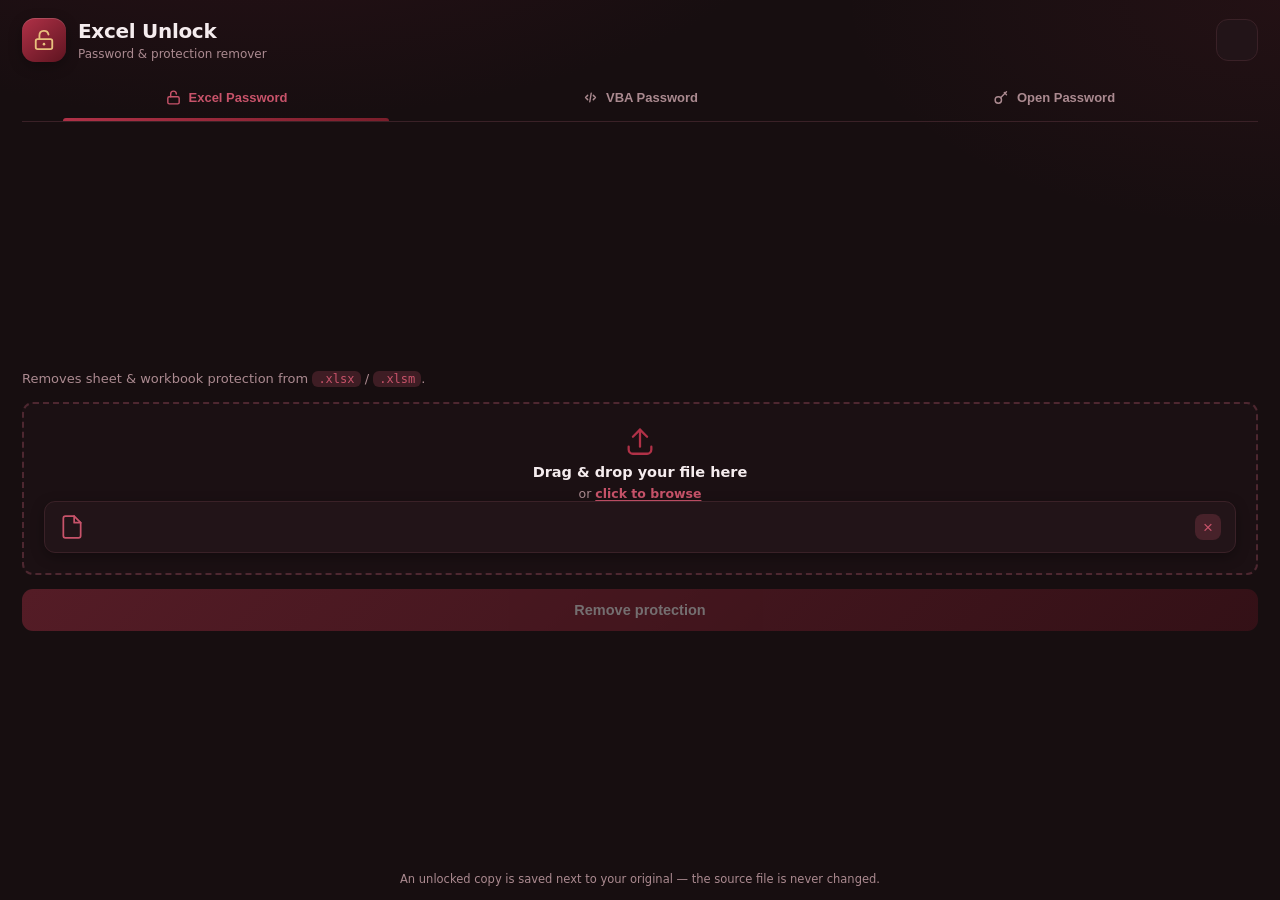
<file: src/index.html>
<!DOCTYPE html>
<html lang="en" data-theme="dark">
  <head>
    <meta charset="UTF-8" />
    <meta name="viewport" content="width=device-width, initial-scale=1.0" />
    <title>Excel Unlock</title>
    <link rel="stylesheet" href="styles.css" />
  </head>
  <body>
    <div class="app">
      <header class="topbar">
        <div class="brand">
          <div class="logo" aria-hidden="true">
            <svg viewBox="0 0 24 24" width="22" height="22" fill="none" stroke="currentColor" stroke-width="2" stroke-linecap="round" stroke-linejoin="round">
              <rect x="3" y="11" width="18" height="11" rx="2" />
              <path d="M7 11V7a5 5 0 0 1 9.9-1" />
              <circle cx="12" cy="16.5" r="1.4" fill="currentColor" stroke="none" />
            </svg>
          </div>
          <div class="brand-text">
            <h1>Excel Unlock</h1>
            <span class="subtitle">Password &amp; protection remover</span>
          </div>
        </div>
        <button id="themeToggle" class="icon-btn" title="Toggle theme" aria-label="Toggle theme"></button>
      </header>

      <!-- Tabs -->
      <nav class="tabs" role="tablist">
        <button class="tab active" data-tab="excel" role="tab">
          <svg viewBox="0 0 24 24" width="17" height="17" fill="none" stroke="currentColor" stroke-width="2" stroke-linecap="round" stroke-linejoin="round"><rect x="4" y="11" width="16" height="10" rx="2"/><path d="M8 11V7a4 4 0 0 1 8 0"/></svg>
          <span>Excel Password</span>
        </button>
        <button class="tab" data-tab="vba" role="tab">
          <svg viewBox="0 0 24 24" width="17" height="17" fill="none" stroke="currentColor" stroke-width="2" stroke-linecap="round" stroke-linejoin="round"><polyline points="8 9 5 12 8 15"/><polyline points="16 9 19 12 16 15"/><line x1="13" y1="6" x2="11" y2="18"/></svg>
          <span>VBA Password</span>
        </button>
        <button class="tab" data-tab="crypto" role="tab">
          <svg viewBox="0 0 24 24" width="17" height="17" fill="none" stroke="currentColor" stroke-width="2" stroke-linecap="round" stroke-linejoin="round"><circle cx="7.5" cy="15.5" r="4.5"/><path d="m10.7 12.3 8.3-8.3"/><path d="m16 5 3 3"/></svg>
          <span>Open Password</span>
        </button>
      </nav>

      <div class="panels">
        <!-- Excel protection -->
        <section class="panel active" data-tool="excel">
          <p class="panel-desc">Removes sheet &amp; workbook protection from <code>.xlsx</code> / <code>.xlsm</code>.</p>
          <div class="dropzone" data-tool="excel" tabindex="0" role="button" aria-label="Choose or drop an Excel file">
            <div class="dz-empty">
              <svg class="dz-ico" viewBox="0 0 24 24" width="34" height="34" fill="none" stroke="currentColor" stroke-width="1.6" stroke-linecap="round" stroke-linejoin="round"><path d="M12 16V4"/><path d="m7 9 5-5 5 5"/><path d="M20 16v2a3 3 0 0 1-3 3H7a3 3 0 0 1-3-3v-2"/></svg>
              <div class="dz-title">Drag &amp; drop your file here</div>
              <div class="dz-sub">or <span class="link">click to browse</span></div>
            </div>
            <div class="dz-file" hidden>
              <svg class="file-ico" viewBox="0 0 24 24" width="26" height="26" fill="none" stroke="currentColor" stroke-width="1.6" stroke-linecap="round" stroke-linejoin="round"><path d="M14 2H6a2 2 0 0 0-2 2v16a2 2 0 0 0 2 2h12a2 2 0 0 0 2-2V8z"/><path d="M14 2v6h6"/></svg>
              <span class="dz-filename"></span>
              <button class="clear-btn" title="Remove" aria-label="Remove file">&times;</button>
            </div>
            <div class="dz-overlay">Drop to load</div>
          </div>
          <button class="run-btn" data-tool="excel" disabled>Remove protection</button>
          <div class="result" data-tool="excel"></div>
        </section>

        <!-- VBA password -->
        <section class="panel" data-tool="vba">
          <p class="panel-desc">Unlocks the VBA macro project in <code>.xlsm</code> / <code>.xlsb</code> / <code>.xls</code>.</p>
          <div class="dropzone" data-tool="vba" tabindex="0" role="button" aria-label="Choose or drop a macro file">
            <div class="dz-empty">
              <svg class="dz-ico" viewBox="0 0 24 24" width="34" height="34" fill="none" stroke="currentColor" stroke-width="1.6" stroke-linecap="round" stroke-linejoin="round"><path d="M12 16V4"/><path d="m7 9 5-5 5 5"/><path d="M20 16v2a3 3 0 0 1-3 3H7a3 3 0 0 1-3-3v-2"/></svg>
              <div class="dz-title">Drag &amp; drop your file here</div>
              <div class="dz-sub">or <span class="link">click to browse</span></div>
            </div>
            <div class="dz-file" hidden>
              <svg class="file-ico" viewBox="0 0 24 24" width="26" height="26" fill="none" stroke="currentColor" stroke-width="1.6" stroke-linecap="round" stroke-linejoin="round"><path d="M14 2H6a2 2 0 0 0-2 2v16a2 2 0 0 0 2 2h12a2 2 0 0 0 2-2V8z"/><path d="M14 2v6h6"/></svg>
              <span class="dz-filename"></span>
              <button class="clear-btn" title="Remove" aria-label="Remove file">&times;</button>
            </div>
            <div class="dz-overlay">Drop to load</div>
          </div>
          <button class="run-btn" data-tool="vba" disabled>Remove VBA password</button>
          <div class="result" data-tool="vba"></div>
        </section>

        <!-- Open-password recovery -->
        <section class="panel" data-tool="crypto">
          <p class="panel-desc">For files encrypted with a password to open — real AES. Only works if you remember it or it's weak.</p>

          <div class="dropzone compact" data-tool="crypto" tabindex="0" role="button" aria-label="Choose or drop an encrypted file">
            <div class="dz-empty">
              <svg class="dz-ico" viewBox="0 0 24 24" width="28" height="28" fill="none" stroke="currentColor" stroke-width="1.6" stroke-linecap="round" stroke-linejoin="round"><path d="M12 16V4"/><path d="m7 9 5-5 5 5"/><path d="M20 16v2a3 3 0 0 1-3 3H7a3 3 0 0 1-3-3v-2"/></svg>
              <div class="dz-title">Drag &amp; drop your encrypted file</div>
              <div class="dz-sub">or <span class="link">click to browse</span></div>
            </div>
            <div class="dz-file" hidden>
              <svg class="file-ico" viewBox="0 0 24 24" width="26" height="26" fill="none" stroke="currentColor" stroke-width="1.6" stroke-linecap="round" stroke-linejoin="round"><path d="M14 2H6a2 2 0 0 0-2 2v16a2 2 0 0 0 2 2h12a2 2 0 0 0 2-2V8z"/><path d="M14 2v6h6"/></svg>
              <span class="dz-filename"></span>
              <button class="clear-btn" title="Remove" aria-label="Remove file">&times;</button>
            </div>
            <div class="dz-overlay">Drop to load</div>
          </div>

          <div class="pw-row">
            <input id="pwInput" type="text" class="pw-input" placeholder="If you remember it, type the password" autocomplete="off" spellcheck="false" disabled />
            <button id="tryBtn" class="run-btn compact" disabled>Try</button>
          </div>

          <div class="opts-grid">
            <label class="opt"><input type="checkbox" id="optBuiltin" checked /> <span>Common passwords</span></label>
            <button id="wordlistBtn" class="mini-btn" disabled>Add wordlist…</button>
            <div class="opt-inline">
              <span>Brute</span>
              <select id="bruteCharset" class="mini-select">
                <option value="">Off</option>
                <option value="digits">0-9</option>
                <option value="lower">a-z</option>
                <option value="lower_digits">a-z 0-9</option>
                <option value="alnum">A-Z a-z 0-9</option>
              </select>
              <select id="bruteMax" class="mini-select">
                <option value="3">≤3</option>
                <option value="4">≤4</option>
                <option value="5">≤5</option>
                <option value="6">≤6</option>
              </select>
            </div>
            <div class="opt-inline">
              <span>Speed</span>
              <select id="power" class="mini-select">
                <option value="saver">Saver</option>
                <option value="balanced" selected>Balanced</option>
                <option value="max">Max</option>
              </select>
            </div>
          </div>
          <div id="wordlistName" class="muted hidden-when-empty"></div>

          <div class="recover-actions">
            <button id="crackBtn" class="run-btn" disabled>Start recovery</button>
            <button id="cancelBtn" class="run-btn ghost" hidden>Cancel</button>
          </div>
          <div id="progress" class="progress" hidden><div class="spinner"></div><span id="progressText">Starting…</span></div>
          <div class="result" data-tool="crypto"></div>
        </section>
      </div>

      <footer class="footer">An unlocked copy is saved next to your original — the source file is never changed.</footer>
    </div>

    <script src="main.js"></script>
  </body>
</html>
</file>
<file: src/styles.css>
:root {
  --maroon-900: #4a0f18;
  --maroon-800: #5e1420;
  --maroon-700: #7b1e2b;
  --maroon-600: #932536;
  --maroon-500: #b03147;
  --maroon-400: #c8536a;
  --gold: #e8c07d;

  --radius: 16px;
  --radius-sm: 11px;
  --transition: 160ms cubic-bezier(0.4, 0, 0.2, 1);
  font-family: "Segoe UI", system-ui, -apple-system, sans-serif;
}

:root[data-theme="dark"] {
  --bg: #170e10;
  --bg-grad-1: #2c1118;
  --bg-grad-2: #100809;
  --card-bg: #221418;
  --card-bg-2: #2a181d;
  --card-border: #3a2127;
  --text: #f5ecee;
  --text-dim2: #ab8a90;
  --accent: #b03147;
  --accent-strong: #c8536a;
  --dz-bg: #1b1013;
  --dz-border: #4d2730;
  --shadow: 0 14px 40px rgba(0, 0, 0, 0.4);
  --shadow-sm: 0 4px 14px rgba(0, 0, 0, 0.3);
  --ok: #52c08a;
  --warn: #e6b155;
  --err: #ec6f85;
  --glow: rgba(200, 83, 106, 0.22);
}
:root[data-theme="light"] {
  --bg: #f4ebee;
  --bg-grad-1: #fbf4f5;
  --bg-grad-2: #ecd9de;
  --card-bg: #ffffff;
  --card-bg-2: #fdf8f9;
  --card-border: #ecd9de;
  --text: #2a141a;
  --text-dim2: #7d5d64;
  --accent: #7b1e2b;
  --accent-strong: #932536;
  --dz-bg: #fbf3f5;
  --dz-border: #e2c4cc;
  --shadow: 0 14px 40px rgba(123, 30, 43, 0.12);
  --shadow-sm: 0 4px 14px rgba(123, 30, 43, 0.08);
  --ok: #2e9c66;
  --warn: #b5801f;
  --err: #c93b52;
  --glow: rgba(147, 37, 54, 0.16);
}

* { box-sizing: border-box; margin: 0; padding: 0; }
html, body { height: 100%; }
body {
  background: radial-gradient(1000px 500px at 20% -20%, var(--bg-grad-1), transparent 60%),
    radial-gradient(800px 420px at 100% 0%, rgba(176, 49, 71, 0.08), transparent 55%), var(--bg);
  color: var(--text);
  height: 100vh;
  overflow: hidden;
  transition: background var(--transition), color var(--transition);
  -webkit-font-smoothing: antialiased;
  user-select: none;
}
.app {
  max-width: none;
  margin: 0;
  height: 100vh;
  padding: 18px 22px 14px;
  display: flex;
  flex-direction: column;
}

/* ---------- Top bar ---------- */
.topbar { display: flex; align-items: center; justify-content: space-between; margin-bottom: 16px; }
.brand { display: flex; align-items: center; gap: 12px; }
.logo {
  width: 44px; height: 44px; border-radius: 13px;
  background: linear-gradient(140deg, var(--maroon-500), var(--maroon-800));
  color: var(--gold); display: grid; place-items: center;
  box-shadow: var(--shadow-sm), inset 0 1px 0 rgba(255,255,255,0.15);
}
.brand-text h1 { font-size: 20px; font-weight: 700; letter-spacing: -0.3px; }
.subtitle { font-size: 12px; color: var(--text-dim2); }
.icon-btn {
  width: 42px; height: 42px; border-radius: 12px;
  border: 1px solid var(--card-border); background: var(--card-bg);
  color: var(--text); cursor: pointer; display: grid; place-items: center;
  transition: var(--transition);
}
.icon-btn:hover { transform: translateY(-2px); border-color: var(--accent); box-shadow: var(--shadow-sm); }

/* ---------- Tabs ---------- */
.tabs {
  display: flex; gap: 6px; padding: 0 0 2px;
  border-bottom: 1px solid var(--card-border); margin-bottom: 18px;
}
.tab {
  position: relative;
  flex: 1; display: flex; align-items: center; justify-content: center; gap: 7px;
  padding: 11px 8px 13px; border: none; background: transparent; cursor: pointer;
  font-size: 13px; font-weight: 600; color: var(--text-dim2);
  transition: var(--transition);
}
.tab:hover { color: var(--text); }
.tab.active { color: var(--accent-strong); }
.tab.active::after {
  content: "";
  position: absolute; left: 10%; right: 10%; bottom: -2px; height: 3px;
  border-radius: 3px 3px 0 0;
  background: linear-gradient(90deg, var(--maroon-500), var(--maroon-700));
}

/* ---------- Panels ---------- */
.panels {
  flex: 1;
  padding: 0;
  overflow-y: auto;
  position: relative;
  display: flex;
  flex-direction: column;
  justify-content: center;
}
.panel { display: none; animation: fade 200ms ease; }
.panel.active { display: block; }
@keyframes fade { from { opacity: 0; transform: translateY(5px); } to { opacity: 1; transform: translateY(0); } }
.panel-desc { font-size: 13px; color: var(--text-dim2); line-height: 1.5; margin-bottom: 14px; }
code { background: var(--glow); padding: 1px 6px; border-radius: 6px; font-size: 12px; color: var(--accent-strong); }

/* ---------- Dropzone ---------- */
.dropzone {
  position: relative; border: 2px dashed var(--dz-border); background: var(--dz-bg);
  border-radius: var(--radius-sm); min-height: 150px; display: grid; place-items: center;
  text-align: center; padding: 20px; cursor: pointer; transition: var(--transition);
  margin-bottom: 14px; overflow: hidden;
}
.dropzone.compact { min-height: 110px; padding: 14px; margin-bottom: 12px; }
.dropzone:hover { border-color: var(--accent); background: color-mix(in srgb, var(--dz-bg) 82%, var(--accent) 18%); }
.dropzone:focus-visible { outline: none; border-color: var(--accent-strong); box-shadow: 0 0 0 3px var(--glow); }
.panel .dropzone.drag-active {
  border-color: var(--accent-strong); border-style: solid;
  background: color-mix(in srgb, var(--dz-bg) 70%, var(--accent) 30%);
}
.dz-empty { display: flex; flex-direction: column; align-items: center; gap: 6px; pointer-events: none; }
.dz-ico { color: var(--accent); transition: transform var(--transition); }
.drag-active .dz-ico { transform: translateY(-4px) scale(1.08); }
.dz-title { font-size: 14.5px; font-weight: 600; color: var(--text); }
.dz-sub { font-size: 12.5px; color: var(--text-dim2); }
.link { color: var(--accent-strong); font-weight: 600; text-decoration: underline; text-underline-offset: 2px; }
.dz-file {
  display: flex; align-items: center; gap: 11px; width: 100%; padding: 12px 14px;
  background: var(--card-bg); border: 1px solid var(--card-border); border-radius: var(--radius-sm);
  box-shadow: var(--shadow-sm);
}
.file-ico { color: var(--accent-strong); flex-shrink: 0; }
.dz-filename {
  flex: 1; min-width: 0; font-size: 13.5px; font-weight: 600; text-align: left;
  overflow: hidden; text-overflow: ellipsis; white-space: nowrap; direction: ltr; user-select: text;
}
.clear-btn {
  width: 26px; height: 26px; border-radius: 8px; border: none; background: var(--glow);
  color: var(--accent-strong); font-size: 17px; line-height: 1; cursor: pointer; flex-shrink: 0;
  transition: var(--transition);
}
.clear-btn:hover { background: var(--accent); color: #fff; }
.dz-overlay {
  position: absolute; inset: 0; display: grid; place-items: center;
  background: color-mix(in srgb, var(--accent) 22%, transparent); color: var(--text);
  font-size: 15px; font-weight: 700; opacity: 0; pointer-events: none; transition: opacity var(--transition);
}
.drag-active .dz-overlay { opacity: 1; }

/* ---------- Run button ---------- */
.run-btn {
  width: 100%; border: none; border-radius: var(--radius-sm); padding: 13px; font-size: 14.5px;
  font-weight: 700; color: #fff; background: linear-gradient(135deg, var(--maroon-500), var(--maroon-800));
  cursor: pointer; transition: var(--transition); box-shadow: 0 8px 20px rgba(123, 30, 43, 0.35);
}
.run-btn:hover:not(:disabled) { transform: translateY(-2px); box-shadow: 0 12px 26px rgba(123, 30, 43, 0.48); }
.run-btn:active:not(:disabled) { transform: translateY(0); }
.run-btn:disabled { opacity: 0.4; cursor: not-allowed; box-shadow: none; }
.run-btn.busy { cursor: progress; opacity: 0.85; }
.run-btn.compact { width: auto; flex-shrink: 0; padding: 12px 24px; }
.run-btn.ghost {
  background: transparent; color: var(--err); box-shadow: none;
  border: 1px solid color-mix(in srgb, var(--err) 45%, transparent);
}
.run-btn.ghost:hover:not(:disabled) { background: color-mix(in srgb, var(--err) 12%, transparent); transform: none; box-shadow: none; }

/* ---------- Crypto options ---------- */
.pw-row { display: flex; gap: 10px; margin-bottom: 12px; }
.pw-input {
  flex: 1; min-width: 0; padding: 11px 13px; font-size: 13.5px; border-radius: var(--radius-sm);
  border: 1px solid var(--card-border); background: var(--dz-bg); color: var(--text);
  transition: var(--transition); user-select: text;
}
.pw-input::placeholder { color: var(--text-dim2); }
.pw-input:focus { outline: none; border-color: var(--accent-strong); box-shadow: 0 0 0 3px var(--glow); }
.pw-input:disabled { opacity: 0.5; }

.opts-grid {
  display: flex; flex-wrap: wrap; align-items: center; gap: 10px 14px;
  padding: 11px 13px; background: var(--dz-bg); border: 1px solid var(--card-border);
  border-radius: var(--radius-sm); margin-bottom: 10px;
}
.opt { display: flex; align-items: center; gap: 8px; font-size: 13px; color: var(--text); }
.opt input[type="checkbox"] { width: 16px; height: 16px; accent-color: var(--accent); }
.opt-inline { display: flex; align-items: center; gap: 7px; }
.opt-inline span { font-size: 12.5px; color: var(--text-dim2); }
.muted { color: var(--text-dim2); font-size: 12px; margin-bottom: 10px; direction: ltr; }
.hidden-when-empty:empty { display: none; }
.mini-btn, .mini-select {
  padding: 7px 11px; font-size: 12.5px; border-radius: 9px; border: 1px solid var(--card-border);
  background: var(--card-bg); color: var(--text); cursor: pointer; transition: var(--transition);
}
.mini-btn:hover:not(:disabled) { border-color: var(--accent); }
.mini-btn:disabled { opacity: 0.5; cursor: not-allowed; }

.recover-actions { display: flex; gap: 10px; }
.progress {
  display: flex; align-items: center; gap: 10px; font-size: 12.5px; color: var(--text-dim2);
  font-family: ui-monospace, monospace; margin-top: 11px;
}
.spinner {
  width: 15px; height: 15px; border: 2px solid var(--glow); border-top-color: var(--accent-strong);
  border-radius: 50%; animation: spin 0.7s linear infinite; flex-shrink: 0;
}
@keyframes spin { to { transform: rotate(360deg); } }

/* ---------- Result ---------- */
.result {
  margin-top: 13px; font-size: 13px; line-height: 1.5; display: none; border-radius: var(--radius-sm);
  padding: 12px 14px; border: 1px solid transparent; align-items: flex-start; gap: 10px;
}
.result.show { display: flex; animation: pop 220ms cubic-bezier(0.34, 1.56, 0.64, 1); }
@keyframes pop { from { opacity: 0; transform: translateY(6px); } to { opacity: 1; transform: translateY(0); } }
.result .r-ico { flex-shrink: 0; margin-top: 1px; }
.result .r-title { font-weight: 700; margin-bottom: 2px; }
.result .path {
  display: block; margin-top: 5px; font-family: ui-monospace, monospace; font-size: 11.5px;
  color: var(--text-dim2); word-break: break-all; direction: ltr; user-select: text;
}
.result.ok { background: color-mix(in srgb, var(--ok) 12%, transparent); border-color: color-mix(in srgb, var(--ok) 35%, transparent); }
.result.ok .r-ico, .result.ok .r-title { color: var(--ok); }
.result.warn { background: color-mix(in srgb, var(--warn) 12%, transparent); border-color: color-mix(in srgb, var(--warn) 35%, transparent); }
.result.warn .r-ico, .result.warn .r-title { color: var(--warn); }
.result.err { background: color-mix(in srgb, var(--err) 12%, transparent); border-color: color-mix(in srgb, var(--err) 35%, transparent); }
.result.err .r-ico, .result.err .r-title { color: var(--err); }

/* ---------- Footer ---------- */
.footer { margin-top: 12px; text-align: center; font-size: 11.5px; color: var(--text-dim2); }
</file>
